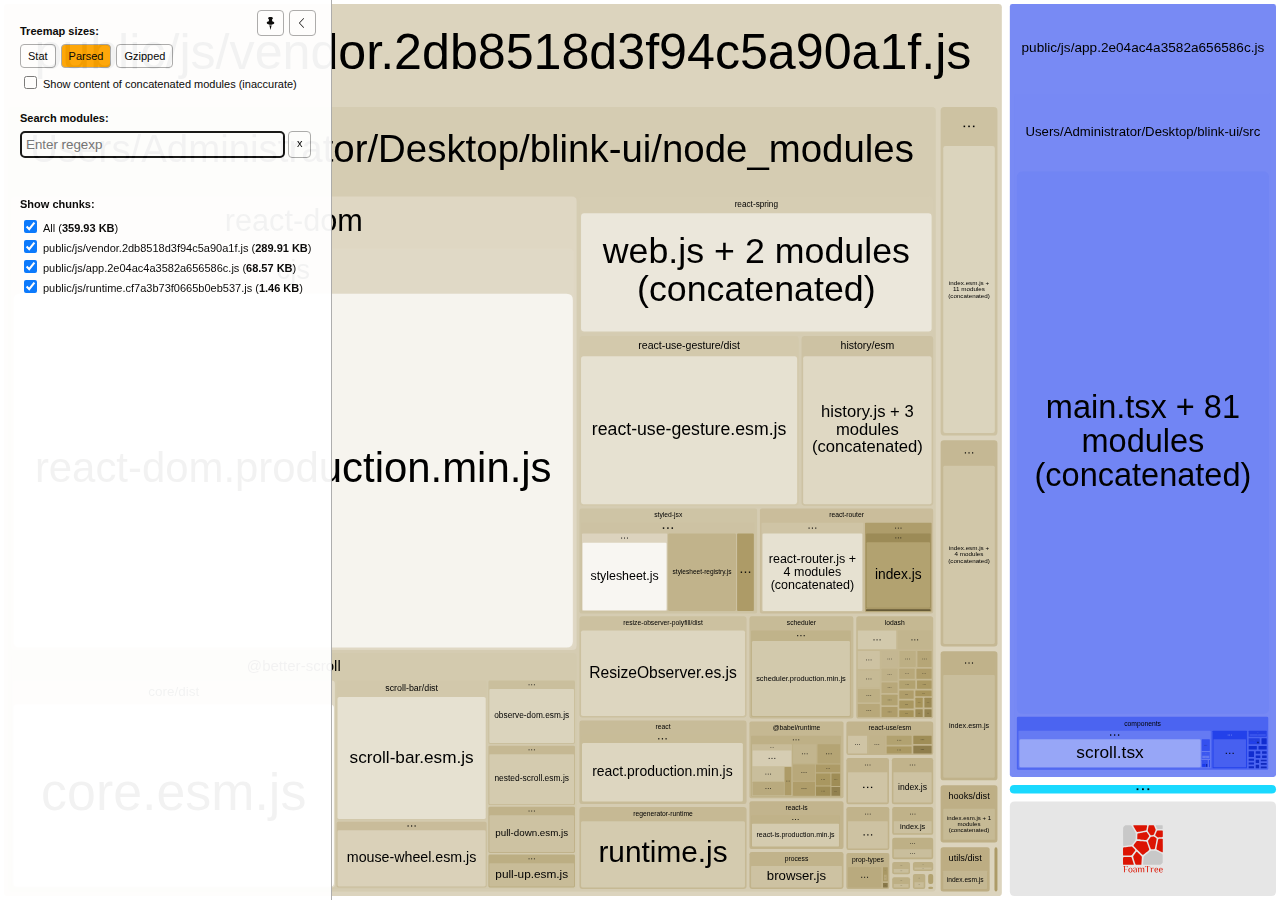
<file: blink/report.html>
<!DOCTYPE html>
<html>
  <head>
    <meta charset="UTF-8"/>
    <meta name="viewport" content="width=device-width, initial-scale=1"/>
    <title>@lxjx/blink-ui [2 Dec 2019 at 18:0]</title>
    <link rel="shortcut icon" href="[data-uri]" type="image/x-icon" />

    <script>
      window.enableWebSocket = false;
    </script>
    
  <!-- viewer.js -->
  <script>
    !function(e){var t={};function n(r){if(t[r])return t[r].exports;var i=t[r]={i:r,l:!1,exports:{}};return e[r].call(i.exports,i,i.exports,n),i.l=!0,i.exports}n.m=e,n.c=t,n.d=function(e,t,r){n.o(e,t)||Object.defineProperty(e,t,{enumerable:!0,get:r})},n.r=function(e){"undefined"!=typeof Symbol&&Symbol.toStringTag&&Object.defineProperty(e,Symbol.toStringTag,{value:"Module"}),Object.defineProperty(e,"__esModule",{value:!0})},n.t=function(e,t){if(1&t&&(e=n(e)),8&t)return e;if(4&t&&"object"==typeof e&&e&&e.__esModule)return e;var r=Object.create(null);if(n.r(r),Object.defineProperty(r,"default",{enumerable:!0,value:e}),2&t&&"string"!=typeof e)for(var i in e)n.d(r,i,function(t){return e[t]}.bind(null,i));return r},n.n=function(e){var t=e&&e.__esModule?function(){return e.default}:function(){return e};return n.d(t,"a",t),t},n.o=function(e,t){return Object.prototype.hasOwnProperty.call(e,t)},n.p="/",n(n.s=69)}([function(e,t,n){var r;
/*!
  Copyright (c) 2017 Jed Watson.
  Licensed under the MIT License (MIT), see
  http://jedwatson.github.io/classnames
*/
/*!
  Copyright (c) 2017 Jed Watson.
  Licensed under the MIT License (MIT), see
  http://jedwatson.github.io/classnames
*/
!function(){"use strict";var n={}.hasOwnProperty;function i(){for(var e=[],t=0;t<arguments.length;t++){var r=arguments[t];if(r){var o=typeof r;if("string"===o||"number"===o)e.push(r);else if(Array.isArray(r)&&r.length){var a=i.apply(null,r);a&&e.push(a)}else if("object"===o)for(var s in r)n.call(r,s)&&r[s]&&e.push(s)}}return e.join(" ")}e.exports?(i.default=i,e.exports=i):void 0===(r=function(){return i}.apply(t,[]))||(e.exports=r)}()},function(e,t,n){var r=n(40);"string"==typeof r&&(r=[[e.i,r,""]]);var i={hmr:!0,transform:void 0,insertInto:void 0};n(3)(r,i);r.locals&&(e.exports=r.locals)},function(e,t,n){"use strict";e.exports=function(e){var t=[];return t.toString=function(){return this.map(function(t){var n=function(e,t){var n=e[1]||"",r=e[3];if(!r)return n;if(t&&"function"==typeof btoa){var i=(a=r,"/*# sourceMappingURL=data:application/json;charset=utf-8;base64,"+btoa(unescape(encodeURIComponent(JSON.stringify(a))))+" */"),o=r.sources.map(function(e){return"/*# sourceURL="+r.sourceRoot+e+" */"});return[n].concat(o).concat([i]).join("\n")}var a;return[n].join("\n")}(t,e);return t[2]?"@media "+t[2]+"{"+n+"}":n}).join("")},t.i=function(e,n){"string"==typeof e&&(e=[[null,e,""]]);for(var r={},i=0;i<this.length;i++){var o=this[i][0];null!=o&&(r[o]=!0)}for(i=0;i<e.length;i++){var a=e[i];null!=a[0]&&r[a[0]]||(n&&!a[2]?a[2]=n:n&&(a[2]="("+a[2]+") and ("+n+")"),t.push(a))}},t}},function(e,t,n){var r,i,o={},a=(r=function(){return window&&document&&document.all&&!window.atob},function(){return void 0===i&&(i=r.apply(this,arguments)),i}),s=function(e){var t={};return function(e,n){if("function"==typeof e)return e();if(void 0===t[e]){var r=function(e,t){return t?t.querySelector(e):document.querySelector(e)}.call(this,e,n);if(window.HTMLIFrameElement&&r instanceof window.HTMLIFrameElement)try{r=r.contentDocument.head}catch(i){r=null}t[e]=r}return t[e]}}(),u=null,l=0,c=[],h=n(29);function f(e,t){for(var n=0;n<e.length;n++){var r=e[n],i=o[r.id];if(i){i.refs++;for(var a=0;a<i.parts.length;a++)i.parts[a](r.parts[a]);for(;a<r.parts.length;a++)i.parts.push(y(r.parts[a],t))}else{var s=[];for(a=0;a<r.parts.length;a++)s.push(y(r.parts[a],t));o[r.id]={id:r.id,refs:1,parts:s}}}}function d(e,t){for(var n=[],r={},i=0;i<e.length;i++){var o=e[i],a=t.base?o[0]+t.base:o[0],s={css:o[1],media:o[2],sourceMap:o[3]};r[a]?r[a].parts.push(s):n.push(r[a]={id:a,parts:[s]})}return n}function p(e,t){var n=s(e.insertInto);if(!n)throw new Error("Couldn't find a style target. This probably means that the value for the 'insertInto' parameter is invalid.");var r=c[c.length-1];if("top"===e.insertAt)r?r.nextSibling?n.insertBefore(t,r.nextSibling):n.appendChild(t):n.insertBefore(t,n.firstChild),c.push(t);else if("bottom"===e.insertAt)n.appendChild(t);else{if("object"!=typeof e.insertAt||!e.insertAt.before)throw new Error("[Style Loader]\n\n Invalid value for parameter 'insertAt' ('options.insertAt') found.\n Must be 'top', 'bottom', or Object.\n (https://github.com/webpack-contrib/style-loader#insertat)\n");var i=s(e.insertAt.before,n);n.insertBefore(t,i)}}function g(e){if(null===e.parentNode)return!1;e.parentNode.removeChild(e);var t=c.indexOf(e);t>=0&&c.splice(t,1)}function b(e){var t=document.createElement("style");if(void 0===e.attrs.type&&(e.attrs.type="text/css"),void 0===e.attrs.nonce){var r=function(){0;return n.nc}();r&&(e.attrs.nonce=r)}return v(t,e.attrs),p(e,t),t}function v(e,t){Object.keys(t).forEach(function(n){e.setAttribute(n,t[n])})}function y(e,t){var n,r,i,o;if(t.transform&&e.css){if(!(o="function"==typeof t.transform?t.transform(e.css):t.transform.default(e.css)))return function(){};e.css=o}if(t.singleton){var a=l++;n=u||(u=b(t)),r=w.bind(null,n,a,!1),i=w.bind(null,n,a,!0)}else e.sourceMap&&"function"==typeof URL&&"function"==typeof URL.createObjectURL&&"function"==typeof URL.revokeObjectURL&&"function"==typeof Blob&&"function"==typeof btoa?(n=function(e){var t=document.createElement("link");return void 0===e.attrs.type&&(e.attrs.type="text/css"),e.attrs.rel="stylesheet",v(t,e.attrs),p(e,t),t}(t),r=function(e,t,n){var r=n.css,i=n.sourceMap,o=void 0===t.convertToAbsoluteUrls&&i;(t.convertToAbsoluteUrls||o)&&(r=h(r));i&&(r+="\n/*# sourceMappingURL=data:application/json;base64,"+btoa(unescape(encodeURIComponent(JSON.stringify(i))))+" */");var a=new Blob([r],{type:"text/css"}),s=e.href;e.href=URL.createObjectURL(a),s&&URL.revokeObjectURL(s)}.bind(null,n,t),i=function(){g(n),n.href&&URL.revokeObjectURL(n.href)}):(n=b(t),r=function(e,t){var n=t.css,r=t.media;r&&e.setAttribute("media",r);if(e.styleSheet)e.styleSheet.cssText=n;else{for(;e.firstChild;)e.removeChild(e.firstChild);e.appendChild(document.createTextNode(n))}}.bind(null,n),i=function(){g(n)});return r(e),function(t){if(t){if(t.css===e.css&&t.media===e.media&&t.sourceMap===e.sourceMap)return;r(e=t)}else i()}}e.exports=function(e,t){if("undefined"!=typeof DEBUG&&DEBUG&&"object"!=typeof document)throw new Error("The style-loader cannot be used in a non-browser environment");(t=t||{}).attrs="object"==typeof t.attrs?t.attrs:{},t.singleton||"boolean"==typeof t.singleton||(t.singleton=a()),t.insertInto||(t.insertInto="head"),t.insertAt||(t.insertAt="bottom");var n=d(e,t);return f(n,t),function(e){for(var r=[],i=0;i<n.length;i++){var a=n[i];(s=o[a.id]).refs--,r.push(s)}e&&f(d(e,t),t);for(i=0;i<r.length;i++){var s;if(0===(s=r[i]).refs){for(var u=0;u<s.parts.length;u++)s.parts[u]();delete o[s.id]}}}};var m,x=(m=[],function(e,t){return m[e]=t,m.filter(Boolean).join("\n")});function w(e,t,n,r){var i=n?"":r.css;if(e.styleSheet)e.styleSheet.cssText=x(t,i);else{var o=document.createTextNode(i),a=e.childNodes;a[t]&&e.removeChild(a[t]),a.length?e.insertBefore(o,a[t]):e.appendChild(o)}}},function(e,t,n){var r=n(32);"string"==typeof r&&(r=[[e.i,r,""]]);var i={hmr:!0,transform:void 0,insertInto:void 0};n(3)(r,i);r.locals&&(e.exports=r.locals)},function(e,t,n){"use strict";
/**
 * filesize
 *
 * @copyright 2018 Jason Mulligan <jason.mulligan@avoidwork.com>
 * @license BSD-3-Clause
 * @version 3.6.1
 */
/**
 * filesize
 *
 * @copyright 2018 Jason Mulligan <jason.mulligan@avoidwork.com>
 * @license BSD-3-Clause
 * @version 3.6.1
 */
!function(t){var n=/^(b|B)$/,r={iec:{bits:["b","Kib","Mib","Gib","Tib","Pib","Eib","Zib","Yib"],bytes:["B","KiB","MiB","GiB","TiB","PiB","EiB","ZiB","YiB"]},jedec:{bits:["b","Kb","Mb","Gb","Tb","Pb","Eb","Zb","Yb"],bytes:["B","KB","MB","GB","TB","PB","EB","ZB","YB"]}},i={iec:["","kibi","mebi","gibi","tebi","pebi","exbi","zebi","yobi"],jedec:["","kilo","mega","giga","tera","peta","exa","zetta","yotta"]};function o(e){var t,o,a,s,u,l,c,h,f,d,p,g,b,v=arguments.length>1&&void 0!==arguments[1]?arguments[1]:{},y=[],m=0,x=void 0,w=void 0;if(isNaN(e))throw new Error("Invalid arguments");return o=!0===v.bits,f=!0===v.unix,t=v.base||2,h=void 0!==v.round?v.round:f?1:2,d=void 0!==v.separator&&v.separator||"",p=void 0!==v.spacer?v.spacer:f?"":" ",b=v.symbols||v.suffixes||{},g=2===t&&v.standard||"jedec",c=v.output||"string",s=!0===v.fullform,u=v.fullforms instanceof Array?v.fullforms:[],x=void 0!==v.exponent?v.exponent:-1,a=t>2?1e3:1024,(l=(w=Number(e))<0)&&(w=-w),(-1===x||isNaN(x))&&(x=Math.floor(Math.log(w)/Math.log(a)))<0&&(x=0),x>8&&(x=8),0===w?(y[0]=0,y[1]=f?"":r[g][o?"bits":"bytes"][x]):(m=w/(2===t?Math.pow(2,10*x):Math.pow(1e3,x)),o&&(m*=8)>=a&&x<8&&(m/=a,x++),y[0]=Number(m.toFixed(x>0?h:0)),y[1]=10===t&&1===x?o?"kb":"kB":r[g][o?"bits":"bytes"][x],f&&(y[1]="jedec"===g?y[1].charAt(0):x>0?y[1].replace(/B$/,""):y[1],n.test(y[1])&&(y[0]=Math.floor(y[0]),y[1]=""))),l&&(y[0]=-y[0]),y[1]=b[y[1]]||y[1],"array"===c?y:"exponent"===c?x:"object"===c?{value:y[0],suffix:y[1],symbol:y[1]}:(s&&(y[1]=u[x]?u[x]:i[g][x]+(o?"bit":"byte")+(1===y[0]?"":"s")),d.length>0&&(y[0]=y[0].toString().replace(".",d)),y.join(p))}o.partial=function(e){return function(t){return o(t,e)}},e.exports=o}("undefined"!=typeof window&&window)},function(e,t,n){var r=n(48);"string"==typeof r&&(r=[[e.i,r,""]]);var i={hmr:!0,transform:void 0,insertInto:void 0};n(3)(r,i);r.locals&&(e.exports=r.locals)},function(e,t,n){var r=n(37);"string"==typeof r&&(r=[[e.i,r,""]]);var i={hmr:!0,transform:void 0,insertInto:void 0};n(3)(r,i);r.locals&&(e.exports=r.locals)},function(e,t,n){var r=n(59),i=n(14),o=/[&<>"']/g,a=RegExp(o.source);e.exports=function(e){return(e=i(e))&&a.test(e)?e.replace(o,r):e}},function(e,t,n){var r=n(30);"string"==typeof r&&(r=[[e.i,r,""]]);var i={hmr:!0,transform:void 0,insertInto:void 0};n(3)(r,i);r.locals&&(e.exports=r.locals)},function(e,t,n){var r=n(31);"string"==typeof r&&(r=[[e.i,r,""]]);var i={hmr:!0,transform:void 0,insertInto:void 0};n(3)(r,i);r.locals&&(e.exports=r.locals)},function(e,t,n){var r=n(36);"string"==typeof r&&(r=[[e.i,r,""]]);var i={hmr:!0,transform:void 0,insertInto:void 0};n(3)(r,i);r.locals&&(e.exports=r.locals)},function(e,t,n){var r=n(61);"string"==typeof r&&(r=[[e.i,r,""]]);var i={hmr:!0,transform:void 0,insertInto:void 0};n(3)(r,i);r.locals&&(e.exports=r.locals)},function(e,t,n){var r=n(19).Symbol;e.exports=r},function(e,t,n){var r=n(56);e.exports=function(e){return null==e?"":r(e)}},function(e,t,n){var r=n(28);"string"==typeof r&&(r=[[e.i,r,""]]);var i={hmr:!0,transform:void 0,insertInto:void 0};n(3)(r,i);r.locals&&(e.exports=r.locals)},function(e,t,n){var r=n(38);"string"==typeof r&&(r=[[e.i,r,""]]);var i={hmr:!0,transform:void 0,insertInto:void 0};n(3)(r,i);r.locals&&(e.exports=r.locals)},function(e,t,n){var r=n(39);"string"==typeof r&&(r=[[e.i,r,""]]);var i={hmr:!0,transform:void 0,insertInto:void 0};n(3)(r,i);r.locals&&(e.exports=r.locals)},function(e,t){e.exports=function(e){var t=typeof e;return null!=e&&("object"==t||"function"==t)}},function(e,t,n){var r=n(42),i="object"==typeof self&&self&&self.Object===Object&&self,o=r||i||Function("return this")();e.exports=o},function(e,t,n){var r=n(44),i=n(47),o="[object Symbol]";e.exports=function(e){return"symbol"==typeof e||i(e)&&r(e)==o}},function(e,t){var n=RegExp("[\\u200d\\ud800-\\udfff\\u0300-\\u036f\\ufe20-\\ufe2f\\u20d0-\\u20ff\\ufe0e\\ufe0f]");e.exports=function(e){return n.test(e)}},function(e,t){
/**
 * Carrot Search FoamTree HTML5 (demo variant)
 * v3.4.5, 4fa198d722d767b68d0409e88290ea6de98d1eaa/4fa198d7, build FOAMTREE-SOFTWARE4-DIST-39, Jul 26, 2017
 * 
 * Carrot Search confidential.
 * Copyright 2002-2017, Carrot Search s.c, All Rights Reserved.
 */
!function(){var e,t=function(){var e,n=window.navigator.userAgent;try{window.localStorage.setItem("ftap5caavc","ftap5caavc"),window.localStorage.removeItem("ftap5caavc"),e=!0}catch(r){e=!1}return{of:function(){return/webkit/i.test(n)},mf:function(){return/Mac/.test(n)},lf:function(){return/iPad|iPod|iPhone/.test(n)},hf:function(){return/Android/.test(n)},ii:function(){return"ontouchstart"in window||!!window.DocumentTouch&&document instanceof window.DocumentTouch},hi:function(){return e},gi:function(){var e=document.createElement("canvas");return!(!e.getContext||!e.getContext("2d"))},Dd:function(e,n){return[].forEach&&t.gi()?e&&e():n&&n()}}}(),n=function(){function e(){return window.performance&&(window.performance.now||window.performance.mozNow||window.performance.msNow||window.performance.oNow||window.performance.webkitNow)||Date.now}var t=e();return{create:function(){return{now:(t=e(),function(){return t.call(window.performance)})};var t},now:function(){return t.call(window.performance)}}}();function r(){function r(){if(!u)throw"AF0";var e=n.now();0!==l&&(o.Kd=e-l),l=e,s=s.filter(function(e){return null!==e}),o.frames++;for(var t=0;t<s.length;t++){var r=s[t];null!==r&&(!0===r.ye.call(r.Yg)?s[t]=null:m.Sc(r.repeat)&&(r.repeat=r.repeat-1,0>=r.repeat&&(s[t]=null)))}s=s.filter(function(e){return null!==e}),u=!1,i(),0!==(e=n.now()-e)&&(o.Jd=e),o.totalTime+=e,o.Oe=1e3*o.frames/o.totalTime,l=0===s.length?0:n.now()}function i(){0<s.length&&!u&&(u=!0,a(r))}var o=this.rg={frames:0,totalTime:0,Jd:0,Kd:0,Oe:0};e=o;var a=function(){return t.lf()?function(e){window.setTimeout(e,0)}:window.requestAnimationFrame||window.webkitRequestAnimationFrame||window.mozRequestAnimationFrame||window.oRequestAnimationFrame||window.msRequestAnimationFrame||(e=n.create(),function(t){var n=0;window.setTimeout(function(){var r=e.now();t(),n=e.now()-r},16>n?16-n:0)});var e}(),s=[],u=!1,l=0;this.repeat=function(e,t,n){this.cancel(e),s.push({ye:e,Yg:n,repeat:t}),i()},this.d=function(e,t){this.repeat(e,1,t)},this.cancel=function(e){for(var t=0;t<s.length;t++){var n=s[t];null!==n&&n.ye===e&&(s[t]=null)}},this.k=function(){s=[]}}var i,o=t.Dd(function(){function e(){this.buffer=[],this.oa=0,this.Gc=m.extend({},s)}function t(e){return function(){var t,n=this.buffer,r=this.oa;for(n[r++]="call",n[r++]=e,n[r++]=arguments.length,t=0;t<arguments.length;t++)n[r++]=arguments[t];this.oa=r}}function n(e){return function(){return r[e].apply(r,arguments)}}(i=document.createElement("canvas")).width=1,i.height=1;var r=i.getContext("2d"),i=["font"],a="fillStyle globalAlpha globalCompositeOperation lineCap lineDashOffset lineJoin lineWidth miterLimit shadowBlur shadowColor shadowOffsetX shadowOffsetY strokeStyle textAlign textBaseline".split(" "),s={};return a.concat(i).forEach(function(e){s[e]=r[e]}),e.prototype.clear=function(){this.oa=0},e.prototype.Na=function(){return 0===this.oa},e.prototype.Ta=function(e){e instanceof o?function(e,t,n){for(var r=0,i=e.oa,o=e.buffer;r<n;)o[i++]=t[r++];e.oa=i}(e,this.buffer,this.oa):function(e,t,n,r){for(var i=0;i<n;)switch(t[i++]){case"set":e[t[i++]]=t[i++];break;case"setGlobalAlpha":e[t[i++]]=t[i++]*r;break;case"call":var o=t[i++];switch(t[i++]){case 0:e[o]();break;case 1:e[o](t[i++]);break;case 2:e[o](t[i++],t[i++]);break;case 3:e[o](t[i++],t[i++],t[i++]);break;case 4:e[o](t[i++],t[i++],t[i++],t[i++]);break;case 5:e[o](t[i++],t[i++],t[i++],t[i++],t[i++]);break;case 6:e[o](t[i++],t[i++],t[i++],t[i++],t[i++],t[i++]);break;case 7:e[o](t[i++],t[i++],t[i++],t[i++],t[i++],t[i++],t[i++]);break;case 8:e[o](t[i++],t[i++],t[i++],t[i++],t[i++],t[i++],t[i++],t[i++]);break;case 9:e[o](t[i++],t[i++],t[i++],t[i++],t[i++],t[i++],t[i++],t[i++],t[i++]);break;default:throw"CB0"}}}(e,this.buffer,this.oa,m.B(e.globalAlpha,1))},e.prototype.replay=e.prototype.Ta,e.prototype.d=function(){return new e},e.prototype.scratch=e.prototype.d,"arc arcTo beginPath bezierCurveTo clearRect clip closePath drawImage fill fillRect fillText lineTo moveTo putImageData quadraticCurveTo rect rotate scale setLineDash setTransform stroke strokeRect strokeText transform translate".split(" ").forEach(function(n){e.prototype[n]=t(n)}),["measureText","createLinearGradient","createRadialGradient","createPattern","getLineDash"].forEach(function(t){e.prototype[t]=n(t)}),["save","restore"].forEach(function(r){e.prototype[r]=function(e,t){return function(){e.apply(this,arguments),t.apply(this,arguments)}}(t(r),n(r))}),i.forEach(function(t){Object.defineProperty(e.prototype,t,{set:function(e){r[t]=e,this.Gc[t]=e;var n=this.buffer;n[this.oa++]="set",n[this.oa++]=t,n[this.oa++]=e},get:function(){return this.Gc[t]}})}),a.forEach(function(t){Object.defineProperty(e.prototype,t,{set:function(e){this.Gc[t]=e;var n=this.buffer;n[this.oa++]="globalAlpha"===t?"setGlobalAlpha":"set",n[this.oa++]=t,n[this.oa++]=e},get:function(){return this.Gc[t]}})}),e.prototype.roundRect=function(e,t,n,r,i){this.beginPath(),this.moveTo(e+i,t),this.lineTo(e+n-i,t),this.quadraticCurveTo(e+n,t,e+n,t+i),this.lineTo(e+n,t+r-i),this.quadraticCurveTo(e+n,t+r,e+n-i,t+r),this.lineTo(e+i,t+r),this.quadraticCurveTo(e,t+r,e,t+r-i),this.lineTo(e,t+i),this.quadraticCurveTo(e,t,e+i,t),this.closePath()},e.prototype.fillPolygonWithText=function(e,t,n,r,i){i||(i={});var a={sb:m.B(i.maxFontSize,D.Ea.sb),Zc:m.B(i.minFontSize,D.Ea.Zc),lineHeight:m.B(i.lineHeight,D.Ea.lineHeight),pb:m.B(i.horizontalPadding,D.Ea.pb),eb:m.B(i.verticalPadding,D.Ea.eb),tb:m.B(i.maxTotalTextHeight,D.Ea.tb),fontFamily:m.B(i.fontFamily,D.Ea.fontFamily),fontStyle:m.B(i.fontStyle,D.Ea.fontStyle),fontVariant:m.B(i.fontVariant,D.Ea.fontVariant),fontWeight:m.B(i.fontWeight,D.Ea.fontWeight),verticalAlign:m.B(i.verticalAlign,D.Ea.verticalAlign)},s=i.cache;if(s&&m.Q(i,"area")){s.jd||(s.jd=new o);var u=i.area,l=m.B(i.cacheInvalidationThreshold,.05);e=D.xe(a,this,r,e,z.q(e,{}),{x:t,y:n},i.allowForcedSplit||!1,i.allowEllipsis||!1,s,u,l,i.invalidateCache)}else e=D.Le(a,this,r,e,z.q(e,{}),{x:t,y:n},i.allowForcedSplit||!1,i.allowEllipsis||!1);return e.la?{fit:!0,lineCount:e.mc,fontSize:e.fontSize,box:{x:e.da.x,y:e.da.y,w:e.da.f,h:e.da.i},ellipsis:e.ec}:{fit:!1}},e}),a=t.Dd(function(){function e(e){this.O=e,this.d=[],this.Ib=[void 0],this.Nc=["#SIZE#px sans-serif"],this.Ld=[0],this.Md=[1],this.ie=[0],this.je=[0],this.ke=[0],this.Qd=[10],this.hc=[10],this.Sb=[this.Ib,this.Nc,this.hc,this.Ld,this.Md,this.ie,this.Qd,this.je,this.ke],this.ga=[1,0,0,1,0,0]}function t(e){var t=e.O,n=e.Sb[0].length-1;e.Ib[n]&&(t.setLineDash(e.Ib[n]),t.Tj=e.Ld[n]),t.miterLimit=e.Qd[n],t.lineWidth=e.Md[n],t.shadowBlur=e.ie[n],t.shadowOffsetX=e.je[n],t.shadowOffsetY=e.ke[n],t.font=e.Nc[n].replace("#SIZE#",e.hc[n].toString())}function n(e,t,n){return e*n[0]+t*n[2]+n[4]}function r(e,t,n){return e*n[1]+t*n[3]+n[5]}function i(e,t){for(var n=0;n<e.length;n++)e[n]*=t[0];return e}e.prototype.save=function(){this.d.push(this.ga.slice(0));for(var e=0;e<this.Sb.length;e++){var t=this.Sb[e];t.push(t[t.length-1])}this.O.save()},e.prototype.restore=function(){this.ga=this.d.pop();for(var e=0;e<this.Sb.length;e++)this.Sb[e].pop();this.O.restore(),t(this)},e.prototype.scale=function(e,n){(r=this.ga)[0]*=e,r[1]*=e,r[2]*=n,r[3]*=n;var r=this.ga,o=this.Sb,a=o[0].length-1,s=this.Ib[a];for(s&&i(s,r),s=2;s<o.length;s++){o[s][a]*=r[0]}t(this)},e.prototype.translate=function(e,t){var n=this.ga;n[4]+=n[0]*e+n[2]*t,n[5]+=n[1]*e+n[3]*t},["moveTo","lineTo"].forEach(function(t){e.prototype[t]=function(e){return function(t,i){var o=this.ga;return this.O[e].call(this.O,n(t,i,o),r(t,i,o))}}(t)}),["clearRect","fillRect","strokeRect","rect"].forEach(function(t){e.prototype[t]=function(e){return function(t,i,o,a){var s=this.ga;return this.O[e].call(this.O,n(t,i,s),r(t,i,s),o*s[0],a*s[3])}}(t)}),"fill stroke beginPath closePath clip createImageData createPattern getImageData putImageData getLineDash setLineDash".split(" ").forEach(function(t){e.prototype[t]=function(e){return function(){return this.O[e].apply(this.O,arguments)}}(t)}),[{vb:"lineDashOffset",zb:function(e){return e.Ld}},{vb:"lineWidth",zb:function(e){return e.Md}},{vb:"miterLimit",zb:function(e){return e.Qd}},{vb:"shadowBlur",zb:function(e){return e.ie}},{vb:"shadowOffsetX",zb:function(e){return e.je}},{vb:"shadowOffsetY",zb:function(e){return e.ke}}].forEach(function(t){Object.defineProperty(e.prototype,t.vb,{set:function(e){var n=t.zb(this);e*=this.ga[0],n[n.length-1]=e,this.O[t.vb]=e}})});var o=/(\d+(?:\.\d+)?)px/;return Object.defineProperty(e.prototype,"font",{set:function(e){var t=o.exec(e);if(1<t.length){var n=this.hc.length-1;this.hc[n]=parseFloat(t[1]),this.Nc[n]=e.replace(o,"#SIZE#px"),this.O.font=this.Nc[n].replace("#SIZE#",(this.hc[n]*this.ga[0]).toString())}}}),"fillStyle globalAlpha globalCompositeOperation lineCap lineJoin shadowColor strokeStyle textAlign textBaseline".split(" ").forEach(function(t){Object.defineProperty(e.prototype,t,{set:function(e){this.O[t]=e}})}),e.prototype.arc=function(e,t,i,o,a,s){var u=this.ga;this.O.arc(n(e,t,u),r(e,t,u),i*u[0],o,a,s)},e.prototype.arcTo=function(e,t,i,o,a){var s=this.ga;this.O.arc(n(e,t,s),r(e,t,s),n(i,o,s),r(i,o,s),a*s[0])},e.prototype.bezierCurveTo=function(e,t,i,o,a,s){var u=this.ga;this.O.bezierCurveTo(n(e,t,u),r(e,t,u),n(i,o,u),r(i,o,u),n(a,s,u),r(a,s,u))},e.prototype.drawImage=function(e,t,i,o,a,s,u,l,c){function h(t,i,o,a){d.push(n(t,i,f)),d.push(r(t,i,f)),o=m.V(o)?e.width:o,a=m.V(a)?e.height:a,d.push(o*f[0]),d.push(a*f[3])}var f=this.ga,d=[e];m.V(s)?h(t,i,o,a):h(s,u,l,c),this.O.drawImage.apply(this.O,d)},e.prototype.quadraticCurveTo=function(e,t,i,o){var a=this.ga;this.O.quadraticCurveTo(n(e,t,a),r(e,t,a),n(i,o,a),r(i,o,a))},e.prototype.fillText=function(e,t,i,o){var a=this.ga;this.O.fillText(e,n(t,i,a),r(t,i,a),m.Sc(o)?o*a[0]:1e20)},e.prototype.setLineDash=function(e){e=i(e.slice(0),this.ga),this.Ib[this.Ib.length-1]=e,this.O.setLineDash(e)},e}),s=(i=!t.of()||t.lf()||t.hf()?1:7,{eh:function(){function e(e){e.beginPath(),u.le(e,l)}(a=document.createElement("canvas")).width=800,a.height=600;var t,r=a.getContext("2d"),o=a.width,a=a.height,s=0,l=[{x:0,y:100}];for(t=1;6>=t;t++)s=2*t*Math.PI/6,l.push({x:0+100*Math.sin(s),y:0+100*Math.cos(s)});t={polygonPlainFill:[e,function(e){e.fillStyle="rgb(255, 0, 0)",e.fill()}],polygonPlainStroke:[e,function(e){e.strokeStyle="rgb(128, 0, 0)",e.lineWidth=2,e.closePath(),e.stroke()}],polygonGradientFill:[e,function(e){var t=e.createRadialGradient(0,0,10,0,0,60);t.addColorStop(0,"rgb(255, 0, 0)"),t.addColorStop(1,"rgb(255, 255, 0)"),e.fillStyle=t,e.fill()}],polygonGradientStroke:[e,function(e){var t=e.createLinearGradient(-100,-100,100,100);t.addColorStop(0,"rgb(224, 0, 0)"),t.addColorStop(1,"rgb(32, 0, 0)"),e.strokeStyle=t,e.lineWidth=2,e.closePath(),e.stroke()}],polygonExposureShadow:[e,function(e){e.shadowBlur=50,e.shadowColor="rgba(0, 0, 0, 1)",e.fillStyle="rgba(0, 0, 0, 1)",e.globalCompositeOperation="source-over",e.fill(),e.shadowBlur=0,e.shadowColor="transparent",e.globalCompositeOperation="destination-out",e.fill()}],labelPlainFill:[function(e){e.fillStyle="#000",e.font="24px sans-serif",e.textAlign="center"},function(e){e.fillText("Some text",0,-16),e.fillText("for testing purposes",0,16)}]},s=100/Object.keys(t).length;var c,h=n.now(),f={};for(c in t){var d,p=t[c],g=n.now(),b=0;do{for(r.save(),r.translate(Math.random()*o,Math.random()*a),d=3*Math.random()+.5,r.scale(d,d),d=0;d<p.length;d++)p[d](r);r.restore(),b++,d=n.now()}while(d-g<s);f[c]=i*(d-g)/b}return f.total=n.now()-h,f}}),u={le:function(e,t){var n=t[0];e.moveTo(n.x,n.y);for(var r=t.length-1;0<r;r--)n=t[r],e.lineTo(n.x,n.y)},rj:function(e,t,n,r){var i,o,a,s,u,l=[],c=0,h=t.length;for(a=0;a<h;a++)i=t[a],o=t[(a+1)%h],i=z.d(i,o),i=Math.sqrt(i),l.push(i),c+=i;n=r*(n+.5*r*c/h),r={};c={};var f={};for(a=0;a<h;a++)i=t[a],o=t[(a+1)%h],s=t[(a+2)%h],u=l[(a+1)%h],u=Math.min(.5,n/u),z.Aa(1-u,o,s,c),z.Aa(u,o,s,f),0,0==a&&(s=Math.min(.5,n/l[0]),z.Aa(s,i,o,r),0,e.moveTo(r.x,r.y)),e.quadraticCurveTo(o.x,o.y,c.x,c.y),e.lineTo(f.x,f.y);return!0}};function l(e){function t(e){c[e].style.opacity=f*h[e]}function n(e){e.width=Math.round(o*e.n),e.height=Math.round(a*e.n)}function r(){return/relative|absolute|fixed/.test(window.getComputedStyle(i,null).getPropertyValue("position"))}var i,o,a,s,u,l=[],c={},h={},f=0;this.H=function(t){i=t,r()||(i.style.position="relative"),0!=i.clientWidth&&0!=i.clientHeight||I.Pa("element has zero dimensions: "+i.clientWidth+" x "+i.clientHeight+"."),i.innerHTML="",o=i.clientWidth,a=i.clientHeight,s=0!==o?o:void 0,u=0!==a?a:void 0,"embedded"===i.getAttribute("data-foamtree")&&I.Pa("visualization already embedded in the element."),i.setAttribute("data-foamtree","embedded"),e.c.p("stage:initialized",this,i,o,a)},this.lb=function(){i.removeAttribute("data-foamtree"),l=[],c={},e.c.p("stage:disposed",this,i)},this.k=function(){if(r()||(i.style.position="relative"),o=i.clientWidth,a=i.clientHeight,0!==o&&0!==a&&(o!==s||a!==u)){for(var t=l.length-1;0<=t;t--)n(l[t]);e.c.p("stage:resized",s,u,o,a),s=o,u=a}},this.fj=function(e,t){e.n=t,n(e)},this.oc=function(r,o,a){var s=document.createElement("canvas");return s.setAttribute("style","position: absolute; top: 0; bottom: 0; left: 0; right: 0; width: 100%; height: 100%; -webkit-touch-callout: none; -webkit-user-select: none; -moz-user-select: none; -ms-user-select: none; user-select: none;"),s.n=o,n(s),l.push(s),c[r]=s,h[r]=1,t(r),a||i.appendChild(s),e.c.p("stage:newLayer",r,s),s},this.kc=function(e,n){return m.V(n)||(h[e]=n,t(e)),h[e]},this.d=function(e){return m.V(e)||(f=e,m.Ga(c,function(e,n){t(n)})),f}}function c(e){function t(e,t,n){return y=!0,p.x=0,p.y=0,g.x=0,g.y=0,a=f,s.x=d.x,s.y=d.y,t(),u*=e,l=n?u/a:e,l=Math.max(.25/a,l),!0}function n(e,t){return t.x=e.x/f+d.x,t.y=e.y/f+d.y,t}function r(e,t,n,r,i,o,a,s,u){var l=(e-n)*(o-s)-(t-r)*(i-a);return!(1e-5>Math.abs(l))&&(u.x=((e*r-t*n)*(i-a)-(e-n)*(i*s-o*a))/l,u.y=((e*r-t*n)*(o-s)-(t-r)*(i*s-o*a))/l,!0)}var i,o,a=1,s={x:0,y:0},u=1,l=1,c=1,h={x:0,y:0},f=1,d={x:0,y:0},p={x:0,y:0},g={x:0,y:0},b={x:0,y:0,f:0,i:0},v={x:0,y:0,f:0,i:0,scale:1},y=!0;e.c.j("stage:initialized",function(e,t,n,r){i=n,o=r,b.x=0,b.y=0,b.f=n,b.i=r,v.x=0,v.y=0,v.f=n,v.i=r,v.scale=1}),e.c.j("stage:resized",function(e,t,n,r){function a(e){e.x*=l,e.y*=c}function u(e){a(e),e.f*=l,e.i*=c}i=n,o=r;var l=n/e,c=r/t;a(s),a(d),a(h),a(p),a(g),u(b),u(v)}),this.Yb=function(e,r){return t(r,function(){n(e,h)},!0)},this.Y=function(e,n){if(1==Math.round(1e4*n)/1e4){var i=b.x-d.x,o=b.y-d.y;return t(1,function(){},!0),this.d(-i,-o)}return t(n,function(){for(var t=!1;!t;){t=Math.random();var n=Math.random(),i=Math.random(),o=Math.random();t=r(e.x+t*e.f,e.y+n*e.i,b.x+t*b.f,b.y+n*b.i,e.x+i*e.f,e.y+o*e.i,b.x+i*b.f,b.y+o*b.i,h)}},!0)},this.sc=function(e,n){var a,s,u,l;return(a=e.f/e.i)<(s=i/o)?(u=e.i*s,l=e.i,a=e.x-.5*(u-e.f),s=e.y):a>s?(u=e.f,l=e.f*o/i,a=e.x,s=e.y-.5*(l-e.i)):(a=e.x,s=e.y,u=e.f,l=e.i),a-=u*n,u*=1+2*n,r(a,s-=l*n,d.x,d.y,a+u,s,d.x+i/f,d.y,h)?t(i/f/u,m.ta,!1):(y=!1,this.d(f*(d.x-a),f*(d.y-s)))},this.d=function(e,t){var n=Math.round(1e4*e)/1e4,r=Math.round(1e4*t)/1e4;return g.x+=n/f,g.y+=r/f,0!==n||0!==r},this.reset=function(e){return e&&this.content(0,0,i,o),this.Y({x:b.x+d.x,y:b.y+d.y,f:b.f/f,i:b.i/f},c/u)},this.Qb=function(e){c=Math.min(1,Math.round(1e4*(e||u))/1e4)},this.k=function(){return d.x<b.x?(b.x-d.x)*f:d.x+i/f>b.x+b.f?-(d.x+i/f-b.x-b.f)*f:0},this.A=function(){return d.y<b.y?(b.y-d.y)*f:d.y+o/f>b.y+b.i?-(d.y+o/f-b.y-b.i)*f:0},this.update=function(e){var t=Math.abs(Math.log(l));6>t?t=2:(t/=4,t+=3*t*(1<l?e:1-e)),t=1<l?Math.pow(e,t):1-Math.pow(1-e,t),f=a*(t=(y?t:1)*(l-1)+1),d.x=h.x-(h.x-s.x)/t,d.y=h.y-(h.y-s.y)/t,d.x-=p.x*(1-e)+g.x*e,d.y-=p.y*(1-e)+g.y*e,1===e&&(p.x=g.x,p.y=g.y),v.x=d.x,v.y=d.y,v.f=i/f,v.i=o/f,v.scale=f},this.S=function(e){return e.x=v.x,e.y=v.y,e.scale=v.scale,e},this.absolute=function(e,t){return n(e,t||{})},this.nd=function(e,t){var n=t||{};return n.x=(e.x-d.x)*f,n.y=(e.y-d.y)*f,n},this.Hc=function(e){return this.scale()<c/e},this.Rd=function(){return m.Fd(f,1)},this.scale=function(){return Math.round(1e4*f)/1e4},this.content=function(e,t,n,r){b.x=e,b.y=t,b.f=n,b.i=r},this.Jc=function(e,t){var n;for(n=e.length-1;0<=n;n--){var r=e[n];r.save(),r.scale(f,f),r.translate(-d.x,-d.y)}for(t(v),n=e.length-1;0<=n;n--)(r=e[n]).restore()}}var h=new function(){function e(e){if("hsl"==e.model||"hsla"==e.model)return e;var t,n=e.r/=255,r=e.g/=255,i=e.b/=255,o=Math.max(n,r,i),a=(o+(u=Math.min(n,r,i)))/2;if(o==u)t=u=0;else{var s=o-u,u=.5<a?s/(2-o-u):s/(o+u);switch(o){case n:t=(r-i)/s+(r<i?6:0);break;case r:t=(i-n)/s+2;break;case i:t=(n-r)/s+4}t/=6}return e.h=360*t,e.s=100*u,e.l=100*a,e.model="hsl",e}var t={h:0,s:0,l:0,a:1,model:"hsla"};this.Ba=function(n){return m.Tc(n)?e(h.Hg(n)):m.jc(n)?e(n):t},this.Hg=function(e){var n;return(n=/rgba\(\s*([^,\s]+)\s*,\s*([^,\s]+)\s*,\s*([^,\s]+)\s*,\s*([^,\s]+)\s*\)/.exec(e))&&5==n.length?{r:parseFloat(n[1]),g:parseFloat(n[2]),b:parseFloat(n[3]),a:parseFloat(n[4]),model:"rgba"}:(n=/hsla\(\s*([^,\s]+)\s*,\s*([^,%\s]+)%\s*,\s*([^,\s%]+)%\s*,\s*([^,\s]+)\s*\)/.exec(e))&&5==n.length?{h:parseFloat(n[1]),s:parseFloat(n[2]),l:parseFloat(n[3]),a:parseFloat(n[4]),model:"hsla"}:(n=/rgb\(\s*([^,\s]+)\s*,\s*([^,\s]+)\s*,\s*([^,\s]+)\s*\)/.exec(e))&&4==n.length?{r:parseFloat(n[1]),g:parseFloat(n[2]),b:parseFloat(n[3]),a:1,model:"rgb"}:(n=/hsl\(\s*([^,\s]+)\s*,\s*([^,\s%]+)%\s*,\s*([^,\s%]+)%\s*\)/.exec(e))&&4==n.length?{h:parseFloat(n[1]),s:parseFloat(n[2]),l:parseFloat(n[3]),a:1,model:"hsl"}:(n=/#([0-9a-fA-F]{2})([0-9a-fA-F]{2})([0-9a-fA-F]{2})/.exec(e))&&4==n.length?{r:parseInt(n[1],16),g:parseInt(n[2],16),b:parseInt(n[3],16),a:1,model:"rgb"}:(n=/#([0-9a-fA-F])([0-9a-fA-F])([0-9a-fA-F])/.exec(e))&&4==n.length?{r:17*parseInt(n[1],16),g:17*parseInt(n[2],16),b:17*parseInt(n[3],16),a:1,model:"rgb"}:t},this.Cg=function(e){function t(e,t,n){return 0>n&&(n+=1),1<n&&(n-=1),n<1/6?e+6*(t-e)*n:.5>n?t:n<2/3?e+(t-e)*(2/3-n)*6:e}if("rgb"==e.model||"rgba"==e.model)return Math.sqrt(e.r*e.r*.241+e.g*e.g*.691+e.b*e.b*.068)/255;var n,r;n=e.l/100;var i=e.s/100;if(r=e.h/360,0==e.Wj)n=e=r=n;else{var o=2*n-(i=.5>n?n*(1+i):n+i-n*i);n=t(o,i,r+1/3),e=t(o,i,r),r=t(o,i,r-1/3)}return Math.sqrt(65025*n*n*.241+65025*e*e*.691+65025*r*r*.068)/255},this.Ng=function(e){if(m.Tc(e))return e;if(!m.jc(e))return"#000";switch(e.model){case"hsla":return h.Ig(e);case"hsl":return h.Ac(e);case"rgba":return h.Lg(e);case"rgb":return h.Kg(e);default:return"#000"}},this.Lg=function(e){return"rgba("+(.5+e.r|0)+","+(.5+e.g|0)+","+(.5+e.b|0)+","+e.a+")"},this.Kg=function(e){return"rgba("+(.5+e.r|0)+","+(.5+e.g|0)+","+(.5+e.b|0)+")"},this.Ig=function(e){return"hsla("+(.5+e.h|0)+","+(.5+e.s|0)+"%,"+(.5+e.l|0)+"%,"+e.a+")"},this.Ac=function(e){return"hsl("+(.5+e.h|0)+","+(.5+e.s|0)+"%,"+(.5+e.l|0)+"%)"},this.Y=function(e,t,n){return"hsl("+(.5+e|0)+","+(.5+t|0)+"%,"+(.5+n|0)+"%)"}};function f(){var e,t=!1,n=[],r=this,i=new function(){this.N=function(i){return i&&(t?i.apply(r,e):n.push(i)),this},this.ih=function(e){return r=e,{then:this.N}}};this.J=function(){e=arguments;for(var i=0;i<n.length;i++)n[i].apply(r,e);return t=!0,this},this.L=function(){return i}}function d(e){var t=new f,n=e.length;if(0<e.length)for(var r=e.length-1;0<=r;r--)e[r].N(function(){0==--n&&t.J()});else t.J();return t.L()}function p(e){var t=0;this.d=function(){t++},this.k=function(){0===--t&&e()},this.clear=function(){t=0},this.A=function(){return 0===t}}var g={Ie:function(e,t,n,r){return r=r||{},e=e.getBoundingClientRect(),r.x=t-e.left,r.y=n-e.top,r}};function b(){var e=document,t={};this.addEventListener=function(n,r){var i=t[n];i||(i=[],t[n]=i),i.push(r),e.addEventListener(n,r)},this.d=function(){m.Ga(t,function(t,n){for(var r=t.length-1;0<=r;r--)e.removeEventListener(n,t[r])})}}function v(e){function n(e){return function(t){r(t)&&e.apply(this,arguments)}}function r(t){for(t=t.target;t;){if(t===e)return!0;t=t.parentElement}return!1}function i(e,t,n){o(e,n=n||{});for(var r=0;r<t.length;r++)t[r].call(e.target,n);return(void 0===n.Mb&&n.zi||"prevent"===n.Mb)&&e.preventDefault(),n}function o(t,n){return g.Ie(e,t.clientX,t.clientY,n),n.altKey=t.altKey,n.metaKey=t.metaKey,n.ctrlKey=t.ctrlKey,n.shiftKey=t.shiftKey,n.xb=3===t.which,n}var a=new b,s=[],u=[],l=[],c=[],h=[],f=[],d=[],p=[],v=[],y=[],m=[];this.d=function(e){s.push(e)},this.k=function(e){h.push(e)},this.ya=function(e){u.push(e)},this.Ba=function(e){l.push(e)},this.Pa=function(e){c.push(e)},this.Aa=function(e){m.push(e)},this.za=function(e){f.push(e)},this.Ja=function(e){d.push(e)},this.Y=function(e){p.push(e)},this.A=function(e){v.push(e)},this.S=function(e){y.push(e)},this.lb=function(){a.d()};var x,w,C,S,T={x:0,y:0},M={x:0,y:0},k=!1,j=!1;a.addEventListener("mousedown",n(function(t){if(t.target!==e){var n=i(t,l);M.x=n.x,M.y=n.y,T.x=n.x,T.y=n.y,k=!0,i(t,p),w=!1,x=window.setTimeout(function(){100>z.d(T,n)&&(window.clearTimeout(S),i(t,u),w=!0)},400)}})),a.addEventListener("mouseup",function(e){if(i(e,c),k){if(j&&i(e,y),window.clearTimeout(x),!w&&!j&&r(e)){var t=function(e){var t={};return t.x=e.pageX,t.y=e.pageY,t}(e);C&&100>z.d(t,C)?i(e,h):i(e,s),C=t,S=window.setTimeout(function(){C=null},350)}j=k=!1}}),a.addEventListener("mousemove",function(e){var t=o(e,{});r(e)&&i(e,f,{type:"move"}),T.x=t.x,T.y=t.y,k&&!j&&100<z.d(M,T)&&(j=!0),j&&i(e,v,t)}),a.addEventListener("mouseout",n(function(e){i(e,d,{type:"out"})})),a.addEventListener(void 0!==document.onmousewheel?"mousewheel":"MozMousePixelScroll",n(function(e){var n=e.wheelDelta,r=e.detail;i(e,m,{wd:(r?n?0<n/r/40*r?1:-1:-r/(t.mf()?40:19):n/40)/3,zi:!0})})),a.addEventListener("contextmenu",n(function(e){e.preventDefault()}))}var y=function(){function e(e){return function(t){return Math.pow(t,e)}}function t(e){return function(t){return 1-Math.pow(1-t,e)}}function n(e){return function(t){return 1>(t*=2)?.5*Math.pow(t,e):1-.5*Math.abs(Math.pow(2-t,e))}}function r(e){return function(t){for(var n=0;n<e.length;n++)t=(0,e[n])(t);return t}}return{pa:function(e){switch(e){case"linear":return y.Jb;case"bounce":return y.Vg;case"squareIn":return y.og;case"squareOut":return y.Rb;case"squareInOut":return y.pg;case"cubicIn":return y.Zg;case"cubicOut":return y.ze;case"cubicInOut":return y.$g;case"quadIn":return y.Ri;case"quadOut":return y.Ti;case"quadInOut":return y.Si;default:return y.Jb}},Jb:function(e){return e},Vg:r([n(2),function(e){return 0===e?0:1===e?1:e*(e*(e*(e*(25.9425*e-85.88)+105.78)-58.69)+13.8475)}]),og:e(2),Rb:t(2),pg:n(2),Zg:e(3),ze:t(3),$g:n(3),Ri:e(2),Ti:t(2),Si:n(2),d:r}}(),m={V:function(e){return void 0===e},nf:function(e){return null===e},Sc:function(e){return"[object Number]"===Object.prototype.toString.call(e)},Tc:function(e){return"[object String]"===Object.prototype.toString.call(e)},Gd:function(e){return"function"==typeof e},jc:function(e){return e===Object(e)},Fd:function(e,t){return 1e-6>e-t&&-1e-6<e-t},jf:function(e){return m.V(e)||m.nf(e)||m.Tc(e)&&!/\S/.test(e)},Q:function(e,t){return e&&e.hasOwnProperty(t)},ob:function(e,t){if(e)for(var n=t.length-1;0<=n;n--)if(e.hasOwnProperty(t[n]))return!0;return!1},extend:function(e){return m.dh(Array.prototype.slice.call(arguments,1),function(t){if(t)for(var n in t)t.hasOwnProperty(n)&&(e[n]=t[n])}),e},A:function(e,t){return e.map(function(e){return e[t]},[])},dh:function(e,t,n){null!=e&&(e.forEach?e.forEach(t,n):m.Ga(e,t,n))},Ga:function(e,t,n){for(var r in e)if(e.hasOwnProperty(r)&&!1===t.call(n,e[r],r,e))break},B:function(){for(var e=0;e<arguments.length;e++){var t=arguments[e];if(!(m.V(t)||m.Sc(t)&&isNaN(t)||m.Tc(t)&&m.jf(t)))return t}},cg:function(e,t){var n=e.indexOf(t);0<=n&&e.splice(n,1)},ah:function(e,t,n){var r;return function(){var i=this,o=arguments,a=n&&!r;clearTimeout(r),r=setTimeout(function(){r=null,n||e.apply(i,o)},t),a&&e.apply(i,o)}},defer:function(e){setTimeout(e,1)},k:function(e){return e},ta:function(){}},x={ji:function(e,n,r){return t.hi()?function(){var t=n+":"+JSON.stringify(arguments),i=window.localStorage.getItem(t);return i&&(i=JSON.parse(i)),i&&Date.now()-i.t<r?i.v:(i=e.apply(this,arguments),window.localStorage.setItem(t,JSON.stringify({v:i,t:Date.now()})),i)}:e}},w={m:function(e,t){function n(){var n=[];if(Array.isArray(e))for(var r=0;r<e.length;r++){var i=e[r];i&&n.push(i.apply(t,arguments))}else e&&n.push(e.apply(t,arguments));return n}return n.empty=function(){return 0===e.length&&!m.Gd(e)},n}};function C(){var e={};this.j=function(t,n){var r=e[t];r||(r=[],e[t]=r),r.push(n)},this.p=function(t,n){var r=e[t];if(r)for(var i=Array.prototype.slice.call(arguments,1),o=0;o<r.length;o++)r[o].apply(this,i)}}var S={kg:function(e){for(var t="",n=0;n<e.length;n++)t+=String.fromCharCode(1^e.charCodeAt(n));return t}};function T(e){function t(t,n,r){var l,c=this,h=0;this.id=a++,this.name=r||"{unnamed on "+t+"}",this.target=function(){return t},this.Gb=function(){return-1!=u.indexOf(c)},this.start=function(){if(!c.Gb()){if(-1==u.indexOf(c)){var t=s.now();!0===c.xf(t)&&(u=u.slice()).push(c)}0<u.length&&e.repeat(i)}return this},this.stop=function(){for(o(c);l<n.length;l++){var e=n[l];e.jb&&e.Ya.call()}return this},this.eg=function(){l=void 0},this.xf=function(e){var t;if(h++,0!==n.length)for(m.V(l)?(t=n[l=0]).W&&t.W.call(t,e,h,c):t=n[l];l<n.length;){if(t.Ya&&t.Ya.call(t,e,h,c))return!0;t.Da&&t.Da.call(t,e,h,c),m.V(l)&&(l=-1),++l<n.length&&((t=n[l]).W&&t.W.call(t,e,h,c))}return!1}}function r(e){return m.V(e)?u.slice():u.filter(function(t){return t.target()===e})}function i(){!function(){var e=s.now();u.forEach(function(t){!0!==t.xf(e)&&o(t)})}(),0==u.length&&e.cancel(i)}function o(e){u=u.filter(function(t){return t!==e})}var a=0,s=n.create(),u=[];this.d=function(){for(var e=u.length-1;0<=e;e--)u[e].stop();u=[]},this.D=function(){function e(){}function n(e){var t,n,r=e.target,i=e.duration,o=e.ca;this.W=function(){for(var i in t={},e.G)r.hasOwnProperty(i)&&(t[i]={start:m.V(e.G[i].start)?r[i]:m.Gd(e.G[i].start)?e.G[i].start.call(void 0):e.G[i].start,end:m.V(e.G[i].end)?r[i]:m.Gd(e.G[i].end)?e.G[i].end.call(void 0):e.G[i].end,P:m.V(e.G[i].P)?y.Jb:e.G[i].P});n=s.now()},this.Ya=function(){var e,a=s.now()-n;a=0===i?1:Math.min(i,a)/i;for(e in t){var u=t[e];r[e]=u.start+(u.end-u.start)*u.P(a)}return o&&o.call(r,a),1>a}}function i(e,t,n){this.jb=n,this.Ya=function(){return e.call(t),!1}}function o(e){var t;this.W=function(n,r){t=r+e},this.Ya=function(e,n){return n<t}}function a(e){var t;this.W=function(n){t=n+e},this.Ya=function(e){return e<t}}function u(e){this.W=function(){e.forEach(function(e){e.start()})},this.Ya=function(){for(var t=0;t<e.length;t++)if(e[t].Gb())return!0;return!1}}return e.m=function(e,r){return new function(){function s(t,n,r,o){return n?(m.V(r)&&(r=e),t.Bb(new i(n,r,o))):t}var l=[];this.Bb=function(e){return l.push(e),this},this.fb=function(e){return this.Bb(new a(e))},this.oe=function(e){return this.Bb(new o(e||1))},this.call=function(e,t){return s(this,e,t,!1)},this.jb=function(e,t){return s(this,e,t,!0)},this.ia=function(t){return m.V(t.target)&&(t.target=e),this.Bb(new n(t))},this.Za=function(e){return this.Bb(new u(e))},this.eg=function(){return this.Bb({Ya:function(e,t){return t.eg(),!0}})},this.xa=function(){return new t(e,l,r)},this.start=function(){return this.xa().start()},this.Fg=function(){var e=new f;return this.oe().call(e.J).xa(),e.L()},this.bb=function(){var e=this.Fg();return this.start(),e}}},e.tc=function(t){return r(t).forEach(function(e){e.stop()}),e.m(t,void 0)},e}()}var M=function(){var e={He:function(e,t){if(e.e)for(var n=e.e,r=0;r<n.length;r++)t(n[r],r)},Kc:function(t,n){if(t.e)for(var r=t.e,i=0;i<r.length;i++)if(!1===e.Kc(r[i],n)||!1===n(r[i],i))return!1}};return e.F=e.Kc,e.Lc=function(t,n){if(t.e)for(var r=t.e,i=0;i<r.length;i++)if(!1===n(r[i],i)||!1===e.Lc(r[i],n))return!1},e.Fa=function(t,n){if(t.e)for(var r=t.e,i=0;i<r.length;i++)if(!1===e.Fa(r[i],n))return!1;return n(t)},e.Nj=e.Fa,e.xd=function(t,n){!1!==n(t)&&e.Lc(t,n)},e.Mc=function(t,n){var r=[];return e.Lc(t,function(e){r.push(e)}),n?r.filter(n):r},e.Ge=function(e,t){for(var n=e.parent;n&&!1!==t(n);)n=n.parent},e.ki=function(e,t){for(var n=e.parent;n&&n!==t;)n=n.parent;return!!n},e}(),z=new function(){function e(e,t){var n=e.x-t.x,r=e.y-t.y;return n*n+r*r}function t(e,t,n){for(var r=0;r<e.length;r++){var i=z.za(e[r],e[r+1]||e[0],t,n,!0);if(i)return i}}return this.za=function(e,t,n,r,i){var o=e.x;e=e.y;var a=t.x-o;t=t.y-e;var s=n.x,u=n.y;n=r.x-s;var l=r.y-u;if(!(1e-12>=(r=a*l-n*t)&&-1e-12<=r)&&(n=((s-=o)*l-n*(u-=e))/r,0<=(r=(s*t-a*u)/r)&&(i||1>=r)&&0<=n&&1>=n))return{x:o+a*n,y:e+t*n}},this.Jg=function(e,t,n,r){var i=e.x;e=e.y;var o=t.x-i;t=t.y-e;var a=n.x;n=n.y;var s=r.x-a,u=o*(r=r.y-n)-s*t;if(!(1e-12>=u&&-1e-12<=u)&&(0<=(r=((a-i)*r-s*(n-e))/u)&&1>=r))return{x:i+o*r,y:e+t*r}},this.Bc=function(e,n,r){for(var i,o=z.k(n,{}),a=(l=z.k(r,{})).x-o.x,s=l.y-o.y,u=[],l=0;l<r.length;l++)i=r[l],u.push({x:i.x-a,y:i.y-s});for(r=[],i=[],l=0;l<e.length;l++){var c=e[l];(f=t(n,o,c))?(r.push(f),i.push(t(u,o,c))):(r.push(null),i.push(null))}for(l=0;l<e.length;l++)if(f=r[l],c=i[l],f&&c){n=e[l];u=o;var h=f.x-o.x,f=f.y-o.y;if(1e-12<(f=Math.sqrt(h*h+f*f))){h=n.x-o.x;var d=n.y-o.y;f=Math.sqrt(h*h+d*d)/f;n.x=u.x+f*(c.x-u.x),n.y=u.y+f*(c.y-u.y)}else n.x=u.x,n.y=u.y}for(l=0;l<e.length;l++)(i=e[l]).x+=a,i.y+=s},this.q=function(e,t){if(0!==e.length){var n,r,i,o;n=r=e[0].x,i=o=e[0].y;for(var a=e.length;0<--a;)n=Math.min(n,e[a].x),r=Math.max(r,e[a].x),i=Math.min(i,e[a].y),o=Math.max(o,e[a].y);return t.x=n,t.y=i,t.f=r-n,t.i=o-i,t}},this.A=function(e){return[{x:e.x,y:e.y},{x:e.x+e.f,y:e.y},{x:e.x+e.f,y:e.y+e.i},{x:e.x,y:e.y+e.i}]},this.k=function(e,t){for(var n=0,r=0,i=e.length,o=e[0],a=0,s=1;s<i-1;s++){var u=e[s],l=e[s+1],c=o.y+u.y+l.y,h=(u.x-o.x)*(l.y-o.y)-(l.x-o.x)*(u.y-o.y);n=n+h*(o.x+u.x+l.x),r=r+h*c,a=a+h}return t.x=n/(3*a),t.y=r/(3*a),t.ja=a/2,t},this.re=function(e,t){this.k(e,t),t.Ob=Math.sqrt(t.ja/Math.PI)},this.Va=function(e,t){for(var n=0;n<e.length;n++){var r=e[n],i=e[n+1]||e[0];if(0>(t.y-r.y)*(i.x-r.x)-(t.x-r.x)*(i.y-r.y))return!1}return!0},this.Mg=function(e,t,n){var r=e.x,i=t.x;if(e.x>t.x&&(r=t.x,i=e.x),i>n.x+n.f&&(i=n.x+n.f),r<n.x&&(r=n.x),r>i)return!1;var o=e.y,a=t.y,s=t.x-e.x;return 1e-7<Math.abs(s)&&(o=(a=(t.y-e.y)/s)*r+(e=e.y-a*e.x),a=a*i+e),o>a&&(r=a,a=o,o=r),a>n.y+n.i&&(a=n.y+n.i),o<n.y&&(o=n.y),o<=a},this.se=function(n,r,i,o,a){var s,u;function l(i,o,a){if(r.x===f.x&&r.y===f.y)return a;var l=t(n,r,f),h=Math.sqrt(e(l,r)/(i*i+o*o));return h<c?(c=h,s=l.x,u=l.y,0!==o?Math.abs(u-r.y)/Math.abs(o):Math.abs(s-r.x)/Math.abs(i)):a}o=m.B(o,.5),a=m.B(a,.5),i=m.B(i,1);var c=Number.MAX_VALUE;u=s=0;var h,f={x:0,y:0},d=o*i;return i*=1-o,o=1-a,f.x=r.x-d,f.y=r.y-a,h=l(d,a,h),f.x=r.x+i,f.y=r.y-a,h=l(i,a,h),f.x=r.x-d,f.y=r.y+o,h=l(d,o,h),f.x=r.x+i,f.y=r.y+o,l(i,o,h)},this.Eg=function(e,t){function n(e,t,n){var r=t.x,i=n.x;t=t.y;var o=i-r,a=(n=n.y)-t;return Math.abs(a*e.x-o*e.y-r*n+i*t)/Math.sqrt(o*o+a*a)}for(var r=e.length,i=n(t,e[r-1],e[0]),o=0;o<r-1;o++){var a=n(t,e[o],e[o+1]);a<i&&(i=a)}return i},this.Wb=function(e,t,n){var r;n={x:t.x+Math.cos(n),y:t.y-Math.sin(n)};var i=[],o=[],a=e.length;for(r=0;r<a;r++){if((s=z.Jg(e[r],e[(r+1)%a],t,n))&&(i.push(s),2==o.push(r)))break}if(2==i.length){var s=i[0],u=(i=i[1],o[0]),l=(o=o[1],[i,s]);for(r=u+1;r<=o;r++)l.push(e[r]);for(r=[s,i];o!=u;)o=(o+1)%a,r.push(e[o]);return e=[l,r],a=n.x-t.x,r=i.x-s.x,0===a&&(a=n.y-t.y,r=i.y-s.y),(0>a?-1:0<a?1:0)!=(0>r?-1:0<r?1:0)&&e.reverse(),e}},this.Aa=function(e,t,n,r){return r.x=e*(t.x-n.x)+n.x,r.y=e*(t.y-n.y)+n.y,r},this.d=e,this.qe=function(e,n,r){if(m.Sc(n))n=2*Math.PI*n/360;else{var i=z.q(e,{});switch(n){case"random":n=Math.random()*Math.PI*2;break;case"top":n=Math.atan2(-i.i,0);break;case"bottom":n=Math.atan2(i.i,0);break;case"topleft":n=Math.atan2(-i.i,-i.f);break;default:n=Math.atan2(i.i,i.f)}}return i=z.k(e,{}),z.Aa(r,t(e,i,{x:i.x+Math.cos(n),y:i.y+Math.sin(n)}),i,{})},this},k=new function(){function e(e,t){this.face=e,this.kd=t,this.pc=this.dd=null}function t(e,t,n){this.ma=[e,t,n],this.C=Array(3);var r=t.y-e.y,i=n.z-e.z,o=t.x-e.x;t=t.z-e.z;var a=n.x-e.x;e=n.y-e.y,this.Oa={x:r*i-t*e,y:t*a-o*i,z:o*e-r*a},this.kb=[],this.td=this.visible=!1}this.S=function(r){function o(t,n,r){var i,o,a=t.ma[0],u=(h=t.Oa).x,l=h.y,h=h.z,f=Array(c);for(i=(n=n.kb).length,s=0;s<i;s++)f[(o=n[s].kd).index]=!0,0>u*(o.x-a.x)+l*(o.y-a.y)+h*(o.z-a.z)&&e.d(t,o);for(i=(n=r.kb).length,s=0;s<i;s++)!0!==f[(o=n[s].kd).index]&&0>u*(o.x-a.x)+l*(o.y-a.y)+h*(o.z-a.z)&&e.d(t,o)}var a,s,u,l,c=r.length;for(a=0;a<c;a++)r[a].index=a,r[a].$b=null;var h,f=[];if(0<(h=function(){function n(e,n,r,i){var o=(n.y-e.y)*(r.z-e.z)-(n.z-e.z)*(r.y-e.y),a=(n.z-e.z)*(r.x-e.x)-(n.x-e.x)*(r.z-e.z),s=(n.x-e.x)*(r.y-e.y)-(n.y-e.y)*(r.x-e.x);return o*i.x+a*i.y+s*i.z>o*e.x+a*e.y+s*e.z?new t(e,n,r):new t(r,n,e)}function i(e,t,n,r){function i(e,t,n){return(e=e.ma)[((t=e[0]==t?0:e[1]==t?1:2)+1)%3]!=n?(t+2)%3:t}t.C[i(t,n,r)]=e,e.C[i(e,r,n)]=t}if(4>c)return 0;var o=r[0],a=r[1],s=r[2],u=r[3],l=n(o,a,s,u),h=n(o,s,u,a),d=n(o,a,u,s),p=n(a,s,u,o);for(i(l,h,s,o),i(l,d,o,a),i(l,p,a,s),i(h,d,u,o),i(h,p,s,u),i(d,p,u,a),f.push(l,h,d,p),o=4;o<c;o++)for(a=r[o],s=0;4>s;s++)l=(u=f[s]).ma[0],0>(h=u.Oa).x*(a.x-l.x)+h.y*(a.y-l.y)+h.z*(a.z-l.z)&&e.d(u,a);return 4}())){for(;h<c;){if((u=r[h]).$b){for(a=u.$b;null!==a;)a.face.visible=!0,a=a.pc;var d,p;a=0;e:for(;a<f.length;a++)if(l=f[a],!1===l.visible){var g=l.C;for(s=0;3>s;s++)if(!0===g[s].visible){d=l,p=s;break e}}l=[];g=[];var b=d,v=p;do{if(l.push(b),g.push(v),v=(v+1)%3,!1===b.C[v].visible)do{for(a=b.ma[v],b=b.C[v],s=0;3>s;s++)b.ma[s]==a&&(v=s)}while(!1===b.C[v].visible&&(b!==d||v!==p))}while(b!==d||v!==p);var y=null,m=null;for(a=0;a<l.length;a++){b=l[a],v=g[a];var x,w=b.C[v],C=b.ma[(v+1)%3],S=b.ma[v],T=C.y-u.y,M=S.z-u.z,z=C.x-u.x,k=C.z-u.z,j=S.x-u.x,L=S.y-u.y;0<i.length?((x=i.pop()).ma[0]=u,x.ma[1]=C,x.ma[2]=S,x.Oa.x=T*M-k*L,x.Oa.y=k*j-z*M,x.Oa.z=z*L-T*j,x.kb.length=0,x.visible=!1,x.td=!0):x={ma:[u,C,S],C:Array(3),Oa:{x:T*M-k*L,y:k*j-z*M,z:z*L-T*j},kb:[],visible:!1},f.push(x),b.C[v]=x,x.C[1]=b,null!==m&&(m.C[0]=x,x.C[2]=m),m=x,null===y&&(y=x),o(x,b,w)}for(m.C[0]=y,y.C[2]=m,a=[],s=0;s<f.length;s++)if(!0===(l=f[s]).visible){for(b=(g=l.kb).length,u=0;u<b;u++)y=(v=g[u]).dd,m=v.pc,null!==y&&(y.pc=m),null!==m&&(m.dd=y),null===y&&(v.kd.$b=m),n.push(v);l.td&&i.push(l)}else a.push(l);f=a}h++}for(a=0;a<f.length;a++)(l=f[a]).td&&i.push(l)}return{Je:f}},e.d=function(t,r){var i;0<n.length?((i=n.pop()).face=t,i.kd=r,i.pc=null,i.dd=null):i=new e(t,r),t.kb.push(i);var o=r.$b;null!==o&&(o.dd=i),i.pc=o,r.$b=i};for(var n=Array(2e3),r=0;r<n.length;r++)n[r]=new e(null,null);var i=Array(1e3);for(r=0;r<i.length;r++)i[r]={ma:Array(3),C:Array(3),Oa:{x:0,y:0,z:0},kb:[],visible:!1}},j=new function(){function e(e,n,r,i,o,a,s,u){var l=(e-r)*(a-u)-(n-i)*(o-s);return Math.abs(l)<t?void 0:{x:((e*i-n*r)*(o-s)-(e-r)*(o*u-a*s))/l,y:((e*i-n*r)*(a-u)-(n-i)*(o*u-a*s))/l}}var t=1e-12;return this.cb=function(n,r){for(var i=n[0],o=i.x,a=i.y,s=i.x,u=i.y,l=n.length-1;0<l;l--)i=n[l],o=Math.min(o,i.x),a=Math.min(a,i.y),s=Math.max(s,i.x),u=Math.max(u,i.y);if(s-o<3*r||u-a<3*r)i=void 0;else{e:{for(null==(i=!0)&&(i=!1),o=[],a=n.length,s=0;s<=a;s++){u=n[s%a],l=n[(s+1)%a];var c,h,f,d=n[(s+2)%a];c=l.x-u.x,h=l.y-u.y;var p=r*c/(f=Math.sqrt(c*c+h*h)),g=r*h/f;if(c=d.x-l.x,h=d.y-l.y,c=r*c/(f=Math.sqrt(c*c+h*h)),h=r*h/f,(u=e(u.x-g,u.y+p,l.x-g,l.y+p,l.x-h,l.y+c,d.x-h,d.y+c))&&(o.push(u),d=o.length,i&&3<=d&&(u=o[d-3],l=o[d-2],d=o[d-1],0>(l.x-u.x)*(d.y-u.y)-(d.x-u.x)*(l.y-u.y)))){i=void 0;break e}}o.shift(),i=3>o.length?void 0:o}if(!i)e:{for(o=n.slice(0),i=0;i<n.length;i++){if(s=n[i%n.length],d=(l=n[(i+1)%n.length]).x-s.x,a=l.y-s.y,d=r*d/(u=Math.sqrt(d*d+a*a)),u=r*a/u,a=s.x-u,s=s.y+d,u=l.x-u,l=l.y+d,0!=o.length){for(g=a-u,h=s-l,d=[],c=f=!0,p=void 0,p=0;p<o.length;p++){var b=g*(s-o[p].y)-(a-o[p].x)*h;b<=t&&b>=-t&&(b=0),d.push(b),0<b&&(f=!1),0>b&&(c=!1)}if(f)o=[];else if(!c){for(g=[],p=0;p<o.length;p++)h=(p+1)%o.length,f=d[p],c=d[h],0<=f&&g.push(o[p]),(0<f&&0>c||0>f&&0<c)&&g.push(e(o[p].x,o[p].y,o[h].x,o[h].y,a,s,u,l));o=g}}if(3>o.length){i=void 0;break e}}i=o}}return i},this},L=new function(){function e(e){for(var t=o=e[0].x,n=a=e[0].y,r=1;r<e.length;r++){var i=e[r],o=Math.min(o,i.x),a=Math.min(a,i.y);t=Math.max(t,i.x),n=Math.max(n,i.y)}return[{x:o+2*(e=t-o),y:a+2*(n-=a),f:0},{x:o+2*e,y:a-2*n,f:0},{x:o-2*e,y:a+2*n,f:0}]}var t=1e-12;this.S=function(n,r){function i(e){var t=[e[0]],n=e[0][0],r=e[0][1],i=e.length,o=1;e:for(;o<i;o++)for(var a=1;a<i;a++){var s=e[a];if(null!==s){if(s[1]===n){if(t.unshift(s),n=s[0],e[a]=null,t.length===i)break e;continue}if(s[0]===r&&(t.push(s),r=s[1],e[a]=null,t.length===i))break e}}return t[0][0]!=t[i-1][1]&&t.push([t[i-1][1],t[0][0]]),t}function o(e,n,r,i){var o,a=[],s=[],u=r.length,l=n.length,c=0,h=-1,f=-1,d=-1,p=null,g=i;for(i=0;i<u;i++){var b=(g+1)%u,v=r[g][0],y=r[b][0];if(z.d(v.ha,y.ha)>t)if(v.ub&&y.ub){var m=[],x=[];for(o=0;o<l&&(h=(c+1)%l,!(p=z.za(n[c],n[h],v.ha,y.ha,!1))||(x.push(c),2!==m.push(p)));o++)c=h;if(2===m.length){if(h=m[1],v=(p=z.d(v.ha,m[0]))<(h=z.d(v.ha,h))?0:1,p=p<h?1:0,h=x[v],-1===f&&(f=h),-1!==d)for(;h!=d;)d=(d+1)%l,a.push(n[d]),s.push(null);a.push(m[v],m[p]),s.push(r[g][2],null),d=x[p]}}else if(v.ub&&!y.ub)for(o=0;o<l;o++){if(h=(c+1)%l,p=z.za(n[c],n[h],v.ha,y.ha,!1)){if(-1!==d)for(m=d;c!=m;)m=(m+1)%l,a.push(n[m]),s.push(null);a.push(p),s.push(r[g][2]),-1===f&&(f=c);break}c=h}else if(!v.ub&&y.ub)for(o=0;o<l;o++){if(h=(c+1)%l,p=z.za(n[c],n[h],v.ha,y.ha,!1)){a.push(v.ha,p),s.push(r[g][2],null),d=c;break}c=h}else a.push(v.ha),s.push(r[g][2]);g=b}if(0==a.length)s=a=null;else if(-1!==d)for(;f!=d;)d=(d+1)%l,a.push(n[d]),s.push(null);e.o=a,e.C=s}if(1===n.length)n[0].o=r.slice(0),n[0].C=[];else{var a,s;s=e(r);var u,l=[];for(a=0;a<s.length;a++)u=s[a],l.push({x:u.x,y:u.y,z:u.x*u.x+u.y*u.y-u.f});for(a=0;a<n.length;a++)(u=n[a]).o=null,l.push({x:u.x,y:u.y,z:u.x*u.x+u.y*u.y-u.f});var c=k.S(l).Je;for(function(){for(a=0;a<c.length;a++){var e=c[a],t=(i=e.ma)[0],n=i[1],r=i[2],i=t.x,o=t.y,s=(t=t.z,n.x),u=n.y,l=(n=n.z,r.x),h=r.y,f=(r=r.z,i*(u-h)+s*(h-o)+l*(o-u));e.ha={x:-(o*(n-r)+u*(r-t)+h*(t-n))/f/2,y:-(t*(s-l)+n*(l-i)+r*(i-s))/f/2}}}(),function(e){for(a=0;a<c.length;a++){var t=c[a];t.ub=!z.Va(e,t.ha)}}(r),l=function(e,t){var n,r=Array(t.length);for(n=0;n<r.length;n++)r[n]=[];for(n=0;n<e.length;n++){var i=e[n];if(!(0>i.Oa.z))for(var o=i.C,a=0;a<o.length;a++){var s=o[a];if(!(0>s.Oa.z)){var u=(l=i.ma)[(a+1)%3].index,l=l[a].index;2<u&&r[u-3].push([i,s,2<l?t[l-3]:null])}}}return r}(c,n),a=0;a<n.length;a++)if(0!==(u=l[a]).length){var h=n[a],f=(u=i(u)).length,d=-1;for(s=0;s<f;s++)u[s][0].ub&&(d=s);if(0<=d)o(h,r,u,d);else{d=[];var p=[];for(s=0;s<f;s++)z.d(u[s][0].ha,u[(s+1)%f][0].ha)>t&&(d.push(u[s][0].ha),p.push(u[s][2]));h.o=d,h.C=p}h.o&&3>h.o.length&&(h.o=null,h.C=null)}}},this.zc=function(t,n){var r,i,o=!1,a=t.length;for(i=0;i<a;i++)null===(r=t[i]).o&&(o=!0),r.pe=r.f;if(o){o=e(n);var s,u,l=[];for(i=t.length,r=0;r<o.length;r++)s=o[r],l.push({x:s.x,y:s.y,z:s.x*s.x+s.y*s.y});for(r=0;r<i;r++)s=t[r],l.push({x:s.x,y:s.y,z:s.x*s.x+s.y*s.y});for(s=k.S(l).Je,o=Array(i),r=0;r<i;r++)o[r]={};for(l=s.length,r=0;r<l;r++)if(0<(u=s[r]).Oa.z){var c=u.ma,h=c.length;for(u=0;u<h-1;u++){var f=c[u].index-3,d=c[u+1].index-3;0<=f&&0<=d&&(o[f][d]=!0,o[d][f]=!0)}u=c[0].index-3,0<=d&&0<=u&&(o[d][u]=!0,o[u][d]=!0)}for(r=0;r<i;r++){u=o[r],s=t[r];var p;d=Number.MAX_VALUE,l=null;for(p in u)u=t[p],d>(c=z.d(s,u))&&(d=c,l=u);s.Uj=l,s.vf=Math.sqrt(d)}for(i=0;i<a;i++)r=t[i],p=Math.min(Math.sqrt(r.f),.95*r.vf),r.f=p*p;for(this.S(t,n),i=0;i<a;i++)(r=t[i]).pe!==r.f&&0<r.uc&&(p=Math.min(r.uc,r.pe-r.f),r.f+=p,r.uc-=p)}}},_=new function(){this.Dg=function(e){for(var t=0,n=(e=e.e).length,r=0;r<n;r++){var i=e[r];if(i.o){var o=i.x,a=i.y;z.k(i.o,i),t<(i=(0<(o-=i.x)?o:-o)+(0<(i=a-i.y)?i:-i))&&(t=i)}}return t},this.ya=function(e,t){var n,r,i,o,a=e.e;switch(t){case"random":return e.e[Math.floor(a.length*Math.random())];case"topleft":var s=(n=a[0]).x+n.y;for(o=1;o<a.length;o++)(i=(r=a[o]).x+r.y)<s&&(s=i,n=r);return n;case"bottomright":for(s=(n=a[0]).x+n.y,o=1;o<a.length;o++)(i=(r=a[o]).x+r.y)>s&&(s=i,n=r);return n;default:for(n=a[0],i=r=z.d(e,n),o=a.length-1;1<=o;o--)s=a[o],(r=z.d(e,s))<i&&(i=r,n=s);return n}},this.Ja=function(e,t,n){var r=e.e;if(r[0].C){var i,o,a=r.length;for(e=0;e<a;e++)r[e].ld=!1,r[e].ic=0;for(o=i=0,(a=[])[i++]=t||r[0],t=t.ic=0;o<i;)if(!(r=a[o++]).ld&&r.C){n(r,t++,r.ic),r.ld=!0;var s=r.C,u=s.length;for(e=0;e<u;e++){var l=s[e];l&&!0!==l.ld&&(0===l.ic&&(l.ic=r.ic+1),a[i++]=l)}}}else for(e=0;e<r.length;e++)n(r[e],e,1)}},D=function(){function e(e,o,u,c,d,p,g,b){var w=m.extend({},s,e);1>e.lineHeight&&(e.lineHeight=1),e=w.fontFamily;var C=w.fontStyle+" "+w.fontVariant+" "+w.fontWeight,S=w.sb,T=w.Zc,M=C+" "+e;w.Ne=M;var z={la:!1,mc:0,fontSize:0};if(o.save(),o.font=C+" "+x+"px "+e,o.textBaseline="middle",o.textAlign="center",t(o,w),u=u.trim(),v.text=u,function(e,t,n,r){for(var i,o,a=0;a<e.length;a++)e[a].y===t.y&&(void 0===i?i=a:o=a);void 0===o&&(o=i),i!==o&&e[o].x<e[i].x&&(a=i,i=o,o=a),r.o=e,r.q=t,r.vd=n,r.tf=i,r.uf=o}(c,d,p,y),/[\u3000-\u303f\u3040-\u309f\u30a0-\u30ff\uff00-\uff9f\u4e00-\u9faf\u3400-\u4dbf]/.test(u)?(r(v),n(o,v,M),i(w,v,y,T,S,!0,z)):(n(o,v,M),i(w,v,y,T,S,!1,z),!z.la&&(g&&(r(v),n(o,v,M)),b||g)&&(b&&(z.ec=!0),i(w,v,y,T,T,!0,z))),z.la){var k="",j=0,L=Number.MAX_VALUE,_=Number.MIN_VALUE;a(w,v,z.mc,z.fontSize,y,z.ec,function(e,t){0<k.length&&t===l&&(k+=l),k+=e},function(e,t,n,r,i){r===f&&(k+=h),o.save(),o.translate(p.x,t),e=z.fontSize/x,o.scale(e,e),o.fillText(k,0,0),o.restore(),k=n,j<i&&(j=i),L>t&&(L=t),_<t&&(_=t)}),z.da={x:p.x-j/2,y:L-z.fontSize/2,f:j,i:_-L+z.fontSize},o.restore()}else o.clear&&o.clear();return z}function t(e,t){var n=t.Ne,r=u[n];void 0===r&&(r={},u[n]=r),r[l]=e.measureText(l).width,r[c]=e.measureText(c).width}function n(e,t,n){var r,i=t.text.split(/(\n|[ \f\r\t\v\u2028\u2029]+|\u00ad+|\u200b+)/),o=[],a=[],s=i.length>>>1;for(r=0;r<s;r++)o.push(i[2*r]),a.push(i[2*r+1]);for(2*r<i.length&&(o.push(i[2*r]),a.push(void 0)),n=u[n],r=0;r<o.length;r++)void 0===(s=n[i=o[r]])&&(s=e.measureText(i).width,n[i]=s);t.md=o,t.lg=a}function r(e){for(var t=e.text.split(/\s+/),n=[],r={".":!0,",":!0,";":!0,"?":!0,"!":!0,":":!0,"。":!0},i=0;i<t.length;i++){var o=t[i];if(3<o.length){for(var a=(a=(a="")+o.charAt(0))+o.charAt(1),s=2;s<o.length-2;s++){var u=o.charAt(s);r[u]||(a+=d),a+=u}a+=d,a+=o.charAt(o.length-2),a+=o.charAt(o.length-1),n.push(a)}else n.push(o)}e.text=n.join(l)}function i(e,t,n,r,i,o,s){var u=e.lineHeight,l=Math.max(e.eb,.001),c=e.tb,h=t.md,f=n.vd,d=n.q,p=void 0,g=void 0;switch(e.verticalAlign){case"top":f=d.y+d.i-f.y;break;case"bottom":f=f.y-d.y;break;default:f=2*Math.min(f.y-d.y,d.y+d.i-f.y)}if(0>=(c=Math.min(f,c*n.q.i)))s.la=!1;else{f=r,i=Math.min(i,c),d=Math.min(1,c/Math.max(20,t.md.length));do{var b=(f+i)/2,v=Math.min(h.length,Math.floor((c+b*(u-1-2*l))/(b*u))),y=void 0;if(0<v)for(var m=1,x=v;;){var w=Math.floor((m+x)/2);if(a(e,t,w,b,n,o&&b===r&&w===v,null,null)){if(m===(x=p=y=w))break}else if((m=w+1)>x)break}void 0!==y?f=g=b:i=b}while(i-f>d);void 0===g?(s.la=!1,s.fontSize=0):(s.la=!0,s.fontSize=g,s.mc=p,s.ec=o&&b===f)}}function a(e,t,n,r,i,o,a,s){var h=e.pb,f=r*(e.lineHeight-1),d=e.verticalAlign,v=Math.max(e.eb,.001);e=u[e.Ne];var y=t.md;t=t.lg;var m,w=i.o,C=i.vd,S=i.tf,T=i.uf;switch(d){case"top":i=C.y+r/2+r*v,m=1;break;case"bottom":i=C.y-(r*n+f*(n-1))+r/2-r*v,m=-1;break;default:i=C.y-(r*(n-1)/2+f*(n-1)/2),m=1}for(d=i,v=0;v<n;v++)p[2*v]=i-r/2,p[2*v+1]=i+r/2,i+=m*r,i+=m*f;for(;g.length<p.length;)g.push(Array(2));v=p,i=2*n,m=g;for(var M=w.length,z=S,k=(S=(S-1+M)%M,T),j=(T=(T+1)%M,0);j<i;){for(var L=v[j],_=w[S];_.y<L;)z=S,_=w[S=(S-1+M)%M];for(var D=w[T];D.y<L;)k=T,D=w[T=(T+1)%M];var O=w[z],A=w[k];D=A.x+(D.x-A.x)*(L-A.y)/(D.y-A.y);m[j][0]=O.x+(_.x-O.x)*(L-O.y)/(_.y-O.y),m[j][1]=D,j++}for(v=0;v<n;v++)w=2*v,m=(m=(i=C.x)-g[w][0])<(M=g[w][1]-i)?m:M,w=(M=i-g[w+1][0])<(w=g[w+1][1]-i)?M:w,b[v]=2*(m<w?m:w)-h*r;for(z=e[l]*r/x,m=e[c]*r/x,S=b[h=0],C=0,w=void 0,v=0;v<y.length;v++){if(i=y[v],k=t[v],C+(M=e[i]*r/x)<S&&y.length-v>=n-h&&"\n"!=w)C+=M," "===k&&(C+=z),a&&a(i,w);else{if(M>S&&(h!==n-1||!o))return!1;if(h+1>=n)return!!o&&(((n=S-C-m)>m||M>m)&&(0<(n=Math.floor(i.length*n/M))&&a&&a(i.substring(0,n),w)),a&&a(c,void 0),s&&s(h,d,i,w,C),!0);if(h++,s&&s(h,d,i,w,C),d+=r,d+=f,C=M," "===k&&(C+=z),M>(S=b[h])&&(h!==n||!o))return!1}w=k}return s&&s(h,d,void 0,void 0,C),!0}var s={sb:72,Zc:0,lineHeight:1.05,pb:1,eb:.5,tb:.9,fontFamily:"sans-serif",fontStyle:"normal",fontWeight:"normal",fontVariant:"normal",verticalAlign:"center"},u={},l=" ",c="…",h="‐",f="­",d="​",p=[],g=[],b=[],v={text:"",md:void 0,lg:void 0},y={o:void 0,q:void 0,vd:void 0,tf:0,uf:0},x=100;return{Le:e,xe:function(t,n,r,i,o,a,s,u,l,c,h,f){var d,p=0,g=0;return r=r.toString().trim(),!f&&l.result&&r===l.sg&&Math.abs(c-l.ue)/c<=h&&((d=l.result).la&&(p=a.x-l.zg,g=a.y-l.Ag,h=l.jd,n.save(),n.translate(p,g),h.Ta(n),n.restore())),d||((h=l.jd).clear(),(d=e(t,h,r,i,o,a,s,u)).la&&h.Ta(n),l.ue=c,l.zg=a.x,l.Ag=a.y,l.result=d,l.sg=r),d.la?{la:!0,mc:d.mc,fontSize:d.fontSize,da:{x:d.da.x+p,y:d.da.y+g,f:d.da.f,i:d.da.i},ec:d.ec}:{la:!1}},yi:function(){return{ue:0,zg:0,Ag:0,result:void 0,jd:new o,sg:void 0}},Ea:s}}(),O=new function(){function e(e,t){return function(r,i,o,a){function s(e,t,n,r,i){e.o=[{x:t,y:n},{x:t+r,y:n},{x:t+r,y:n+i},{x:t,y:n+i}]}var u=i.x,l=i.y,c=i.f;if(i=i.i,0!=r.length)if(1==r.length)r[0].x=u+c/2,r[0].y=l+i/2,r[0].Ed=0,o&&s(r[0],u,l,c,i);else{r=r.slice(0);for(var h=0,f=0;f<r.length;f++)h+=r[f].T;for(h=c*i/h,f=0;f<r.length;f++)r[f].vc=r[f].T*h;(function e(r,i,a,u,l){if(0!=r.length){var c,h,f,d,p=r.shift(),g=n(p);if(t(u,l)){c=i,f=g/u;do{d=(h=(g=p.shift()).vc)/f;var b=a,v=f;(h=g).x=c+d/2,h.y=b+v/2,o&&s(g,c,a,d,f),c+=d}while(0<p.length);return e(r,i,a+f,u,l-f)}c=a,d=g/l;do{b=c,v=f=(h=(g=p.shift()).vc)/d,(h=g).x=i+d/2,h.y=b+v/2,o&&s(g,i,c,d,f),c+=f}while(0<p.length);return e(r,i+d,a,u-d,l)}})(a=e(r,c,i,[[r.shift()]],a),u,l,c,i)}}}function t(e,t,r,i){function o(e){return Math.max(Math.pow(u*e/s,r),Math.pow(s/(u*e),i))}var a=n(e),s=a*a,u=t*t;for(t=o(e[0].vc),a=1;a<e.length;a++)t=Math.max(t,o(e[a].vc));return t}function n(e){for(var t=0,n=0;n<e.length;n++)t+=e[n].vc;return t}this.te=e(function(e,r,i,o,a){for(var s=1/(a=Math.pow(2,a)),u=r<i;0<e.length;){var l=o[o.length-1],c=e.shift(),h=u?r:i,f=u?a:s,d=u?s:a,p=t(l,h,f,d);l.push(c),p<(h=t(l,h,f,d))&&(l.pop(),o.push([c]),u?i-=n(l)/r:r-=n(l)/i,u=r<i)}return o},function(e,t){return e<t}),this.Xb=e(function(e,n,r,i,o){function a(e){if(1<i.length){for(var r=i[i.length-1],o=i[i.length-2].slice(0),a=0;a<r.length;a++)o.push(r[a]);t(o,n,s,u)<e&&i.splice(-2,2,o)}}for(var s=Math.pow(2,o),u=1/s;0<e.length;){if(o=t(r=i[i.length-1],n,s,u),0==e.length)return;var l=e.shift();r.push(l),o<t(r,n,s,u)&&(r.pop(),a(o),i.push([l]))}return a(t(i[i.length-1],n,s,u)),i},function(){return!0})};function A(e){var t,n={},r=e.Ud;e.c.j("model:loaded",function(e){t=e}),this.H=function(){e.c.p("api:initialized",this)},this.Dc=function(e,t,i,o){this.pd(n,t),this.qd(n,t),this.od(n,t,!1),o&&o(n),e(r,n,i)},this.ud=function(e,n,r,i,o,a,s){if(e){for(e=n.length-1;0<=e;e--){var u=n[e],l=m.extend({group:u.group},o);l[r]=i(u),a(l)}0<n.length&&s(m.extend({groups:M.Mc(t,i).map(function(e){return e.group})},o))}},this.qd=function(e,t){return e.selected=t.selected,e.hovered=t.Eb,e.open=t.open,e.openness=t.Lb,e.exposed=t.U,e.exposure=t.ka,e.transitionProgress=t.ua,e.revealed=!t.ba.Na(),e.browseable=t.Qa?t.M:void 0,e.visible=t.ea,e.labelDrawn=t.ra&&t.ra.la,e},this.pd=function(e,t){var n=t.parent;return e.group=t.group,e.parent=n&&n.group,e.weightNormalized=t.xg,e.level=t.R-1,e.siblingCount=n&&n.e.length,e.hasChildren=!t.empty(),e.index=t.index,e.indexByWeight=t.Ed,e.description=t.description,e.attribution=t.na,e},this.od=function(e,t,n){if(e.polygonCenterX=t.K.x,e.polygonCenterY=t.K.y,e.polygonArea=t.K.ja,e.boxLeft=t.q.x,e.boxTop=t.q.y,e.boxWidth=t.q.f,e.boxHeight=t.q.i,t.ra&&t.ra.la){var r=t.ra.da;e.labelBoxLeft=r.x,e.labelBoxTop=r.y,e.labelBoxWidth=r.f,e.labelBoxHeight=r.i,e.labelFontSize=t.ra.fontSize}return n&&t.aa&&(e.polygon=t.aa.map(function(e){return{x:e.x,y:e.y}}),e.neighbors=t.C&&t.C.map(function(e){return e&&e.group})),e}}var I=new function(){var e=window.console;this.Pa=function(e){throw"FoamTree: "+e},this.info=function(t){e.info("FoamTree: "+t)},this.warn=function(t){e.warn("FoamTree: "+t)}};function N(e){function t(t,r){t.e=[],t.La=!0;var o=i(r),a=0;if("flattened"==e.Ua&&0<r.length&&0<t.R){var s=r.reduce(function(e,t){return e+m.B(t.weight,1)},0);(u=n(t.group,!1)).description=!0,u.T=s*e.cc,u.index=a++,u.parent=t,u.R=t.R+1,u.id=u.id+"_d",t.e.push(u)}for(s=0;s<r.length;s++){var u,l=r[s];if(0>=(u=m.B(l.weight,1))){if(!e.uj)continue;u=.9*o}(l=n(l,!0)).T=u,l.index=a,l.parent=t,l.R=t.R+1,t.e.push(l),a++}}function n(e,t){var n=new ee;return r(e),n.id=e.__id,n.group=e,t&&(l[e.__id]=n),n}function r(e){m.Q(e,"__id")||(Object.defineProperty(e,"__id",{enumerable:!1,configurable:!1,writable:!1,value:u}),u++)}function i(e){for(var t=Number.MAX_VALUE,n=0;n<e.length;n++){var r=e[n].weight;0<r&&t>r&&(t=r)}return t===Number.MAX_VALUE&&(t=1),t}function o(e){if(!e.empty()){var t,n=0;for(t=(e=e.e).length-1;0<=t;t--){var r=e[t].T;n<r&&(n=r)}for(t=e.length-1;0<=t;t--)(r=e[t]).xg=r.T/n}}function a(e){if(!e.empty()){e=e.e.slice(0).sort(function(e,t){return e.T<t.T?1:e.T>t.T?-1:e.index-t.index});for(var t=0;t<e.length;t++)e[t].Ed=t}}function s(){for(var t=p.e.reduce(function(e,t){return e+t.T},0),n=0;n<p.e.length;n++){var r=p.e[n];r.na&&(r.T=Math.max(.025,e.Ug)*t)}}var u,l,c,h,f,d=this,p=new ee;this.H=function(){return p},this.S=function(n){var r=n.group.groups,i=e.qi;return!!(!n.e&&!n.description&&r&&0<r.length&&f+r.length<=i)&&(f+=r.length,t(n,r),o(n),a(n),!0)},this.Y=function(e){p.group=e,p.Ca=!1,p.M=!1,p.Qa=!1,p.open=!0,p.Lb=1,u=function e(t,n){if(!t)return n;var r=Math.max(n,t.__id||0),i=t.groups;if(i&&0<i.length)for(var o=i.length-1;0<=o;o--)r=e(i[o],r);return r}(e,0)+1,l={},c={},h={},f=0,e&&(r(e),l[e.__id]=p,m.V(e.id)||(c[e.id]=e),function e(t){var n=t.groups;if(n)for(var i=0;i<n.length;i++){var o=n[i];r(o);var a=o.__id;l[a]=null,h[a]=t,a=o.id,m.V(a)||(c[a]=o),e(o)}}(e)),t(p,e&&e.groups||[]),function(e){if(!e.empty()){var t=n({attribution:!0});t.index=e.e.length,t.parent=e,t.R=e.R+1,t.na=!0,e.e.push(t)}}(p),o(p),s(),a(p)},this.update=function(){M.Fa(p,function(e){if(!e.empty())for(var t=i((e=e.e).map(function(e){return e.group})),n=0;n<e.length;n++){var r=e[n];r.T=0<r.group.weight?r.group.weight:.9*t}}),o(p),s(),a(p)},this.k=function(e){return function(){if(m.V(e)||m.nf(e))return[];if(Array.isArray(e))return e.map(d.d,d);if(m.jc(e)){if(m.Q(e,"__id"))return[d.d(e)];if(m.Q(e,"all")){var t=[];return M.F(p,function(e){t.push(e)}),t}if(m.Q(e,"groups"))return d.k(e.groups)}return[d.d(e)]}().filter(function(e){return void 0!==e})},this.d=function(e){if(m.jc(e)&&m.Q(e,"__id")){if(e=e.__id,m.Q(l,e)){if(null===l[e]){for(var t=h[e],n=[];t&&(t=t.__id,n.push(t),!l[t]);)t=h[t];for(t=n.length-1;0<=t;t--)this.S(l[n[t]])}return l[e]}}else if(m.Q(c,e))return this.d(c[e])},this.A=function(e,t,n){return{e:d.k(e),Ia:m.B(e&&e[t],!0),Ha:m.B(e&&e.keepPrevious,n)}}}function P(e,t,n){var r={};t.Ha&&M.F(e,function(e){n(e)&&(r[e.id]=e)}),e=t.e,t=t.Ia;for(var i=e.length-1;0<=i;i--){var o=e[i];r[o.id]=t?o:void 0}var a=[];return m.Ga(r,function(e){void 0!==e&&a.push(e)}),a}function E(e){function t(e,t){var n=e.ka;t.opacity=1,t.Ka=1,t.va=0>n?1-k.ei/100*n:1,t.wa=0>n?1-k.fi/100*n:1,t.fa=0>n?1+.5*n:1}function n(e){return e=e.ka,Math.max(.001,0===e?1:1+e*(k.Xa-1))}function r(t,n,r,c){var h=a();if(0===t.length&&!h)return(new f).J().L();var g=t.reduce(function(e,t){return e[t.id]=!0,e},{}),m=[];if(t=[],C.reduce(function(e,t){return e||g[t.id]&&(!t.U||1!==t.ka)||!g[t.id]&&!t.parent.U&&(t.U||-1!==t.ka)},!1)){var w=[],T={};C.forEach(function(e){g[e.id]&&(e.U||m.push(e),e.U=!0,M.Fa(e,function(e){w.push(u(e,1)),T[e.id]=!0}))}),0<w.length?(M.F(p,function(e){g[e.id]||(e.U&&m.push(e),e.U=!1),T[e.id]||w.push(u(e,-1))}),t.push(x.D.m({}).Za(w).call(l).bb()),i(g),t.push(o(h)),r&&(v.sc(S,k.Qc,k.Wa,y.pa(k.gc)),v.Qb())):(t.push(s(r)),n&&M.F(p,function(e){e.U&&m.push(e)}))}return d(t).N(function(){b.ud(n,m,"exposed",function(e){return e.U},{indirect:c},e.options.Ef,e.options.Df)})}function i(e){C.reduce(c(!0,void 0,function(t){return t.U||e[t.id]}),h(S)),S.x-=S.f*(k.Xa-1)/2,S.y-=S.i*(k.Xa-1)/2,S.f*=k.Xa,S.i*=k.Xa}function o(t){return t||!v.Rd()?x.D.m(g).ia({duration:.7*k.Wa,G:{x:{end:S.x+S.f/2,P:y.pa(k.gc)},y:{end:S.y+S.i/2,P:y.pa(k.gc)}},ca:function(){e.c.p("foamtree:dirty",!0)}}).bb():(g.x=S.x+S.f/2,g.y=S.y+S.i/2,(new f).J().L())}function a(){return!!C&&C.reduce(function(e,t){return e||0!==t.ka},!1)}function s(e){var t=[],n=[];return M.F(p,function(e){0!==e.ka&&n.push(u(e,0,function(){this.U=!1}))}),t.push(x.D.m({}).Za(n).bb()),v.content(0,0,T,z),e&&(t.push(v.reset(k.Wa,y.pa(k.gc))),v.Qb()),d(t)}function u(n,r,i){var o=x.D.m(n);return 0===n.ka&&0!==r&&o.call(function(){this.Cc(j),this.Ab(t)}),o.ia({duration:k.Wa,G:{ka:{end:r,P:y.pa(k.gc)}},ca:function(){p.I=!0,p.Ma=!0,e.c.p("foamtree:dirty",!0)}}),0===r&&o.call(function(){this.Nd(),this.nc(),this.fd(j),this.ed(t)}),o.call(i).xa()}function l(){var e=p.e.reduce(c(!1,j.Ub,void 0),h({})).da,t=k.Qc,n=Math.min(e.x,S.x-S.f*t),r=Math.max(e.x+e.f,S.x+S.f*(1+t)),i=Math.min(e.y,S.y-S.i*t);e=Math.max(e.y+e.i,S.y+S.i*(1+t));v.content(n,i,r-n,e-i)}function c(e,t,n){var r={};return function(i,o){if(!n||n(o)){for(var a,s=e&&o.aa||o.o,u=s.length-1;0<=u;u--)a=void 0!==t?t(o,s[u],r):s[u],i.$c=Math.min(i.$c,a.x),i.Od=Math.max(i.Od,a.x),i.ad=Math.min(i.ad,a.y),i.Pd=Math.max(i.Pd,a.y);i.da.x=i.$c,i.da.y=i.ad,i.da.f=i.Od-i.$c,i.da.i=i.Pd-i.ad}return i}}function h(e){return{$c:Number.MAX_VALUE,Od:Number.MIN_VALUE,ad:Number.MAX_VALUE,Pd:Number.MIN_VALUE,da:e}}var p,g,b,v,x,w,C,S,T,z,k=e.options,j={rf:function(e,t){return t.scale=n(e),!1},Tb:function(e,t){var r=n(e),i=g.x,o=g.y;t.translate(i,o),t.scale(r,r),t.translate(-i,-o)},Vb:function(e,t,r){e=n(e);var i=g.x,o=g.y;r.x=(t.x-i)/e+i,r.y=(t.y-o)/e+o},Ub:function(e,t,r){e=n(e);var i=g.x,o=g.y;return r.x=(t.x-i)*e+i,r.y=(t.y-o)*e+o,r}};e.c.j("stage:initialized",function(e,t,n,r){g={x:n/2,y:r/2},S={x:0,y:0,f:T=n,i:z=r}}),e.c.j("stage:resized",function(e,t,n,r){g.x*=n/e,g.y*=r/t,T=n,z=r}),e.c.j("api:initialized",function(e){b=e}),e.c.j("zoom:initialized",function(e){v=e}),e.c.j("model:loaded",function(e,t){p=e,C=t}),e.c.j("model:childrenAttached",function(e){C=e}),e.c.j("timeline:initialized",function(e){x=e}),e.c.j("openclose:initialized",function(e){w=e});var L=["groupExposureScale","groupUnexposureScale","groupExposureZoomMargin"];e.c.j("options:changed",function(e){m.ob(e,L)&&a()&&(i({}),v.Bj(S,k.Qc),v.Qb())}),this.H=function(){e.c.p("expose:initialized",this)},this.fc=function(e,t,n,i){var o=e.e.reduce(function(e,t){for(var n=t;n=n.parent;)e[n.id]=!0;return e},{}),a=P(p,e,function(e){return e.U&&!e.open&&!o[e.id]}),s=new f;return function(e,t){for(var n=e.reduce(function(e,t){return e[t.id]=t,e},{}),r=e.length-1;0<=r;r--)M.F(e[r],function(e){n[e.id]=void 0});var i=[];m.Ga(n,function(e){e&&M.Ge(e,function(e){e.open||i.push(e)})});var o=[];return m.Ga(n,function(e){e&&e.open&&o.push(e)}),r=[],0!==i.length&&r.push(w.Kb({e:i,Ia:!0,Ha:!0},t,!0)),d(r)}(a,t).N(function(){r(a.filter(function(e){return e.o&&e.aa}),t,n,i).N(s.J)}),s.L()}}function G(e){function t(t){function n(e,t){var n=Math.min(1,Math.max(0,e.ua));t.opacity=n,t.va=1,t.wa=n,t.Ka=n,t.fa=e.Hb}var i=e.options,u=i.pj,l=i.qj,c=i.mj,h=i.nj,d=i.oj,p=i.fe,g=u+l+c+h+d,b=0<g?p/g:0,v=[];if(s.hb(i.hg,i.gg,i.ig,i.jg,i.fg),0===b&&t.e&&t.M){for(p=t.e,g=0;g<p.length;g++){var m=p[g];m.ua=1,m.Hb=1,m.Ab(n),m.nc(),m.ed(n)}return t.I=!0,e.c.p("foamtree:dirty",0<b),(new f).J().L()}if(t.e&&t.M){_.Ja(t,_.ya(t,e.options.he),function(t,o,f){t.Cc(s),t.Ab(n),f="groups"===e.options.ge?f:o,o=r.D.m(t).fb(f*b*u).ia({duration:b*l,G:{ua:{end:1,P:y.pa(i.lj)}},ca:function(){this.I=!0,e.c.p("foamtree:dirty",0<b)}}).xa(),f=r.D.m(t).fb(a?b*(c+f*h):0).ia({duration:a?b*d:0,G:{Hb:{end:1,P:y.Jb}},ca:function(){this.I=!0,e.c.p("foamtree:dirty",0<b)}}).xa(),t=r.D.m(t).Za([o,f]).oe().jb(function(){this.Nd(),this.nc(),this.fd(s),this.ed(n)}).xa(),v.push(t)}),o.d();var x=new f;return r.D.m({}).Za(v).call(function(){o.k(),x.J()}).start(),x.L()}return(new f).J().L()}var n,r,i=[],o=new p(m.ta);e.c.j("stage:initialized",function(){}),e.c.j("stage:resized",function(){}),e.c.j("stage:newLayer",function(e,t){i.push(t)}),e.c.j("model:loaded",function(e){n=e,o.clear()}),e.c.j("zoom:initialized",function(){}),e.c.j("timeline:initialized",function(e){r=e});var a=!1;e.c.j("render:renderers:resolved",function(e){a=e.labelPlainFill||!1});var s=new function(){var e=0,t=0,n=0,r=0,i=0,o=0;this.hb=function(a,s,u,l,c){t=1-(e=1+s),n=u,r=l,i=c,o=a},this.rf=function(o,a){return a.scale=e+t*o.ua,0!==i||0!==n||0!==r},this.Tb=function(a,s){var u=e+t*a.ua,l=a.parent,c=o*a.x+(1-o)*l.x,h=o*a.y+(1-o)*l.y;s.translate(c,h),s.scale(u,u),u=1-a.ua,s.rotate(i*Math.PI*u),s.translate(-c,-h),s.translate(l.q.f*n*u,l.q.i*r*u)},this.Vb=function(i,a,s){var u=e+t*i.ua,l=o*i.x+(1-o)*i.parent.x,c=o*i.y+(1-o)*i.parent.y,h=1-i.ua;i=i.parent,s.x=(a.x-l)/u+l-i.q.f*n*h,s.y=(a.y-c)/u+c-i.q.i*r*h},this.Ub=function(i,a,s){var u=e+t*i.ua,l=o*i.x+(1-o)*i.parent.x,c=o*i.y+(1-o)*i.parent.y,h=1-i.ua;i=i.parent,s.x=(a.x-l)*u+l-i.q.f*n*h,s.y=(a.y-c)*u+c-i.q.i*r*h}};this.H=function(){},this.k=function(){function t(e,t){var n=Math.min(1,Math.max(0,e.ua));t.opacity=n,t.va=1,t.wa=n,t.Ka=n,t.fa=e.Hb}function i(e,t){var n=Math.min(1,Math.max(0,e.Zd));t.opacity=n,t.Ka=n,t.va=1,t.wa=1,t.fa=e.Hb}var u=e.options,l=u.Yd,c=u.Ii,h=u.Ji,f=u.Ki,d=u.Ei,p=u.Fi,g=u.Gi,b=u.Ai,v=u.Bi,m=u.Ci,x=d+p+g+b+v+m+c+h+f,w=0<x?l/x:0,C=[];return o.A()?s.hb(u.Oi,u.Mi,u.Pi,u.Qi,u.Li):s.hb(u.hg,u.gg,u.ig,u.jg,u.fg),_.Ja(n,_.ya(n,e.options.Ni),function(n,o,l){var x="groups"===e.options.Hi?l:o;C.push(r.D.m(n).call(function(){this.Ab(t)}).fb(a?w*(d+x*p):0).ia({duration:a?w*g:0,G:{Hb:{end:0,P:y.Jb}},ca:function(){this.I=!0,e.c.p("foamtree:dirty",!0)}}).xa()),M.F(n,function(t){C.push(r.D.m(t).call(function(){this.Cc(s),this.Ab(i)}).fb(w*(b+v*x)).ia({duration:w*m,G:{Zd:{end:0,P:y.Jb}},ca:function(){this.I=!0,e.c.p("foamtree:dirty",!0)}}).jb(function(){this.selected=!1,this.fd(s)}).xa())}),C.push(r.D.m(n).call(function(){this.Cc(s)}).fb(w*(c+h*x)).ia({duration:w*f,G:{ua:{end:0,P:y.pa(u.Di)}},ca:function(){this.I=!0,e.c.p("foamtree:dirty",!0)}}).jb(function(){this.selected=!1,this.fd(s)}).xa())}),r.D.m({}).Za(C).bb()},this.d=function(e){return t(e)}}function B(e){function t(e,t){var n,r=[];if(M.F(a,function(t){if(t.e){var n=m.Q(e,t.id);t.open!==n&&(n||t.U||M.F(t,function(e){if(e.U)return r.push(t),!1}))}}),0===r.length)return(new f).J().L();for(n=r.length-1;0<=n;n--)r[n].open=!1;var i=o.fc({e:r,Ia:!0,Ha:!0},t,!0,!0);for(n=r.length-1;0<=n;n--)r[n].open=!0;return i}function n(t,n,o){function u(t,n){t.Ab(l);var o=i.D.m(t).ia({duration:e.options.cd,G:{Lb:{end:n?1:0,P:y.ze}},ca:function(){this.I=!0,e.c.p("foamtree:dirty",!0)}}).call(function(){this.open=n,t.gb=!1}).jb(function(){this.nc(),this.ed(l),delete r[this.id]}).xa();return r[t.id]=o}function l(e,t){t.opacity=1-e.Lb,t.va=1,t.wa=1,t.fa=1,t.Ka=1}var c=[],h=[];return M.F(a,function(e){if(e.M&&e.X){var n=m.Q(t,e.id),i=r[e.id];if(i&&i.Gb())i.stop();else if(e.open===n)return;e.gb=n,n||(e.open=n,e.Td=!1),h.push(e),c.push(u(e,n))}}),0<c.length?(e.c.p("openclose:changing"),i.D.m({}).Za(c).bb().N(function(){s.ud(n,h,"open",function(e){return e.open},{indirect:o},e.options.Mf,e.options.Lf)})):(new f).J().L()}var r,i,o,a,s;e.c.j("api:initialized",function(e){s=e}),e.c.j("model:loaded",function(e){a=e,r={}}),e.c.j("timeline:initialized",function(e){i=e}),e.c.j("expose:initialized",function(e){o=e}),this.H=function(){e.c.p("openclose:initialized",this)},this.Kb=function(r,i,o){if("flattened"==e.options.Ua)return(new f).J().L();r=P(a,r,function(e){return e.open||e.gb});for(var s=new f,u=0;u<r.length;u++)r[u].gb=!0;0<r.length&&e.c.p("foamtree:attachChildren",r);var l=r.reduce(function(e,t){return e[t.id]=!0,e},{});return t(l,i).N(function(){n(l,i,o).N(s.J)}),s.L()}}function R(e){function t(t,i){var o,a=P(n,t,function(e){return e.selected});for(M.F(n,function(e){!0===e.selected&&(e.selected=!e.selected,e.I=!e.I,e.ab=!e.ab)}),o=a.length-1;0<=o;o--){var s=a[o];s.selected=!s.selected,s.I=!s.I,s.ab=!s.ab}var u=[];M.F(n,function(e){e.I&&u.push(e)}),0<u.length&&e.c.p("foamtree:dirty",!1),r.ud(i,u,"selected",function(e){return e.selected},{},e.options.Of,e.options.Nf)}var n,r;e.c.j("api:initialized",function(e){r=e}),e.c.j("model:loaded",function(e){n=e}),this.H=function(){e.c.p("select:initialized",this)},this.select=function(e,n){return t(e,n)}}function F(e){function n(e){return function(t){e.call(this,{x:t.x,y:t.y,scale:t.scale,wd:t.delta,ctrlKey:t.ctrlKey,metaKey:t.metaKey,altKey:t.altKey,shiftKey:t.shiftKey,xb:t.secondary,touches:t.touches})}}function r(){function t(e){return function(t){return t.x*=A/u.clientWidth,t.y*=I/u.clientHeight,e(t)}}"external"!==G.gf&&("hammerjs"===G.gf&&m.Q(window,"Hammer")&&(U.H(u),U.m("tap",t(E.d),!0),U.m("doubletap",t(E.k),!0),U.m("hold",t(E.ya),!0),U.m("touch",t(E.Aa),!1),U.m("release",t(E.Ba),!1),U.m("dragstart",t(E.Y),!0),U.m("drag",t(E.A),!0),U.m("dragend",t(E.S),!0),U.m("transformstart",t(E.Va),!0),U.m("transform",t(E.Ja),!0),U.m("transformend",t(E.cb),!0)),D=new v(u),O=new b,D.d(t(E.d)),D.k(t(E.k)),D.ya(t(E.ya)),D.Ba(t(E.Aa)),D.Pa(t(E.Ba)),D.Y(t(E.Y)),D.A(t(E.A)),D.S(t(E.S)),D.za(t(E.za)),D.Ja(t(E.za)),D.Aa(t(E.Pa)),O.addEventListener("keyup",function(t){var n=!1,r=void 0,i=G.Sf({keyCode:t.keyCode,preventDefault:function(){n=!0},preventOriginalEventDefault:function(){r="prevent"},allowOriginalEventDefault:function(){r="allow"}});"prevent"===r&&t.preventDefault(),(n=n||0<=i.indexOf(!1))||27===t.keyCode&&e.c.p("interaction:reset")}))}function i(){l.Hc(2)?e.c.p("interaction:reset"):l.normalize(G.wc,y.pa(G.xc))}function o(e){return function(){x.empty()||e.apply(this,arguments)}}function a(e,t,n){var r={},i={};return function(o){var a;switch(e){case"click":a=G.yf;break;case"doubleclick":a=G.zf;break;case"hold":a=G.Ff;break;case"hover":a=G.Gf;break;case"mousemove":a=G.If;break;case"mousewheel":a=G.Kf;break;case"mousedown":a=G.Hf;break;case"mouseup":a=G.Jf;break;case"dragstart":a=G.Cf;break;case"drag":a=G.Af;break;case"dragend":a=G.Bf;break;case"transformstart":a=G.Rf;break;case"transform":a=G.Pf;break;case"transformend":a=G.Qf}var u=!1,c=!a.empty(),h=l.absolute(o,r),f=(t||c)&&s(h),d=(t||c)&&function(e){var t=void 0,n=0;return M.Kc(x,function(r){!0===r.open&&r.ea&&r.scale>n&&H(r,e)&&(t=r,n=r.scale)}),t}(h);c&&(c=f?f.group:null,h=f?f.Vb(h,i):h,o.Mb=void 0,a=a({type:e,group:c,topmostClosedGroup:c,bottommostOpenGroup:d?d.group:null,x:o.x,y:o.y,xAbsolute:h.x,yAbsolute:h.y,scale:m.B(o.scale,1),secondary:o.xb,touches:m.B(o.touches,1),delta:m.B(o.wd,0),ctrlKey:o.ctrlKey,metaKey:o.metaKey,altKey:o.altKey,shiftKey:o.shiftKey,preventDefault:function(){u=!0},preventOriginalEventDefault:function(){o.Mb="prevent"},allowOriginalEventDefault:function(){o.Mb="allow"}}),u=u||0<=a.indexOf(!1),f&&f.na&&"click"===e&&(u=!1)),u||n&&n({Ec:f,Wg:d},o)}}function s(e,t){var n;if("flattened"==G.Ua)n=function(e){return function e(t,n){var r=n.e;if(r){for(var i,o=-Number.MAX_VALUE,a=0;a<r.length;a++){var s=r[a];!s.description&&s.ea&&H(s,t)&&s.scale>o&&(i=s,o=s.scale)}var u;return i&&(u=e(t,i)),u||i}}(e,x)}(e);else{n=t||0;for(var r=N.length,i=void 0,o=0;o<r;o++){var a=N[o];a.scale>n&&!1===a.open&&a.ea&&H(a,e)&&(i=a,n=a.scale)}n=i}return n}var u,l,c,h,f,d,p,x,w,C,T,k,j,L,_,D,O,A,I,N,P=t.mf(),E=this,G=e.options,B=!1;e.c.j("stage:initialized",function(e,t,n,i){u=t,A=n,I=i,r()}),e.c.j("stage:resized",function(e,t,n,r){A=n,I=r}),e.c.j("stage:disposed",function(){D.lb(),U.lb(),O.d()}),e.c.j("expose:initialized",function(e){h=e}),e.c.j("zoom:initialized",function(e){l=e}),e.c.j("openclose:initialized",function(e){f=e}),e.c.j("select:initialized",function(e){d=e}),e.c.j("titlebar:initialized",function(e){p=e}),e.c.j("timeline:initialized",function(e){c=e}),e.c.j("model:loaded",function(e,t){x=e,N=t}),e.c.j("model:childrenAttached",function(e){N=e}),this.H=function(){},this.Aa=o(a("mousedown",!1,function(){l.vi()})),this.Ba=o(a("mouseup",!1,void 0)),this.d=o(a("click",!0,function(e,t){if(!t.xb&&!t.shiftKey){var n=e.Ec;n&&(n.na?document.location.href=S.kg("iuuq;..b`ssnurd`sbi/bnl.gn`lusdd"):d.select({e:[n],Ia:!n.selected,Ha:t.metaKey||t.ctrlKey},!0))}})),this.k=o(a("doubleclick",!0,function(t,n){var r,i;n.xb||n.shiftKey?(r=t.Ec)&&(r.parent.U&&(r=r.parent),i={e:r.parent!==x?[r.parent]:[],Ia:!0,Ha:!1},d.select(i,!0),h.fc(i,!0,!0,!1)):(r=t.Ec)&&(i={e:[r],Ia:!0,Ha:!1},r.gb=!0,e.c.p("foamtree:attachChildren",[r]),h.fc(i,!0,!0,!1)),r&&c.D.m({}).fb(G.Wa/2).call(function(){f.Kb({e:M.Mc(x,function(e){return e.Td&&!M.ki(r,e)}),Ia:!1,Ha:!0},!0,!0),r.Td=!0,f.Kb({e:[r],Ia:!(n.xb||n.shiftKey),Ha:!0},!0,!0)}).start()})),this.ya=o(a("hold",!0,function(e,t){var n,r=!(t.metaKey||t.ctrlKey||t.shiftKey||t.xb);(n=r?e.Ec:e.Wg)&&n!==x&&f.Kb({e:[n],Ia:r,Ha:!0},!0,!1)})),this.Y=o(a("dragstart",!1,function(e,t){w=t.x,C=t.y,T=Date.now(),B=!0})),this.A=o(a("drag",!1,function(e,t){if(B){var n=Date.now();L=Math.min(1,n-T),T=n;n=t.x-w;var r=t.y-C;l.ti(n,r),k=n,j=r,w=t.x,C=t.y}})),this.S=o(a("dragend",!1,function(){if(B){B=!1;var e=Math.sqrt(k*k+j*j)/L;4<=e?l.ui(e,k,j):l.wf()}})),this.Va=o(a("transformstart",!1,function(e,t){_=1,w=t.x,C=t.y}));var R=1,F=!1;this.Ja=o(a("transform",!1,function(e,t){var n=t.scale-.01;l.Qg(t,n/_,t.x-w,t.y-C),_=n,w=t.x,C=t.y,R=_,F=F||2<t.touches})),this.cb=o(a("transformend",!1,function(){F&&.8>R?e.c.p("interaction:reset"):i(),F=!1})),this.Pa=o(a("mousewheel",!1,function(){var e=m.ah(function(){i()},300);return function(t,n){var r=G.Hj;1!==r&&(r=Math.pow(r,n.wd),P?(l.Rg(n,r),e()):l.Yb(n,r,G.wc,y.pa(G.xc)).N(i))}}())),this.za=o(function(){var t,n=void 0,r={},i=!1,o=a("hover",!1,function(){n&&(n.Eb=!1,n.I=!0),t&&(t.Eb=!0,t.I=!0),p.update(t),e.c.p("foamtree:dirty",!1)}),u=a("mousemove",!1,void 0);return function(e){if("out"===e.type)i=(t=void 0)!==n;else if(l.absolute(e,r),n&&!n.open&&H(n,r)){var a=s(r,n.scale);a&&a!=n?(i=!0,t=a):i=!1}else t=s(r),i=t!==n;i&&(o(e),n=t,i=!1),n&&u(e)}}()),this.hb={click:n(this.d),doubleclick:n(this.k),hold:n(this.ya),mouseup:n(this.Ba),mousedown:n(this.Aa),dragstart:n(this.Y),drag:n(this.A),dragend:n(this.S),transformstart:n(this.Va),transform:n(this.Ja),transformend:n(this.cb),hover:n(this.za),mousewheel:n(this.Pa)};var U=function(){var e,t={};return{H:function(t){e=window.Hammer(t,{doubletap_interval:350,hold_timeout:400,doubletap_distance:10})},m:function(n,r,i){t[n]=r,e.on(n,function(e,t){return function(n){var r=(n=n.gesture).center;(r=g.Ie(u,r.pageX,r.pageY,{})).scale=n.scale,r.xb=1<n.touches.length,r.touches=n.touches.length,e.call(u,r),(void 0===r.Mb&&t||"prevent"===r.Mb)&&n.preventDefault()}}(r,i))},lb:function(){e&&m.Ga(t,function(t,n){e.off(n,t)})}}}(),H=function(){var e={};return function(t,n){return t.Vb(n,e),t.aa&&z.Va(t.aa,e)}}()}function U(e){function t(e,t,n,r){var i,o=0,a=[];for(i=0;i<t.length;i++){var s=Math.sqrt(z.d(t[i],t[(i+1)%t.length]));a.push(s),o+=s}for(i=0;i<a.length;i++)a[i]/=o;e[0].x=n.x,e[0].y=n.y;var u=s=o=0;for(i=1;i<e.length;i++){var l=e[i],c=.95*Math.pow(i/e.length,r);for(o=o+.3819;s<o;)s+=a[u],u=(u+1)%a.length;var h=1-(s-o)/a[d=(u-1+a.length)%a.length],f=t[d].x,d=t[d].y,p=t[u].x,g=t[u].y;f=(f-n.x)*c+n.x,d=(d-n.y)*c+n.y,p=(p-n.x)*c+n.x,g=(g-n.y)*c+n.y;l.x=f*(1-h)+p*h,l.y=d*(1-h)+g*h}}var n={random:{Fb:function(e,t){for(var n=0;n<e.length;n++){var r=e[n];r.x=t.x+Math.random()*t.f,r.y=t.y+Math.random()*t.i}},Zb:"box"},ordered:{Fb:function(e,t){var n=e.slice(0);r.lc&&n.sort(te),O.Xb(n,t,!1,r.ce)},Zb:"box"},squarified:{Fb:function(e,t){var n=e.slice(0);r.lc&&n.sort(te),O.te(n,t,!1,r.ce)},Zb:"box"},fisheye:{Fb:function(e,n,i){e=e.slice(0),r.lc&&e.sort(te),t(e,n,i,.25)},Zb:"polygon"},blackhole:{Fb:function(e,n,i){e=e.slice(0),r.lc&&e.sort(te).reverse(),t(e,n,i,1)},Zb:"polygon"}};n.order=n.ordered,n.treemap=n.squarified;var r=e.options;this.d=function(e,t,i){if(0<e.length){if("box"===(i=n[i.relaxationInitializer||i.initializer||r.gj||"random"]).Zb){var o=z.q(t,{});i.Fb(e,o),z.Bc(e,z.A(o),t)}else i.Fb(e,t,z.k(t,{}));for(o=e.length-1;0<=o;o--){if((i=e[o]).description){e=z.qe(t,r.Ic,r.bh),i.x=e.x,i.y=e.y;break}if(i.na){e=z.qe(t,r.ve,r.Sg),i.x=e.x,i.y=e.y;break}}}}}function H(e){var t,n=e.options,r=new V(e,this),i=new W(e,this),o={relaxed:r,ordered:i,squarified:i},a=o[e.options.Wc]||r;this.Bg=5e-5,e.c.j("model:loaded",function(e){t=e}),e.c.j("options:changed",function(e){e.layout&&m.Q(o,n.Wc)&&(a=o[n.Wc])}),this.step=function(e,t,n,r){return a.step(e,t,n,r)},this.complete=function(e){a.complete(e)},this.kf=function(e){return e===t||2*Math.sqrt(e.K.ja/(Math.PI*e.e.length))>=Math.max(n.Ve,5e-5)},this.yd=function(e,t){for(var r=Math.pow(n.Ra,e.R),i=n.mb*r,o=(r=n.Ad*r,e.e),s=o.length-1;0<=s;s--){var u=o[s];a.we(u,r);var l=u;l.aa=0<i?j.cb(l.o,i):l.o,l.aa&&(z.q(l.aa,l.q),z.re(l.aa,l.K)),u.e&&t.push(u)}},this.qc=function(e){a.qc(e)},this.Nb=function(e){a.Nb(e)}}function V(e,t){function n(e){if(e.e){e=e.e;for(var t=0;t<e.length;t++){var n=e[t];n.uc=n.rc*h.Rh}}}function r(e,r){t.kf(e)&&(e.u||(e.u=j.cb(e.o,h.Ad*Math.pow(h.Ra,e.R-1)),e.u&&"flattened"==h.Ua&&"stab"==h.dc&&s(e)),e.u&&(c.Nb(e),f.d(i(e),e.u,e.group),e.M=!0,r(e)),n(e))}function i(e){return"stab"==h.dc&&0<e.e.length&&e.e[0].description?e.e.slice(1):e.e}function o(e){var t=i(e);return L.S(t,e.u),L.zc(t,e.u),_.Dg(e)*Math.sqrt(l.K.ja/e.K.ja)}function a(e){return e<h.bg||1e-4>e}function s(e){var t=h.cc/(1+h.cc),n=z.q(e.u,{}),r={x:n.x,y:0},i=n.y,o=n.i,a=h.Ce*Math.pow(h.Ra,e.R-1),s=o*h.Be,u=h.Ic;"bottom"==u||0<=u&&180>u?(u=Math.PI,i+=o,o=-1):(u=0,o=1);for(var l,c=e.u,f=u,d=0,p=1,g=z.k(c,{}),b=g.ja,v=(t=b*t,0);d<p&&20>v++;){var y=(d+p)/2;r.y=n.y+n.i*y,l=z.Wb(c,r,f),z.k(l[0],g);var m=g.ja-t;if(.01>=Math.abs(m)/b)break;0<(0==f?1:-1)*m?p=y:d=y}z.q(l[0],n),(n.i<a||n.i>s)&&(r.y=n.i<a?i+o*Math.min(a,s):i+o*s,l=z.Wb(e.u,r,u)),e.e[0].o=l[0],e.u=l[1]}function u(e){e!==l&&2*Math.sqrt(e.K.ja/(Math.PI*e.e.length))<Math.max(.85*h.Ve,t.Bg)&&(e.M=!1,e.Ca=!1,e.Qa=!0,e.u=null)}var l,c=this,h=e.options,f=new U(e),d=0;e.c.j("model:loaded",function(e){l=e,d=0}),this.step=function(e,n,s,c){function f(n){return n.M&&n.Ca?u(n):n.Qa&&n.o&&r(n,function(){var t=i(n);L.S(t,n.u),L.zc(t,n.u),e(n)}),n.u&&n.M?(n.parent&&n.parent.Z||n.La?(l=o(n),c&&c(n),n.La=!a(l)&&!s,n.Z=!0):l=0,t.yd(n,g),l):0;var l}for(var p=0,g=[l];0<g.length;)p=Math.max(p,f(g.shift()));var b=a(p);return n&&function(e,t,n){d<e&&(d=e);var r=h.bg;h.Sd(t?1:1-(e-r)/(d-r||1),t,n),t&&(d=0)}(p,b,s),b},this.complete=function(e){for(var n=[l];0<n.length;){var i=n.shift();if(!i.M&&i.Qa&&i.o&&r(i,e),i.u){if(i.parent&&i.parent.Z||i.La){for(var s=1e-4>i.K.ja,u=0;!(a(o(i))||s&&32<u++););i.Z=!0,i.La=!1}t.yd(i,n)}}},this.qc=function(e){M.F(e,n)},this.we=function(e,t){if(e.M){var n=e.u;n&&(e.Xd=n),e.u=j.cb(e.o,t),e.u&&"flattened"==h.Ua&&"stab"==h.dc&&s(e),n&&!e.u&&(e.Z=!0),e.u&&e.Xd&&z.Bc(i(e),e.Xd,e.u)}},this.Nb=function(e){for(var t,n=i(e),r=e.ja,o=t=0;o<n.length;o++)t+=n[o].T;for(e.ak=t,e=0;e<n.length;e++)(o=n[e]).qg=o.f,o.rc=r/Math.PI*(0<t?o.T/t:1/n.length)}}function W(e,t){function n(e,n){if(t.kf(e)){if(!e.u||e.parent&&e.parent.Z){var r=a.Ad*Math.pow(a.Ra,e.R-1);e.u=z.A(function(e,t){var n=2*t;return e.x+=t,e.y+=t,e.f-=n,e.i-=n,e}(z.q(e.o,{}),r))}e.u&&(e.M=!0,n(e))}else e.M=!1,M.Fa(e,function(e){e.u=null})}function r(e){var t;"stab"==a.dc&&0<e.e.length&&e.e[0].description?(t=e.e.slice(1),function(e){function t(){r.o=z.A(i),r.x=i.x+i.f/2,r.y=i.y+i.i/2}var n=a.cc/(1+a.cc),r=e.e[0],i=z.q(e.u,{}),o=i.i,s=(n=Math.min(Math.max(o*n,a.Ce*Math.pow(a.Ra,e.R-1)),o*a.Be),a.Ic);"bottom"==s||0<=s&&180>s?(i.i=o-n,e.u=z.A(i),i.y+=o-n,i.i=n,t()):(i.i=n,t(),i.y+=n,i.i=o-n,e.u=z.A(i))}(e)):t=e.e,a.lc&&t.sort(te),"floating"==a.dc&&i(t,a.Ic,function(e){return e.description}),i(t,a.ve,function(e){return e.na});var n=z.q(e.u,{});(s[a.Wc]||O.Xb)(t,n,!0,a.ce),e.La=!1,e.Z=!0,e.I=!0,e.Ma=!0}function i(e,t,n){for(var r=0;r<e.length;r++){var i=e[r];if(n(i)){e.splice(r,1),"topleft"==t||135<=t&&315>t?e.unshift(i):e.push(i);break}}}var o,a=e.options,s={squarified:O.te,ordered:O.Xb};e.c.j("model:loaded",function(e){o=e}),this.step=function(e,t,n){return this.complete(e),t&&a.Sd(1,!0,n),!0},this.complete=function(e){for(var i=[o];0<i.length;){var a=i.shift();(!a.M||a.parent&&a.parent.Z)&&a.Qa&&a.o&&n(a,e),a.u&&((a.parent&&a.parent.Z||a.La)&&r(a),t.yd(a,i))}},this.Nb=this.qc=this.we=m.ta}var q,K,Y,Z,$=new function(){this.Gg=function(e){e.beginPath(),e.moveTo(3.2,497),e.bezierCurveTo(.1,495.1,0,494.1,0,449.6),e.bezierCurveTo(0,403.5,-.1,404.8,4.1,402.6),e.bezierCurveTo(5.2,402,7.4,401.4,9,401.2),e.bezierCurveTo(10.6,401,31.2,400.6,54.7,400.2),e.bezierCurveTo(99.5,399.4,101,399.5,104.6,402.3),e.bezierCurveTo(107.9,404.9,107.6,404,129.3,473.2),e.bezierCurveTo(131,478.6,132.9,484.4,133.4,486.1),e.bezierCurveTo(135.2,491.4,135.4,494.9,134,496.4),e.bezierCurveTo(132.8,497.7,131.7,497.7,68.6,497.7),e.bezierCurveTo(24.2,497.7,4,497.5,3.2,497),e.closePath(),e.fillStyle="rgba(220,20,3,1)",e.fill(),e.beginPath(),e.moveTo(162.1,497),e.bezierCurveTo(159.5,496.3,157.7,494.6,156.2,491.6),e.bezierCurveTo(155.5,490.3,148.7,469.4,141.1,445.2),e.bezierCurveTo(126.1,397.5,125.6,395.4,128.1,389.8),e.bezierCurveTo(129.5,386.7,164.1,339,168,334.9),e.bezierCurveTo(170.3,332.5,172.2,332.1,175.1,333.7),e.bezierCurveTo(176.1,334.2,189.3,347,204.3,362.1),e.bezierCurveTo(229.4,387.4,231.8,390,233.5,394),e.bezierCurveTo(235.2,397.8,235.4,399.2,235.4,404.3),e.bezierCurveTo(235.3,415,230.5,489.9,229.8,492.5),e.bezierCurveTo(228.4,497.5,229.2,497.4,194.7,497.5),e.bezierCurveTo(177.8,497.6,163.1,497.4,162.1,497),e.closePath(),e.fillStyle="rgba(220,20,3,1)",e.fill(),e.beginPath(),e.moveTo(258.7,497),e.bezierCurveTo(255.8,496.1,252.6,492.3,252,489.1),e.bezierCurveTo(251.4,484.8,256.8,405.2,258.1,401.1),e.bezierCurveTo(260.4,393.4,262.7,391.1,300.4,359.2),e.bezierCurveTo(319.9,342.6,337.7,327.9,339.9,326.5),e.bezierCurveTo(347.4,321.6,350.4,321,372,320.5),e.bezierCurveTo(393.4,320,400.5,320.4,407.5,322.5),e.bezierCurveTo(413.9,324.4,487.4,359.5,490.6,362.1),e.bezierCurveTo(492,363.3,493.9,365.8,495,367.7),e.lineTo(496.8,371.2),e.lineTo(497,419.3),e.bezierCurveTo(497.1,445.7,497,468,496.8,468.8),e.bezierCurveTo(496.2,471.6,489.6,480.8,485,485.3),e.bezierCurveTo(478.6,491.7,474.9,494.1,468.2,496),e.lineTo(462.3,497.7),e.lineTo(361.6,497.7),e.bezierCurveTo(303.1,497.6,259.9,497.3,258.7,497),e.closePath(),e.fillStyle="rgba(200,200,200,1)",e.fill(),e.beginPath(),e.moveTo(4.4,380.8),e.bezierCurveTo(2.9,380.2,1.7,379.8,1.6,379.8),e.bezierCurveTo(1.5,379.8,1.2,378.8,.7,377.6),e.bezierCurveTo(.2,376.1,0,361.6,0,331.2),e.bezierCurveTo(0,281.2,-.2,283.1,4.9,280.9),e.bezierCurveTo(7.1,279.9,19.3,278.2,54.8,274.1),e.bezierCurveTo(80.6,271.1,102.9,268.6,104.4,268.6),e.bezierCurveTo(105.8,268.6,109.1,269.4,111.7,270.4),e.bezierCurveTo(116,272.1,117.2,273.2,133.4,289.3),e.bezierCurveTo(150.9,306.8,153.4,310,153.4,314.5),e.bezierCurveTo(153.4,317.6,151.1,321.3,136.4,341.2),e.bezierCurveTo(109.4,377.8,111.6,375.3,105.4,378.1),e.lineTo(101.3,380),e.lineTo(75.7,380.5),e.bezierCurveTo(6.8,381.8,7.3,381.8,4.4,380.8),e.closePath(),e.fillStyle="rgba(220,20,3,1)",e.fill(),e.beginPath(),e.moveTo(243.5,372.4),e.bezierCurveTo(240.2,370.8,136.6,266.7,134.2,262.6),e.bezierCurveTo(132.1,259,131.7,254.9,133.2,251.3),e.bezierCurveTo(134.5,248.2,166.3,206,169.3,203.4),e.bezierCurveTo(172.6,200.5,178.5,198.4,183.2,198.4),e.bezierCurveTo(187.1,198.4,275.2,204.1,281.6,204.8),e.bezierCurveTo(289.7,205.7,294.6,208.7,297.6,214.6),e.bezierCurveTo(300.5,220.3,327.4,297.4,327.8,301.1),e.bezierCurveTo(328.3,305.7,326.7,310.4,323.4,314),e.bezierCurveTo(322,315.6,307.8,327.9,291.9,341.3),e.bezierCurveTo(256.2,371.4,256.6,371.2,253.9,372.5),e.bezierCurveTo(251.1,373.9,246.5,373.9,243.5,372.4),e.closePath(),e.fillStyle="rgba(220,20,3,1)",e.fill(),e.beginPath(),e.moveTo(489.3,339.1),e.bezierCurveTo(488.6,338.9,473.7,331.9,456.3,323.6),e.bezierCurveTo(435.9,313.9,423.8,307.8,422.4,306.4),e.bezierCurveTo(419.5,303.7,418,300.2,418,296.1),e.bezierCurveTo(418,292.5,438,185,439.3,181.6),e.bezierCurveTo(441.2,176.6,445.5,173.1,450.8,172.1),e.bezierCurveTo(456,171.2,487.1,169.2,489.6,169.7),e.bezierCurveTo(493.1,170.3,495.5,171.9,497,174.7),e.bezierCurveTo(498.1,176.7,498.2,181.7,498.4,253.2),e.bezierCurveTo(498.5,295.3,498.4,330.9,498.2,332.5),e.bezierCurveTo(497.5,337.4,493.7,340.2,489.3,339.1),e.closePath(),e.fillStyle="rgba(220,20,3,1)",e.fill(),e.beginPath(),e.moveTo(353.2,300.7),e.bezierCurveTo(350.4,299.8,347.9,297.9,346.5,295.6),e.bezierCurveTo(345.8,294.5,338.2,273.7,329.6,249.5),e.bezierCurveTo(314.6,207.1,314.1,205.3,314.1,200.4),e.bezierCurveTo(314.1,196.7,314.4,194.6,315.3,193),e.bezierCurveTo(316,191.7,322.5,181.6,329.8,170.6),e.bezierCurveTo(346.8,144.8,345.4,145.8,365.8,144.4),e.bezierCurveTo(380.9,143.4,385.7,143.7,390.6,146.3),e.bezierCurveTo(397.3,149.8,417.4,164.4,419.2,167),e.bezierCurveTo(422.4,171.8,422.4,171.8,410.6,234.4),e.bezierCurveTo(402.3,278.6,399.3,293.2,398.1,295.3),e.bezierCurveTo(395.4,300.1,393.7,300.5,373,300.9),e.bezierCurveTo(363.1,301.1,354.2,301,353.2,300.7),e.closePath(),e.fillStyle="rgba(220,20,3,1)",e.fill(),e.beginPath(),e.moveTo(6.2,259.9),e.bezierCurveTo(4.9,259.2,3.2,257.8,2.4,256.8),e.bezierCurveTo(1,254.9,1,254.8,.8,148.7),e.bezierCurveTo(.7,74,.9,40.8,1.4,36.7),e.bezierCurveTo(2.3,29.6,4.7,24.4,9.8,18.3),e.bezierCurveTo(14.1,13.1,20.9,7.3,25,5.3),e.bezierCurveTo(26.5,4.6,31,3.3,34.9,2.6),e.bezierCurveTo(41.3,1.3,44.2,1.2,68.5,1.4),e.lineTo(95.1,1.6),e.lineTo(99,3.5),e.bezierCurveTo(101.2,4.6,103.9,6.6,105.2,8.1),e.bezierCurveTo(107.7,11,153.1,88.2,155.8,94),e.bezierCurveTo(159.1,101.4,159.6,104.7,159.5,121.6),e.bezierCurveTo(159.5,147.8,158.4,177.2,157.3,181),e.bezierCurveTo(156.8,182.8,155.6,186.1,154.6,188.1),e.bezierCurveTo(152.6,192.2,119.5,237.2,115.1,241.8),e.bezierCurveTo(112.1,244.9,106.3,248.3,102,249.4),e.bezierCurveTo(99.2,250.1,13,261.1,10.1,261.1),e.bezierCurveTo(9.2,261.1,7.5,260.6,6.2,259.9),e.closePath(),e.fillStyle="rgba(200,200,200,1)",e.fill(),e.beginPath(),e.moveTo(234.1,183.4),e.bezierCurveTo(180.2,179.7,182.3,180,179.5,174.5),e.lineTo(178,171.4),e.lineTo(178.7,142.4),e.bezierCurveTo(179.4,114.8,179.5,113.3,180.9,110.4),e.bezierCurveTo(183.5,105,182.7,105.2,237.9,95.3),e.bezierCurveTo(285.1,86.7,287.9,86.3,291,87.1),e.bezierCurveTo(292.8,87.6,295.3,88.8,296.7,89.9),e.bezierCurveTo(299.1,91.8,321.9,124.4,325,130.3),e.bezierCurveTo(326.9,134,327.2,139.1,325.7,142.6),e.bezierCurveTo(324.5,145.5,302.5,179.1,300.2,181.5),e.bezierCurveTo(297,184.9,293.5,186.3,287.4,186.5),e.bezierCurveTo(284.4,186.6,260.4,185.2,234.1,183.4),e.closePath(),e.fillStyle="rgba(220,20,3,1)",e.fill(),e.beginPath(),e.moveTo(435.8,153.4),e.bezierCurveTo(434.8,153.1,433,152.3,431.7,151.6),e.bezierCurveTo(428.4,150,410.1,137.1,407,134.4),e.bezierCurveTo(404.1,131.8,402.7,128.3,403.2,125.1),e.bezierCurveTo(403.6,122.9,420.3,81.3,423,75.9),e.bezierCurveTo(424.7,72.6,426.6,70.4,429.3,68.9),e.bezierCurveTo(431.1,67.9,435,67.7,462.2,67.6),e.lineTo(493.1,67.3),e.lineTo(495.4,69.6),e.bezierCurveTo(497,71.3,497.8,72.8,498.1,75),e.bezierCurveTo(498.4,76.6,498.5,92.9,498.4,111.1),e.bezierCurveTo(498.2,141.2,498.1,144.3,497,146.3),e.bezierCurveTo(494.8,150.3,493.3,150.6,470.3,152.4),e.bezierCurveTo(448.6,154,438.8,154.3,435.8,153.4),e.closePath(),e.fillStyle="rgba(220,20,3,1)",e.fill(),e.beginPath(),e.moveTo(346.6,125.3),e.bezierCurveTo(345,124.5,342.6,122.6,341.4,121),e.bezierCurveTo(337.1,115.7,313,79.8,311.6,76.7),e.bezierCurveTo(309.4,71.7,309.3,68,311.2,58.2),e.bezierCurveTo(319.2,16.9,321.3,7.1,322.4,5.2),e.bezierCurveTo(323.1,4,324.7,2.4,326,1.6),e.bezierCurveTo(328.3,.3,329.4,.3,353.9,.3),e.bezierCurveTo(379.2,.3,379.5,.3,382.4,1.8),e.bezierCurveTo(384,2.7,386,4.5,386.9,5.9),e.bezierCurveTo(388.6,8.6,405.1,46.3,407.2,52.2),e.bezierCurveTo(408.7,56.3,408.8,60.7,407.7,64.1),e.bezierCurveTo(407.3,65.4,402.2,78.2,396.3,92.7),e.bezierCurveTo(382.6,126.3,384.1,124.6,366.6,126),e.bezierCurveTo(353.4,127.1,350,127,346.6,125.3),e.closePath(),e.fillStyle="rgba(220,20,3,1)",e.fill(),e.beginPath(),e.moveTo(179.2,85.6),e.bezierCurveTo(175.7,84.6,171.9,82,170,79.2),e.bezierCurveTo(167.2,75.2,130.6,12.4,129.3,9.3),e.bezierCurveTo(128.2,6.7,128.1,5.9,128.8,4.2),e.bezierCurveTo(130.5,0,125.2,.3,211.7,0),e.bezierCurveTo(255.3,-.1,292.2,0,293.9,.3),e.bezierCurveTo(297.7,.8,301.1,4,301.8,7.6),e.bezierCurveTo(302.3,10.5,293.9,55.2,291.9,59.6),e.bezierCurveTo(290.4,63,286.1,66.9,282.3,68.3),e.bezierCurveTo(279.6,69.3,193.5,85.1,185.5,86.1),e.bezierCurveTo(183.8,86.3,181,86.1,179.2,85.6),e.closePath(),e.fillStyle="rgba(220,20,3,1)",e.fill(),e.beginPath(),e.moveTo(431.9,47.7),e.bezierCurveTo(428.7,46.9,426.4,45.2,424.6,42.3),e.bezierCurveTo(421.8,37.8,409.2,7.7,409.2,5.5),e.bezierCurveTo(409.2,1.2,408,1.3,451.6,1.3),e.bezierCurveTo(495,1.3,494,1.2,496.1,5.4),e.bezierCurveTo(497,7.2,497.2,10.2,497,25.5),e.lineTo(496.8,43.5),e.lineTo(494.9,45.4),e.lineTo(493,47.3),e.lineTo(474.8,47.7),e.bezierCurveTo(450.1,48.3,434.5,48.3,431.9,47.7),e.closePath(),e.fillStyle="rgba(200,200,200,1)",e.fill(),e.beginPath(),e.moveTo(1.3,511.9),e.lineTo(1.3,514.3),e.lineTo(3.7,514.3),e.bezierCurveTo(7.2,514.4,9.5,515.5,10.6,517.6),e.bezierCurveTo(11.7,519.8,12.1,522.7,12,526.3),e.lineTo(12,591),e.lineTo(22.8,591),e.lineTo(22.8,553.2),e.lineTo(49.9,553.2),e.lineTo(49.9,548.5),e.lineTo(22.8,548.5),e.lineTo(22.8,516.7),e.lineTo(41.9,516.7),e.bezierCurveTo(46.7,516.7,50.4,517.8,52.9,520),e.bezierCurveTo(55.5,522.2,56.8,525.7,56.8,530.5),e.lineTo(59.2,530.5),e.lineTo(59.2,521.5),e.bezierCurveTo(59.3,519,58.7,516.8,57.3,514.9),e.bezierCurveTo(55.9,513,53.1,512,49,511.9),e.closePath(),e.fillStyle="rgba(220,20,3,1)",e.fill(),e.beginPath(),e.moveTo(107.6,562.8),e.bezierCurveTo(107.6,569.9,106.2,575.7,103.5,580.3),e.bezierCurveTo(100.8,584.8,97.2,587.2,92.7,587.4),e.bezierCurveTo(88.1,587.2,84.5,584.8,81.8,580.3),e.bezierCurveTo(79.1,575.7,77.8,569.9,77.7,562.8),e.bezierCurveTo(77.8,555.8,79.1,550,81.8,545.4),e.bezierCurveTo(84.5,540.8,88.1,538.4,92.7,538.3),e.bezierCurveTo(97.2,538.4,100.8,540.8,103.5,545.4),e.bezierCurveTo(106.2,550,107.6,555.8,107.6,562.8),e.moveTo(66.3,562.8),e.bezierCurveTo(66.4,571.1,68.7,578,73.2,583.5),e.bezierCurveTo(77.8,589.1,84.2,591.9,92.7,592.1),e.bezierCurveTo(101.1,591.9,107.6,589.1,112.1,583.5),e.bezierCurveTo(116.7,578,118.9,571.1,119,562.8),e.bezierCurveTo(118.9,554.5,116.7,547.6,112.1,542.1),e.bezierCurveTo(107.6,536.6,101.1,533.7,92.7,533.5),e.bezierCurveTo(84.2,533.7,77.8,536.6,73.2,542.1),e.bezierCurveTo(68.7,547.6,66.4,554.5,66.3,562.8),e.closePath(),e.fillStyle="rgba(220,20,3,1)",e.fill(),e.beginPath(),e.moveTo(161.5,579.6),e.bezierCurveTo(160.3,581.4,158.9,583.1,157.2,584.5),e.bezierCurveTo(155.4,585.9,153.1,586.7,150.1,586.8),e.bezierCurveTo(147,586.8,144.4,585.9,142.2,584),e.bezierCurveTo(140,582.1,138.9,579.3,138.8,575.4),e.bezierCurveTo(138.8,571.7,140.5,568.9,143.8,566.7),e.bezierCurveTo(147.2,564.6,151.9,563.5,157.9,563.4),e.lineTo(161.5,563.4),e.moveTo(172.3,591),e.lineTo(172.3,558.6),e.bezierCurveTo(172.1,548.2,169.9,541.3,165.8,538),e.bezierCurveTo(161.7,534.7,156.9,533.2,151.3,533.5),e.bezierCurveTo(147.6,533.5,144.1,533.8,140.8,534.5),e.bezierCurveTo(137.4,535.1,135,536.2,133.4,537.7),e.bezierCurveTo(131.9,539.2,131.1,540.8,130.7,542.6),e.bezierCurveTo(130.4,544.4,130.3,546.4,130.4,548.5),e.lineTo(135.8,548.5),e.bezierCurveTo(136.7,544.6,138.3,542,140.5,540.5),e.bezierCurveTo(142.8,538.9,145.6,538.2,148.9,538.3),e.bezierCurveTo(152.6,538.1,155.6,539.4,157.9,542.2),e.bezierCurveTo(160.2,545,161.4,550.5,161.5,558.6),e.lineTo(157.9,558.6),e.bezierCurveTo(149.6,558.5,142.5,559.7,136.6,562.1),e.bezierCurveTo(130.7,564.5,127.6,568.9,127.4,575.4),e.bezierCurveTo(127.7,581.8,129.8,586.3,133.6,588.7),e.bezierCurveTo(137.4,591.1,141.1,592.3,144.7,592.1),e.bezierCurveTo(149.2,592.1,152.8,591.3,155.6,590),e.bezierCurveTo(158.3,588.6,160.3,587.1,161.5,585.6),e.lineTo(162.1,585.6),e.lineTo(166.3,591),e.closePath(),e.fillStyle="rgba(220,20,3,1)",e.fill(),e.beginPath(),e.moveTo(200.3,539.5),e.bezierCurveTo(199.8,538,198.7,536.8,197,536),e.bezierCurveTo(195.4,535.1,193.1,534.7,190.2,534.7),e.lineTo(179.4,534.7),e.lineTo(179.4,537.1),e.lineTo(181.8,537.1),e.bezierCurveTo(185.3,537.1,187.6,538.2,188.7,540.4),e.bezierCurveTo(189.8,542.5,190.3,545.4,190.2,549.1),e.lineTo(190.2,591),e.lineTo(200.9,591),e.lineTo(200.9,545.2),e.bezierCurveTo(202.4,543.5,204.2,542,206.2,540.8),e.bezierCurveTo(208.3,539.6,210.5,538.9,212.9,538.9),e.bezierCurveTo(215.9,538.8,218.3,540,219.9,542.5),e.bezierCurveTo(221.6,544.9,222.4,549.1,222.5,555),e.lineTo(222.5,591),e.lineTo(233.2,591),e.lineTo(233.2,555),e.bezierCurveTo(233.3,553.8,233.2,552.3,233.2,550.6),e.bezierCurveTo(233.1,549,232.9,547.6,232.6,546.7),e.bezierCurveTo(233.9,544.8,235.7,543,238,541.4),e.bezierCurveTo(240.4,539.8,242.7,539,245.2,538.9),e.bezierCurveTo(248.2,538.8,250.6,540,252.3,542.5),e.bezierCurveTo(253.9,544.9,254.8,549.1,254.8,555),e.lineTo(254.8,591),e.lineTo(265.6,591),e.lineTo(265.6,555),e.bezierCurveTo(265.4,546.5,263.8,540.8,260.6,537.8),e.bezierCurveTo(257.4,534.7,253.4,533.3,248.8,533.5),e.bezierCurveTo(245.4,533.5,242.2,534.2,238.9,535.7),e.bezierCurveTo(235.7,537.1,233,539.2,230.9,541.9),e.bezierCurveTo(229.3,538.6,227.3,536.4,224.8,535.2),e.bezierCurveTo(222.3,534,219.5,533.4,216.5,533.5),e.bezierCurveTo(212.9,533.6,209.8,534.2,207.1,535.4),e.bezierCurveTo(204.5,536.5,202.4,537.9,200.9,539.5),e.closePath(),e.fillStyle="rgba(220,20,3,1)",e.fill(),e.beginPath(),e.moveTo(284,511.9),e.bezierCurveTo(279.9,512,277.2,513,275.8,514.9),e.bezierCurveTo(274.4,516.8,273.7,519,273.8,521.5),e.lineTo(273.8,530.5),e.lineTo(276.2,530.5),e.bezierCurveTo(276.3,525.7,277.6,522.2,280.1,520),e.bezierCurveTo(282.7,517.8,286.4,516.7,291.2,516.7),e.lineTo(302,516.7),e.lineTo(302,590.9),e.lineTo(312.7,590.9),e.lineTo(312.7,516.7),e.lineTo(339.7,516.7),e.lineTo(339.7,511.9),e.closePath(),e.fillStyle="rgba(220,20,3,1)",e.fill(),e.beginPath(),e.moveTo(349.4,590.9),e.lineTo(360.2,590.9),e.lineTo(360.2,546.7),e.bezierCurveTo(361.4,544.8,363,543.4,364.9,542.3),e.bezierCurveTo(366.9,541.2,369.1,540.7,371.5,540.7),e.bezierCurveTo(373.7,540.7,375.5,541,377.2,541.6),e.bezierCurveTo(378.9,542.2,380.2,543.1,381.1,544.3),e.lineTo(385.9,540.7),e.bezierCurveTo(385.3,539.5,384.7,538.4,384,537.5),e.bezierCurveTo(383.4,536.6,382.6,535.9,381.7,535.3),e.bezierCurveTo(380.8,534.7,379.7,534.2,378.3,533.9),e.bezierCurveTo(377,533.6,375.8,533.5,374.5,533.5),e.bezierCurveTo(370.9,533.6,367.9,534.3,365.5,535.7),e.bezierCurveTo(363.2,537,361.4,538.5,360.2,540.1),e.lineTo(359.6,540.1),e.bezierCurveTo(359,538.3,357.9,536.9,356.3,536),e.bezierCurveTo(354.6,535.1,352.4,534.7,349.4,534.7),e.lineTo(339.8,534.7),e.lineTo(339.8,537.1),e.lineTo(341,537.1),e.bezierCurveTo(344.5,537.1,346.8,538.2,347.9,540.4),e.bezierCurveTo(349,542.5,349.5,545.4,349.4,549.1),e.closePath(),e.fillStyle="rgba(220,20,3,1)",e.fill(),e.beginPath(),e.moveTo(440.3,559.8),e.bezierCurveTo(440.3,551.4,438.3,544.9,434.4,540.4),e.bezierCurveTo(430.4,535.8,424.4,533.5,416.3,533.5),e.bezierCurveTo(408.8,533.7,403,536.6,399,542.1),e.bezierCurveTo(395,547.6,393,554.5,393,562.8),e.bezierCurveTo(393,571.1,395.1,578,399.3,583.5),e.bezierCurveTo(403.5,589.1,409.7,591.9,418.1,592.1),e.bezierCurveTo(422.6,592.2,426.7,591.2,430.2,589.2),e.bezierCurveTo(433.8,587.2,437,584,439.7,579.6),e.lineTo(437.3,577.8),e.bezierCurveTo(435.2,580.8,432.9,583.1,430.2,584.8),e.bezierCurveTo(427.6,586.5,424.4,587.3,420.5,587.4),e.bezierCurveTo(415.4,587.2,411.4,585.1,408.6,580.9),e.bezierCurveTo(405.8,576.8,404.4,571.3,404.4,564.6),e.lineTo(440,564.6),e.moveTo(404.4,559.8),e.bezierCurveTo(404.4,553.7,405.6,548.7,407.9,544.9),e.bezierCurveTo(410.3,541,413.3,539,416.9,538.9),e.bezierCurveTo(421.1,538.9,424.3,540.8,426.4,544.4),e.bezierCurveTo(428.4,548.1,429.5,553.2,429.5,559.8),e.closePath(),e.fillStyle="rgba(220,20,3,1)",e.fill(),e.beginPath(),e.moveTo(497.1,559.8),e.bezierCurveTo(497.1,551.4,495.1,544.9,491.2,540.4),e.bezierCurveTo(487.2,535.8,481.2,533.5,473.1,533.5),e.bezierCurveTo(465.6,533.7,459.9,536.6,455.9,542.1),e.bezierCurveTo(451.9,547.6,449.8,554.5,449.8,562.8),e.bezierCurveTo(449.8,571.1,451.9,578,456.1,583.5),e.bezierCurveTo(460.3,589.1,466.6,591.9,474.9,592.1),e.bezierCurveTo(479.4,592.2,483.5,591.2,487.1,589.2),e.bezierCurveTo(490.6,587.2,493.8,584,496.5,579.6),e.lineTo(494.1,577.8),e.bezierCurveTo(492,580.8,489.7,583.1,487.1,584.8),e.bezierCurveTo(484.4,586.5,481.2,587.3,477.3,587.4),e.bezierCurveTo(472.2,587.2,468.2,585.1,465.4,580.9),e.bezierCurveTo(462.6,576.8,461.2,571.3,461.2,564.6),e.lineTo(496.8,564.6),e.moveTo(461.2,559.8),e.bezierCurveTo(461.2,553.7,462.4,548.7,464.8,544.9),e.bezierCurveTo(467.1,541,470.1,539,473.7,538.9),e.bezierCurveTo(477.9,538.9,481.1,540.8,483.2,544.4),e.bezierCurveTo(485.3,548.1,486.3,553.2,486.3,559.8),e.closePath(),e.fillStyle="rgba(220,20,3,1)",e.fill()}};function J(e,n){function r(e,t){var n=(i=e.K.Ob)/15,r=.5*i/15,i=i/5,o=e.K.x,a=e.K.y;t.fillRect(o-r,a-r,n,n),t.fillRect(o-r-i,a-r,n,n),t.fillRect(o-r+i,a-r,n,n)}function i(e,t,n,r){null===e&&n.clearRect(0,0,D,O);var i,o=Array(ne.length);for(i=ne.length-1;0<=i;i--)o[i]=ne[i].qa(n,r);for(i=ne.length-1;0<=i;i--)o[i]&&ne[i].W(n,r);for(I.Jc([n,_],function(r){var i;if(null!==e){for(n.save(),n.globalCompositeOperation="destination-out",n.fillStyle=n.strokeStyle="rgba(255, 255, 255, 1)",i=e.length-1;0<=i;i--){var a=e[i];(l=a.o)&&(n.save(),n.beginPath(),a.Tb(n),u.le(n,l),n.fill(),0<(a=W.mb*Math.pow(W.Ra,a.R-1))&&(n.lineWidth=a/2,n.stroke()),n.restore())}n.restore()}if(r=r.scale,0!==t.length){for(i={},l=ne.length-1;0<=l;l--)ne[l].Og(i);for(a=te.length-1;0<=a;a--)if(i[(l=te[a]).id])for(var s=l.be,l=0;l<t.length;l++){var c=t[l];!c.parent||c.parent.Ca&&c.parent.M?s(c,r):c.ba.clear()}}for(i=ne.length-1;0<=i;i--)a=ne[i],o[i]&&a.ee(t,n,r)}),i=ne.length-1;0<=i;i--)o[i]&&ne[i].Da(n);W.rd&&(n.canvas.style.opacity=.99,setTimeout(function(){n.canvas.style.opacity=1},1))}function o(e){v===C?e<.9*U&&(v=w,T=k,f()):e>=U&&(v=C,T=j,f())}function l(){var e=null,t=null,n=null;return I.Jc([],function(r){o(r.scale);var i=!1;M.F(E,function(e){e.$&&(i=e.Nd()||i,e.nc(),e.Sa=H.d(e)||e.Sa)}),i&&(E.I=!0);var a="onSurfaceDirty"===W.oh;M.xd(E,function(e){e.parent&&e.parent.Z&&(e.ba.clear(),e.Sa=!0,a||(e.Fc=!0,e.ac.clear())),a&&(e.Fc=!0,e.ac.clear())});var s=r.scale*r.scale;if(M.xd(E,function(e){if(e.M){for(var t=e.e,n=0;n<t.length;n++)if(5<t[n].K.ja*s)return void(e.X=!0);e.X=!1}}),function(e){E.ea=!0,M.xd(E,function(t){if(t.$&&t.X&&t.Ca&&t.M&&(E.I||t.Z||t.me)){t.me=!1;var n=t.e,r={x:0,y:0,f:0,i:0},i=!!t.u;if(1<D/e.f){var o;for(o=n.length-1;0<=o;o--)n[o].ea=!1;if(t.ea&&i)for(o=n.length-1;0<=o;o--)if(1!==(t=n[o]).scale&&(t.Vb(e,r),r.f=e.f/t.scale,r.i=e.i/t.scale),!1===t.ea&&t.o){var i=t.o,a=i.length;if(z.Va(t.o,1===t.scale?e:r))t.ea=!0;else for(var s=0;s<a;s++)if(z.Mg(i[s],i[(s+1)%a],1===t.scale?e:r)){t.ea=!0,t.C&&(t=t.C[s])&&(n[t.index].ea=!0);break}}}else for(o=0;o<n.length;o++)n[o].ea=i}})}(r),n=[],M.Lc(E,function(e){if(e.parent.X&&e.ea&&e.$){n.push(e);for(var t=e.parent;t!==E&&(t.open||0===t.opacity);)t=t.parent;t!==E&&.02>Math.abs(t.scale-e.scale)&&(e.scale=Math.min(e.scale,t.scale))}}),function e(t,n,r){t.Cb=Math.floor(1e3*t.scale)-r*n,0<t.opacity&&!t.open&&n++;var i=t.e;if(i)for(var o=i.length-1;0<=o;o--)t.$&&e(i[o],n,r)}(E,0,"flattened"==W.Ua?-1:1),n.sort(function(e,t){return e.Cb-t.Cb}),c())e=n,t=null;else{var u={},l={},h="none"!=W.Cd&&W.mb<W.nb/2,f=W.mb<W.Rc/2+W.Bd*W.Xe.a;M.F(E,function(e){if(e.$&&!e.description&&(e.Z||e.I||e.Yc&&e.parent.X&&e.Sa)){var t,n,r,i=[e],o=e.C||e.parent.e;if(h)for(t=0;t<o.length;t++)(n=o[t])&&i.push(n);else if(f)if(!e.selected&&e.ab){for(n=!0,t=0;t<o.length;t++)o[t]?i.push(o[t]):n=!1;!n&&1<e.R&&i.push(e.parent)}else for(t=0;t<o.length;t++)(n=o[t])&&n.selected&&i.push(n);for(t=e.parent;t!=E;)t.selected&&(r=t),t=t.parent;for(r&&i.push(r),t=0;t<i.length;t++){for(e=(r=i[t]).parent;e&&e!==E;)0<e.opacity&&(r=e),e=e.parent;l[r.id]=!0,M.Fa(r,function(e){u[e.id]=!0})}}}),e=n.filter(function(e){return u[e.id]}),t=e.filter(function(e){return l[e.id]})}}),function(){var e=!1;W.ag&&M.F(E,function(t){if(t.$&&0!==t.sa.a&&1!==t.sa.a)return e=!0,!1}),e?(M.Kc(E,function(e){if(e.$&&(e.opacity!==e.bd||e.Ma)){var t=e.e;if(t){for(var n=0,r=t.length-1;0<=r;r--)n=Math.max(n,t[r].Xc);e.Xc=n+e.opacity*e.sa.a}else e.Xc=e.opacity*e.sa.a}}),M.F(E,function(e){if(e.$&&(e.opacity!==e.bd||e.Ma)){for(var t=e.Xc,n=e;(n=n.parent)&&n!==E;)t+=n.opacity*n.sa.a*W.Zf;e.sd=0<t?1-Math.pow(1-e.sa.a,1/t):0,e.bd=e.opacity}})):M.F(E,function(e){e.$&&(e.sd=1,e.bd=-1)})}(),{wg:e,vg:t,ea:n}}function c(){var e=E.Z||E.I||"none"==W.ef;if(!e&&!E.empty()){var t=E.e[0].scale;M.F(E,function(n){if(n.$&&n.ea&&n.scale!==t)return e=!0,!1})}return!e&&0<W.Re&&1!=W.Xa&&M.F(E,function(t){if(t.$&&0<t.ka)return e=!0,!1}),"accurate"==W.ef&&(!(e=(e=e||0===W.mb)||"none"!=W.Cd&&W.mb<W.nb/2)&&W.mb<W.Rc/2+W.Bd*W.Xe.a&&M.F(E,function(t){if(t.$&&(t.selected&&!t.ab||!t.selected&&t.ab))return e=!0,!1})),e}function f(){function e(e,n,r,i,o){function a(e,t,n,r,i){return e[r]&&(t-=n*g[r],e[r]=!1,i&&(t+=n*g[i],e[i]=!0)),t}switch(e=m.extend({},e),r){case"never":e.labelPlainFill=!1;break;case"always":case"auto":e.labelPlainFill=!0}if(W.Pc)switch(i){case"never":e.contentDecoration=!1;break;case"always":case"auto":e.contentDecoration=!0}else e.contentDecoration=!1;var s=0;return m.Ga(e,function(e,t){e&&(s+=n*g["contentDecoration"===t?"labelPlainFill":t])}),e.polygonExposureShadow=t,(s+=2*g.polygonExposureShadow)<=o||(s=a(e,s,2,"polygonExposureShadow"))<=o||(s=a(e,s,n,"polygonGradientFill","polygonPlainFill"))<=o||(s=a(e,s,n,"polygonGradientStroke"))<=o||(s=a(e,s,n,"polygonPlainStroke"))<=o||"auto"===i&&(s=a(e,s,n,"contentDecoration"))<=o?e:("auto"===r&&(s=a(e,s,n,"labelPlainFill")),e)}var t=v===w,n=0,r=0;M.He(E,function(e){var t=1;M.F(e,function(){t++}),n+=t,r=Math.max(r,t)});var i={};switch(W.xh){case"plain":i.polygonPlainFill=!0;break;case"gradient":i.polygonPlainFill=!t,i.polygonGradientFill=t}switch(W.Cd){case"plain":i.polygonPlainStroke=!0;break;case"gradient":i.polygonPlainStroke=!t,i.polygonGradientStroke=t}B=e(i,n,W.Fj,W.Dj,W.Ej),F=e(i,2*r,"always","always",W.hh),R=e(i,n,"always","always",W.gh)}function d(e){return function(t,n){return t===v?!0===B[e]:!0===(n?F:R)[e]}}function p(e,t){return function(n,r){return e(n,r)&&t(n,r)}}var g,b,v,w,C,S,T,k,j,L,_,D,O,A,I,N,P,E,G,B,R,F,U=t.of()?50:1e4,H=new Q(e),V=new X(e),W=e.options;e.c.j("stage:initialized",function(e,t,n,r){D=n,O=r,b=(A=e).oc("wireframe",W.yb,!1),w=b.getContext("2d"),C=new a(w),S=A.oc("hifi",W.n,!1),k=S.getContext("2d"),j=new a(k),v=w,T=k,w.n=W.yb,C.n=W.yb,k.n=W.n,j.n=W.n,L=A.oc("tmp",Math.max(W.n,W.yb),!0),(_=L.getContext("2d")).n=1,[w,k,_].forEach(function(e){e.scale(e.n,e.n)})}),e.c.j("stage:resized",function(e,t,n,r){D=n,O=r,[w,k,_].forEach(function(e){e.scale(e.n,e.n)})}),e.c.j("model:loaded",function(t){G=!0,function e(t){var n=0;if(!t.empty()){for(var r=t.e,i=r.length-1;0<=i;i--)n=Math.max(n,e(r[i]));n+=1}return t.ng=n}(E=t),f(),e.c.p("render:renderers:resolved",B,F,R)});var J="groupFillType groupStrokeType wireframeDrawMaxDuration wireframeLabelDrawing wireframeContentDecorationDrawing finalCompleteDrawMaxDuration finalIncrementalDrawMaxDuration groupContentDecorator".split(" "),ee=["groupLabelLightColor","groupLabelDarkColor","groupLabelColorThreshold","groupUnexposureLabelColorThreshold"];e.c.j("options:changed",function(e){function t(e,t,n,r){A.fj(e,n),t.n=n,r&&t.scale(n,n)}e.dataObject||(m.ob(e,J)&&f(),m.ob(e,ee)&&M.F(E,function(e){e.zd=-1}));var n=m.Q(e,"pixelRatio");e=m.Q(e,"wireframePixelRatio"),(n||e)&&(n&&t(S,T,W.n,!0),e&&t(b,v,W.yb,!0),t(L,_,Math.max(W.n,W.yb),!1))}),e.c.j("zoom:initialized",function(e){I=e}),e.c.j("timeline:initialized",function(e){N=e}),e.c.j("api:initialized",function(e){P=e});var te=[{id:"offsetPolygon",be:function(e){if((e.selected||0<e.opacity&&!1===e.open||!e.X)&&e.ba.Na()){var t=e.ba;if(t.clear(),e.aa){var n=e.aa,r=W.jh;0<r?(r=Math.min(1,r*Math.pow(1-W.kh*r,e.ng)),u.rj(t,n,e.parent.K.Ob/32,r)):u.le(t,n)}e.Vd=!0}}},{id:"label",be:function(e){e.Sa&&e.Yc&&H.k(e)}},{id:"custom",be:function(t,n){if(t.aa&&(0<t.opacity&&(!1===t.open||!0===t.selected)||!t.X)&&t.Fc&&e.options.Pc&&!t.na){var r={};P.pd(r,t),P.qd(r,t),P.od(r,t,!0),r.context=t.ac,r.polygonContext=t.ba,r.labelContext=t.Uc,r.shapeDirty=t.Vd,r.viewportScale=n;var i={groupLabelDrawn:!0,groupPolygonDrawn:!0};e.options.nh(e.Ud,r,i),i.groupLabelDrawn||(t.pf=!1),i.groupPolygonDrawn||(t.Wd=!1),t.Vd=!1,t.Fc=!1}}}].reverse(),ne=[new function(e){var t=Array(e.length);this.ee=function(n,r,i){if(0!==n.length){var o,a,s=[],u=n[0].Cb;for(o=0;o<n.length;o++)(a=n[o]).Cb!==u&&(s.push(o),u=a.Cb);s.push(o);for(var l=u=0;l<s.length;l++){for(var c=s[l],h=e.length-1;0<=h;h--)if(t[h]){var f=e[h];for(r.save(),o=u;o<c;o++)a=n[o],r.save(),a.Tb(r),f.wb.call(f,a,r,i),r.restore();f.ib.call(f,r,i),r.restore()}u=c}}},this.qa=function(n,r){for(var i=!1,o=e.length-1;0<=o;o--)t[o]=e[o].qa(n,r),i|=t[o];return i},this.W=function(n,r){for(var i=e.length-1;0<=i;i--)if(t[i]){var o=e[i];o.W.call(o,n,r)}},this.Da=function(n){for(var r=e.length-1;0<=r;r--)if(t[r]){var i=e[r];i.Da.call(i,n)}},this.Og=function(n){for(var r=e.length-1;0<=r;r--){var i=e[r];if(t[r])for(var o=i.$a.length-1;0<=o;o--)n[i.$a[o]]=!0}}}([{$a:["offsetPolygon"],qa:d("polygonExposureShadow"),W:function(e){_.save(),_.scale(e.n,e.n)},Da:function(){_.restore()},d:function(){},ib:function(e){this.mg&&(this.mg=!1,e.save(),e.setTransform(1,0,0,1,0,0),e.drawImage(L,0,0,e.canvas.width,e.canvas.height,0,0,e.canvas.width,e.canvas.height),e.restore(),_.save(),_.setTransform(1,0,0,1,0,0),_.clearRect(0,0,L.width,L.height),_.restore())},wb:function(e,t,n){if(!(e.open&&e.X||e.ba.Na())){var r=W.Re*e.opacity*e.ka*("flattened"==W.Ua?1-e.parent.ka:(1-e.Lb)*e.parent.Lb)*(1.1<=W.Xa?1:(W.Xa-1)/.1);0<r&&(_.save(),_.beginPath(),e.Tb(_),e.ba.Ta(_),_.shadowBlur=n*t.n*r,_.shadowColor=W.ph,_.fillStyle="rgba(0, 0, 0, 1)",_.globalCompositeOperation="source-over",_.globalAlpha=e.opacity,_.fill(),_.shadowBlur=0,_.shadowColor="transparent",_.globalCompositeOperation="destination-out",_.fill(),_.restore(),this.mg=!0)}}},{$a:["offsetPolygon"],qa:function(){return!0},W:function(){function e(e){var n=e.sa,r=e.Eb,i=e.selected,o=t(n.l*e.va+(r?W.Ch:0)+(i?W.Th:0)),a=t(n.s*e.wa+(r?W.Dh:0)+(i?W.Uh:0));return(e=e.Qe).h=(n.h+(r?W.Bh:0)+(i?W.Sh:0))%360,e.s=a,e.l=o,e}function t(e){return 100<e?100:0>e?0:e}var n=[{type:"fill",qa:d("polygonPlainFill"),hd:function(t,n){n.fillStyle=h.Ac(e(t))}},{type:"fill",qa:d("polygonGradientFill"),hd:function(n,r){var i=n.K.Ob,o=e(n);(i=r.createRadialGradient(n.x,n.y,0,n.x,n.y,i*W.th)).addColorStop(0,h.Y((o.h+W.qh)%360,t(o.s+W.sh),t(o.l+W.rh))),i.addColorStop(1,h.Y((o.h+W.uh)%360,t(o.s+W.wh),t(o.l+W.vh))),n.ba.Ta(r),r.fillStyle=i}},{type:"stroke",qa:p(d("polygonPlainStroke"),function(){return 0<W.nb}),hd:function(e,n){var r=e.sa,i=e.Eb,o=e.selected;n.strokeStyle=h.Y((r.h+W.af+(i?W.Se:0)+(o?W.Ye:0))%360,t(r.s*e.wa+W.cf+(i?W.Ue:0)+(o?W.$e:0)),t(r.l*e.va+W.bf+(i?W.Te:0)+(o?W.Ze:0))),n.lineWidth=W.nb*Math.pow(W.Ra,e.R-1)}},{type:"stroke",qa:p(d("polygonGradientStroke"),function(){return 0<W.nb}),hd:function(e,n){var r=e.K.Ob*W.$h,i=e.sa,o=Math.PI*W.Wh/180,a=(r=n.createLinearGradient(e.x+r*Math.cos(o),e.y+r*Math.sin(o),e.x+r*Math.cos(o+Math.PI),e.y+r*Math.sin(o+Math.PI)),e.Eb),s=e.selected,u=(o=(i.h+W.af+(a?W.Se:0)+(s?W.Ye:0))%360,t(i.s*e.wa+W.cf+(a?W.Ue:0)+(s?W.$e:0)));i=t(i.l*e.va+W.bf+(a?W.Te:0)+(s?W.Ze:0));r.addColorStop(0,h.Y((o+W.Xh)%360,t(u+W.Zh),t(i+W.Yh))),r.addColorStop(1,h.Y((o+W.ai)%360,t(u+W.ci),t(i+W.bi))),n.strokeStyle=r,n.lineWidth=W.nb*Math.pow(W.Ra,e.R-1)}}],r=Array(n.length);return function(e,t){for(var i=n.length-1;0<=i;i--)r[i]=n[i].qa(e,t);this.vj=n,this.Xg=r}}(),Da:function(){},d:function(){},ib:function(){},wb:function(e,t){if(e.Wd&&!((0===e.opacity||e.open)&&e.X||e.ba.Na()||!W.De&&e.description)){var n=this.vj,r=this.Xg;t.beginPath(),e.ba.Ta(t);for(var i=!1,o=!1,a=n.length-1;0<=a;a--){var s=n[a];if(r[a])switch(s.hd(e,t),s.type){case"fill":i=!0;break;case"stroke":o=!0}}n=(e.X?e.opacity:1)*e.sa.a,r=!e.empty(),a=W.ag?e.sd:1,i&&(i=r&&e.X&&e.M&&e.e[0].$?1-e.e.reduce(function(e,t){return e+t.ua*t.Zd},0)/e.e.length*(1-W.Zf):1,t.globalAlpha=n*i*a,q(t)),o&&(t.globalAlpha=n*(r?W.wi:1)*a,t.closePath(),K(t),t.stroke())}}},{$a:["offsetPolygon"],qa:function(){return 0<W.Rc},W:function(){},Da:function(){},d:function(){},ib:function(){},wb:function(e,t,n){if(e.Wd&&e.selected&&!e.ba.Na()){t.globalAlpha=e.Ka,t.beginPath();var r=Math.pow(W.Ra,e.R-1);t.lineWidth=W.Rc*r,t.strokeStyle=W.Vh;var i=W.Bd;0<i&&(t.shadowBlur=i*r*n*t.n,t.shadowColor=W.We),e.ba.Ta(t),t.closePath(),t.stroke()}}},{$a:[],qa:function(){return!0},W:function(){},Da:function(){},d:function(){},ib:function(){},wb:function(e,t){var n,r,i,o;e.na&&!e.ba.Na()&&(n=function(e){$.Gg(e)},r=$.yc.width,i=$.yc.height,o=z.se(e.aa,e.K,r/i),o=Math.min(Math.min(.9*o,.5*e.q.i)/i,.5*e.q.f/r),t.save(),t.translate(e.x,e.y),t.globalAlpha=e.opacity*e.fa,t.scale(o,o),t.translate(-r/2,-i/2),n(t),t.restore())}},{$a:[],qa:function(e,t){return function(n,r){return e(n,r)||t(n,r)}}(d("labelPlainFill"),p(d("contentDecoration"),function(){return W.Pc})),W:function(){},Da:function(){},d:function(){},ib:function(){},wb:function(e,t,n){(0<e.opacity&&0<e.fa&&!e.open||!e.X)&&!e.ba.Na()&&(e.Vc=e.ra&&e.ra.la&&W.n*e.ra.fontSize*e.scale*n>=W.Ph,!W.De&&e.description?e.rb=e.parent.rb:"auto"===e.Hd?(n=(t=e.Qe).h+(t.s<<9)+(t.l<<16),e.zd!==n&&(e.rb=h.Cg(t)>(0>e.ka?W.di:W.Eh)?W.Fh:W.Oh,e.zd=n)):e.rb=e.Hd)}},{$a:["custom"],qa:p(d("contentDecoration"),function(){return W.Pc}),W:function(){},Da:function(){},d:function(){},ib:function(){},wb:function(e,t){!(0<e.opacity&&0<e.fa&&!e.open||!e.X)||e.ac.Na()||e.ba.Na()||(e.Vc||void 0===e.ra?(t.globalAlpha=e.fa*(e.X?e.opacity:1)*(e.empty()?1:W.$f),t.fillStyle=e.rb,t.strokeStyle=e.rb,e.ac.Ta(t)):r(e,t))}},{$a:["label"],qa:d("labelPlainFill"),W:function(){},Da:function(){},d:function(){},ib:function(){},wb:function(e,t,n){e.pf&&e.Yc&&(0<e.opacity&&0<e.fa&&!e.open||!e.X)&&!e.ba.Na()&&e.ra&&(t.fillStyle=e.rb,t.globalAlpha=e.fa*(e.X?e.opacity:1)*(e.empty()?1:W.$f),e.Vc?Z(e,t,n):r(e,t))}}].reverse())];this.H=function(){g=x.ji(function(){return s.eh()},"CarrotSearchFoamTree",12096e5)({version:"3.4.5",build:"4fa198d722d767b68d0409e88290ea6de98d1eaa/4fa198d7",brandingAllowed:!1}),V.H()},this.clear=function(){v.clearRect(0,0,D,O),T.clearRect(0,0,D,O)};var re=!1,ie=void 0;this.k=function(e){re?ie=e:e()},this.ee=function(){function e(){window.clearTimeout(t),re=!0,t=setTimeout(function(){if(re=!1,function(){if(W.n!==W.yb)return!0;var e="polygonPlainFill polygonPlainStroke polygonGradientFill polygonGradientStroke labelPlainFill contentDecoration".split(" ");M.F(E,function(t){if(t.$&&t.U)return e.push("polygonExposureShadow"),!1});for(var t=e.length-1;0<=t;t--){var n=e[t];if(!!B[n]!=!!F[n])return!0}return!1}()){var e=!c();i(null,r.ea,T,e),m.defer(function(){oe.sj(),ie&&(ie(),ie=void 0)})}},Math.max(W.Gj,3*n.rg.Kd,3*n.rg.Jd))}var t,r;return function(t){Y(V);var n=null!==(r=l()).vg,o=0<A.kc("hifi"),a=o&&(n||!t);t=n||G||!t,G=!1,o&&!a&&oe.tj(),i(r.vg,r.wg,a?T:v,t),M.Fa(E,function(e){e.Z=!1,e.I=!1,e.ab=!1}),a||e(),W.Vf(n)}}(),this.d=function(e){e=e||{},Y(V),E.I=!0;var t=l(),n=W.n;try{var r=m.B(e.pixelRatio,W.n);W.n=r;var o=A.oc("export",r,!0),s=o.getContext("2d");v===C&&(s=new a(s)),s.scale(r,r);var u=m.Q(e,"backgroundColor");u&&(s.save(),s.fillStyle=e.backgroundColor,s.fillRect(0,0,D,O),s.restore()),i(u?[]:null,t.wg,s,!0)}finally{W.n=n}return o.toDataURL(m.B(e.format,"image/png"),m.B(e.quality,.8))};var oe=function(){function e(e,t,r,i){function o(e,t,n,r){return N.D.m({opacity:A.kc(e)}).ia({duration:n,G:{opacity:{end:t,P:r}},ca:function(){A.kc(e,this.opacity)}}).xa()}var a=m.Fd(A.kc(e),1),s=m.Fd(A.kc(r),0);if(!a||!s){for(var u=n.length-1;0<=u;u--)n[u].stop();return n=[],a||n.push(o(e,1,t,y.Rb)),s||n.push(o(r,0,i,y.og)),N.D.m({}).Za(n).start()}}var t,n=[];return{tj:function(){W.rd?1!==b.style.opacity&&(b.style.visibility="visible",S.style.visibility="hidden",b.style.opacity=1,S.style.opacity=0):t&&t.Gb()||(t=e("wireframe",W.Me,"hifi",W.Me))},sj:function(){W.rd?(S.style.visibility="visible",b.style.visibility="hidden",b.style.opacity=0,S.style.opacity=1):e("hifi",W.yg,"wireframe",W.yg)}}}();return Y=function(e){e.apply()},q=function(e){e.fill()},K=function(e){e.stroke()},this}function Q(e){function t(e){return i.Nh?(u.fontFamily=o.fontFamily,u.fontStyle=o.fontStyle,u.fontVariant=o.fontVariant,u.fontWeight=o.fontWeight,u.lineHeight=o.lineHeight,u.horizontalPadding=o.pb,u.verticalPadding=o.eb,u.maxTotalTextHeight=o.tb,u.maxFontSize=o.sb,r.Dc(i.Mh,e,u),a.fontFamily=u.fontFamily,a.fontStyle=u.fontStyle,a.fontVariant=u.fontVariant,a.fontWeight=u.fontWeight,a.lineHeight=u.lineHeight,a.pb=u.horizontalPadding,a.eb=u.verticalPadding,a.tb=u.maxTotalTextHeight,a.sb=u.maxFontSize,a):o}function n(e){void 0!==e.groupLabelFontFamily&&(o.fontFamily=e.groupLabelFontFamily),void 0!==e.groupLabelFontStyle&&(o.fontStyle=e.groupLabelFontStyle),void 0!==e.groupLabelFontVariant&&(o.fontVariant=e.groupLabelFontVariant),void 0!==e.groupLabelFontWeight&&(o.fontWeight=e.groupLabelFontWeight),void 0!==e.groupLabelLineHeight&&(o.lineHeight=e.groupLabelLineHeight),void 0!==e.groupLabelHorizontalPadding&&(o.pb=e.groupLabelHorizontalPadding),void 0!==e.groupLabelVerticalPadding&&(o.eb=e.groupLabelVerticalPadding),void 0!==e.groupLabelMaxTotalHeight&&(o.tb=e.groupLabelMaxTotalHeight),void 0!==e.groupLabelMaxFontSize&&(o.sb=e.groupLabelMaxFontSize)}var r,i=e.options,o={},a={},s={groupLabel:""},u={};e.c.j("api:initialized",function(e){r=e}),e.c.j("options:changed",n),n(e.Ud),this.d=function(e){if(!e.aa)return!1;var t=e.group.label;return i.Hh&&!e.na&&(s.labelText=t,r.Dc(i.Gh,e,s),t=s.labelText),e.qf=t,e.Id!=t},this.k=function(e){var n=e.qf;e.Id=n,e.Uc.clear(),e.ra=void 0,!e.aa||m.jf(n)||"flattened"==i.Ua&&!e.empty()&&e.M||(e.ra=D.xe(t(e),e.Uc,n,e.aa,e.q,e.K,!1,!1,e.li,e.K.ja,i.Qh,e.Sa)),e.Sa=!1},Z=this.A=function(e,t){e.Uc.Ta(t)}}function X(e){function t(e,t){var n,r,i=e.e,a=i.length,s=o.K.Ob;for(n=0;n<a;n++)(r=i[n]).Db=(180*(Math.atan2(r.x-e.x,r.y-e.y)+t)/Math.PI+180)/360,r.Oc=Math.min(1,Math.sqrt(z.d(r,e))/s)}function n(e,t){var n=e.e,r=n.length;if(1===r||2===r&&n[0].description)n[0].Db=.5;else{var i,o,a=0,s=Number.MAX_VALUE,u=Math.sin(t),l=Math.cos(t);for(i=0;i<r;i++){var c=(o=n[i]).x*u+o.y*l;a<c&&(a=c),s>c&&(s=c),o.Db=c,o.Oc=1}for(i=0;i<r;i++)(o=n[i]).Db=(o.Db-s)/(a-s)}}function r(e,t,n,r){return(t=t[r])+(n[r]-t)*e}var i,o,a={radial:t,linear:n},s=e.options,u={groupColor:null,labelColor:null};return e.c.j("model:loaded",function(e){o=e}),e.c.j("api:initialized",function(e){i=e}),this.H=function(){},this.apply=function(){function e(e,t,n,r){var i=0>e+n*r?0:100<e+n*r?100:e+n*r;return i+t*((0>e-n*(1-r)?0:100<e-n*(1-r)?100:e-n*(1-r))-i)}var l=a[s.Ui]||t,c=n,f=s.dj,d=s.Xi,p=s.lh,g=s.mh,b=s.Yi,v=s.bj;!function t(n){if(n.M&&n.Ca){var o,a,y=n.e;if(n.Z||n.Ma||g){for(0===n.R?l(n,s.Vi*Math.PI/180):c(n,s.Zi*Math.PI/180),o=y.length-1;0<=o;o--){(a=y[o]).Ma=!0;var x,w,C,S,T=a.Db,M=a.Pe;0===n.R?(x=r(T,f,d,"h"),w=(v+(1-v)*a.Oc)*r(T,f,d,"s"),C=(1+(0>a.ka?b*(a.ka+1):b)*(1-a.Oc))*r(T,f,d,"l"),S=r(T,f,d,"a")):(x=(C=n.sa).h,w=C.s,C=e(C.l,T,s.$i,s.aj),S=n.Pe.a),M.h=x,M.s=w,M.l=C,M.a=S,x=a.sa,a.na?(x.h=0,x.s=0,x.l="light"==s.Tg?90:10,x.a=1):(x.h=M.h,x.s=M.s,x.l=M.l,x.a=M.a),g&&!a.na&&(u.groupColor=x,u.labelColor="auto",i.Dc(p,a,u,function(e){e.ratio=T}),a.sa=h.Ba(u.groupColor),a.sa.a=m.Q(u.groupColor,"a")?u.groupColor.a:1,"auto"!==u.labelColor&&(a.Hd=h.Ng(u.labelColor)))}n.Ma=!1}for(o=y.length-1;0<=o;o--)t(y[o])}}(o)},this}function ee(){this.uc=this.pe=this.rc=this.qg=this.f=this.xg=this.T=this.y=this.x=this.id=0,this.o=this.parent=this.e=null,this.q={x:0,y:0,f:0,i:0},this.C=null,this.Id=this.qf=void 0,this.ld=!1,this.Oc=this.Db=0,this.Pe={h:0,s:0,l:0,a:0,model:"hsla"},this.sa={h:0,s:0,l:0,a:0,model:"hsla"},this.Qe={h:0,s:0,l:0,model:"hsl"},this.zd=-1,this.Hd="auto",this.rb="#000",this.ng=this.R=this.Ed=this.index=0,this.na=!1,this.ja=this.vf=0,this.ea=!1,this.aa=null,this.K={x:0,y:0,ja:0,Ob:0},this.Xd=this.u=null,this.Yc=this.$=this.ab=this.Fc=this.me=this.Vd=this.Sa=this.Ma=this.I=this.Z=this.La=this.Ca=this.M=this.Qa=!1,this.wa=this.va=this.Ka=this.fa=this.opacity=this.scale=1,this.ua=0,this.Zd=1,this.Lb=this.ka=this.Hb=0,this.description=this.selected=this.Eb=this.Td=this.open=this.U=!1,this.Cb=0,this.pf=this.Wd=this.X=!0,this.ra=void 0,this.Vc=!1,this.Uc=new o,this.ba=new o,this.ac=new o,this.li=D.yi(),this.Xc=0,this.sd=1,this.bd=-1,this.empty=function(){return!this.e||0===this.e.length};var e=[];this.Cc=function(t){e.push(t)},this.fd=function(t){m.cg(e,t)};var t={scale:1};this.Nd=function(){var n=!1;this.scale=1;for(var r=0;r<e.length;r++)n=e[r].rf(this,t)||n,this.scale*=t.scale;return n},this.Tb=function(t){for(var n=0;n<e.length;n++)e[n].Tb(this,t)},this.Ub=function(t,n){n.x=t.x,n.y=t.y;for(var r=0;r<e.length;r++)e[r].Ub(this,n,n);return n},this.Vb=function(t,n){n.x=t.x,n.y=t.y;for(var r=0;r<e.length;r++)e[r].Vb(this,n,n);return n};var n=[];this.Ab=function(e){n.push(e)},this.ed=function(e){m.cg(n,e)};var r={opacity:1,wa:1,va:1,fa:1,Ka:1};this.nc=function(){if(0!==n.length){this.Ka=this.fa=this.va=this.wa=this.opacity=1;for(var e=n.length-1;0<=e;e--)(0,n[e])(this,r),this.opacity*=r.opacity,this.va*=r.va,this.wa*=r.wa,this.fa*=r.fa,this.Ka*=r.Ka}}}function te(e,t){return t.T>e.T?1:t.T<e.T?-1:e.index-t.index}function ne(e){var t,n,r,i,o,a,s=this,u=e.options;e.c.j("stage:initialized",function(o,a,l,c){r=l,i=c,t=o.oc("titlebar",u.n,!1),(n=t.getContext("2d")).n=u.n,n.scale(n.n,n.n),e.c.p("titlebar:initialized",s)}),e.c.j("stage:resized",function(e,t,o,a){r=o,i=a,n.scale(n.n,n.n)}),e.c.j("zoom:initialized",function(e){a=e}),e.c.j("api:initialized",function(e){o=e}),e.c.j("model:loaded",function(){n.clearRect(0,0,r,i)}),this.update=function(e){if(n.clearRect(0,0,r,i),e){!e.empty()&&e.e[0].description&&(e=e.e[0]);var t=u.Aj,s=u.zj,l=Math.min(i/2,u.ne+2*t),c=l-2*t,h=r-2*s;if(!(0>=c||0>=h)){var f,d=e.Vc?e.ra.fontSize*e.scale*a.scale():0,p={titleBarText:e.Id,titleBarTextColor:u.ug,titleBarBackgroundColor:u.tg,titleBarMaxFontSize:u.ne,titleBarShown:d<u.ri};e.na?f=S.kg("B`ssnu!Rd`sbi!Gn`lUsdd!whrt`mh{`uhno/!Bmhbj!uid!mnfn!un!fn!un!iuuq;..b`ssnurd`sbi/bnl.gn`lusdd!gns!lnsd!edu`hmr/"):(o.Dc(u.wj,e,p,function(e){e.titleBarWidth=h,e.titleBarHeight=c,e.labelFontSize=d,e.viewportScale=a.scale()}),f=p.titleBarText),f&&0!==f.length&&p.titleBarShown&&(t={x:s,y:(e=a.nd(e.Ub(e,{}),{}).y>i/2)?t:i-l+t,f:h,i:c},s=z.A(t),n.fillStyle=u.tg,n.fillRect(0,e?0:i-l,r,l),n.fillStyle=u.ug,D.Le({fontFamily:u.xj||u.Ih,fontStyle:u.Yj||u.Jh,fontWeight:u.$j||u.Lh,fontVariant:u.Zj||u.Kh,sb:u.ne,Zc:u.yj,pb:0,eb:0,tb:1},n,f,s,t,{x:t.x+t.f/2,y:t.y+t.i/2},!0,!0).la||n.clearRect(0,0,r,i))}}}}function re(e){function t(e,t,n){return x=!0,u&&u.stop(),l&&l.stop(),a(p.reset(e),t,n).N(function(){x=!1})}function n(t){p.update(t),h.I=!0,e.c.p("foamtree:dirty",!0)}function r(e,t){return p.d((0!==p.k()?.35:1)*e,(0!==p.A()?.35:1)*t)}function i(){if(1===g.Pb){var e=Math.round(1e4*p.k())/1e4;0!==e&&(b.$d=e,u=d.D.tc(b).ia({duration:500,G:{x:{start:e,end:0,P:y.Rb}},ca:function(){p.d(b.x-b.$d,0),n(1),b.$d=b.x}}).start())}}function o(){if(1===g.Pb){var e=Math.round(1e4*p.A())/1e4;0!==e&&(v.ae=e,l=d.D.tc(v).ia({duration:500,G:{y:{start:e,end:0,P:y.Rb}},ca:function(){p.d(0,v.y-v.ae),n(1),v.ae=v.y}}).start())}}function a(e,t,r){return e?d.D.tc(g).ia({duration:void 0===t?700:t,G:{Pb:{start:0,end:1,P:r||y.pg}},ca:function(){n(g.Pb)}}).bb():(new f).J().L()}function s(e){return function(){return x?(new f).J().L():e.apply(this,arguments)}}var u,l,h,d,p=new c(e),g={Pb:1},b={Ee:0,x:0,$d:0},v={Fe:0,y:0,ae:0},m=this,x=!1;e.c.j("model:loaded",function(e){h=e,p.reset(!1),p.update(1)}),e.c.j("timeline:initialized",function(e){d=e}),this.H=function(){e.c.p("zoom:initialized",this)},this.reset=function(e,n){return p.Qb(1),t(!0,e,n)},this.normalize=s(function(e,n){p.Hc(1)?t(!1,e,n):m.wf()}),this.wf=function(){i(),o()},this.k=s(function(e,t,n,r){return m.sc(e.q,t,n,r)}),this.Yb=s(function(e,t,n,r){return a(p.Yb(e,t),n,r)}),this.sc=s(function(e,t,n,r){return a(p.sc(e,t),n,r)}),this.Bj=s(function(e,t){p.sc(e,t)&&n(1)}),this.ti=s(function(e,t){1===g.Pb&&r(e,t)&&n(1)}),this.Rg=s(function(e,t){p.Yb(e,t)&&n(1)}),this.Qg=s(function(e,t,i,o){e=0|p.Yb(e,t),(e|=r(i,o))&&n(1)}),this.ui=s(function(e,t,a){1===g.Pb&&(u=d.D.tc(b).ia({duration:e/.03,G:{Ee:{start:t,end:0,P:y.Rb}},ca:function(){p.d(b.Ee,0)&&n(1),i()}}).start(),l=d.D.tc(v).ia({duration:e/.03,G:{Fe:{start:a,end:0,P:y.Rb}},ca:function(){r(0,v.Fe)&&n(1),o()}}).start())}),this.vi=function(){u&&0===p.k()&&u.stop(),l&&0===p.A()&&l.stop()},this.Jc=function(e,t){p.Jc(e,t)},this.Qb=function(e){return p.Qb(e)},this.Hc=function(e){return p.Hc(e)},this.Rd=function(){return p.Rd()},this.absolute=function(e,t){return p.absolute(e,t)},this.nd=function(e,t){return p.nd(e,t)},this.scale=function(){return p.scale()},this.d=function(e){return p.S(e)},this.content=function(e,t,n,r){p.content(e,t,n,r)}}function ie(t,i,o){function a(e){var t=[];return M.F(v,function(n){e(n)&&t.push(n.group)}),{groups:t}}function s(e,t){var n=(i=w.options).kj,r=i.jj,i=i.fe,o=0<n+r?i:0,a=[];return _.Ja(e,_.ya(e,w.options.he),function(e,i,s){i="groups"===w.options.ge?s:i,e.e&&(e=k.D.m(e).fb(o*(r+n*i)).call(t).xa(),a.push(e))}),k.D.m({}).Za(a).bb()}function u(e){ce||(ce=!0,S.d(function(){ce=!1,w.c.p("repaint:before"),U.ee(this.Pg)},{Pg:e}))}function c(e){function t(e,i){var o=e.$;if(e.$=i<=n,e.Yc=i<=r,e.$!==o&&M.Ge(e,function(e){e.me=!0}),e.open||e.gb||i++,o=e.e)for(var a=0;a<o.length;a++)t(o[a],i)}var n=w.options.sf,r=Math.min(w.options.sf,w.options.oi);if(e)for(var i=0;i<e.length;i++){var o=e[i];t(o,b(o))}else t(v,0)}function h(e,t){var n=[],r=g(e,t);r.si&&w.c.p("model:childrenAttached",M.Mc(v)),r.ej&&P.complete(function(e){ue.qb(e),n.push(e)});for(var i=r=0;i<n.length;i++){var o=n[i];o.e&&(r+=o.e.length),o.Ca=!0,q.d(o)}return r}function g(e,t){function n(e,t){var n=!e.na&&t-(e.gb?1:0)<o;s=s||n,e.Qa=e.Qa||n,e.open||e.gb||t++;var i=e.e;if(!i&&n&&(a=I.S(e)||a,i=e.e,u&&(e.Sa=!0)),i)for(n=0;n<i.length;n++)r.push(i[n],t)}var r,o=t||w.options.pi,a=!1,s=!1,u="flattened"===i.Ua;for(r=e?e.reduce(function(e,t){return e.push(t,1),e},[]):[v,1];0<r.length;)n(r.shift(),r.shift());return{si:a,ej:s}}function b(e){for(var t=0;e.parent;)e.open||e.gb||t++,e=e.parent;return t}var v,x=this,w={c:new C,options:i,Ud:o},S=new r,k=new T(S),j=n.create(),L=new l(w),D=new re(w),O=new A(w),I=new N(w.options),P=new H(w),U=new J(w,S),V=new F(w);new ne(w);var W=new E(w),q=new G(w),K=new B(w),Y=new R(w);w.c.j("stage:initialized",function(e,t,n,r){ie.ff(n,r)}),w.c.j("stage:resized",function(e,t,n,r){ie.ij(e,t,n,r)}),w.c.j("foamtree:attachChildren",h),w.c.j("openclose:changing",c),w.c.j("interaction:reset",function(){le(!0)}),w.c.j("foamtree:dirty",u),this.H=function(){w.c.p("timeline:initialized",k),v=I.H(),L.H(t),O.H(),U.H(),V.H(),W.H(),q.H(),D.H(),K.H(),Y.H()},this.lb=function(){k.d(),se.stop(),S.k(),L.lb()};var Z="groupLabelFontFamily groupLabelFontStyle groupLabelFontVariant groupLabelFontWeight groupLabelLineHeight groupLabelHorizontalPadding groupLabelVerticalPadding groupLabelDottingThreshold groupLabelMaxTotalHeight groupLabelMinFontSize groupLabelMaxFontSize groupLabelDecorator".split(" "),$="rainbowColorDistribution rainbowLightnessDistribution rainbowColorDistributionAngle rainbowLightnessDistributionAngle rainbowColorModelStartPoint rainbowLightnessCorrection rainbowSaturationCorrection rainbowStartColor rainbowEndColor rainbowHueShift rainbowHueShiftCenter rainbowSaturationShift rainbowSaturationShiftCenter rainbowLightnessShift rainbowLightnessShiftCenter attributionTheme".split(" "),Q=!1,X=["groupBorderRadius","groupBorderRadiusCorrection","groupBorderWidth","groupInsetWidth","groupBorderWidthScaling"],ee=["maxGroupLevelsDrawn","maxGroupLabelLevelsDrawn"];this.Xb=function(e){w.c.p("options:changed",e),m.ob(e,Z)&&M.F(v,function(e){e.Sa=!0}),m.ob(e,$)&&(v.Ma=!0),m.ob(e,X)&&(Q=!0),m.ob(e,ee)&&(c(),h())},this.reload=function(){oe.reload()},this.yc=function(e,t){m.defer(function(){if(Q)ie.mi(e),Q=!1;else{if(t)for(var n=I.k(t),r=n.length-1;0<=r;r--)n[r].I=!0;else v.I=!0;u(e)}})},this.Y=function(){L.k()},this.update=function(){I.update(),ie.Cj()},this.reset=function(){return le(!1)},this.S=U.d,this.Ja=function(){var e={};return function(t,n){var r=I.d(t);return r?O.od(e,r,n):null}}(),this.Ba=function(){var e={x:0,y:0},t={x:0,y:0};return function(n,r){var i=I.d(n);return i?(e.x=r.x,e.y=r.y,i.Ub(e,e),D.nd(e,e),t.x=e.x,t.y=e.y,t):null}}(),this.ya=function(){var e={};return function(t){return(t=I.d(t))?O.qd(e,t):null}}(),this.Wb=function(){var e={};return function(t){return(t=I.d(t))?O.pd(e,t):null}}(),this.za=function(){var e={};return function(){return D.d(e)}}(),this.zc=function(){this.A({groups:a(function(e){return e.group.selected}),newState:!0,keepPrevious:!1}),this.k({groups:a(function(e){return e.group.open}),newState:!0,keepPrevious:!1}),this.d({groups:a(function(e){return e.group.exposed}),newState:!0,keepPrevious:!1})},this.Pa=function(){return a(function(e){return e.U})},this.d=function(e){return oe.submit(function(){return W.fc(I.A(e,"exposed",!1),!1,!0,!1)})},this.cb=function(){return a(function(e){return e.open})},this.k=function(e){return oe.submit(function(){return K.Kb(I.A(e,"open",!0),!1,!1)})},this.Va=function(){return a(function(e){return e.selected})},this.A=function(e){return oe.submit(function(){return Y.select(I.A(e,"selected",!0),!1),(new f).J().L()})},this.Bc=function(e){return(e=I.d(e))?e===v?D.reset(i.wc,y.pa(i.xc)):D.k(e,i.Qc,i.wc,y.pa(i.xc)):(new f).J().L()},this.Aa=function(e,t){var n=I.k(e);if(n){var r=h(n,t);return c(n),r}return 0},this.hb=function(e){return V.hb[e]},this.Ac=function(){var t=e;return{frames:t.frames,totalTime:t.totalTime,lastFrameTime:t.Jd,lastInterFrameTime:t.Kd,fps:t.Oe}};var te,ie=function(){function e(e,o){var a=e||n,s=o||r;n=a,r=s;var u=i.bc&&i.bc.boundary;u&&2<u.length?v.o=u.map(function(e){return{x:a*e.x,y:s*e.y}}):v.o=[{x:0,y:0},{x:a,y:0},{x:a,y:s},{x:0,y:s}],t()}function t(){v.Z=!0,v.u=v.o,v.q=z.q(v.o,v.q),v.K=v,z.re(v.o,v.K)}var n,r;return{ff:e,ij:function(t,n,r,i){ue.stop();var o=r/t,a=i/n;M.He(v,function(e){e.x=e.x*o+(Math.random()-.5)*r/1e3,e.y=e.y*a+(Math.random()-.5)*i/1e3}),e(r,i),v.La=!0,P.step(ue.qb,!0,!1,function(e){var t=e.e;if(t){P.Nb(e);for(var n=t.length-1;0<=n;n--){var r=t[n];r.f=r.rc}e.La=!0}})?u(!1):(P.qc(v),w.options.de?(u(!1),se.dg(),se.gd()):(P.complete(ue.qb),v.Ma=!0,u(!1)))},mi:function(e){var n=!1;return v.empty()||(t(),se.Gb()||(n=P.step(ue.qb,!1,!1),u(e))),n},Cj:function(){M.Fa(v,function(e){e.empty()||P.Nb(e)}),P.qc(v),w.options.de?(se.dg(),M.Fa(v,function(e){e.empty()||ue.df(e)})):(M.Fa(v,function(e){e.empty()||ue.qb(v)}),P.complete(ue.qb),v.Ma=!0,u(!1))}}}(),oe=function(){function e(){var e;0===i.Yd&&D.reset(0),w.options.Uf(i.bc),ie.ff(),I.Y(i.bc),g(),c(),w.c.p("model:loaded",v,M.Mc(v)),v.empty()||(v.open=!0,v.Qa=!0,i.de?e=se.gd():(se.xi(),e=n()),function(){var e=i.Wa,t=i.cd;i.Wa=0,i.cd=0,x.zc(),i.Wa=e,i.cd=t}(),0<i.fe?(U.clear(),L.d(1)):e=d([e,t(1)])),w.options.Tf(i.bc),e&&(w.options.Xf(),e.N(function(){U.k(function(){S.d(w.options.Wf)})}))}function t(e,t){return 0===i.Ke||t?(L.d(e),(new f).J().L()):k.D.m({opacity:L.d()}).oe(2).ia({duration:i.Ke,G:{opacity:{end:e,P:y.pa(i.fh)}},ca:function(){L.d(this.opacity)}}).bb()}function n(){M.Fa(v,function(e){e.Ca=!1});var e=new f,t=new p(e.J);return t.d(),v.Ca=!0,q.d(v).N(t.k),s(v,function e(){this.M&&this.o&&(this.Z=this.Ca=!0,t.d(),q.d(this).N(t.k),t.d(),s(this,e).N(t.k))}),e.L()}function r(){for(var e=0;e<a.length;e++){var t=a[e],n=t.action();m.Q(n,"then")?n.N(t.Ae.J):t.Ae.J()}a=[]}var o=!1,a=[];return{reload:function(){o||(v.empty()?e():(ue.stop(),k.d(),se.stop(),o=!0,d(0<i.Yd?[q.k(),le(!1)]:[t(0)]).N(function(){t(0,!0),o=!1,e(),m.defer(r)})))},submit:function(e){if(o){var t=new f;return a.push({action:e,Ae:t}),t.L()}return e()}}}(),ae=new p(function(){te.J()}),se=function(){function e(){return o||(ae.A()&&(te=new f),ae.d(),t(),o=!0,S.repeat(n)),te.L()}function t(){r=j.now()}function n(){var t=j.now()-r>i.hj;t=P.step(function(t){t.Ca=!0,ue.df(t),ae.d(),q.d(t).N(ae.k),ae.d(),s(t,function(){this.Qa=!0,e()}).N(ae.k)},!0,t)||t;return u(!0),t&&(o=!1,ae.k()),t}var r,o=!1;return{xi:function(){P.complete(ue.qb)},gd:e,dg:t,Gb:function(){return!ae.A()},stop:function(){S.cancel(n),o=!1,ae.clear()}}}(),ue=function(){function e(e){var t=!e.empty();if(e.Ca=!0,t){for(var n=e.e,r=n.length-1;0<=r;r--){var i=n[r];i.f=i.rc}e.La=!0}return t}var t=[];return{df:function(n){var r=w.options,i=r.zh;0<i?_.Ja(n,_.ya(n,w.options.he),function(e,n,o){n="groups"===w.options.ge?o:n,ae.d(),t.push(k.D.m(e).fb(n*r.yh*i).ia({duration:i,G:{f:{start:e.qg,end:e.rc,P:y.pa(r.Ah)}},ca:function(){this.f=Math.max(0,this.f),this.parent.La=!0,se.gd()}}).jb(ae.k).start())}):e(n)&&se.gd()},qb:e,stop:function(){for(var e=t.length-1;0<=e;e--)t[e].stop();t=[]}}}(),le=function(){var e=!1;return function(t){if(e)return(new f).J().L();e=!0;var n=[];n.push(D.reset(i.wc,y.pa(i.xc)));var r=new f;return W.fc({e:[],Ia:!1,Ha:!1},t,!1,!0).N(function(){K.Kb({e:[],Ia:!1,Ha:!1},t,!1).N(r.J)}),n.push(r.L()),d(n).N(function(){e=!1,t&&i.Yf()})}}(),ce=!1}function oe(){return{version:"3.4.5",build:"4fa198d722d767b68d0409e88290ea6de98d1eaa/4fa198d7",brandingAllowed:!1}}$.yc={width:498,height:592},t.Dd(function(){window.CarrotSearchFoamTree=function(e){function t(e){function t(e,t){return m.Q(n,e)?(t(n[e]),delete n[e],1):0}var n;if(0===arguments.length)return 0;1===arguments.length?n=m.extend({},arguments[0]):2===arguments.length&&((n={})[arguments[0]]=arguments[1]),a&&a.validate(n,u.ni);var i=0;l&&(i+=t("selection",l.A),i+=t("open",l.k),i+=t("exposure",l.d));var o={};return m.Ga(n,function(e,t){(s[t]!==e||m.jc(e))&&(o[t]=e,i++),s[t]=e}),0<i&&r(o),i}function n(e,t){var n="on"+e.charAt(0).toUpperCase()+e.slice(1),i=s[n];s[n]=t(Array.isArray(i)?i:[i]),(i={})[n]=s[n],r(i)}function r(e){!function(){function t(t,n){return m.Q(e,t)||void 0===n?w.m(s[t],o):n}u.ni=s.logging,u.bc=s.dataObject,u.n=s.pixelRatio,u.yb=s.wireframePixelRatio,u.Ua=s.stacking,u.dc=s.descriptionGroupType,u.Ic=s.descriptionGroupPosition,u.bh=s.descriptionGroupDistanceFromCenter,u.cc=s.descriptionGroupSize,u.Ce=s.descriptionGroupMinHeight,u.Be=s.descriptionGroupMaxHeight,u.De=s.descriptionGroupPolygonDrawn,u.Wc=s.layout,u.lc=s.layoutByWeightOrder,u.uj=s.showZeroWeightGroups,u.Ve=s.groupMinDiameter,u.ce=s.rectangleAspectRatioPreference,u.gj=s.initializer||s.relaxationInitializer,u.hj=s.relaxationMaxDuration,u.de=s.relaxationVisible,u.bg=s.relaxationQualityThreshold,u.Rh=s.groupResizingBudget,u.zh=s.groupGrowingDuration,u.yh=s.groupGrowingDrag,u.Ah=s.groupGrowingEasing,u.jh=s.groupBorderRadius,u.mb=s.groupBorderWidth,u.Ra=s.groupBorderWidthScaling,u.Ad=s.groupInsetWidth,u.kh=s.groupBorderRadiusCorrection,u.nb=s.groupStrokeWidth,u.Rc=s.groupSelectionOutlineWidth,u.Vh=s.groupSelectionOutlineColor,u.Bd=s.groupSelectionOutlineShadowSize,u.We=s.groupSelectionOutlineShadowColor,u.Sh=s.groupSelectionFillHueShift,u.Uh=s.groupSelectionFillSaturationShift,u.Th=s.groupSelectionFillLightnessShift,u.Ye=s.groupSelectionStrokeHueShift,u.$e=s.groupSelectionStrokeSaturationShift,u.Ze=s.groupSelectionStrokeLightnessShift,u.xh=s.groupFillType,u.th=s.groupFillGradientRadius,u.qh=s.groupFillGradientCenterHueShift,u.sh=s.groupFillGradientCenterSaturationShift,u.rh=s.groupFillGradientCenterLightnessShift,u.uh=s.groupFillGradientRimHueShift,u.wh=s.groupFillGradientRimSaturationShift,u.vh=s.groupFillGradientRimLightnessShift,u.Cd=s.groupStrokeType,u.nb=s.groupStrokeWidth,u.af=s.groupStrokePlainHueShift,u.cf=s.groupStrokePlainSaturationShift,u.bf=s.groupStrokePlainLightnessShift,u.$h=s.groupStrokeGradientRadius,u.Wh=s.groupStrokeGradientAngle,u.ai=s.groupStrokeGradientUpperHueShift,u.ci=s.groupStrokeGradientUpperSaturationShift,u.bi=s.groupStrokeGradientUpperLightnessShift,u.Xh=s.groupStrokeGradientLowerHueShift,u.Zh=s.groupStrokeGradientLowerSaturationShift,u.Yh=s.groupStrokeGradientLowerLightnessShift,u.Bh=s.groupHoverFillHueShift,u.Dh=s.groupHoverFillSaturationShift,u.Ch=s.groupHoverFillLightnessShift,u.Se=s.groupHoverStrokeHueShift,u.Ue=s.groupHoverStrokeSaturationShift,u.Te=s.groupHoverStrokeLightnessShift,u.Xa=s.groupExposureScale,u.ph=s.groupExposureShadowColor,u.Re=s.groupExposureShadowSize,u.Qc=s.groupExposureZoomMargin,u.ei=s.groupUnexposureLightnessShift,u.fi=s.groupUnexposureSaturationShift,u.di=s.groupUnexposureLabelColorThreshold,u.Wa=s.exposeDuration,u.gc=s.exposeEasing,u.cd=s.openCloseDuration,u.lh=w.m(s.groupColorDecorator,o),u.mh=s.groupColorDecorator!==m.ta,u.Gh=w.m(s.groupLabelDecorator,o),u.Hh=s.groupLabelDecorator!==m.ta,u.Mh=w.m(s.groupLabelLayoutDecorator,o),u.Nh=s.groupLabelLayoutDecorator!==m.ta,u.nh=w.m(s.groupContentDecorator,o),u.Pc=s.groupContentDecorator!==m.ta,u.oh=s.groupContentDecoratorTriggering,u.cj=s.rainbowStartColor,u.Wi=s.rainbowEndColor,u.Ui=s.rainbowColorDistribution,u.Vi=s.rainbowColorDistributionAngle,u.Zi=s.rainbowLightnessDistributionAngle,u.$i=s.rainbowLightnessShift,u.aj=s.rainbowLightnessShiftCenter,u.bj=s.rainbowSaturationCorrection,u.Yi=s.rainbowLightnessCorrection,u.Zf=s.parentFillOpacity,u.wi=s.parentStrokeOpacity,u.$f=s.parentLabelOpacity,u.ag=s.parentOpacityBalancing,u.Qh=s.groupLabelUpdateThreshold,u.Ih=s.groupLabelFontFamily,u.Jh=s.groupLabelFontStyle,u.Kh=s.groupLabelFontVariant,u.Lh=s.groupLabelFontWeight,u.Ph=s.groupLabelMinFontSize,u.Qj=s.groupLabelMaxFontSize,u.Pj=s.groupLabelLineHeight,u.Oj=s.groupLabelHorizontalPadding,u.Sj=s.groupLabelVerticalPadding,u.Rj=s.groupLabelMaxTotalHeight,u.Fh=s.groupLabelDarkColor,u.Oh=s.groupLabelLightColor,u.Eh=s.groupLabelColorThreshold,u.Ej=s.wireframeDrawMaxDuration,u.Fj=s.wireframeLabelDrawing,u.Dj=s.wireframeContentDecorationDrawing,u.yg=s.wireframeToFinalFadeDuration,u.Gj=s.wireframeToFinalFadeDelay,u.gh=s.finalCompleteDrawMaxDuration,u.hh=s.finalIncrementalDrawMaxDuration,u.Me=s.finalToWireframeFadeDuration,u.rd=s.androidStockBrowserWorkaround,u.ef=s.incrementalDraw,u.qi=s.maxGroups,u.pi=s.maxGroupLevelsAttached,u.sf=s.maxGroupLevelsDrawn,u.oi=s.maxGroupLabelLevelsDrawn,u.he=s.rolloutStartPoint,u.ge=s.rolloutMethod,u.lj=s.rolloutEasing,u.fe=s.rolloutDuration,u.gg=s.rolloutScalingStrength,u.ig=s.rolloutTranslationXStrength,u.jg=s.rolloutTranslationYStrength,u.fg=s.rolloutRotationStrength,u.hg=s.rolloutTransformationCenter,u.pj=s.rolloutPolygonDrag,u.qj=s.rolloutPolygonDuration,u.mj=s.rolloutLabelDelay,u.nj=s.rolloutLabelDrag,u.oj=s.rolloutLabelDuration,u.kj=s.rolloutChildGroupsDrag,u.jj=s.rolloutChildGroupsDelay,u.Ni=s.pullbackStartPoint,u.Hi=s.pullbackMethod,u.Di=s.pullbackEasing,u.Vj=s.pullbackType,u.Yd=s.pullbackDuration,u.Mi=s.pullbackScalingStrength,u.Pi=s.pullbackTranslationXStrength,u.Qi=s.pullbackTranslationYStrength,u.Li=s.pullbackRotationStrength,u.Oi=s.pullbackTransformationCenter,u.Ii=s.pullbackPolygonDelay,u.Ji=s.pullbackPolygonDrag,u.Ki=s.pullbackPolygonDuration,u.Ei=s.pullbackLabelDelay,u.Fi=s.pullbackLabelDrag,u.Gi=s.pullbackLabelDuration,u.Ai=s.pullbackChildGroupsDelay,u.Bi=s.pullbackChildGroupsDrag,u.Ci=s.pullbackChildGroupsDuration,u.Ke=s.fadeDuration,u.fh=s.fadeEasing,u.Hj=s.zoomMouseWheelFactor,u.wc=s.zoomMouseWheelDuration,u.xc=s.zoomMouseWheelEasing,u.ri=s.maxLabelSizeForTitleBar,u.xj=s.titleBarFontFamily,u.tg=s.titleBarBackgroundColor,u.ug=s.titleBarTextColor,u.yj=s.titleBarMinFontSize,u.ne=s.titleBarMaxFontSize,u.zj=s.titleBarTextPaddingLeftRight,u.Aj=s.titleBarTextPaddingTopBottom,u.wj=s.titleBarDecorator,u.Lj=s.attributionText,u.Ij=s.attributionLogo,u.Kj=s.attributionLogoScale,u.Mj=s.attributionUrl,u.ve=s.attributionPosition,u.Sg=s.attributionDistanceFromCenter,u.Ug=s.attributionWeight,u.Tg=s.attributionTheme,u.gf=s.interactionHandler,u.Uf=t("onModelChanging",u.Uf),u.Tf=t("onModelChanged",u.Tf),u.Vf=t("onRedraw",u.Vf),u.Xf=t("onRolloutStart",u.Xf),u.Wf=t("onRolloutComplete",u.Wf),u.Sd=t("onRelaxationStep",u.Sd),u.Yf=t("onViewReset",u.Yf),u.Mf=t("onGroupOpenOrCloseChanging",u.Mf),u.Lf=t("onGroupOpenOrCloseChanged",u.Lf),u.Ef=t("onGroupExposureChanging",u.Ef),u.Df=t("onGroupExposureChanged",u.Df),u.Of=t("onGroupSelectionChanging",u.Of),u.Nf=t("onGroupSelectionChanged",u.Nf),u.Gf=t("onGroupHover",u.Gf),u.If=t("onGroupMouseMove",u.If),u.yf=t("onGroupClick",u.yf),u.zf=t("onGroupDoubleClick",u.zf),u.Ff=t("onGroupHold",u.Ff),u.Kf=t("onGroupMouseWheel",u.Kf),u.Jf=t("onGroupMouseUp",u.Jf),u.Hf=t("onGroupMouseDown",u.Hf),u.Cf=t("onGroupDragStart",u.Cf),u.Af=t("onGroupDrag",u.Af),u.Bf=t("onGroupDragEnd",u.Bf),u.Rf=t("onGroupTransformStart",u.Rf),u.Pf=t("onGroupTransform",u.Pf),u.Qf=t("onGroupTransformEnd",u.Qf),u.Sf=t("onKeyUp",u.Sf)}(),u.dj=h.Ba(u.cj),u.Xi=h.Ba(u.Wi),u.Xe=h.Ba(u.We),u.Jj=null,l&&(l.Xb(e),m.Q(e,"dataObject")&&l.reload())}function i(e){return function(){return e.apply(this,arguments).ih(o)}}var o=this,a=window.CarrotSearchFoamTree.asserts,s=m.extend({},window.CarrotSearchFoamTree.defaults),u={};t(e),(e=s.element||document.getElementById(s.id))||I.Pa("Element to embed FoamTree in not found."),s.element=e;var l=new ie(e,u,s);l.H();var c={get:function(e){return 0===arguments.length?m.extend({},s):function(e,t){if(!a||a.exists(e))switch(e){case"selection":return l.Va();case"open":return l.cb();case"exposure":return l.Pa();case"state":return l.ya.apply(this,t);case"geometry":return l.Ja.apply(this,t);case"hierarchy":return l.Wb.apply(this,t);case"containerCoordinates":return l.Ba.apply(this,t);case"imageData":return l.S.apply(this,t);case"viewport":return l.za();case"times":return l.Ac();case"onModelChanged":case"onRedraw":case"onRolloutStart":case"onRolloutComplete":case"onRelaxationStep":case"onGroupHover":case"onGroupOpenOrCloseChanging":case"onGroupExposureChanging":case"onGroupSelectionChanging":case"onGroupSelectionChanged":case"onGroupClick":case"onGroupDoubleClick":case"onGroupHold":var n=s[e];return Array.isArray(n)?n:[n];default:return s[e]}}(arguments[0],Array.prototype.slice.call(arguments,1))},set:t,on:function(e,t){n(e,function(e){return e.push(t),e})},off:function(e,t){n(e,function(e){return e.filter(function(e){return e!==t})})},resize:l.Y,redraw:l.yc,update:l.update,attach:l.Aa,select:i(l.A),expose:i(l.d),open:i(l.k),reset:i(l.reset),zoom:i(l.Bc),trigger:function(e,t){var n=l.hb(e);n&&n(t)},dispose:function(){function e(){throw"FoamTree instance disposed"}l.lb(),m.Ga(c,function(t,n){"dispose"!==n&&(o[n]=e)})}};m.Ga(c,function(e,t){o[t]=e}),l.reload()},window["CarrotSearchFoamTree.asserts"]&&(window.CarrotSearchFoamTree.asserts=window["CarrotSearchFoamTree.asserts"],delete window["CarrotSearchFoamTree.asserts"]),window.CarrotSearchFoamTree.supported=!0,window.CarrotSearchFoamTree.version=oe,window.CarrotSearchFoamTree.defaults=Object.freeze({id:void 0,element:void 0,logging:!1,dataObject:void 0,pixelRatio:1,wireframePixelRatio:1,layout:"relaxed",layoutByWeightOrder:!0,showZeroWeightGroups:!0,groupMinDiameter:10,rectangleAspectRatioPreference:-1,relaxationInitializer:"fisheye",relaxationMaxDuration:3e3,relaxationVisible:!1,relaxationQualityThreshold:1,stacking:"hierarchical",descriptionGroupType:"stab",descriptionGroupPosition:225,descriptionGroupDistanceFromCenter:1,descriptionGroupSize:.125,descriptionGroupMinHeight:35,descriptionGroupMaxHeight:.5,descriptionGroupPolygonDrawn:!1,maxGroups:5e4,maxGroupLevelsAttached:4,maxGroupLevelsDrawn:4,maxGroupLabelLevelsDrawn:3,groupGrowingDuration:0,groupGrowingEasing:"bounce",groupGrowingDrag:0,groupResizingBudget:2,groupBorderRadius:.15,groupBorderWidth:4,groupBorderWidthScaling:.6,groupInsetWidth:6,groupBorderRadiusCorrection:1,groupSelectionOutlineWidth:5,groupSelectionOutlineColor:"#222",groupSelectionOutlineShadowSize:0,groupSelectionOutlineShadowColor:"#fff",groupSelectionFillHueShift:0,groupSelectionFillSaturationShift:0,groupSelectionFillLightnessShift:0,groupSelectionStrokeHueShift:0,groupSelectionStrokeSaturationShift:0,groupSelectionStrokeLightnessShift:-10,groupFillType:"gradient",groupFillGradientRadius:1,groupFillGradientCenterHueShift:0,groupFillGradientCenterSaturationShift:0,groupFillGradientCenterLightnessShift:20,groupFillGradientRimHueShift:0,groupFillGradientRimSaturationShift:0,groupFillGradientRimLightnessShift:-5,groupStrokeType:"plain",groupStrokeWidth:1.5,groupStrokePlainHueShift:0,groupStrokePlainSaturationShift:0,groupStrokePlainLightnessShift:-10,groupStrokeGradientRadius:1,groupStrokeGradientAngle:45,groupStrokeGradientUpperHueShift:0,groupStrokeGradientUpperSaturationShift:0,groupStrokeGradientUpperLightnessShift:20,groupStrokeGradientLowerHueShift:0,groupStrokeGradientLowerSaturationShift:0,groupStrokeGradientLowerLightnessShift:-20,groupHoverFillHueShift:0,groupHoverFillSaturationShift:0,groupHoverFillLightnessShift:20,groupHoverStrokeHueShift:0,groupHoverStrokeSaturationShift:0,groupHoverStrokeLightnessShift:-10,groupExposureScale:1.15,groupExposureShadowColor:"rgba(0, 0, 0, 0.5)",groupExposureShadowSize:50,groupExposureZoomMargin:.1,groupUnexposureLightnessShift:65,groupUnexposureSaturationShift:-65,groupUnexposureLabelColorThreshold:.35,exposeDuration:700,exposeEasing:"squareInOut",groupColorDecorator:m.ta,groupLabelDecorator:m.ta,groupLabelLayoutDecorator:m.ta,groupContentDecorator:m.ta,groupContentDecoratorTriggering:"onLayoutDirty",openCloseDuration:500,rainbowColorDistribution:"radial",rainbowColorDistributionAngle:-45,rainbowLightnessDistributionAngle:45,rainbowSaturationCorrection:.1,rainbowLightnessCorrection:.4,rainbowStartColor:"hsla(0, 100%, 55%, 1)",rainbowEndColor:"hsla(359, 100%, 55%, 1)",rainbowLightnessShift:30,rainbowLightnessShiftCenter:.4,parentFillOpacity:.7,parentStrokeOpacity:1,parentLabelOpacity:1,parentOpacityBalancing:!0,wireframeDrawMaxDuration:15,wireframeLabelDrawing:"auto",wireframeContentDecorationDrawing:"auto",wireframeToFinalFadeDuration:500,wireframeToFinalFadeDelay:300,finalCompleteDrawMaxDuration:80,finalIncrementalDrawMaxDuration:100,finalToWireframeFadeDuration:200,androidStockBrowserWorkaround:t.hf(),incrementalDraw:"fast",groupLabelFontFamily:"sans-serif",groupLabelFontStyle:"normal",groupLabelFontWeight:"normal",groupLabelFontVariant:"normal",groupLabelLineHeight:1.05,groupLabelHorizontalPadding:1,groupLabelVerticalPadding:1,groupLabelMinFontSize:6,groupLabelMaxFontSize:160,groupLabelMaxTotalHeight:.9,groupLabelUpdateThreshold:.05,groupLabelDarkColor:"#000",groupLabelLightColor:"#fff",groupLabelColorThreshold:.35,rolloutStartPoint:"center",rolloutEasing:"squareOut",rolloutMethod:"groups",rolloutDuration:2e3,rolloutScalingStrength:-.7,rolloutTranslationXStrength:0,rolloutTranslationYStrength:0,rolloutRotationStrength:-.7,rolloutTransformationCenter:.7,rolloutPolygonDrag:.1,rolloutPolygonDuration:.5,rolloutLabelDelay:.8,rolloutLabelDrag:.1,rolloutLabelDuration:.5,rolloutChildGroupsDrag:.1,rolloutChildGroupsDelay:.2,pullbackStartPoint:"center",pullbackEasing:"squareIn",pullbackMethod:"groups",pullbackDuration:1500,pullbackScalingStrength:-.7,pullbackTranslationXStrength:0,pullbackTranslationYStrength:0,pullbackRotationStrength:-.7,pullbackTransformationCenter:.7,pullbackPolygonDelay:.3,pullbackPolygonDrag:.1,pullbackPolygonDuration:.8,pullbackLabelDelay:0,pullbackLabelDrag:.1,pullbackLabelDuration:.3,pullbackChildGroupsDelay:.1,pullbackChildGroupsDrag:.1,pullbackChildGroupsDuration:.3,fadeDuration:700,fadeEasing:"cubicInOut",zoomMouseWheelFactor:1.5,zoomMouseWheelDuration:500,zoomMouseWheelEasing:"squareOut",maxLabelSizeForTitleBar:8,titleBarFontFamily:null,titleBarFontStyle:"normal",titleBarFontWeight:"normal",titleBarFontVariant:"normal",titleBarBackgroundColor:"rgba(0, 0, 0, 0.5)",titleBarTextColor:"rgba(255, 255, 255, 1)",titleBarMinFontSize:10,titleBarMaxFontSize:40,titleBarTextPaddingLeftRight:20,titleBarTextPaddingTopBottom:15,titleBarDecorator:m.ta,attributionText:null,attributionLogo:null,attributionLogoScale:.5,attributionUrl:"http://carrotsearch.com/foamtree",attributionPosition:"bottom-right",attributionDistanceFromCenter:1,attributionWeight:.025,attributionTheme:"light",interactionHandler:t.ii()?"hammerjs":"builtin",onModelChanging:[],onModelChanged:[],onRedraw:[],onRolloutStart:[],onRolloutComplete:[],onRelaxationStep:[],onViewReset:[],onGroupOpenOrCloseChanging:[],onGroupOpenOrCloseChanged:[],onGroupExposureChanging:[],onGroupExposureChanged:[],onGroupSelectionChanging:[],onGroupSelectionChanged:[],onGroupHover:[],onGroupMouseMove:[],onGroupClick:[],onGroupDoubleClick:[],onGroupHold:[],onGroupMouseWheel:[],onGroupMouseUp:[],onGroupMouseDown:[],onGroupDragStart:[],onGroupDrag:[],onGroupDragEnd:[],onGroupTransformStart:[],onGroupTransform:[],onGroupTransformEnd:[],onKeyUp:[],selection:null,open:null,exposure:null,imageData:null,hierarchy:null,geometry:null,containerCoordinates:null,state:null,viewport:null,times:null}),window.CarrotSearchFoamTree.geometry=Object.freeze({rectangleInPolygon:function(e,t,n,r,i,o,a){return i=m.B(i,1),o=m.B(o,.5),a=m.B(a,.5),{x:t-(e=z.se(e,{x:t,y:n},r,o,a)*i)*r*o,y:n-e*a,w:e*r,h:e}},circleInPolygon:function(e,t,n){return z.Eg(e,{x:t,y:n})},stabPolygon:function(e,t,n,r){return z.Wb(e,{x:t,y:n},r)},polygonCentroid:function(e){return{x:(e=z.k(e,{})).x,y:e.y,area:e.ja}},boundingBox:function(e){for(var t=e[0].x,n=e[0].y,r=e[0].x,i=e[0].y,o=1;o<e.length;o++){var a=e[o];a.x<t&&(t=a.x),a.y<n&&(n=a.y),a.x>r&&(r=a.x),a.y>i&&(i=a.y)}return{x:t,y:n,w:r-t,h:i-n}}})},function(){window.CarrotSearchFoamTree=function(){window.console.error("FoamTree is not supported on this browser.")},window.CarrotSearchFoamTree.Xj=!1})}(),e.exports=CarrotSearchFoamTree},function(e,t,n){var r=n(33);"string"==typeof r&&(r=[[e.i,r,""]]);var i={hmr:!0,transform:void 0,insertInto:void 0};n(3)(r,i);r.locals&&(e.exports=r.locals)},function(e,t,n){var r=n(18),i=n(41),o=n(43),a="Expected a function",s=Math.max,u=Math.min;e.exports=function(e,t,n){var l,c,h,f,d,p,g=0,b=!1,v=!1,y=!0;if("function"!=typeof e)throw new TypeError(a);function m(t){var n=l,r=c;return l=c=void 0,g=t,f=e.apply(r,n)}function x(e){var n=e-p;return void 0===p||n>=t||n<0||v&&e-g>=h}function w(){var e=i();if(x(e))return C(e);d=setTimeout(w,function(e){var n=t-(e-p);return v?u(n,h-(e-g)):n}(e))}function C(e){return d=void 0,y&&l?m(e):(l=c=void 0,f)}function S(){var e=i(),n=x(e);if(l=arguments,c=this,p=e,n){if(void 0===d)return function(e){return g=e,d=setTimeout(w,t),b?m(e):f}(p);if(v)return clearTimeout(d),d=setTimeout(w,t),m(p)}return void 0===d&&(d=setTimeout(w,t)),f}return t=o(t)||0,r(n)&&(b=!!n.leading,h=(v="maxWait"in n)?s(o(n.maxWait)||0,t):h,y="trailing"in n?!!n.trailing:y),S.cancel=function(){void 0!==d&&clearTimeout(d),g=0,l=p=c=d=void 0},S.flush=function(){return void 0===d?f:C(i())},S}},function(e,t,n){var r=n(49);"string"==typeof r&&(r=[[e.i,r,""]]);var i={hmr:!0,transform:void 0,insertInto:void 0};n(3)(r,i);r.locals&&(e.exports=r.locals)},function(e,t,n){var r=n(50)("toUpperCase");e.exports=r},function(e,t,n){var r=n(14),i=/[\\^$.*+?()[\]{}|]/g,o=RegExp(i.source);e.exports=function(e){return(e=r(e))&&o.test(e)?e.replace(i,"\\$&"):e}},function(e,t,n){(t=e.exports=n(2)(!1)).push([e.i,".Tooltip__container{font:var(--main-font);position:absolute;padding:5px 10px;border-radius:4px;background:#fff;border:1px solid #aaa;opacity:.9;white-space:nowrap;visibility:visible;transition:opacity .2s ease,visibility .2s ease}.Tooltip__hidden{opacity:0;visibility:hidden}",""]),t.locals={container:"Tooltip__container",hidden:"Tooltip__hidden"}},function(e,t){e.exports=function(e){var t="undefined"!=typeof window&&window.location;if(!t)throw new Error("fixUrls requires window.location");if(!e||"string"!=typeof e)return e;var n=t.protocol+"//"+t.host,r=n+t.pathname.replace(/\/[^\/]*$/,"/");return e.replace(/url\s*\(((?:[^)(]|\((?:[^)(]+|\([^)(]*\))*\))*)\)/gi,function(e,t){var i,o=t.trim().replace(/^"(.*)"$/,function(e,t){return t}).replace(/^'(.*)'$/,function(e,t){return t});return/^(#|data:|http:\/\/|https:\/\/|file:\/\/\/|\s*$)/i.test(o)?e:(i=0===o.indexOf("//")?o:0===o.indexOf("/")?n+o:r+o.replace(/^\.\//,""),"url("+JSON.stringify(i)+")")})}},function(e,t,n){(t=e.exports=n(2)(!1)).push([e.i,".Button__button{background:#fff;border:1px solid #aaa;border-radius:4px;cursor:pointer;display:inline-block;font:var(--main-font);outline:none;padding:5px 7px;transition:background .3s ease;white-space:nowrap}.Button__button:focus,.Button__button:hover{background:#ffefd7}.Button__button.Button__active{background:orange;color:#000}.Button__button[disabled]{cursor:default}",""]),t.locals={button:"Button__button",active:"Button__active"}},function(e,t,n){(t=e.exports=n(2)(!1)).push([e.i,".Switcher__container{font:var(--main-font);white-space:nowrap}.Switcher__label{font-weight:700;font-size:11px;margin-bottom:7px}.Switcher__item+.Switcher__item{margin-left:5px}",""]),t.locals={container:"Switcher__container",label:"Switcher__label",item:"Switcher__item"}},function(e,t,n){(t=e.exports=n(2)(!1)).push([e.i,".Sidebar__container{background:#fff;border:none;border-right:1px solid #aaa;box-sizing:border-box;max-width:calc(50% - 10px);opacity:.95;z-index:1}.Sidebar__container:not(.Sidebar__hidden){min-width:200px}.Sidebar__container:not(.Sidebar__pinned){bottom:0;position:absolute;top:0;transition:transform .2s ease}.Sidebar__container.Sidebar__pinned{position:relative}.Sidebar__container.Sidebar__left{left:0}.Sidebar__container.Sidebar__left.Sidebar__hidden{transform:translateX(calc(-100% + 7px))}.Sidebar__content{box-sizing:border-box;height:100%;overflow-y:auto;padding:25px 20px 20px;width:100%}.Sidebar__empty.Sidebar__pinned .Sidebar__content{padding:0}.Sidebar__pinButton,.Sidebar__toggleButton{cursor:pointer;height:26px;line-height:0;position:absolute;top:10px;width:27px}.Sidebar__pinButton{right:47px}.Sidebar__toggleButton{padding-left:6px;right:15px}.Sidebar__hidden .Sidebar__toggleButton{right:-35px;transition:transform .2s ease}.Sidebar__hidden .Sidebar__toggleButton:hover{transform:translateX(4px)}.Sidebar__resizer{bottom:0;cursor:col-resize;position:absolute;right:0;top:0;width:7px}",""]),t.locals={toggleTime:".2s",container:"Sidebar__container",hidden:"Sidebar__hidden",pinned:"Sidebar__pinned",left:"Sidebar__left",content:"Sidebar__content",empty:"Sidebar__empty",pinButton:"Sidebar__pinButton",toggleButton:"Sidebar__toggleButton",resizer:"Sidebar__resizer"}},function(e,t,n){(t=e.exports=n(2)(!1)).push([e.i,".Icon__icon{background:no-repeat 50%/contain;display:inline-block}",""]),t.locals={icon:"Icon__icon"}},function(e,t){e.exports="[data-uri]"},function(e,t){e.exports="[data-uri]"},function(e,t,n){(t=e.exports=n(2)(!1)).push([e.i,".Checkbox__label{display:inline-block}.Checkbox__checkbox,.Checkbox__label{cursor:pointer}.Checkbox__itemText{margin-left:3px;position:relative;top:-2px;vertical-align:middle}",""]),t.locals={label:"Checkbox__label",checkbox:"Checkbox__checkbox",itemText:"Checkbox__itemText"}},function(e,t,n){(t=e.exports=n(2)(!1)).push([e.i,".CheckboxList__container{font:var(--main-font);white-space:nowrap}.CheckboxList__label{font-size:11px;font-weight:700;margin-bottom:7px}.CheckboxList__item+.CheckboxList__item{margin-top:1px}",""]),t.locals={container:"CheckboxList__container",label:"CheckboxList__label",item:"CheckboxList__item"}},function(e,t,n){(t=e.exports=n(2)(!1)).push([e.i,".ContextMenuItem__item{cursor:pointer;margin:0;padding:8px 14px;-webkit-user-select:none;-moz-user-select:none;user-select:none}.ContextMenuItem__item:hover{background:#ffefd7}.ContextMenuItem__disabled{cursor:default;color:grey}.ContextMenuItem__item.ContextMenuItem__disabled:hover{background:transparent}",""]),t.locals={item:"ContextMenuItem__item",disabled:"ContextMenuItem__disabled"}},function(e,t,n){(t=e.exports=n(2)(!1)).push([e.i,".ContextMenu__container{font:var(--main-font);position:absolute;padding:0;border-radius:4px;background:#fff;border:1px solid #aaa;list-style:none;opacity:1;white-space:nowrap;visibility:visible;transition:opacity .2s ease,visibility .2s ease}.ContextMenu__hidden{opacity:0;visibility:hidden}",""]),t.locals={container:"ContextMenu__container",hidden:"ContextMenu__hidden"}},function(e,t,n){(t=e.exports=n(2)(!1)).push([e.i,".ModulesTreemap__container{align-items:stretch;display:flex;height:100%;position:relative;width:100%}.ModulesTreemap__map{flex:1}.ModulesTreemap__sidebarGroup{font:var(--main-font);margin-bottom:20px}.ModulesTreemap__showOption{margin-top:5px}.ModulesTreemap__activeSize{font-weight:700}.ModulesTreemap__foundModulesInfo{display:flex;font:var(--main-font);margin:8px 0 0}.ModulesTreemap__foundModulesInfoItem+.ModulesTreemap__foundModulesInfoItem{margin-left:15px}.ModulesTreemap__foundModulesContainer{margin-top:15px;max-height:600px;overflow:auto}.ModulesTreemap__foundModulesChunk+.ModulesTreemap__foundModulesChunk{margin-top:15px}.ModulesTreemap__foundModulesChunkName{cursor:pointer;font:var(--main-font);font-weight:700;margin-bottom:7px}.ModulesTreemap__foundModulesList{margin-left:7px}",""]),t.locals={container:"ModulesTreemap__container",map:"ModulesTreemap__map",sidebarGroup:"ModulesTreemap__sidebarGroup",showOption:"ModulesTreemap__showOption",activeSize:"ModulesTreemap__activeSize",foundModulesInfo:"ModulesTreemap__foundModulesInfo",foundModulesInfoItem:"ModulesTreemap__foundModulesInfoItem",foundModulesContainer:"ModulesTreemap__foundModulesContainer",foundModulesChunk:"ModulesTreemap__foundModulesChunk",foundModulesChunkName:"ModulesTreemap__foundModulesChunkName",foundModulesList:"ModulesTreemap__foundModulesList"}},function(e,t,n){var r=n(19);e.exports=function(){return r.Date.now()}},function(e,t,n){e.exports=!1},function(e,t,n){var r=n(18),i=n(20),o=NaN,a=/^\s+|\s+$/g,s=/^[-+]0x[0-9a-f]+$/i,u=/^0b[01]+$/i,l=/^0o[0-7]+$/i,c=parseInt;e.exports=function(e){if("number"==typeof e)return e;if(i(e))return o;if(r(e)){var t="function"==typeof e.valueOf?e.valueOf():e;e=r(t)?t+"":t}if("string"!=typeof e)return 0===e?e:+e;e=e.replace(a,"");var n=u.test(e);return n||l.test(e)?c(e.slice(2),n?2:8):s.test(e)?o:+e}},function(e,t,n){var r=n(13),i=n(45),o=n(46),a="[object Null]",s="[object Undefined]",u=r?r.toStringTag:void 0;e.exports=function(e){return null==e?void 0===e?s:a:u&&u in Object(e)?i(e):o(e)}},function(e,t,n){var r=n(13),i=Object.prototype,o=i.hasOwnProperty,a=i.toString,s=r?r.toStringTag:void 0;e.exports=function(e){var t=o.call(e,s),n=e[s];try{e[s]=void 0;var r=!0}catch(u){}var i=a.call(e);return r&&(t?e[s]=n:delete e[s]),i}},function(e,t){var n=Object.prototype.toString;e.exports=function(e){return n.call(e)}},function(e,t){e.exports=function(e){return null!=e&&"object"==typeof e}},function(e,t,n){(t=e.exports=n(2)(!1)).push([e.i,".Search__container{font:var(--main-font);white-space:nowrap}.Search__label{font-weight:700;margin-bottom:7px}.Search__row{display:flex}.Search__input{border:1px solid #aaa;border-radius:4px;display:block;flex:1;padding:5px}.Search__clear{flex:0 0 auto;line-height:1;margin-left:3px;padding:5px 8px 7px}",""]),t.locals={container:"Search__container",label:"Search__label",row:"Search__row",input:"Search__input",clear:"Search__clear"}},function(e,t,n){(t=e.exports=n(2)(!1)).push([e.i,".ModulesList__container{font:var(--main-font)}",""]),t.locals={container:"ModulesList__container"}},function(e,t,n){var r=n(51),i=n(21),o=n(53),a=n(14);e.exports=function(e){return function(t){t=a(t);var n=i(t)?o(t):void 0,s=n?n[0]:t.charAt(0),u=n?r(n,1).join(""):t.slice(1);return s[e]()+u}}},function(e,t,n){var r=n(52);e.exports=function(e,t,n){var i=e.length;return n=void 0===n?i:n,!t&&n>=i?e:r(e,t,n)}},function(e,t){e.exports=function(e,t,n){var r=-1,i=e.length;t<0&&(t=-t>i?0:i+t),(n=n>i?i:n)<0&&(n+=i),i=t>n?0:n-t>>>0,t>>>=0;for(var o=Array(i);++r<i;)o[r]=e[r+t];return o}},function(e,t,n){var r=n(54),i=n(21),o=n(55);e.exports=function(e){return i(e)?o(e):r(e)}},function(e,t){e.exports=function(e){return e.split("")}},function(e,t){var n="[\\ud800-\\udfff]",r="[\\u0300-\\u036f\\ufe20-\\ufe2f\\u20d0-\\u20ff]",i="\\ud83c[\\udffb-\\udfff]",o="[^\\ud800-\\udfff]",a="(?:\\ud83c[\\udde6-\\uddff]){2}",s="[\\ud800-\\udbff][\\udc00-\\udfff]",u="(?:"+r+"|"+i+")"+"?",l="[\\ufe0e\\ufe0f]?"+u+("(?:\\u200d(?:"+[o,a,s].join("|")+")[\\ufe0e\\ufe0f]?"+u+")*"),c="(?:"+[o+r+"?",r,a,s,n].join("|")+")",h=RegExp(i+"(?="+i+")|"+c+l,"g");e.exports=function(e){return e.match(h)||[]}},function(e,t,n){var r=n(13),i=n(57),o=n(58),a=n(20),s=1/0,u=r?r.prototype:void 0,l=u?u.toString:void 0;e.exports=function e(t){if("string"==typeof t)return t;if(o(t))return i(t,e)+"";if(a(t))return l?l.call(t):"";var n=t+"";return"0"==n&&1/t==-s?"-0":n}},function(e,t){e.exports=function(e,t){for(var n=-1,r=null==e?0:e.length,i=Array(r);++n<r;)i[n]=t(e[n],n,e);return i}},function(e,t){var n=Array.isArray;e.exports=n},function(e,t,n){var r=n(60)({"&":"&amp;","<":"&lt;",">":"&gt;",'"':"&quot;","'":"&#39;"});e.exports=r},function(e,t){e.exports=function(e){return function(t){return null==e?void 0:e[t]}}},function(e,t,n){t=e.exports=n(2)(!1);var r=n(62),i=r(n(63)),o=r(n(64)),a=r(n(65)),s=r(n(66));t.push([e.i,".ModuleItem__container{background:no-repeat 0;cursor:pointer;margin-bottom:4px;padding-left:18px;position:relative;white-space:nowrap}.ModuleItem__container.ModuleItem__module{background-image:url("+i+");background-position-x:1px}.ModuleItem__container.ModuleItem__folder{background-image:url("+o+")}.ModuleItem__container.ModuleItem__chunk{background-image:url("+a+")}.ModuleItem__container.ModuleItem__invisible:hover:before{background:url("+s+') no-repeat 0;content:"";height:100%;left:0;top:1px;position:absolute;width:13px}',""]),t.locals={container:"ModuleItem__container",module:"ModuleItem__module",folder:"ModuleItem__folder",chunk:"ModuleItem__chunk",invisible:"ModuleItem__invisible"}},function(e,t,n){"use strict";e.exports=function(e,t){return"string"!=typeof e?e:(/^['"].*['"]$/.test(e)&&(e=e.slice(1,-1)),/["'() \t\n]/.test(e)||t?'"'+e.replace(/"/g,'\\"').replace(/\n/g,"\\n")+'"':e)}},function(e,t){e.exports="[data-uri]"},function(e,t){e.exports="[data-uri]"},function(e,t){e.exports="[data-uri]"},function(e,t){e.exports="[data-uri]"},function(e,t,n){var r=n(68);"string"==typeof r&&(r=[[e.i,r,""]]);var i={hmr:!0,transform:void 0,insertInto:void 0};n(3)(r,i);r.locals&&(e.exports=r.locals)},function(e,t,n){(e.exports=n(2)(!1)).push([e.i,":root{--main-font:normal 11px Verdana,sans-serif}#app,body,html{height:100%;margin:0;overflow:hidden;padding:0;width:100%}body.resizing{-webkit-user-select:none!important;-moz-user-select:none!important;user-select:none!important}body.resizing *{pointer-events:none}body.resizing.col{cursor:col-resize!important}",""])},function(e,t,n){"use strict";n.r(t);var r=function(){},i={},o=[],a=[];function s(e,t){var n,s,u,l,c=a;for(l=arguments.length;l-- >2;)o.push(arguments[l]);for(t&&null!=t.children&&(o.length||o.push(t.children),delete t.children);o.length;)if((s=o.pop())&&void 0!==s.pop)for(l=s.length;l--;)o.push(s[l]);else"boolean"==typeof s&&(s=null),(u="function"!=typeof e)&&(null==s?s="":"number"==typeof s?s=String(s):"string"!=typeof s&&(u=!1)),u&&n?c[c.length-1]+=s:c===a?c=[s]:c.push(s),n=u;var h=new r;return h.nodeName=e,h.children=c,h.attributes=null==t?void 0:t,h.key=null==t?void 0:t.key,void 0!==i.vnode&&i.vnode(h),h}function u(e,t){for(var n in t)e[n]=t[n];return e}function l(e,t){null!=e&&("function"==typeof e?e(t):e.current=t)}var c="function"==typeof Promise?Promise.resolve().then.bind(Promise.resolve()):setTimeout;var h=/acit|ex(?:s|g|n|p|$)|rph|ows|mnc|ntw|ine[ch]|zoo|^ord/i,f=[];function d(e){!e._dirty&&(e._dirty=!0)&&1==f.push(e)&&(i.debounceRendering||c)(p)}function p(){for(var e;e=f.pop();)e._dirty&&A(e)}function g(e,t){return e.normalizedNodeName===t||e.nodeName.toLowerCase()===t.toLowerCase()}function b(e){var t=u({},e.attributes);t.children=e.children;var n=e.nodeName.defaultProps;if(void 0!==n)for(var r in n)void 0===t[r]&&(t[r]=n[r]);return t}function v(e){var t=e.parentNode;t&&t.removeChild(e)}function y(e,t,n,r,i){if("className"===t&&(t="class"),"key"===t);else if("ref"===t)l(n,null),l(r,e);else if("class"!==t||i)if("style"===t){if(r&&"string"!=typeof r&&"string"!=typeof n||(e.style.cssText=r||""),r&&"object"==typeof r){if("string"!=typeof n)for(var o in n)o in r||(e.style[o]="");for(var o in r)e.style[o]="number"==typeof r[o]&&!1===h.test(o)?r[o]+"px":r[o]}}else if("dangerouslySetInnerHTML"===t)r&&(e.innerHTML=r.__html||"");else if("o"==t[0]&&"n"==t[1]){var a=t!==(t=t.replace(/Capture$/,""));t=t.toLowerCase().substring(2),r?n||e.addEventListener(t,m,a):e.removeEventListener(t,m,a),(e._listeners||(e._listeners={}))[t]=r}else if("list"!==t&&"type"!==t&&!i&&t in e){try{e[t]=null==r?"":r}catch(u){}null!=r&&!1!==r||"spellcheck"==t||e.removeAttribute(t)}else{var s=i&&t!==(t=t.replace(/^xlink:?/,""));null==r||!1===r?s?e.removeAttributeNS("http://www.w3.org/1999/xlink",t.toLowerCase()):e.removeAttribute(t):"function"!=typeof r&&(s?e.setAttributeNS("http://www.w3.org/1999/xlink",t.toLowerCase(),r):e.setAttribute(t,r))}else e.className=r||""}function m(e){return this._listeners[e.type](i.event&&i.event(e)||e)}var x=[],w=0,C=!1,S=!1;function T(){for(var e;e=x.shift();)i.afterMount&&i.afterMount(e),e.componentDidMount&&e.componentDidMount()}function M(e,t,n,r,i,o){w++||(C=null!=i&&void 0!==i.ownerSVGElement,S=null!=e&&!("__preactattr_"in e));var a=z(e,t,n,r,o);return i&&a.parentNode!==i&&i.appendChild(a),--w||(S=!1,o||T()),a}function z(e,t,n,r,i){var o=e,a=C;if(null!=t&&"boolean"!=typeof t||(t=""),"string"==typeof t||"number"==typeof t)return e&&void 0!==e.splitText&&e.parentNode&&(!e._component||i)?e.nodeValue!=t&&(e.nodeValue=t):(o=document.createTextNode(t),e&&(e.parentNode&&e.parentNode.replaceChild(o,e),k(e,!0))),o.__preactattr_=!0,o;var s,u,l=t.nodeName;if("function"==typeof l)return function(e,t,n,r){var i=e&&e._component,o=i,a=e,s=i&&e._componentConstructor===t.nodeName,u=s,l=b(t);for(;i&&!u&&(i=i._parentComponent);)u=i.constructor===t.nodeName;i&&u&&(!r||i._component)?(O(i,l,3,n,r),e=i.base):(o&&!s&&(I(o),e=a=null),i=_(t.nodeName,l,n),e&&!i.nextBase&&(i.nextBase=e,a=null),O(i,l,1,n,r),e=i.base,a&&e!==a&&(a._component=null,k(a,!1)));return e}(e,t,n,r);if(C="svg"===l||"foreignObject"!==l&&C,l=String(l),(!e||!g(e,l))&&(s=l,(u=C?document.createElementNS("http://www.w3.org/2000/svg",s):document.createElement(s)).normalizedNodeName=s,o=u,e)){for(;e.firstChild;)o.appendChild(e.firstChild);e.parentNode&&e.parentNode.replaceChild(o,e),k(e,!0)}var c=o.firstChild,h=o.__preactattr_,f=t.children;if(null==h){h=o.__preactattr_={};for(var d=o.attributes,p=d.length;p--;)h[d[p].name]=d[p].value}return!S&&f&&1===f.length&&"string"==typeof f[0]&&null!=c&&void 0!==c.splitText&&null==c.nextSibling?c.nodeValue!=f[0]&&(c.nodeValue=f[0]):(f&&f.length||null!=c)&&function(e,t,n,r,i){var o,a,s,u,l,c=e.childNodes,h=[],f={},d=0,p=0,b=c.length,y=0,m=t?t.length:0;if(0!==b)for(var x=0;x<b;x++){var w=c[x],C=w.__preactattr_,S=m&&C?w._component?w._component.__key:C.key:null;null!=S?(d++,f[S]=w):(C||(void 0!==w.splitText?!i||w.nodeValue.trim():i))&&(h[y++]=w)}if(0!==m)for(var x=0;x<m;x++){u=t[x],l=null;var S=u.key;if(null!=S)d&&void 0!==f[S]&&(l=f[S],f[S]=void 0,d--);else if(p<y)for(o=p;o<y;o++)if(void 0!==h[o]&&(T=a=h[o],j=i,"string"==typeof(M=u)||"number"==typeof M?void 0!==T.splitText:"string"==typeof M.nodeName?!T._componentConstructor&&g(T,M.nodeName):j||T._componentConstructor===M.nodeName)){l=a,h[o]=void 0,o===y-1&&y--,o===p&&p++;break}l=z(l,u,n,r),s=c[x],l&&l!==e&&l!==s&&(null==s?e.appendChild(l):l===s.nextSibling?v(s):e.insertBefore(l,s))}var T,M,j;if(d)for(var x in f)void 0!==f[x]&&k(f[x],!1);for(;p<=y;)void 0!==(l=h[y--])&&k(l,!1)}(o,f,n,r,S||null!=h.dangerouslySetInnerHTML),function(e,t,n){var r;for(r in n)t&&null!=t[r]||null==n[r]||y(e,r,n[r],n[r]=void 0,C);for(r in t)"children"===r||"innerHTML"===r||r in n&&t[r]===("value"===r||"checked"===r?e[r]:n[r])||y(e,r,n[r],n[r]=t[r],C)}(o,t.attributes,h),C=a,o}function k(e,t){var n=e._component;n?I(n):(null!=e.__preactattr_&&l(e.__preactattr_.ref,null),!1!==t&&null!=e.__preactattr_||v(e),j(e))}function j(e){for(e=e.lastChild;e;){var t=e.previousSibling;k(e,!0),e=t}}var L=[];function _(e,t,n){var r,i=L.length;for(e.prototype&&e.prototype.render?(r=new e(t,n),N.call(r,t,n)):((r=new N(t,n)).constructor=e,r.render=D);i--;)if(L[i].constructor===e)return r.nextBase=L[i].nextBase,L.splice(i,1),r;return r}function D(e,t,n){return this.constructor(e,n)}function O(e,t,n,r,o){e._disable||(e._disable=!0,e.__ref=t.ref,e.__key=t.key,delete t.ref,delete t.key,void 0===e.constructor.getDerivedStateFromProps&&(!e.base||o?e.componentWillMount&&e.componentWillMount():e.componentWillReceiveProps&&e.componentWillReceiveProps(t,r)),r&&r!==e.context&&(e.prevContext||(e.prevContext=e.context),e.context=r),e.prevProps||(e.prevProps=e.props),e.props=t,e._disable=!1,0!==n&&(1!==n&&!1===i.syncComponentUpdates&&e.base?d(e):A(e,1,o)),l(e.__ref,e))}function A(e,t,n,r){if(!e._disable){var o,a,s,l=e.props,c=e.state,h=e.context,f=e.prevProps||l,d=e.prevState||c,p=e.prevContext||h,g=e.base,v=e.nextBase,y=g||v,m=e._component,C=!1,S=p;if(e.constructor.getDerivedStateFromProps&&(c=u(u({},c),e.constructor.getDerivedStateFromProps(l,c)),e.state=c),g&&(e.props=f,e.state=d,e.context=p,2!==t&&e.shouldComponentUpdate&&!1===e.shouldComponentUpdate(l,c,h)?C=!0:e.componentWillUpdate&&e.componentWillUpdate(l,c,h),e.props=l,e.state=c,e.context=h),e.prevProps=e.prevState=e.prevContext=e.nextBase=null,e._dirty=!1,!C){o=e.render(l,c,h),e.getChildContext&&(h=u(u({},h),e.getChildContext())),g&&e.getSnapshotBeforeUpdate&&(S=e.getSnapshotBeforeUpdate(f,d));var z,j,L=o&&o.nodeName;if("function"==typeof L){var D=b(o);(a=m)&&a.constructor===L&&D.key==a.__key?O(a,D,1,h,!1):(z=a,e._component=a=_(L,D,h),a.nextBase=a.nextBase||v,a._parentComponent=e,O(a,D,0,h,!1),A(a,1,n,!0)),j=a.base}else s=y,(z=m)&&(s=e._component=null),(y||1===t)&&(s&&(s._component=null),j=M(s,o,h,n||!g,y&&y.parentNode,!0));if(y&&j!==y&&a!==m){var N=y.parentNode;N&&j!==N&&(N.replaceChild(j,y),z||(y._component=null,k(y,!1)))}if(z&&I(z),e.base=j,j&&!r){for(var P=e,E=e;E=E._parentComponent;)(P=E).base=j;j._component=P,j._componentConstructor=P.constructor}}for(!g||n?x.push(e):C||(e.componentDidUpdate&&e.componentDidUpdate(f,d,S),i.afterUpdate&&i.afterUpdate(e));e._renderCallbacks.length;)e._renderCallbacks.pop().call(e);w||r||T()}}function I(e){i.beforeUnmount&&i.beforeUnmount(e);var t=e.base;e._disable=!0,e.componentWillUnmount&&e.componentWillUnmount(),e.base=null;var n=e._component;n?I(n):t&&(null!=t.__preactattr_&&l(t.__preactattr_.ref,null),e.nextBase=t,v(t),L.push(e),j(t)),l(e.__ref,null)}function N(e,t){this._dirty=!0,this.context=t,this.props=e,this.state=this.state||{},this._renderCallbacks=[]}function P(e,t,n){return M(n,e,{},!1,t,!1)}u(N.prototype,{setState:function(e,t){this.prevState||(this.prevState=this.state),this.state=u(u({},this.state),"function"==typeof e?e(this.state,this.props):e),t&&this._renderCallbacks.push(t),d(this)},forceUpdate:function(e){e&&this._renderCallbacks.push(e),A(this,2)},render:function(){}});function E(e,t,n,r){n&&Object.defineProperty(e,t,{enumerable:n.enumerable,configurable:n.configurable,writable:n.writable,value:n.initializer?n.initializer.call(r):void 0})}function G(e,t,n,r,i){var o={};return Object.keys(r).forEach(function(e){o[e]=r[e]}),o.enumerable=!!o.enumerable,o.configurable=!!o.configurable,("value"in o||o.initializer)&&(o.writable=!0),o=n.slice().reverse().reduce(function(n,r){return r(e,t,n)||n},o),i&&void 0!==o.initializer&&(o.value=o.initializer?o.initializer.call(i):void 0,o.initializer=void 0),void 0===o.initializer&&(Object.defineProperty(e,t,o),o=null),o}const B="An invariant failed, however the error is obfuscated because this is an production build.",R=[];Object.freeze(R);const F={};function U(){return++Je.mobxGuid}function H(e){throw V(!1,e),"X"}function V(e,t){if(!e)throw new Error("[mobx] "+(t||B))}Object.freeze(F);function W(e){let t=!1;return function(){if(!t)return t=!0,e.apply(this,arguments)}}const q=()=>{};function K(e){return null!==e&&"object"==typeof e}function Y(e){if(null===e||"object"!=typeof e)return!1;const t=Object.getPrototypeOf(e);return t===Object.prototype||null===t}function Z(e,t,n){Object.defineProperty(e,t,{enumerable:!1,writable:!0,configurable:!0,value:n})}function $(e,t){const n="isMobX"+e;return t.prototype[n]=!0,function(e){return K(e)&&!0===e[n]}}function J(e){return e instanceof Map}function Q(e){return e instanceof Set}function X(e){return null===e?null:"object"==typeof e?""+e:e}const ee=Symbol("mobx administration");class te{constructor(e="Atom@"+U()){this.name=e,this.isPendingUnobservation=!1,this.isBeingObserved=!1,this.observers=new Set,this.diffValue=0,this.lastAccessedBy=0,this.lowestObserverState=Ne.NOT_TRACKING}onBecomeObserved(){this.onBecomeObservedListeners&&this.onBecomeObservedListeners.forEach(e=>e())}onBecomeUnobserved(){this.onBecomeUnobservedListeners&&this.onBecomeUnobservedListeners.forEach(e=>e())}reportObserved(){return ot(this)}reportChanged(){rt(),function(e){if(e.lowestObserverState===Ne.STALE)return;e.lowestObserverState=Ne.STALE,e.observers.forEach(t=>{t.dependenciesState===Ne.UP_TO_DATE&&(t.isTracing!==Ee.NONE&&at(t,e),t.onBecomeStale()),t.dependenciesState=Ne.STALE})}(this),it()}toString(){return this.name}}const ne=$("Atom",te);function re(e,t=q,n=q){const r=new te(e);var i;return t!==q&&xt("onBecomeObserved",r,t,i),n!==q&&function(e,t,n){xt("onBecomeUnobserved",e,t,n)}(r,n),r}const ie={identity:function(e,t){return e===t},structural:function(e,t){return un(e,t)},default:function(e,t){return Object.is(e,t)}},oe=Symbol("mobx did run lazy initializers"),ae=Symbol("mobx pending decorators"),se={},ue={};function le(e){if(!0===e[oe])return;const t=e[ae];if(t){Z(e,oe,!0);for(let n in t){const r=t[n];r.propertyCreator(e,r.prop,r.descriptor,r.decoratorTarget,r.decoratorArguments)}}}function ce(e,t){return function(){let n;const r=function(r,i,o,a){if(!0===a)return t(r,i,o,r,n),null;if(!Object.prototype.hasOwnProperty.call(r,ae)){const e=r[ae];Z(r,ae,Object.assign({},e))}return r[ae][i]={prop:i,propertyCreator:t,descriptor:o,decoratorTarget:r,decoratorArguments:n},function(e,t){const n=t?se:ue;return n[e]||(n[e]={configurable:!0,enumerable:t,get(){return le(this),this[e]},set(t){le(this),this[e]=t}})}(i,e)};return(2===(i=arguments).length||3===i.length)&&"string"==typeof i[1]||4===i.length&&!0===i[3]?(n=R,r.apply(null,arguments)):(n=Array.prototype.slice.call(arguments),r);var i}}function he(e,t,n){return zt(e)?e:Array.isArray(e)?Ce.array(e,{name:n}):Y(e)?Ce.object(e,void 0,{name:n}):J(e)?Ce.map(e,{name:n}):Q(e)?Ce.set(e,{name:n}):e}function fe(e){return e}function de(e){V(e);const t=ce(!0,(t,n,r,i,o)=>{const a=r?r.initializer?r.initializer.call(t):r.value:void 0;Qt(t).addObservableProp(n,a,e)}),n=t;return n.enhancer=e,n}const pe={deep:!0,name:void 0,defaultDecorator:void 0,proxy:!0};function ge(e){return null==e?pe:"string"==typeof e?{name:e,deep:!0,proxy:!0}:e}Object.freeze(pe);const be=de(he),ve=de(function(e,t,n){return null==e?e:rn(e)||Ft(e)||qt(e)||$t(e)?e:Array.isArray(e)?Ce.array(e,{name:n,deep:!1}):Y(e)?Ce.object(e,void 0,{name:n,deep:!1}):J(e)?Ce.map(e,{name:n,deep:!1}):Q(e)?Ce.set(e,{name:n,deep:!1}):H(!1)}),ye=de(fe),me=de(function(e,t,n){return un(e,t)?t:e});function xe(e){return e.defaultDecorator?e.defaultDecorator.enhancer:!1===e.deep?fe:he}const we={box(e,t){arguments.length>2&&Se("box");const n=ge(t);return new Oe(e,xe(n),n.name,!0,n.equals)},array(e,t){arguments.length>2&&Se("array");const n=ge(t);return function(e,t,n="ObservableArray@"+U(),r=!1){const i=new Gt(n,t,r);o=i.values,a=ee,s=i,Object.defineProperty(o,a,{enumerable:!1,writable:!1,configurable:!0,value:s});var o,a,s;const u=new Proxy(i.values,Et);if(i.proxy=u,e&&e.length){const t=_e(!0);i.spliceWithArray(0,0,e),De(t)}return u}(e,xe(n),n.name)},map(e,t){arguments.length>2&&Se("map");const n=ge(t);return new Vt(e,xe(n),n.name)},set(e,t){arguments.length>2&&Se("set");const n=ge(t);return new Zt(e,xe(n),n.name)},object(e,t,n){"string"==typeof arguments[1]&&Se("object");const r=ge(n);if(!1===r.proxy)return wt({},e,t,r);{const n=Ct(r),i=function(e){const t=new Proxy(e,Lt);return e[ee].proxy=t,t}(wt({},void 0,void 0,r));return St(i,e,t,n),i}},ref:ye,shallow:ve,deep:be,struct:me},Ce=function(e,t,n){if("string"==typeof arguments[1])return be.apply(null,arguments);if(zt(e))return e;const r=Y(e)?Ce.object(e,t,n):Array.isArray(e)?Ce.array(e,t):J(e)?Ce.map(e,t):Q(e)?Ce.set(e,t):e;if(r!==e)return r;H(!1)};function Se(e){H(`Expected one or two arguments to observable.${e}. Did you accidentally try to use observable.${e} as decorator?`)}Object.keys(we).forEach(e=>Ce[e]=we[e]);const Te=ce(!1,(e,t,n,r,i)=>{const{get:o,set:a}=n,s=i[0]||{};Qt(e).addComputedProp(e,t,Object.assign({get:o,set:a,context:e},s))}),Me=Te({equals:ie.structural}),ze=function(e,t,n){if("string"==typeof t)return Te.apply(null,arguments);if(null!==e&&"object"==typeof e&&1===arguments.length)return Te.apply(null,arguments);const r="object"==typeof t?t:{};return r.get=e,r.set="function"==typeof t?t:r.set,r.name=r.name||e.name||"",new Ae(r)};function ke(e,t,n){const r=function(){return je(e,t,n||this,arguments)};return r.isMobxAction=!0,r}function je(e,t,n,r){const i=function(e,t,n,r){const i=!1;let o=0;0;const a=We();rt();const s=_e(!0);return{prevDerivation:a,prevAllowStateChanges:s,notifySpy:i,startTime:o}}();let o=!0;try{const e=t.apply(n,r);return o=!1,e}finally{o?(Je.suppressReactionErrors=o,Le(i),Je.suppressReactionErrors=!1):Le(i)}}function Le(e){De(e.prevAllowStateChanges),it(),qe(e.prevDerivation),e.notifySpy}function _e(e){const t=Je.allowStateChanges;return Je.allowStateChanges=e,t}function De(e){Je.allowStateChanges=e}ze.struct=Me;class Oe extends te{constructor(e,t,n="ObservableValue@"+U(),r=!0,i=ie.default){super(n),this.enhancer=t,this.name=n,this.equals=i,this.hasUnreportedChange=!1,this.value=t(e,void 0,n)}dehanceValue(e){return void 0!==this.dehancer?this.dehancer(e):e}set(e){this.value;if((e=this.prepareNewValue(e))!==Je.UNCHANGED){0,this.setNewValue(e)}}prepareNewValue(e){if(Fe(this),_t(this)){const t=Ot(this,{object:this,type:"update",newValue:e});if(!t)return Je.UNCHANGED;e=t.newValue}return e=this.enhancer(e,this.value,this.name),this.equals(this.value,e)?Je.UNCHANGED:e}setNewValue(e){const t=this.value;this.value=e,this.reportChanged(),At(this)&&Nt(this,{type:"update",object:this,newValue:e,oldValue:t})}get(){return this.reportObserved(),this.dehanceValue(this.value)}intercept(e){return Dt(this,e)}observe(e,t){return t&&e({object:this,type:"update",newValue:this.value,oldValue:void 0}),It(this,e)}toJSON(){return this.get()}toString(){return`${this.name}[${this.value}]`}valueOf(){return X(this.get())}[Symbol.toPrimitive](){return this.valueOf()}}$("ObservableValue",Oe);class Ae{constructor(e){this.dependenciesState=Ne.NOT_TRACKING,this.observing=[],this.newObserving=null,this.isBeingObserved=!1,this.isPendingUnobservation=!1,this.observers=new Set,this.diffValue=0,this.runId=0,this.lastAccessedBy=0,this.lowestObserverState=Ne.UP_TO_DATE,this.unboundDepsCount=0,this.__mapid="#"+U(),this.value=new Ge(null),this.isComputing=!1,this.isRunningSetter=!1,this.isTracing=Ee.NONE,this.derivation=e.get,this.name=e.name||"ComputedValue@"+U(),e.set&&(this.setter=ke(this.name+"-setter",e.set)),this.equals=e.equals||(e.compareStructural||e.struct?ie.structural:ie.default),this.scope=e.context,this.requiresReaction=!!e.requiresReaction,this.keepAlive=!!e.keepAlive}onBecomeStale(){!function(e){if(e.lowestObserverState!==Ne.UP_TO_DATE)return;e.lowestObserverState=Ne.POSSIBLY_STALE,e.observers.forEach(t=>{t.dependenciesState===Ne.UP_TO_DATE&&(t.dependenciesState=Ne.POSSIBLY_STALE,t.isTracing!==Ee.NONE&&at(t,e),t.onBecomeStale())})}(this)}onBecomeObserved(){this.onBecomeObservedListeners&&this.onBecomeObservedListeners.forEach(e=>e())}onBecomeUnobserved(){this.onBecomeUnobservedListeners&&this.onBecomeUnobservedListeners.forEach(e=>e())}get(){this.isComputing&&H(`Cycle detected in computation ${this.name}: ${this.derivation}`),0!==Je.inBatch||0!==this.observers.size||this.keepAlive?(ot(this),Re(this)&&this.trackAndCompute()&&function(e){if(e.lowestObserverState===Ne.STALE)return;e.lowestObserverState=Ne.STALE,e.observers.forEach(t=>{t.dependenciesState===Ne.POSSIBLY_STALE?t.dependenciesState=Ne.STALE:t.dependenciesState===Ne.UP_TO_DATE&&(e.lowestObserverState=Ne.UP_TO_DATE)})}(this)):Re(this)&&(this.warnAboutUntrackedRead(),rt(),this.value=this.computeValue(!1),it());const e=this.value;if(Be(e))throw e.cause;return e}peek(){const e=this.computeValue(!1);if(Be(e))throw e.cause;return e}set(e){if(this.setter){V(!this.isRunningSetter,`The setter of computed value '${this.name}' is trying to update itself. Did you intend to update an _observable_ value, instead of the computed property?`),this.isRunningSetter=!0;try{this.setter.call(this.scope,e)}finally{this.isRunningSetter=!1}}else V(!1,!1)}trackAndCompute(){const e=this.value,t=this.dependenciesState===Ne.NOT_TRACKING,n=this.computeValue(!0),r=t||Be(e)||Be(n)||!this.equals(e,n);return r&&(this.value=n),r}computeValue(e){let t;if(this.isComputing=!0,Je.computationDepth++,e)t=Ue(this,this.derivation,this.scope);else if(!0===Je.disableErrorBoundaries)t=this.derivation.call(this.scope);else try{t=this.derivation.call(this.scope)}catch(n){t=new Ge(n)}return Je.computationDepth--,this.isComputing=!1,t}suspend(){this.keepAlive||(He(this),this.value=void 0)}observe(e,t){let n=!0,r=void 0;return vt(()=>{let i=this.get();if(!n||t){const t=We();e({type:"update",object:this,newValue:i,oldValue:r}),qe(t)}n=!1,r=i})}warnAboutUntrackedRead(){}toJSON(){return this.get()}toString(){return`${this.name}[${this.derivation.toString()}]`}valueOf(){return X(this.get())}[Symbol.toPrimitive](){return this.valueOf()}}const Ie=$("ComputedValue",Ae);var Ne,Pe,Ee;(Pe=Ne||(Ne={}))[Pe.NOT_TRACKING=-1]="NOT_TRACKING",Pe[Pe.UP_TO_DATE=0]="UP_TO_DATE",Pe[Pe.POSSIBLY_STALE=1]="POSSIBLY_STALE",Pe[Pe.STALE=2]="STALE",function(e){e[e.NONE=0]="NONE",e[e.LOG=1]="LOG",e[e.BREAK=2]="BREAK"}(Ee||(Ee={}));class Ge{constructor(e){this.cause=e}}function Be(e){return e instanceof Ge}function Re(e){switch(e.dependenciesState){case Ne.UP_TO_DATE:return!1;case Ne.NOT_TRACKING:case Ne.STALE:return!0;case Ne.POSSIBLY_STALE:{const n=We(),r=e.observing,i=r.length;for(let o=0;o<i;o++){const i=r[o];if(Ie(i)){if(Je.disableErrorBoundaries)i.get();else try{i.get()}catch(t){return qe(n),!0}if(e.dependenciesState===Ne.STALE)return qe(n),!0}}return Ke(e),qe(n),!1}}}function Fe(e){const t=e.observers.size>0;Je.computationDepth>0&&t&&H(!1),Je.allowStateChanges||!t&&"strict"!==Je.enforceActions||H(!1)}function Ue(e,t,n){Ke(e),e.newObserving=new Array(e.observing.length+100),e.unboundDepsCount=0,e.runId=++Je.runId;const r=Je.trackingDerivation;let i;if(Je.trackingDerivation=e,!0===Je.disableErrorBoundaries)i=t.call(n);else try{i=t.call(n)}catch(o){i=new Ge(o)}return Je.trackingDerivation=r,function(e){const t=e.observing,n=e.observing=e.newObserving;let r=Ne.UP_TO_DATE,i=0,o=e.unboundDepsCount;for(let a=0;a<o;a++){const e=n[a];0===e.diffValue&&(e.diffValue=1,i!==a&&(n[i]=e),i++),e.dependenciesState>r&&(r=e.dependenciesState)}n.length=i,e.newObserving=null,o=t.length;for(;o--;){const n=t[o];0===n.diffValue&&tt(n,e),n.diffValue=0}for(;i--;){const t=n[i];1===t.diffValue&&(t.diffValue=0,et(t,e))}r!==Ne.UP_TO_DATE&&(e.dependenciesState=r,e.onBecomeStale())}(e),i}function He(e){const t=e.observing;e.observing=[];let n=t.length;for(;n--;)tt(t[n],e);e.dependenciesState=Ne.NOT_TRACKING}function Ve(e){const t=We();try{return e()}finally{qe(t)}}function We(){const e=Je.trackingDerivation;return Je.trackingDerivation=null,e}function qe(e){Je.trackingDerivation=e}function Ke(e){if(e.dependenciesState===Ne.UP_TO_DATE)return;e.dependenciesState=Ne.UP_TO_DATE;const t=e.observing;let n=t.length;for(;n--;)t[n].lowestObserverState=Ne.UP_TO_DATE}class Ye{constructor(){this.version=5,this.UNCHANGED={},this.trackingDerivation=null,this.computationDepth=0,this.runId=0,this.mobxGuid=0,this.inBatch=0,this.pendingUnobservations=[],this.pendingReactions=[],this.isRunningReactions=!1,this.allowStateChanges=!0,this.enforceActions=!1,this.spyListeners=[],this.globalReactionErrorHandlers=[],this.computedRequiresReaction=!1,this.disableErrorBoundaries=!1,this.suppressReactionErrors=!1}}let Ze=!0,$e=!1,Je=function(){const e=Xe();return e.__mobxInstanceCount>0&&!e.__mobxGlobals&&(Ze=!1),e.__mobxGlobals&&e.__mobxGlobals.version!==(new Ye).version&&(Ze=!1),Ze?e.__mobxGlobals?(e.__mobxInstanceCount+=1,e.__mobxGlobals.UNCHANGED||(e.__mobxGlobals.UNCHANGED={}),e.__mobxGlobals):(e.__mobxInstanceCount=1,e.__mobxGlobals=new Ye):(setTimeout(()=>{$e||H("There are multiple, different versions of MobX active. Make sure MobX is loaded only once or use `configure({ isolateGlobalState: true })`")},1),new Ye)}();function Qe(){return Je}function Xe(){return"undefined"!=typeof window?window:void 0}function et(e,t){e.observers.add(t),e.lowestObserverState>t.dependenciesState&&(e.lowestObserverState=t.dependenciesState)}function tt(e,t){e.observers.delete(t),0===e.observers.size&&nt(e)}function nt(e){!1===e.isPendingUnobservation&&(e.isPendingUnobservation=!0,Je.pendingUnobservations.push(e))}function rt(){Je.inBatch++}function it(){if(0==--Je.inBatch){ct();const e=Je.pendingUnobservations;for(let t=0;t<e.length;t++){const n=e[t];n.isPendingUnobservation=!1,0===n.observers.size&&(n.isBeingObserved&&(n.isBeingObserved=!1,n.onBecomeUnobserved()),n instanceof Ae&&n.suspend())}Je.pendingUnobservations=[]}}function ot(e){const t=Je.trackingDerivation;return null!==t?(t.runId!==e.lastAccessedBy&&(e.lastAccessedBy=t.runId,t.newObserving[t.unboundDepsCount++]=e,e.isBeingObserved||(e.isBeingObserved=!0,e.onBecomeObserved())),!0):(0===e.observers.size&&Je.inBatch>0&&nt(e),!1)}function at(e,t){if(console.log(`[mobx.trace] '${e.name}' is invalidated due to a change in: '${t.name}'`),e.isTracing===Ee.BREAK){const i=[];!function e(t,n,r){if(n.length>=1e3)return void n.push("(and many more)");n.push(`${new Array(r).join("\t")}${t.name}`);t.dependencies&&t.dependencies.forEach(t=>e(t,n,r+1))}((n=e,Tt(on(n,r))),i,1),new Function(`debugger;\n/*\nTracing '${e.name}'\n\nYou are entering this break point because derivation '${e.name}' is being traced and '${t.name}' is now forcing it to update.\nJust follow the stacktrace you should now see in the devtools to see precisely what piece of your code is causing this update\nThe stackframe you are looking for is at least ~6-8 stack-frames up.\n\n${e instanceof Ae?e.derivation.toString().replace(/[*]\//g,"/"):""}\n\nThe dependencies for this derivation are:\n\n${i.join("\n")}\n*/\n    `)()}var n,r}class st{constructor(e="Reaction@"+U(),t,n){this.name=e,this.onInvalidate=t,this.errorHandler=n,this.observing=[],this.newObserving=[],this.dependenciesState=Ne.NOT_TRACKING,this.diffValue=0,this.runId=0,this.unboundDepsCount=0,this.__mapid="#"+U(),this.isDisposed=!1,this._isScheduled=!1,this._isTrackPending=!1,this._isRunning=!1,this.isTracing=Ee.NONE}onBecomeStale(){this.schedule()}schedule(){this._isScheduled||(this._isScheduled=!0,Je.pendingReactions.push(this),ct())}isScheduled(){return this._isScheduled}runReaction(){if(!this.isDisposed){if(rt(),this._isScheduled=!1,Re(this)){this._isTrackPending=!0;try{this.onInvalidate(),this._isTrackPending}catch(e){this.reportExceptionInDerivation(e)}}it()}}track(e){this.isDisposed&&H("Reaction already disposed"),rt();this._isRunning=!0;const t=Ue(this,e,void 0);this._isRunning=!1,this._isTrackPending=!1,this.isDisposed&&He(this),Be(t)&&this.reportExceptionInDerivation(t.cause),it()}reportExceptionInDerivation(e){if(this.errorHandler)return void this.errorHandler(e,this);if(Je.disableErrorBoundaries)throw e;const t=`[mobx] Encountered an uncaught exception that was thrown by a reaction or observer component, in: '${this}'`;Je.suppressReactionErrors?console.warn(`[mobx] (error in reaction '${this.name}' suppressed, fix error of causing action below)`):console.error(t,e),Je.globalReactionErrorHandlers.forEach(t=>t(e,this))}dispose(){this.isDisposed||(this.isDisposed=!0,this._isRunning||(rt(),He(this),it()))}getDisposer(){const e=this.dispose.bind(this);return e[ee]=this,e}toString(){return`Reaction[${this.name}]`}trace(e=!1){!function(...e){let t=!1;"boolean"==typeof e[e.length-1]&&(t=e.pop());const n=function(e){switch(e.length){case 0:return Je.trackingDerivation;case 1:return on(e[0]);case 2:return on(e[0],e[1])}}(e);if(!n)return H(!1);n.isTracing===Ee.NONE&&console.log(`[mobx.trace] '${n.name}' tracing enabled`);n.isTracing=t?Ee.BREAK:Ee.LOG}(this,e)}}const ut=100;let lt=e=>e();function ct(){Je.inBatch>0||Je.isRunningReactions||lt(ht)}function ht(){Je.isRunningReactions=!0;const e=Je.pendingReactions;let t=0;for(;e.length>0;){++t===ut&&(console.error(`Reaction doesn't converge to a stable state after ${ut} iterations.`+` Probably there is a cycle in the reactive function: ${e[0]}`),e.splice(0));let n=e.splice(0);for(let e=0,t=n.length;e<t;e++)n[e].runReaction()}Je.isRunningReactions=!1}const ft=$("Reaction",st);function dt(){H(!1)}function pt(e){return function(t,n,r){if(r){if(r.value)return{value:ke(e,r.value),enumerable:!1,configurable:!0,writable:!0};const{initializer:t}=r;return{enumerable:!1,configurable:!0,writable:!0,initializer(){return ke(e,t.call(this))}}}return function(e){return function(t,n,r){Object.defineProperty(t,n,{configurable:!0,enumerable:!1,get(){},set(t){Z(this,n,gt(e,t))}})}}(e).apply(this,arguments)}}const gt=function(e,t,n,r){return 1===arguments.length&&"function"==typeof e?ke(e.name||"<unnamed action>",e):2===arguments.length&&"function"==typeof t?ke(e,t):1===arguments.length&&"string"==typeof e?pt(e):!0!==r?pt(t).apply(null,arguments):void Z(e,t,ke(e.name||t,n.value,this))};function bt(e,t,n){Z(e,t,ke(t,n.bind(e)))}function vt(e,t=F){const n=t&&t.name||e.name||"Autorun@"+U();let r;if(!t.scheduler&&!t.delay)r=new st(n,function(){this.track(i)},t.onError);else{const e=mt(t);let o=!1;r=new st(n,()=>{o||(o=!0,e(()=>{o=!1,r.isDisposed||r.track(i)}))},t.onError)}function i(){e(r)}return r.schedule(),r.getDisposer()}gt.bound=function(e,t,n,r){return!0===r?(bt(e,t,n.value),null):n?{configurable:!0,enumerable:!1,get(){return bt(this,t,n.value||n.initializer.call(this)),this[t]},set:dt}:{enumerable:!1,configurable:!0,set(e){bt(this,t,e)},get(){}}};const yt=e=>e();function mt(e){return e.scheduler?e.scheduler:e.delay?t=>setTimeout(t,e.delay):yt}function xt(e,t,n,r){const i="string"==typeof n?on(t,n):on(t),o="string"==typeof n?r:n,a=`${e}Listeners`;return i[a]?i[a].add(o):i[a]=new Set([o]),"function"!=typeof i[e]?H(!1):function(){const e=i[a];e&&(e.delete(o),0===e.size&&delete i[a])}}function wt(e,t,n,r){const i=Ct(r=ge(r));return le(e),Qt(e,r.name,i.enhancer),t&&St(e,t,n,i),e}function Ct(e){return e.defaultDecorator||(!1===e.deep?ye:be)}function St(e,t,n,r){rt();try{for(let i in t){const o=Object.getOwnPropertyDescriptor(t,i);0;const a=(n&&i in n?n[i]:o.get?Te:r)(e,i,o,!0);a&&Object.defineProperty(e,i,a)}}finally{it()}}function Tt(e){const t={name:e.name};return e.observing&&e.observing.length>0&&(t.dependencies=function(e){const t=[];return e.forEach(e=>{-1===t.indexOf(e)&&t.push(e)}),t}(e.observing).map(Tt)),t}function Mt(e,t){return null!=e&&(void 0!==t?!!rn(e)&&e[ee].values.has(t):rn(e)||!!e[ee]||ne(e)||ft(e)||Ie(e))}function zt(e){return 1!==arguments.length&&H(!1),Mt(e)}function kt(e,t){rt();try{return e.apply(t)}finally{it()}}function jt(e){return e[ee]}const Lt={has(e,t){if(t===ee||"constructor"===t||t===oe)return!0;const n=jt(e);return"string"==typeof t?n.has(t):t in e},get(e,t){if(t===ee||"constructor"===t||t===oe)return e[t];const n=jt(e),r=n.values.get(t);if(r instanceof te){const e=r.get();return void 0===e&&n.has(t),e}return"string"==typeof t&&n.has(t),e[t]},set:(e,t,n)=>"string"==typeof t&&(function e(t,n,r){if(2!==arguments.length)if(rn(t)){const e=t[ee];e.values.get(n)?e.write(n,r):e.addObservableProp(n,r,e.defaultEnhancer)}else if(qt(t))t.set(n,r);else{if(!Ft(t))return H(!1);"number"!=typeof n&&(n=parseInt(n,10)),V(n>=0,`Not a valid index: '${n}'`),rt(),n>=t.length&&(t.length=n+1),t[n]=r,it()}else{rt();const r=n;try{for(let n in r)e(t,n,r[n])}finally{it()}}}(e,t,n),!0),deleteProperty(e,t){if("string"!=typeof t)return!1;return jt(e).remove(t),!0},ownKeys:e=>(jt(e).keysAtom.reportObserved(),Reflect.ownKeys(e)),preventExtensions:e=>(H("Dynamic observable objects cannot be frozen"),!1)};function _t(e){return void 0!==e.interceptors&&e.interceptors.length>0}function Dt(e,t){const n=e.interceptors||(e.interceptors=[]);return n.push(t),W(()=>{const e=n.indexOf(t);-1!==e&&n.splice(e,1)})}function Ot(e,t){const n=We();try{const r=e.interceptors;if(r)for(let e=0,n=r.length;e<n&&(V(!(t=r[e](t))||t.type,"Intercept handlers should return nothing or a change object"),t);e++);return t}finally{qe(n)}}function At(e){return void 0!==e.changeListeners&&e.changeListeners.length>0}function It(e,t){const n=e.changeListeners||(e.changeListeners=[]);return n.push(t),W(()=>{const e=n.indexOf(t);-1!==e&&n.splice(e,1)})}function Nt(e,t){const n=We();let r=e.changeListeners;if(r){for(let e=0,n=(r=r.slice()).length;e<n;e++)r[e](t);qe(n)}}const Pt=1e4,Et={get:(e,t)=>t===ee?e[ee]:"length"===t?e[ee].getArrayLength():"number"==typeof t?Bt.get.call(e,t):"string"!=typeof t||isNaN(t)?Bt.hasOwnProperty(t)?Bt[t]:e[t]:Bt.get.call(e,parseInt(t)),set:(e,t,n)=>"length"===t?(e[ee].setArrayLength(n),!0):"number"==typeof t?(Bt.set.call(e,t,n),!0):!isNaN(t)&&(Bt.set.call(e,parseInt(t),n),!0),preventExtensions:e=>(H("Observable arrays cannot be frozen"),!1)};class Gt{constructor(e,t,n){this.owned=n,this.values=[],this.proxy=void 0,this.lastKnownLength=0,this.atom=new te(e||"ObservableArray@"+U()),this.enhancer=((n,r)=>t(n,r,e+"[..]"))}dehanceValue(e){return void 0!==this.dehancer?this.dehancer(e):e}dehanceValues(e){return void 0!==this.dehancer&&e.length>0?e.map(this.dehancer):e}intercept(e){return Dt(this,e)}observe(e,t=!1){return t&&e({object:this.proxy,type:"splice",index:0,added:this.values.slice(),addedCount:this.values.length,removed:[],removedCount:0}),It(this,e)}getArrayLength(){return this.atom.reportObserved(),this.values.length}setArrayLength(e){if("number"!=typeof e||e<0)throw new Error("[mobx.array] Out of range: "+e);let t=this.values.length;if(e!==t)if(e>t){const n=new Array(e-t);for(let r=0;r<e-t;r++)n[r]=void 0;this.spliceWithArray(t,0,n)}else this.spliceWithArray(e,t-e)}updateArrayLength(e,t){if(e!==this.lastKnownLength)throw new Error("[mobx] Modification exception: the internal structure of an observable array was changed.");this.lastKnownLength+=t}spliceWithArray(e,t,n){Fe(this.atom);const r=this.values.length;if(void 0===e?e=0:e>r?e=r:e<0&&(e=Math.max(0,r+e)),t=1===arguments.length?r-e:null==t?0:Math.max(0,Math.min(t,r-e)),void 0===n&&(n=R),_t(this)){const r=Ot(this,{object:this.proxy,type:"splice",index:e,removedCount:t,added:n});if(!r)return R;t=r.removedCount,n=r.added}n=0===n.length?n:n.map(e=>this.enhancer(e,void 0));const i=this.spliceItemsIntoValues(e,t,n);return 0===t&&0===n.length||this.notifyArraySplice(e,n,i),this.dehanceValues(i)}spliceItemsIntoValues(e,t,n){if(n.length<Pt)return this.values.splice(e,t,...n);{const r=this.values.slice(e,e+t);return this.values=this.values.slice(0,e).concat(n,this.values.slice(e+t)),r}}notifyArrayChildUpdate(e,t,n){const r=!this.owned&&!1,i=At(this),o=i||r?{object:this.proxy,type:"update",index:e,newValue:t,oldValue:n}:null;this.atom.reportChanged(),i&&Nt(this,o)}notifyArraySplice(e,t,n){const r=!this.owned&&!1,i=At(this),o=i||r?{object:this.proxy,type:"splice",index:e,removed:n,added:t,removedCount:n.length,addedCount:t.length}:null;this.atom.reportChanged(),i&&Nt(this,o)}}const Bt={intercept(e){return this[ee].intercept(e)},observe(e,t=!1){return this[ee].observe(e,t)},clear(){return this.splice(0)},replace(e){const t=this[ee];return t.spliceWithArray(0,t.values.length,e)},toJS(){return this.slice()},toJSON(){return this.toJS()},splice(e,t,...n){const r=this[ee];switch(arguments.length){case 0:return[];case 1:return r.spliceWithArray(e);case 2:return r.spliceWithArray(e,t)}return r.spliceWithArray(e,t,n)},spliceWithArray(e,t,n){return this[ee].spliceWithArray(e,t,n)},push(...e){const t=this[ee];return t.spliceWithArray(t.values.length,0,e),t.values.length},pop(){return this.splice(Math.max(this[ee].values.length-1,0),1)[0]},shift(){return this.splice(0,1)[0]},unshift(...e){const t=this[ee];return t.spliceWithArray(0,0,e),t.values.length},reverse(){const e=this.slice();return e.reverse.apply(e,arguments)},sort(e){const t=this.slice();return t.sort.apply(t,arguments)},remove(e){const t=this[ee],n=t.dehanceValues(t.values).indexOf(e);return n>-1&&(this.splice(n,1),!0)},get(e){const t=this[ee];if(t){if(e<t.values.length)return t.atom.reportObserved(),t.dehanceValue(t.values[e]);console.warn(`[mobx.array] Attempt to read an array index (${e}) that is out of bounds (${t.values.length}). Please check length first. Out of bound indices will not be tracked by MobX`)}},set(e,t){const n=this[ee],r=n.values;if(e<r.length){Fe(n.atom);const i=r[e];if(_t(n)){const r=Ot(n,{type:"update",object:this,index:e,newValue:t});if(!r)return;t=r.newValue}(t=n.enhancer(t,i))!==i&&(r[e]=t,n.notifyArrayChildUpdate(e,t,i))}else{if(e!==r.length)throw new Error(`[mobx.array] Index out of bounds, ${e} is larger than ${r.length}`);n.spliceWithArray(e,0,[t])}}};["concat","every","filter","forEach","indexOf","join","lastIndexOf","map","reduce","reduceRight","slice","some","toString","toLocaleString"].forEach(e=>{Bt[e]=function(){const t=this[ee];t.atom.reportObserved();const n=t.dehanceValues(t.values);return n[e].apply(n,arguments)}});const Rt=$("ObservableArrayAdministration",Gt);function Ft(e){return K(e)&&Rt(e[ee])}var Ut;const Ht={};class Vt{constructor(e,t=he,n="ObservableMap@"+U()){if(this.enhancer=t,this.name=n,this[Ut]=Ht,this._keysAtom=re(`${this.name}.keys()`),this[Symbol.toStringTag]="Map","function"!=typeof Map)throw new Error("mobx.map requires Map polyfill for the current browser. Check babel-polyfill or core-js/es6/map.js");this._data=new Map,this._hasMap=new Map,this.merge(e)}_has(e){return this._data.has(e)}has(e){return this._hasMap.has(e)?this._hasMap.get(e).get():this._updateHasMapEntry(e,!1).get()}set(e,t){const n=this._has(e);if(_t(this)){const r=Ot(this,{type:n?"update":"add",object:this,newValue:t,name:e});if(!r)return this;t=r.newValue}return n?this._updateValue(e,t):this._addValue(e,t),this}delete(e){if(_t(this)){if(!Ot(this,{type:"delete",object:this,name:e}))return!1}if(this._has(e)){const t=!1,n=At(this),r=n||t?{type:"delete",object:this,oldValue:this._data.get(e).value,name:e}:null;return kt(()=>{this._keysAtom.reportChanged(),this._updateHasMapEntry(e,!1),this._data.get(e).setNewValue(void 0),this._data.delete(e)}),n&&Nt(this,r),!0}return!1}_updateHasMapEntry(e,t){let n=this._hasMap.get(e);return n?n.setNewValue(t):(n=new Oe(t,fe,`${this.name}.${Wt(e)}?`,!1),this._hasMap.set(e,n)),n}_updateValue(e,t){const n=this._data.get(e);if((t=n.prepareNewValue(t))!==Je.UNCHANGED){const r=!1,i=At(this),o=i||r?{type:"update",object:this,oldValue:n.value,name:e,newValue:t}:null;0,n.setNewValue(t),i&&Nt(this,o)}}_addValue(e,t){Fe(this._keysAtom),kt(()=>{const n=new Oe(t,this.enhancer,`${this.name}.${Wt(e)}`,!1);this._data.set(e,n),t=n.value,this._updateHasMapEntry(e,!0),this._keysAtom.reportChanged()});const n=At(this),r=n?{type:"add",object:this,name:e,newValue:t}:null;n&&Nt(this,r)}get(e){return this.has(e)?this.dehanceValue(this._data.get(e).get()):this.dehanceValue(void 0)}dehanceValue(e){return void 0!==this.dehancer?this.dehancer(e):e}keys(){return this._keysAtom.reportObserved(),this._data.keys()}values(){const e=this;let t=0;const n=Array.from(this.keys());return fn({next:()=>t<n.length?{value:e.get(n[t++]),done:!1}:{done:!0}})}entries(){const e=this;let t=0;const n=Array.from(this.keys());return fn({next:function(){if(t<n.length){const r=n[t++];return{value:[r,e.get(r)],done:!1}}return{done:!0}}})}[(Ut=ee,Symbol.iterator)](){return this.entries()}forEach(e,t){for(const[n,r]of this)e.call(t,r,n,this)}merge(e){return qt(e)&&(e=e.toJS()),kt(()=>{Y(e)?Object.keys(e).forEach(t=>this.set(t,e[t])):Array.isArray(e)?e.forEach(([e,t])=>this.set(e,t)):J(e)?(e.constructor!==Map&&H("Cannot initialize from classes that inherit from Map: "+e.constructor.name),e.forEach((e,t)=>this.set(t,e))):null!=e&&H("Cannot initialize map from "+e)}),this}clear(){kt(()=>{Ve(()=>{for(const e of this.keys())this.delete(e)})})}replace(e){return kt(()=>{const t=function(e){return Y(e)?Object.keys(e):Array.isArray(e)?e.map(([e])=>e):J(e)||qt(e)?Array.from(e.keys()):H(`Cannot get keys from '${e}'`)}(e);Array.from(this.keys()).filter(e=>-1===t.indexOf(e)).forEach(e=>this.delete(e)),this.merge(e)}),this}get size(){return this._keysAtom.reportObserved(),this._data.size}toPOJO(){const e={};for(const[t,n]of this)e["symbol"==typeof t?t:Wt(t)]=n;return e}toJS(){return new Map(this)}toJSON(){return this.toPOJO()}toString(){return this.name+"[{ "+Array.from(this.keys()).map(e=>`${Wt(e)}: ${""+this.get(e)}`).join(", ")+" }]"}observe(e,t){return It(this,e)}intercept(e){return Dt(this,e)}}function Wt(e){return e&&e.toString?e.toString():new String(e).toString()}const qt=$("ObservableMap",Vt);var Kt;const Yt={};class Zt{constructor(e,t=he,n="ObservableSet@"+U()){if(this.name=n,this[Kt]=Yt,this._data=new Set,this._atom=re(this.name),this[Symbol.toStringTag]="Set","function"!=typeof Set)throw new Error("mobx.set requires Set polyfill for the current browser. Check babel-polyfill or core-js/es6/set.js");this.enhancer=((e,r)=>t(e,r,n)),e&&this.replace(e)}dehanceValue(e){return void 0!==this.dehancer?this.dehancer(e):e}clear(){kt(()=>{Ve(()=>{for(const e of this._data.values())this.delete(e)})})}forEach(e,t){for(const n of this)e.call(t,n,n,this)}get size(){return this._atom.reportObserved(),this._data.size}add(e){if(Fe(this._atom),_t(this)){if(!Ot(this,{type:"add",object:this,newValue:e}))return this}if(!this.has(e)){kt(()=>{this._data.add(this.enhancer(e,void 0)),this._atom.reportChanged()});const t=!1,n=At(this),r=n||t?{type:"add",object:this,newValue:e}:null;0,n&&Nt(this,r)}return this}delete(e){if(_t(this)){if(!Ot(this,{type:"delete",object:this,oldValue:e}))return!1}if(this.has(e)){const t=!1,n=At(this),r=n||t?{type:"delete",object:this,oldValue:e}:null;return kt(()=>{this._atom.reportChanged(),this._data.delete(e)}),n&&Nt(this,r),!0}return!1}has(e){return this._atom.reportObserved(),this._data.has(this.dehanceValue(e))}entries(){let e=0;const t=Array.from(this.keys()),n=Array.from(this.values());return fn({next(){const r=e;return e+=1,r<n.length?{value:[t[r],n[r]],done:!1}:{done:!0}}})}keys(){return this.values()}values(){this._atom.reportObserved();const e=this;let t=0;const n=Array.from(this._data.values());return fn({next:()=>t<n.length?{value:e.dehanceValue(n[t++]),done:!1}:{done:!0}})}replace(e){return $t(e)&&(e=e.toJS()),kt(()=>{Array.isArray(e)?(this.clear(),e.forEach(e=>this.add(e))):Q(e)?(this.clear(),e.forEach(e=>this.add(e))):null!=e&&H("Cannot initialize set from "+e)}),this}observe(e,t){return It(this,e)}intercept(e){return Dt(this,e)}toJS(){return new Set(this)}toString(){return this.name+"[ "+Array.from(this).join(", ")+" ]"}[(Kt=ee,Symbol.iterator)](){return this.values()}}const $t=$("ObservableSet",Zt);class Jt{constructor(e,t=new Map,n,r){this.target=e,this.values=t,this.name=n,this.defaultEnhancer=r,this.keysAtom=new te(n+".keys")}read(e){return this.values.get(e).get()}write(e,t){const n=this.target,r=this.values.get(e);if(r instanceof Ae)r.set(t);else{if(_t(this)){const r=Ot(this,{type:"update",object:this.proxy||n,name:e,newValue:t});if(!r)return;t=r.newValue}if((t=r.prepareNewValue(t))!==Je.UNCHANGED){const i=At(this),o=!1,a=i||o?{type:"update",object:this.proxy||n,oldValue:r.value,name:e,newValue:t}:null;0,r.setNewValue(t),i&&Nt(this,a)}}}has(e){const t=this.pendingKeys||(this.pendingKeys=new Map);let n=t.get(e);if(n)return n.get();{const r=!!this.values.get(e);return n=new Oe(r,fe,`${this.name}.${e.toString()}?`,!1),t.set(e,n),n.get()}}addObservableProp(e,t,n=this.defaultEnhancer){const{target:r}=this;if(_t(this)){const n=Ot(this,{object:this.proxy||r,name:e,type:"add",newValue:t});if(!n)return;t=n.newValue}const i=new Oe(t,n,`${this.name}.${e}`,!1);this.values.set(e,i),t=i.value,Object.defineProperty(r,e,function(e){return Xt[e]||(Xt[e]={configurable:!0,enumerable:!0,get(){return this[ee].read(e)},set(t){this[ee].write(e,t)}})}(e)),this.notifyPropertyAddition(e,t)}addComputedProp(e,t,n){const{target:r}=this;n.name=n.name||`${this.name}.${t}`,this.values.set(t,new Ae(n)),(e===r||function(e,t){const n=Object.getOwnPropertyDescriptor(e,t);return!n||!1!==n.configurable&&!1!==n.writable}(e,t))&&Object.defineProperty(e,t,function(e){return en[e]||(en[e]={configurable:!1,enumerable:!1,get(){return tn(this).read(e)},set(t){tn(this).write(e,t)}})}(t))}remove(e){if(!this.values.has(e))return;const{target:t}=this;if(_t(this)){if(!Ot(this,{object:this.proxy||t,name:e,type:"remove"}))return}try{rt();const n=At(this),r=!1,i=this.values.get(e),o=i&&i.get();if(i&&i.set(void 0),this.keysAtom.reportChanged(),this.values.delete(e),this.pendingKeys){const t=this.pendingKeys.get(e);t&&t.set(!1)}delete this.target[e];const a=n||r?{type:"remove",object:this.proxy||t,oldValue:o,name:e}:null;0,n&&Nt(this,a)}finally{it()}}illegalAccess(e,t){console.warn(`Property '${t}' of '${e}' was accessed through the prototype chain. Use 'decorate' instead to declare the prop or access it statically through it's owner`)}observe(e,t){return It(this,e)}intercept(e){return Dt(this,e)}notifyPropertyAddition(e,t){const n=At(this),r=n?{type:"add",object:this.proxy||this.target,name:e,newValue:t}:null;if(n&&Nt(this,r),this.pendingKeys){const t=this.pendingKeys.get(e);t&&t.set(!0)}this.keysAtom.reportChanged()}getKeys(){this.keysAtom.reportObserved();const e=[];for(const[t,n]of this.values)n instanceof Oe&&e.push(t);return e}}function Qt(e,t="",n=he){if(Object.prototype.hasOwnProperty.call(e,ee))return e[ee];Y(e)||(t=(e.constructor.name||"ObservableObject")+"@"+U()),t||(t="ObservableObject@"+U());const r=new Jt(e,new Map,t,n);return Z(e,ee,r),r}const Xt=Object.create(null),en=Object.create(null);function tn(e){const t=e[ee];return t||(le(e),e[ee])}const nn=$("ObservableObjectAdministration",Jt);function rn(e){return!!K(e)&&(le(e),nn(e[ee]))}function on(e,t){if("object"==typeof e&&null!==e){if(Ft(e))return void 0!==t&&H(!1),e[ee].atom;if($t(e))return e[ee];if(qt(e)){const n=e;if(void 0===t)return n._keysAtom;const r=n._data.get(t)||n._hasMap.get(t);return r||H(!1),r}if(le(e),t&&!e[ee]&&e[t],rn(e)){if(!t)return H(!1);const n=e[ee].values.get(t);return n||H(!1),n}if(ne(e)||Ie(e)||ft(e))return e}else if("function"==typeof e&&ft(e[ee]))return e[ee];return H(!1)}function an(e,t){return e||H("Expecting some object"),void 0!==t?an(on(e,t)):ne(e)||Ie(e)||ft(e)?e:qt(e)||$t(e)?e:(le(e),e[ee]?e[ee]:void H(!1))}const sn=Object.prototype.toString;function un(e,t){return ln(e,t)}function ln(e,t,n,r){if(e===t)return 0!==e||1/e==1/t;if(null==e||null==t)return!1;if(e!=e)return t!=t;const i=typeof e;return("function"===i||"object"===i||"object"==typeof t)&&function(e,t,n,r){e=cn(e),t=cn(t);const i=sn.call(e);if(i!==sn.call(t))return!1;switch(i){case"[object RegExp]":case"[object String]":return""+e==""+t;case"[object Number]":return+e!=+e?+t!=+t:0==+e?1/+e==1/t:+e==+t;case"[object Date]":case"[object Boolean]":return+e==+t;case"[object Symbol]":return"undefined"!=typeof Symbol&&Symbol.valueOf.call(e)===Symbol.valueOf.call(t)}const o="[object Array]"===i;if(!o){if("object"!=typeof e||"object"!=typeof t)return!1;const n=e.constructor,r=t.constructor;if(n!==r&&!("function"==typeof n&&n instanceof n&&"function"==typeof r&&r instanceof r)&&"constructor"in e&&"constructor"in t)return!1}r=r||[];let a=(n=n||[]).length;for(;a--;)if(n[a]===e)return r[a]===t;if(n.push(e),r.push(t),o){if((a=e.length)!==t.length)return!1;for(;a--;)if(!ln(e[a],t[a],n,r))return!1}else{const i=Object.keys(e);let o;if(a=i.length,Object.keys(t).length!==a)return!1;for(;a--;)if(o=i[a],!hn(t,o)||!ln(e[o],t[o],n,r))return!1}return n.pop(),r.pop(),!0}(e,t,n,r)}function cn(e){return Ft(e)?e.slice():J(e)||qt(e)?Array.from(e.entries()):Q(e)||$t(e)?Array.from(e.entries()):e}function hn(e,t){return Object.prototype.hasOwnProperty.call(e,t)}function fn(e){return e[Symbol.iterator]=dn,e}function dn(){return this}if("undefined"==typeof Proxy||"undefined"==typeof Symbol)throw new Error("[mobx] MobX 5+ requires Proxy and Symbol objects. If your environment doesn't support Symbol or Proxy objects, please downgrade to MobX 4. For React Native Android, consider upgrading JSCore.");function pn(e){return"number"==typeof e.parsedSize}function gn(e,t){for(const n of e){if(!1===t(n))return!1;if(n.groups&&!1===gn(n.groups,t))return!1}}var bn,vn,yn,mn,xn,wn,Cn,Sn,Tn;"object"==typeof __MOBX_DEVTOOLS_GLOBAL_HOOK__&&__MOBX_DEVTOOLS_GLOBAL_HOOK__.injectMobx({spy:function(e){return console.warn("[mobx.spy] Is a no-op in production builds"),function(){}},extras:{getDebugName:function(e,t){let n;return(n=void 0!==t?on(e,t):rn(e)||qt(e)||$t(e)?an(e):on(e)).name}},$mobx:ee});const Mn=new(bn=Ce.ref,vn=Ce.shallow,mn=G((yn=class{constructor(){this.cid=0,this.sizes=new Set(["statSize","parsedSize","gzipSize"]),E(this,"allChunks",mn,this),E(this,"selectedChunks",xn,this),E(this,"searchQuery",wn,this),E(this,"defaultSize",Cn,this),E(this,"selectedSize",Sn,this),E(this,"showConcatenatedModulesContent",Tn,this)}setModules(e){gn(e,e=>{e.cid=this.cid++}),this.allChunks=e,this.selectedChunks=this.allChunks}get hasParsedSizes(){return this.allChunks.some(pn)}get activeSize(){const e=this.selectedSize||this.defaultSize;return this.hasParsedSizes&&this.sizes.has(e)?e:"statSize"}get visibleChunks(){const e=this.allChunks.filter(e=>this.selectedChunks.includes(e));return this.filterModulesForSize(e,this.activeSize)}get allChunksSelected(){return this.visibleChunks.length===this.allChunks.length}get totalChunksSize(){return this.allChunks.reduce((e,t)=>e+(t[this.activeSize]||0),0)}get searchQueryRegexp(){const e=this.searchQuery.trim();if(!e)return null;try{return new RegExp(e,"iu")}catch(t){return null}}get isSearching(){return!!this.searchQueryRegexp}get foundModulesByChunk(){if(!this.isSearching)return[];const e=this.searchQueryRegexp;return this.visibleChunks.map(t=>{let n=[];gn(t.groups,t=>{let r=0;if(e.test(t.label)?r+=3:t.path&&e.test(t.path)&&r++,!r)return;t.groups||(r+=1),(n[r-1]=n[r-1]||[]).push(t)});const{activeSize:r}=this;return(n=n.filter(Boolean).reverse()).forEach(e=>e.sort((e,t)=>t[r]-e[r])),{chunk:t,modules:[].concat(...n)}}).filter(e=>e.modules.length>0).sort((e,t)=>e.modules.length-t.modules.length)}get foundModules(){return this.foundModulesByChunk.reduce((e,t)=>e.concat(t.modules),[])}get hasFoundModules(){return this.foundModules.length>0}get hasConcatenatedModules(){let e=!1;return gn(this.visibleChunks,t=>{if(t.concatenated)return e=!0,!1}),e}get foundModulesSize(){return this.foundModules.reduce((e,t)=>e+t[this.activeSize],0)}filterModulesForSize(e,t){return e.reduce((e,n)=>{if(n[t]){if(n.groups){const e=!n.concatenated||this.showConcatenatedModulesContent;n={...n,groups:e?this.filterModulesForSize(n.groups,t):null}}n.weight=n[t],e.push(n)}return e},[])}}).prototype,"allChunks",[bn],{configurable:!0,enumerable:!0,writable:!0,initializer:null}),xn=G(yn.prototype,"selectedChunks",[vn],{configurable:!0,enumerable:!0,writable:!0,initializer:null}),wn=G(yn.prototype,"searchQuery",[Ce],{configurable:!0,enumerable:!0,writable:!0,initializer:function(){return""}}),Cn=G(yn.prototype,"defaultSize",[Ce],{configurable:!0,enumerable:!0,writable:!0,initializer:null}),Sn=G(yn.prototype,"selectedSize",[Ce],{configurable:!0,enumerable:!0,writable:!0,initializer:null}),Tn=G(yn.prototype,"showConcatenatedModulesContent",[Ce],{configurable:!0,enumerable:!0,writable:!0,initializer:function(){return!1}}),G(yn.prototype,"hasParsedSizes",[ze],Object.getOwnPropertyDescriptor(yn.prototype,"hasParsedSizes"),yn.prototype),G(yn.prototype,"activeSize",[ze],Object.getOwnPropertyDescriptor(yn.prototype,"activeSize"),yn.prototype),G(yn.prototype,"visibleChunks",[ze],Object.getOwnPropertyDescriptor(yn.prototype,"visibleChunks"),yn.prototype),G(yn.prototype,"allChunksSelected",[ze],Object.getOwnPropertyDescriptor(yn.prototype,"allChunksSelected"),yn.prototype),G(yn.prototype,"totalChunksSize",[ze],Object.getOwnPropertyDescriptor(yn.prototype,"totalChunksSize"),yn.prototype),G(yn.prototype,"searchQueryRegexp",[ze],Object.getOwnPropertyDescriptor(yn.prototype,"searchQueryRegexp"),yn.prototype),G(yn.prototype,"isSearching",[ze],Object.getOwnPropertyDescriptor(yn.prototype,"isSearching"),yn.prototype),G(yn.prototype,"foundModulesByChunk",[ze],Object.getOwnPropertyDescriptor(yn.prototype,"foundModulesByChunk"),yn.prototype),G(yn.prototype,"foundModules",[ze],Object.getOwnPropertyDescriptor(yn.prototype,"foundModules"),yn.prototype),G(yn.prototype,"hasFoundModules",[ze],Object.getOwnPropertyDescriptor(yn.prototype,"hasFoundModules"),yn.prototype),G(yn.prototype,"hasConcatenatedModules",[ze],Object.getOwnPropertyDescriptor(yn.prototype,"hasConcatenatedModules"),yn.prototype),G(yn.prototype,"foundModulesSize",[ze],Object.getOwnPropertyDescriptor(yn.prototype,"foundModulesSize"),yn.prototype),yn);var zn=n(5),kn=n.n(zn);function jn(e){var t=arguments.length>1&&void 0!==arguments[1]?arguments[1]:{},n=t.prefix,r=void 0===n?"":n,i=t.suffix,o=void 0===i?"":i;return r+(e.displayName||e.name||e.constructor&&e.constructor.name||"<component>")+o}var Ln="function"==typeof Symbol&&"symbol"==typeof Symbol.iterator?function(e){return typeof e}:function(e){return e&&"function"==typeof Symbol&&e.constructor===Symbol&&e!==Symbol.prototype?"symbol":typeof e},_n=function(e,t){if(!(e instanceof t))throw new TypeError("Cannot call a class as a function")},Dn=function(){function e(e,t){for(var n=0;n<t.length;n++){var r=t[n];r.enumerable=r.enumerable||!1,r.configurable=!0,"value"in r&&(r.writable=!0),Object.defineProperty(e,r.key,r)}}return function(t,n,r){return n&&e(t.prototype,n),r&&e(t,r),t}}(),On=function(e,t){if("function"!=typeof t&&null!==t)throw new TypeError("Super expression must either be null or a function, not "+typeof t);e.prototype=Object.create(t&&t.prototype,{constructor:{value:e,enumerable:!1,writable:!0,configurable:!0}}),t&&(Object.setPrototypeOf?Object.setPrototypeOf(e,t):e.__proto__=t)},An=function(e,t){if(!e)throw new ReferenceError("this hasn't been initialised - super() hasn't been called");return!t||"object"!=typeof t&&"function"!=typeof t?e:t},In=!1,Nn=console;function Pn(e,t,n,r,i){var o=function(e){var t=Qe().allowStateChanges;return Qe().allowStateChanges=e,t}(e),a=void 0;try{a=t(n,r,i)}finally{!function(e){Qe().allowStateChanges=e}(o)}return a}function En(e,t){var n=arguments.length>2&&void 0!==arguments[2]&&arguments[2],r=e[t],i=Bn[t],o=r?!0===n?function(){i.apply(this,arguments),r.apply(this,arguments)}:function(){r.apply(this,arguments),i.apply(this,arguments)}:i;e[t]=o}function Gn(e,t){if(null==e||null==t||"object"!==(void 0===e?"undefined":Ln(e))||"object"!==(void 0===t?"undefined":Ln(t)))return e!==t;var n=Object.keys(e);if(n.length!==Object.keys(t).length)return!0;for(var r=void 0,i=n.length-1;r=n[i];i--)if(t[r]!==e[r])return!0;return!1}var Bn={componentWillMount:function(){var e=this;if(!0!==In){var t=jn(this),n=!1,r=!1;u.call(this,"props"),u.call(this,"state");var i=this.render.bind(this),o=null,a=!1,s=function(e,t,n){a=!1;var r=void 0,s=void 0;if(o.track(function(){try{s=Pn(!1,i,e,t,n)}catch(o){r=o}}),r)throw r;return s};this.render=function(){return(o=new st(t+".render()",function(){if(!a&&(a=!0,"function"==typeof e.componentWillReact&&e.componentWillReact(),!0!==e.__$mobxIsUnmounted)){var t=!0;try{r=!0,n||N.prototype.forceUpdate.call(e),t=!1}finally{r=!1,t&&o.dispose()}}})).reactComponent=e,s.$mobx=o,e.render=s,s(e.props,e.state,e.context)}}function u(e){var t=this[e],i=re("reactive "+e);Object.defineProperty(this,e,{configurable:!0,enumerable:!0,get:function(){return i.reportObserved(),t},set:function(e){!r&&Gn(t,e)?(t=e,n=!0,i.reportChanged(),n=!1):t=e}})}},componentWillUnmount:function(){!0!==In&&(this.render.$mobx&&this.render.$mobx.dispose(),this.__$mobxIsUnmounted=!0)},componentDidMount:function(){},componentDidUpdate:function(){},shouldComponentUpdate:function(e,t){return In&&Nn.warn("[mobx-preact] It seems that a re-rendering of a React component is triggered while in static (server-side) mode. Please make sure components are rendered only once server-side."),this.state!==t||Gn(this.props,e)}};function Rn(e){var t,n,r;if(arguments.length>1&&Nn.warn('Mobx observer: Using observer to inject stores is not supported. Use `@connect(["store1", "store2"]) ComponentClass instead or preferably, use `@inject("store1", "store2") @observer ComponentClass` or `inject("store1", "store2")(observer(componentClass))``'),!0===e.isMobxInjector&&Nn.warn("Mobx observer: You are trying to use 'observer' on a component that already has 'inject'. Please apply 'observer' before applying 'inject'"),!((r=e).prototype&&r.prototype.render||N.isPrototypeOf(r)))return Rn((n=t=function(t){function n(){return _n(this,n),An(this,(n.__proto__||Object.getPrototypeOf(n)).apply(this,arguments))}return On(n,N),Dn(n,[{key:"render",value:function(){return e.call(this,this.props,this.context)}}]),n}(),t.displayName=jn(e),n));if(!e)throw new Error("Please pass a valid component to 'observer'");return function(e){En(e,"componentWillMount",!0),En(e,"componentDidMount"),e.shouldComponentUpdate||(e.shouldComponentUpdate=Bn.shouldComponentUpdate)}(e.prototype||e),e.isMobXReactObserver=!0,e}Rn(function(e){return e.children[0]()}).displayName="Observer";"undefined"!=typeof window?window:"undefined"!=typeof self&&self;!function(e,t){e(t={exports:{}},t.exports)}(function(e,t){
/**
 * Copyright 2015, Yahoo! Inc.
 * Copyrights licensed under the New BSD License. See the accompanying LICENSE file for terms.
 */var n,r,i,o,a,s,u,l;e.exports=(n={childContextTypes:!0,contextTypes:!0,defaultProps:!0,displayName:!0,getDefaultProps:!0,getDerivedStateFromProps:!0,mixins:!0,propTypes:!0,type:!0},r={name:!0,length:!0,prototype:!0,caller:!0,callee:!0,arguments:!0,arity:!0},i=Object.defineProperty,o=Object.getOwnPropertyNames,a=Object.getOwnPropertySymbols,s=Object.getOwnPropertyDescriptor,u=Object.getPrototypeOf,l=u&&u(Object),function e(t,c,h){if("string"!=typeof c){if(l){var f=u(c);f&&f!==l&&e(t,f,h)}var d=o(c);a&&(d=d.concat(a(c)));for(var p=0;p<d.length;++p){var g=d[p];if(!(n[g]||r[g]||h&&h[g])){var b=s(c,g);try{i(t,g,b)}catch(v){}}}return t}return t})});var Fn={children:!0,key:!0,ref:!0},Un=console;!function(e){function t(){return _n(this,t),An(this,(t.__proto__||Object.getPrototypeOf(t)).apply(this,arguments))}On(t,N),Dn(t,[{key:"render",value:function(e){var t=e.children;return t.length>1?s("div",null," ",t," "):t[0]}},{key:"getChildContext",value:function(){var e={},t=this.context.mobxStores;if(t)for(var n in t)e[n]=t[n];for(var r in this.props)Fn[r]||"suppressChangedStoreWarning"===r||(e[r]=this.props[r]);return{mobxStores:e}}},{key:"componentWillReceiveProps",value:function(e){if(Object.keys(e).length!==Object.keys(this.props).length&&Un.warn("MobX Provider: The set of provided stores has changed. Please avoid changing stores as the change might not propagate to all children"),!e.suppressChangedStoreWarning)for(var t in e)Fn[t]||this.props[t]===e[t]||Un.warn("MobX Provider: Provided store '"+t+"' has changed. Please avoid replacing stores as the change might not propagate to all children")}}])}();if(!N)throw new Error("mobx-preact requires Preact to be available");function Hn(){return(Hn=Object.assign||function(e){for(var t=1;t<arguments.length;t++){var n=arguments[t];for(var r in n)Object.prototype.hasOwnProperty.call(n,r)&&(e[r]=n[r])}return e}).apply(this,arguments)}var Vn=n(22),Wn=n.n(Vn);class qn extends N{constructor(e){super(e),this.saveNodeRef=(e=>this.node=e),this.resize=(()=>{const{props:e}=this;this.treemap.resize(),e.onResize&&e.onResize()}),this.treemap=null,this.zoomOutDisabled=!1}componentDidMount(){this.treemap=this.createTreemap(),window.addEventListener("resize",this.resize)}componentWillReceiveProps(e){if(e.data!==this.props.data)this.treemap.set({dataObject:this.getTreemapDataObject(e.data)});else if(e.highlightGroups!==this.props.highlightGroups){const t=[...e.highlightGroups,...this.props.highlightGroups];setTimeout(()=>this.treemap.redraw(!1,t))}}shouldComponentUpdate(){return!1}componentWillUnmount(){window.removeEventListener("resize",this.resize),this.treemap.dispose()}render(){return s("div",Hn({},this.props,{ref:this.saveNodeRef}))}getTreemapDataObject(e=this.props.data){return{groups:e}}createTreemap(){const e=this,{props:t}=this;return new Wn.a({element:this.node,layout:"squarified",stacking:"flattened",pixelRatio:window.devicePixelRatio||1,maxGroups:1/0,maxGroupLevelsDrawn:1/0,maxGroupLabelLevelsDrawn:1/0,maxGroupLevelsAttached:1/0,groupMinDiameter:0,groupLabelVerticalPadding:.2,rolloutDuration:0,pullbackDuration:0,fadeDuration:0,groupExposureZoomMargin:.2,zoomMouseWheelDuration:300,openCloseDuration:200,dataObject:this.getTreemapDataObject(),titleBarDecorator(e,t,n){n.titleBarShown=!1},groupColorDecorator(t,n,r){const{highlightGroups:i}=e.props,o=n.group;i&&i.has(o)&&(r.groupColor={model:"rgba",r:255,g:0,b:0,a:.8})},onGroupClick(n){Kn(n),(n.ctrlKey||n.secondary)&&t.onGroupSecondaryClick?t.onGroupSecondaryClick.call(e,n):(e.zoomOutDisabled=!1,this.zoom(n.group))},onGroupDoubleClick:Kn,onGroupHover(n){n.group&&n.group.attribution?n.preventDefault():t.onGroupHover&&t.onGroupHover.call(e,n)},onGroupMouseWheel(t){const{scale:n}=this.get("viewport");if(t.delta<0){if(e.zoomOutDisabled)return Kn(t);n<1&&(e.zoomOutDisabled=!0,Kn(t))}else e.zoomOutDisabled=!1}})}zoomToGroup(e){for(this.zoomOutDisabled=!1;e&&!this.treemap.get("state",e).revealed;)e=this.treemap.get("hierarchy",e).parent;e&&this.treemap.zoom(e)}isGroupRendered(e){const t=this.treemap.get("state",e);return!!t&&t.revealed}update(){this.treemap.update()}}function Kn(e){e.preventDefault()}var Yn=n(0),Zn=n.n(Yn),$n=n(15),Jn=n.n($n);class Qn extends N{constructor(...e){super(...e),this.mouseCoords={x:0,y:0},this.state={left:0,top:0},this.handleMouseMove=(e=>{Object.assign(this.mouseCoords,{x:e.pageX,y:e.pageY}),this.props.visible&&this.updatePosition()}),this.saveNode=(e=>this.node=e)}componentDidMount(){document.addEventListener("mousemove",this.handleMouseMove,!0)}shouldComponentUpdate(e){return this.props.visible||e.visible}componentWillUnmount(){document.removeEventListener("mousemove",this.handleMouseMove,!0)}render(){const{children:e,visible:t}=this.props,n=Zn()({[Jn.a.container]:!0,[Jn.a.hidden]:!t});return s("div",{ref:this.saveNode,className:n,style:this.getStyle()},e)}getStyle(){return{left:this.state.left,top:this.state.top}}updatePosition(){if(!this.props.visible)return;const e={left:this.mouseCoords.x+Qn.marginX,top:this.mouseCoords.y+Qn.marginY},t=this.node.getBoundingClientRect();e.left+t.width>window.innerWidth&&(e.left=window.innerWidth-t.width),e.top+t.height>window.innerHeight&&(e.top=this.mouseCoords.y-Qn.marginY-t.height),this.setState(e)}}Qn.marginX=10,Qn.marginY=30;var Xn=n(9),er=n.n(Xn);class tr extends N{shouldComponentUpdate(e,t){return!nr(e,this.props)||!nr(this.state,t)}}function nr(e,t){if(e===t)return!0;const n=Object.keys(e);if(n.length!==Object.keys(t).length)return!1;for(let r=0;r<n.length;r++){const i=n[r];if(e[i]!==t[i])return!1}return!0}class rr extends tr{constructor(...e){super(...e),this.handleClick=(e=>{this.elem.blur(),this.props.onClick(e)}),this.saveRef=(e=>this.elem=e)}render({active:e,toggle:t,className:n,children:r,...i}){const o=Zn()(n,{[er.a.button]:!0,[er.a.active]:e,[er.a.toggle]:t});return s("button",Hn({},i,{ref:this.saveRef,type:"button",className:o,disabled:this.disabled,onClick:this.handleClick}),r)}get disabled(){const{props:e}=this;return e.disabled||e.active&&!e.toggle}}class ir extends tr{constructor(...e){super(...e),this.handleClick=(()=>{this.props.onClick(this.props.item)})}render({item:e,...t}){return s(rr,Hn({},t,{onClick:this.handleClick}),e.label)}}var or=n(10),ar=n.n(or);class sr extends tr{render(){const{label:e,items:t,activeItem:n,onSwitch:r}=this.props;return s("div",{className:ar.a.container},s("div",{className:ar.a.label},e,":"),s("div",null,t.map(e=>s(ir,{key:e.label,className:ar.a.item,item:e,active:e===n,onClick:r}))))}}var ur=n(4),lr=n.n(ur),cr=n(23),hr=n.n(cr);const fr={"arrow-right":{src:n(34),size:[7,13]},pin:{src:n(35),size:[12,18]}};class dr extends tr{render({className:e}){return s("i",{className:Zn()(hr.a.icon,e),style:this.style})}get style(){const{name:e,size:t,rotate:n}=this.props,r=fr[e];if(!r)throw new TypeError("Can't find \"".concat(e,'" icon.'));let[i,o]=r.size;if(t){const e=t/Math.max(i,o);i=Math.min(Math.ceil(i*e),t),o=Math.min(Math.ceil(o*e),t)}return{backgroundImage:"url(".concat(r.src,")"),width:"".concat(i,"px"),height:"".concat(o,"px"),transform:n?"rotate(".concat(n,"deg)"):""}}}const pr=parseInt(lr.a.toggleTime);class gr extends N{constructor(...e){super(...e),this.allowHide=!0,this.toggling=!1,this.hideContentTimeout=null,this.width=null,this.state={visible:!0,renderContent:!0},this.handleClick=(()=>{this.allowHide=!1}),this.handleMouseEnter=(()=>{this.toggling||this.props.pinned||(clearTimeout(this.hideTimeoutId),this.toggleVisibility(!0))}),this.handleMouseMove=(()=>{this.allowHide=!0}),this.handleMouseLeave=(()=>{!this.allowHide||this.toggling||this.props.pinned||this.toggleVisibility(!1)}),this.handleToggleButtonClick=(()=>{this.toggleVisibility()}),this.handlePinButtonClick=(()=>{const e=!this.props.pinned;this.width=e?this.node.getBoundingClientRect().width:null,this.updateNodeWidth(),this.props.onPinStateChange(e)}),this.handleResizeStart=(e=>{this.resizeInfo={startPageX:e.pageX,initialWidth:this.width},document.body.classList.add("resizing","col"),document.addEventListener("mousemove",this.handleResize,!0),document.addEventListener("mouseup",this.handleResizeEnd,!0)}),this.handleResize=(e=>{this.width=this.resizeInfo.initialWidth+(e.pageX-this.resizeInfo.startPageX),this.updateNodeWidth()}),this.handleResizeEnd=(()=>{document.body.classList.remove("resizing","col"),document.removeEventListener("mousemove",this.handleResize,!0),document.removeEventListener("mouseup",this.handleResizeEnd,!0),this.props.onResize()}),this.saveNode=(e=>this.node=e)}componentDidMount(){this.hideTimeoutId=setTimeout(()=>this.toggleVisibility(!1),3e3)}componentWillUnmount(){clearTimeout(this.hideTimeoutId),clearTimeout(this.hideContentTimeout)}render(){const{position:e,pinned:t,children:n}=this.props,{visible:r,renderContent:i}=this.state,o=Zn()({[lr.a.container]:!0,[lr.a.pinned]:t,[lr.a.left]:"left"===e,[lr.a.hidden]:!r,[lr.a.empty]:!i});return s("div",{ref:this.saveNode,className:o,onClick:this.handleClick,onMouseLeave:this.handleMouseLeave},r&&s(rr,{type:"button",title:"Pin",className:lr.a.pinButton,active:t,toggle:!0,onClick:this.handlePinButtonClick},s(dr,{name:"pin",size:13})),s(rr,{type:"button",title:r?"Hide":"Show sidebar",className:lr.a.toggleButton,onClick:this.handleToggleButtonClick},s(dr,{name:"arrow-right",size:10,rotate:r?180:0})),t&&r&&s("div",{className:lr.a.resizer,onMouseDown:this.handleResizeStart}),s("div",{className:lr.a.content,onMouseEnter:this.handleMouseEnter,onMouseMove:this.handleMouseMove},i?n:null))}toggleVisibility(e){clearTimeout(this.hideContentTimeout);const{visible:t}=this.state,{onToggle:n,pinned:r}=this.props;if(void 0===e)e=!t;else if(e===t)return;this.setState({visible:e}),this.toggling=!0,setTimeout(()=>{this.toggling=!1},pr),r&&this.updateNodeWidth(e?this.width:null),e||r?(this.setState({renderContent:e}),n(e)):e||(this.hideContentTimeout=setTimeout(()=>{this.hideContentTimeout=null,this.setState({renderContent:!1}),n(!1)},pr))}updateNodeWidth(e=this.width){this.node.style.width=e?"".concat(e,"px"):""}}gr.defaultProps={pinned:!1,position:"left"};var br=n(11),vr=n.n(br);class yr extends N{constructor(...e){super(...e),this.handleChange=(()=>{this.props.onChange(!this.props.checked)})}render(){const{checked:e,className:t,children:n}=this.props;return s("label",{className:Zn()(vr.a.label,t)},s("input",{className:vr.a.checkbox,type:"checkbox",checked:e,onChange:this.handleChange}),s("span",{className:vr.a.itemText},n))}}var mr=n(7),xr=n.n(mr);class wr extends N{constructor(...e){super(...e),this.handleChange=(()=>{this.props.onChange(this.props.item)})}render(){return s("div",{className:xr.a.item},s(yr,Hn({},this.props,{onChange:this.handleChange}),this.renderLabel()))}renderLabel(){const{children:e,item:t}=this.props;return e&&e.length?e[0](t):t===Sr.ALL_ITEM?"All":t.label}}const Cr=Symbol("ALL_ITEM");class Sr extends tr{constructor(e){super(e),this.handleToggleAllCheck=(()=>{const e=this.isAllChecked()?[]:this.props.items;this.setState({checkedItems:e}),this.informAboutChange(e)}),this.handleItemCheck=(e=>{let t;t=this.isItemChecked(e)?this.state.checkedItems.filter(t=>t!==e):[...this.state.checkedItems,e],this.setState({checkedItems:t}),this.informAboutChange(t)}),this.state={checkedItems:e.checkedItems||e.items}}componentWillReceiveProps(e){if(e.items!==this.props.items){if(this.isAllChecked())this.setState({checkedItems:e.items}),this.informAboutChange(e.items);else if(this.state.checkedItems.length){const t=e.items.filter(e=>this.state.checkedItems.find(t=>t.label===e.label));this.setState({checkedItems:t}),this.informAboutChange(t)}}else e.checkedItems!==this.props.checkedItems&&this.setState({checkedItems:e.checkedItems})}render(){const{label:e,items:t,renderLabel:n}=this.props;return s("div",{className:xr.a.container},s("div",{className:xr.a.label},e,":"),s("div",null,s(wr,{item:Cr,checked:this.isAllChecked(),onChange:this.handleToggleAllCheck},n),t.map(e=>s(wr,{key:e.label,item:e,checked:this.isItemChecked(e),onChange:this.handleItemCheck},n))))}isItemChecked(e){return this.state.checkedItems.includes(e)}isAllChecked(){return this.props.items.length===this.state.checkedItems.length}informAboutChange(e){setTimeout(()=>this.props.onChange(e))}}Sr.ALL_ITEM=Cr;var Tr=n(16),Mr=n.n(Tr);function zr(){return!1}function kr({children:e,disabled:t,onClick:n}){return s("li",{className:Zn()({[Mr.a.item]:!0,[Mr.a.disabled]:t}),onClick:t?zr:n},e)}var jr=n(17),Lr=n.n(jr);class _r extends tr{constructor(...e){super(...e),this.handleClickHideChunk=(()=>{const{chunk:e}=this.props;if(e&&e.label){const t=Mn.selectedChunks.filter(t=>t.label!==e.label);Mn.selectedChunks=t}this.hide()}),this.handleClickFilterToChunk=(()=>{const{chunk:e}=this.props;if(e&&e.label){const t=Mn.allChunks.filter(t=>t.label===e.label);Mn.selectedChunks=t}this.hide()}),this.handleClickShowAllChunks=(()=>{Mn.selectedChunks=Mn.allChunks,this.hide()}),this.handleDocumentMousedown=(e=>{!(e.ctrlKey||2===e.button)&&function(e,t){return!(e===t||t.contains(e))}(e.target,this.node)&&(e.preventDefault(),e.stopPropagation(),this.hide())}),this.saveNode=(e=>this.node=e)}componentDidMount(){this.boundingRect=this.node.getBoundingClientRect()}componentDidUpdate(e){this.props.visible&&!e.visible?document.addEventListener("mousedown",this.handleDocumentMousedown,!0):e.visible&&!this.props.visible&&document.removeEventListener("mousedown",this.handleDocumentMousedown,!0)}render(){const{visible:e}=this.props,t=Zn()({[Lr.a.container]:!0,[Lr.a.hidden]:!e}),n=Mn.selectedChunks.length>1;return s("ul",{ref:this.saveNode,className:t,style:this.getStyle()},s(kr,{disabled:!n,onClick:this.handleClickHideChunk},"Hide chunk"),s(kr,{disabled:!n,onClick:this.handleClickFilterToChunk},"Hide all other chunks"),s("hr",null),s(kr,{disabled:Mn.allChunksSelected,onClick:this.handleClickShowAllChunks},"Show all chunks"))}hide(){this.props.onHide&&this.props.onHide()}getStyle(){const{boundingRect:e}=this;if(!e)return;const{coords:t}=this.props,n={left:t.x,top:t.y};return n.left+e.width>window.innerWidth&&(n.left=window.innerWidth-e.width),n.top+e.height>window.innerHeight&&(n.top=t.y-e.height),n}}var Dr=n(1),Or=n.n(Dr),Ar=n(24),Ir=n.n(Ar),Nr=n(6),Pr=n.n(Nr);class Er extends tr{constructor(...e){super(...e),this.handleValueChange=Ir()(e=>{this.informChange(e.target.value)},400),this.handleInputBlur=(()=>{this.handleValueChange.flush()}),this.handleClearClick=(()=>{this.clear(),this.focus()}),this.handleKeyDown=(e=>{let t=!0;switch(e.key){case"Escape":this.clear();break;case"Enter":this.handleValueChange.flush();break;default:t=!1}t&&e.stopPropagation()}),this.saveInputNode=(e=>this.input=e)}componentDidMount(){this.props.autofocus&&this.focus()}componentWillUnmount(){this.handleValueChange.cancel()}render(){const{label:e,query:t}=this.props;return s("div",{className:Pr.a.container},s("div",{className:Pr.a.label},e,":"),s("div",{className:Pr.a.row},s("input",{ref:this.saveInputNode,className:Pr.a.input,type:"text",value:t,placeholder:"Enter regexp",onInput:this.handleValueChange,onBlur:this.handleInputBlur,onKeyDown:this.handleKeyDown}),s(rr,{className:Pr.a.clear,onClick:this.handleClearClick},"x")))}focus(){this.input&&this.input.focus()}clear(){this.handleValueChange.cancel(),this.informChange(""),this.input.value=""}informChange(e){this.props.onQueryChange(e)}}var Gr,Br,Rr=n(25),Fr=n.n(Rr),Ur=n(26),Hr=n.n(Ur),Vr=n(8),Wr=n.n(Vr),qr=n(27),Kr=n.n(qr),Yr=n(12),Zr=n.n(Yr);class $r extends tr{constructor(...e){super(...e),this.state={visible:!0},this.handleClick=(()=>this.props.onClick(this.props.module)),this.handleMouseEnter=(()=>{this.props.isVisible&&this.setState({visible:this.isVisible})})}render({module:e,showSize:t}){const n=!this.state.visible;return s("div",{className:Zn()(Zr.a.container,Zr.a[this.itemType],{[Zr.a.invisible]:n}),title:n?this.invisibleHint:null,onClick:this.handleClick,onMouseEnter:this.handleMouseEnter,onMouseLeave:this.handleMouseLeave},s("span",{dangerouslySetInnerHTML:{__html:this.titleHtml}}),t&&[" (",s("strong",null,kn()(e[t])),")"])}get itemType(){const{module:e}=this.props;return e.path?e.groups?"folder":"module":"chunk"}get titleHtml(){let e;const{module:t}=this.props,n=t.path||t.label,r=this.props.highlightedText;if(r){const t=r instanceof RegExp?new RegExp(r.source,"igu"):new RegExp("(?:".concat(Kr()(r),")+"),"iu");let i,o;do{o=i,i=t.exec(n)}while(i);o&&(e=Wr()(n.slice(0,o.index))+"<strong>".concat(Wr()(o[0]),"</strong>")+Wr()(n.slice(o.index+o[0].length)))}return e||(e=Wr()(n)),e}get invisibleHint(){return"".concat(Hr()(this.itemType)," is not rendered in the treemap because it's too small.")}get isVisible(){const{isVisible:e}=this.props;return!e||e(this.props.module)}}class Jr extends tr{constructor(...e){super(...e),this.handleModuleClick=(e=>this.props.onModuleClick(e))}render({modules:e,showSize:t,highlightedText:n,isModuleVisible:r,className:i}){return s("div",{className:Zn()(Fr.a.container,i)},e.map(e=>s($r,{key:e.cid,module:e,showSize:t,highlightedText:n,isVisible:r,onClick:this.handleModuleClick})))}}const Qr=[{label:"Stat",prop:"statSize"},{label:"Parsed",prop:"parsedSize"},{label:"Gzipped",prop:"gzipSize"}];let Xr=Rn((G((Br=class extends N{constructor(...e){super(...e),this.mouseCoords={x:0,y:0},this.state={selectedChunk:null,selectedMouseCoords:{x:0,y:0},sidebarPinned:!1,showChunkContextMenu:!1,showTooltip:!1,tooltipContent:null},this.renderChunkItemLabel=(e=>{const t=e===Sr.ALL_ITEM,n=t?"All":e.label,r=t?Mn.totalChunksSize:e[Mn.activeSize];return["".concat(n," ("),s("strong",null,kn()(r)),")"]}),this.handleConcatenatedModulesContentToggle=(e=>{Mn.showConcatenatedModulesContent=e}),this.handleChunkContextMenuHide=(()=>{this.setState({showChunkContextMenu:!1})}),this.handleResize=(()=>{this.state.showChunkContextMenu&&this.setState({showChunkContextMenu:!1})}),this.handleSidebarToggle=(()=>{this.state.sidebarPinned&&setTimeout(()=>this.treemap.resize())}),this.handleSidebarPinStateChange=(e=>{this.setState({sidebarPinned:e}),setTimeout(()=>this.treemap.resize())}),this.handleSidebarResize=(()=>{this.treemap.resize()}),this.handleSizeSwitch=(e=>{Mn.selectedSize=e.prop}),this.handleQueryChange=(e=>{Mn.searchQuery=e}),this.handleSelectedChunksChange=(e=>{Mn.selectedChunks=e}),this.handleMouseLeaveTreemap=(()=>{this.setState({showTooltip:!1})}),this.handleTreemapGroupSecondaryClick=(e=>{const{group:t}=e;t&&t.isAsset?this.setState({selectedChunk:t,selectedMouseCoords:{...this.mouseCoords},showChunkContextMenu:!0}):this.setState({selectedChunk:null,showChunkContextMenu:!1})}),this.handleTreemapGroupHover=(e=>{const{group:t}=e;t?this.setState({showTooltip:!0,tooltipContent:this.getTooltipContent(t)}):this.setState({showTooltip:!1})}),this.handleFoundModuleClick=(e=>this.treemap.zoomToGroup(e)),this.handleMouseMove=(e=>{Object.assign(this.mouseCoords,{x:e.pageX,y:e.pageY})}),this.isModuleVisible=(e=>this.treemap.isGroupRendered(e)),this.saveTreemapRef=(e=>this.treemap=e)}componentDidMount(){document.addEventListener("mousemove",this.handleMouseMove,!0)}componentWillUnmount(){document.removeEventListener("mousemove",this.handleMouseMove,!0)}render(){const{selectedChunk:e,selectedMouseCoords:t,sidebarPinned:n,showChunkContextMenu:r,showTooltip:i,tooltipContent:o}=this.state;return s("div",{className:Or.a.container},s(gr,{pinned:n,onToggle:this.handleSidebarToggle,onPinStateChange:this.handleSidebarPinStateChange,onResize:this.handleSidebarResize},s("div",{className:Or.a.sidebarGroup},s(sr,{label:"Treemap sizes",items:this.sizeSwitchItems,activeItem:this.activeSizeItem,onSwitch:this.handleSizeSwitch}),Mn.hasConcatenatedModules&&s("div",{className:Or.a.showOption},s(yr,{checked:Mn.showConcatenatedModulesContent,onChange:this.handleConcatenatedModulesContentToggle},"Show content of concatenated modules".concat("statSize"===Mn.activeSize?"":" (inaccurate)")))),s("div",{className:Or.a.sidebarGroup},s(Er,{label:"Search modules",query:Mn.searchQuery,autofocus:!0,onQueryChange:this.handleQueryChange}),s("div",{className:Or.a.foundModulesInfo},this.foundModulesInfo),Mn.isSearching&&Mn.hasFoundModules&&s("div",{className:Or.a.foundModulesContainer},Mn.foundModulesByChunk.map(({chunk:e,modules:t})=>s("div",{key:e.cid,className:Or.a.foundModulesChunk},s("div",{className:Or.a.foundModulesChunkName,onClick:()=>this.treemap.zoomToGroup(e)},e.label),s(Jr,{className:Or.a.foundModulesList,modules:t,showSize:Mn.activeSize,highlightedText:Mn.searchQueryRegexp,isModuleVisible:this.isModuleVisible,onModuleClick:this.handleFoundModuleClick}))))),this.chunkItems.length>1&&s("div",{className:Or.a.sidebarGroup},s(Sr,{label:"Show chunks",items:this.chunkItems,checkedItems:Mn.selectedChunks,renderLabel:this.renderChunkItemLabel,onChange:this.handleSelectedChunksChange}))),s(qn,{ref:this.saveTreemapRef,className:Or.a.map,data:Mn.visibleChunks,highlightGroups:this.highlightedModules,weightProp:Mn.activeSize,onMouseLeave:this.handleMouseLeaveTreemap,onGroupHover:this.handleTreemapGroupHover,onGroupSecondaryClick:this.handleTreemapGroupSecondaryClick,onResize:this.handleResize}),s(Qn,{visible:i},o),s(_r,{visible:r,chunk:e,coords:t,onHide:this.handleChunkContextMenuHide}))}renderModuleSize(e,t){const n="".concat(t,"Size"),r=e[n],i=Qr.find(e=>e.prop===n).label,o=Mn.activeSize===n;return"number"==typeof r?s("div",{className:o?Or.a.activeSize:""},i," size: ",s("strong",null,kn()(r))):null}get sizeSwitchItems(){return Mn.hasParsedSizes?Qr:Qr.slice(0,1)}get activeSizeItem(){return this.sizeSwitchItems.find(e=>e.prop===Mn.activeSize)}get chunkItems(){const{allChunks:e,activeSize:t}=Mn;let n=[...e];return"statSize"!==t&&(n=n.filter(pn)),n.sort((e,n)=>n[t]-e[t]),n}get highlightedModules(){return new Set(Mn.foundModules)}get foundModulesInfo(){return Mn.isSearching?Mn.hasFoundModules?[s("div",{className:Or.a.foundModulesInfoItem},"Count: ",s("strong",null,Mn.foundModules.length)),s("div",{className:Or.a.foundModulesInfoItem},"Total size: ",s("strong",null,kn()(Mn.foundModulesSize)))]:"Nothing found"+(Mn.allChunksSelected?"":" in selected chunks"):" "}getTooltipContent(e){return e?s("div",null,s("div",null,s("strong",null,e.label)),s("br",null),this.renderModuleSize(e,"stat"),!e.inaccurateSizes&&this.renderModuleSize(e,"parsed"),!e.inaccurateSizes&&this.renderModuleSize(e,"gzip"),e.path&&s("div",null,"Path: ",s("strong",null,e.path)),e.isAsset&&s("div",null,s("br",null),s("strong",null,s("em",null,"Right-click to view options related to this chunk")))):null}}).prototype,"sizeSwitchItems",[ze],Object.getOwnPropertyDescriptor(Br.prototype,"sizeSwitchItems"),Br.prototype),G(Br.prototype,"activeSizeItem",[ze],Object.getOwnPropertyDescriptor(Br.prototype,"activeSizeItem"),Br.prototype),G(Br.prototype,"chunkItems",[ze],Object.getOwnPropertyDescriptor(Br.prototype,"chunkItems"),Br.prototype),G(Br.prototype,"highlightedModules",[ze],Object.getOwnPropertyDescriptor(Br.prototype,"highlightedModules"),Br.prototype),G(Br.prototype,"foundModulesInfo",[ze],Object.getOwnPropertyDescriptor(Br.prototype,"foundModulesInfo"),Br.prototype),Gr=Br))||Gr;n(67);let ei;try{window.enableWebSocket&&(ei=new WebSocket("ws://".concat(location.host)))}catch(ti){console.warn("Couldn't connect to analyzer websocket server so you'll have to reload page manually to see updates in the treemap")}window.addEventListener("load",()=>{Mn.defaultSize="".concat(window.defaultSizes,"Size"),Mn.setModules(window.chartData),P(s(Xr,null),document.getElementById("app")),ei&&ei.addEventListener("message",e=>{const t=JSON.parse(e.data);"chartDataUpdated"===t.event&&Mn.setModules(t.data)})},!1)}]);
//# sourceMappingURL=viewer.js.map
  </script>


  </head>

  <body>
    <div id="app"></div>
    <script>
      window.chartData = [{"label":"public/js/app.2e04ac4a3582a656586c.js","isAsset":true,"statSize":154128,"parsedSize":70211,"gzipSize":17054,"groups":[{"label":"Users/Administrator/Desktop/blink-ui/src","path":"./Users/Administrator/Desktop/blink-ui/src","statSize":154128,"groups":[{"label":"components","path":"./Users/Administrator/Desktop/blink-ui/src/components","statSize":14192,"groups":[{"label":"fork","path":"./Users/Administrator/Desktop/blink-ui/src/components/fork","statSize":2300,"groups":[{"id":4,"label":"index.ts + 1 modules (concatenated)","path":"./Users/Administrator/Desktop/blink-ui/src/components/fork/index.ts + 1 modules (concatenated)","statSize":2300,"parsedSize":914,"gzipSize":454,"concatenated":true,"groups":[{"label":"Users/Administrator/Desktop/blink-ui/src/components/fork","path":"./Users/Administrator/Desktop/blink-ui/src/components/fork/index.ts + 1 modules (concatenated)/Users/Administrator/Desktop/blink-ui/src/components/fork","statSize":2285,"groups":[{"id":null,"label":"index.ts","path":"./Users/Administrator/Desktop/blink-ui/src/components/fork/index.ts + 1 modules (concatenated)/Users/Administrator/Desktop/blink-ui/src/components/fork/index.ts","statSize":71,"parsedSize":28,"gzipSize":14,"inaccurateSizes":true},{"id":null,"label":"fork.tsx","path":"./Users/Administrator/Desktop/blink-ui/src/components/fork/index.ts + 1 modules (concatenated)/Users/Administrator/Desktop/blink-ui/src/components/fork/fork.tsx","statSize":2214,"parsedSize":879,"gzipSize":437,"inaccurateSizes":true}],"parsedSize":908,"gzipSize":451,"inaccurateSizes":true}]}],"parsedSize":914,"gzipSize":454},{"label":"picture/demo","path":"./Users/Administrator/Desktop/blink-ui/src/components/picture/demo","statSize":133,"groups":[{"id":16,"label":"style.module.scss","path":"./Users/Administrator/Desktop/blink-ui/src/components/picture/demo/style.module.scss","statSize":133,"parsedSize":96,"gzipSize":95}],"parsedSize":96,"gzipSize":95},{"label":"scroll","path":"./Users/Administrator/Desktop/blink-ui/src/components/scroll","statSize":10861,"groups":[{"id":28,"label":"type.ts","path":"./Users/Administrator/Desktop/blink-ui/src/components/scroll/type.ts","statSize":0,"parsedSize":15,"gzipSize":35},{"label":"demo","path":"./Users/Administrator/Desktop/blink-ui/src/components/scroll/demo","statSize":99,"groups":[{"id":33,"label":"style.module.scss","path":"./Users/Administrator/Desktop/blink-ui/src/components/scroll/demo/style.module.scss","statSize":99,"parsedSize":64,"gzipSize":79}],"parsedSize":64,"gzipSize":79},{"id":40,"label":"scroll.tsx","path":"./Users/Administrator/Desktop/blink-ui/src/components/scroll/scroll.tsx","statSize":10624,"parsedSize":4671,"gzipSize":1856},{"id":45,"label":"index.ts","path":"./Users/Administrator/Desktop/blink-ui/src/components/scroll/index.ts","statSize":77,"parsedSize":102,"gzipSize":106},{"label":"style","path":"./Users/Administrator/Desktop/blink-ui/src/components/scroll/style","statSize":61,"groups":[{"id":110,"label":"index.ts","path":"./Users/Administrator/Desktop/blink-ui/src/components/scroll/style/index.ts","statSize":22,"parsedSize":36,"gzipSize":56},{"id":111,"label":"index.scss","path":"./Users/Administrator/Desktop/blink-ui/src/components/scroll/style/index.scss","statSize":39,"parsedSize":17,"gzipSize":37}],"parsedSize":53,"gzipSize":60}],"parsedSize":4905,"gzipSize":1934},{"label":"result","path":"./Users/Administrator/Desktop/blink-ui/src/components/result","statSize":118,"groups":[{"label":"demo","path":"./Users/Administrator/Desktop/blink-ui/src/components/result/demo","statSize":79,"groups":[{"id":42,"label":"style.module.scss","path":"./Users/Administrator/Desktop/blink-ui/src/components/result/demo/style.module.scss","statSize":79,"parsedSize":46,"gzipSize":63}],"parsedSize":46,"gzipSize":63},{"label":"style","path":"./Users/Administrator/Desktop/blink-ui/src/components/result/style","statSize":39,"groups":[{"id":74,"label":"index.scss","path":"./Users/Administrator/Desktop/blink-ui/src/components/result/style/index.scss","statSize":39,"parsedSize":17,"gzipSize":37}],"parsedSize":17,"gzipSize":37}],"parsedSize":63,"gzipSize":67},{"label":"icon/style","path":"./Users/Administrator/Desktop/blink-ui/src/components/icon/style","statSize":78,"groups":[{"id":63,"label":"index.scss","path":"./Users/Administrator/Desktop/blink-ui/src/components/icon/style/index.scss","statSize":39,"parsedSize":17,"gzipSize":37},{"id":64,"label":"iconfont.css","path":"./Users/Administrator/Desktop/blink-ui/src/components/icon/style/iconfont.css","statSize":39,"parsedSize":17,"gzipSize":37}],"parsedSize":34,"gzipSize":40},{"label":"spin/style","path":"./Users/Administrator/Desktop/blink-ui/src/components/spin/style","statSize":39,"groups":[{"id":70,"label":"index.scss","path":"./Users/Administrator/Desktop/blink-ui/src/components/spin/style/index.scss","statSize":39,"parsedSize":17,"gzipSize":37}],"parsedSize":17,"gzipSize":37},{"label":"button/style","path":"./Users/Administrator/Desktop/blink-ui/src/components/button/style","statSize":39,"groups":[{"id":72,"label":"index.scss","path":"./Users/Administrator/Desktop/blink-ui/src/components/button/style/index.scss","statSize":39,"parsedSize":17,"gzipSize":37}],"parsedSize":17,"gzipSize":37},{"label":"empty/style","path":"./Users/Administrator/Desktop/blink-ui/src/components/empty/style","statSize":39,"groups":[{"id":73,"label":"index.scss","path":"./Users/Administrator/Desktop/blink-ui/src/components/empty/style/index.scss","statSize":39,"parsedSize":17,"gzipSize":37}],"parsedSize":17,"gzipSize":37},{"label":"skeleton/style","path":"./Users/Administrator/Desktop/blink-ui/src/components/skeleton/style","statSize":39,"groups":[{"id":75,"label":"index.scss","path":"./Users/Administrator/Desktop/blink-ui/src/components/skeleton/style/index.scss","statSize":39,"parsedSize":17,"gzipSize":37}],"parsedSize":17,"gzipSize":37},{"label":"list/style","path":"./Users/Administrator/Desktop/blink-ui/src/components/list/style","statSize":39,"groups":[{"id":76,"label":"index.scss","path":"./Users/Administrator/Desktop/blink-ui/src/components/list/style/index.scss","statSize":39,"parsedSize":17,"gzipSize":37}],"parsedSize":17,"gzipSize":37},{"label":"message/style","path":"./Users/Administrator/Desktop/blink-ui/src/components/message/style","statSize":39,"groups":[{"id":77,"label":"index.scss","path":"./Users/Administrator/Desktop/blink-ui/src/components/message/style/index.scss","statSize":39,"parsedSize":17,"gzipSize":37}],"parsedSize":17,"gzipSize":37},{"label":"drawer/style","path":"./Users/Administrator/Desktop/blink-ui/src/components/drawer/style","statSize":39,"groups":[{"id":78,"label":"index.scss","path":"./Users/Administrator/Desktop/blink-ui/src/components/drawer/style/index.scss","statSize":39,"parsedSize":17,"gzipSize":37}],"parsedSize":17,"gzipSize":37},{"label":"mask/style","path":"./Users/Administrator/Desktop/blink-ui/src/components/mask/style","statSize":39,"groups":[{"id":79,"label":"index.scss","path":"./Users/Administrator/Desktop/blink-ui/src/components/mask/style/index.scss","statSize":39,"parsedSize":17,"gzipSize":37}],"parsedSize":17,"gzipSize":37},{"label":"action-sheet/style","path":"./Users/Administrator/Desktop/blink-ui/src/components/action-sheet/style","statSize":39,"groups":[{"id":96,"label":"index.scss","path":"./Users/Administrator/Desktop/blink-ui/src/components/action-sheet/style/index.scss","statSize":39,"parsedSize":17,"gzipSize":37}],"parsedSize":17,"gzipSize":37},{"label":"carousel","path":"./Users/Administrator/Desktop/blink-ui/src/components/carousel","statSize":78,"groups":[{"label":"demo","path":"./Users/Administrator/Desktop/blink-ui/src/components/carousel/demo","statSize":39,"groups":[{"id":97,"label":"style.scss","path":"./Users/Administrator/Desktop/blink-ui/src/components/carousel/demo/style.scss","statSize":39,"parsedSize":17,"gzipSize":37}],"parsedSize":17,"gzipSize":37},{"label":"style","path":"./Users/Administrator/Desktop/blink-ui/src/components/carousel/style","statSize":39,"groups":[{"id":98,"label":"index.scss","path":"./Users/Administrator/Desktop/blink-ui/src/components/carousel/style/index.scss","statSize":39,"parsedSize":17,"gzipSize":37}],"parsedSize":17,"gzipSize":37}],"parsedSize":34,"gzipSize":40},{"label":"viewer","path":"./Users/Administrator/Desktop/blink-ui/src/components/viewer","statSize":78,"groups":[{"label":"style","path":"./Users/Administrator/Desktop/blink-ui/src/components/viewer/style","statSize":39,"groups":[{"id":107,"label":"index.scss","path":"./Users/Administrator/Desktop/blink-ui/src/components/viewer/style/index.scss","statSize":39,"parsedSize":17,"gzipSize":37}],"parsedSize":17,"gzipSize":37},{"label":"demo","path":"./Users/Administrator/Desktop/blink-ui/src/components/viewer/demo","statSize":39,"groups":[{"id":108,"label":"style.scss","path":"./Users/Administrator/Desktop/blink-ui/src/components/viewer/demo/style.scss","statSize":39,"parsedSize":17,"gzipSize":37}],"parsedSize":17,"gzipSize":37}],"parsedSize":34,"gzipSize":40},{"label":"image-preview/style","path":"./Users/Administrator/Desktop/blink-ui/src/components/image-preview/style","statSize":39,"groups":[{"id":109,"label":"index.scss","path":"./Users/Administrator/Desktop/blink-ui/src/components/image-preview/style/index.scss","statSize":39,"parsedSize":17,"gzipSize":37}],"parsedSize":17,"gzipSize":37},{"label":"scroll2/style","path":"./Users/Administrator/Desktop/blink-ui/src/components/scroll2/style","statSize":39,"groups":[{"id":112,"label":"index.scss","path":"./Users/Administrator/Desktop/blink-ui/src/components/scroll2/style/index.scss","statSize":39,"parsedSize":17,"gzipSize":37}],"parsedSize":17,"gzipSize":37},{"label":"show-from-mouse","path":"./Users/Administrator/Desktop/blink-ui/src/components/show-from-mouse","statSize":78,"groups":[{"label":"style","path":"./Users/Administrator/Desktop/blink-ui/src/components/show-from-mouse/style","statSize":39,"groups":[{"id":113,"label":"index.scss","path":"./Users/Administrator/Desktop/blink-ui/src/components/show-from-mouse/style/index.scss","statSize":39,"parsedSize":17,"gzipSize":37}],"parsedSize":17,"gzipSize":37},{"label":"demo","path":"./Users/Administrator/Desktop/blink-ui/src/components/show-from-mouse/demo","statSize":39,"groups":[{"id":114,"label":"index.scss","path":"./Users/Administrator/Desktop/blink-ui/src/components/show-from-mouse/demo/index.scss","statSize":39,"parsedSize":17,"gzipSize":37}],"parsedSize":17,"gzipSize":37}],"parsedSize":34,"gzipSize":40},{"label":"base/style","path":"./Users/Administrator/Desktop/blink-ui/src/components/base/style","statSize":39,"groups":[{"id":119,"label":"base.scss","path":"./Users/Administrator/Desktop/blink-ui/src/components/base/style/base.scss","statSize":39,"parsedSize":17,"gzipSize":37}],"parsedSize":17,"gzipSize":37}],"parsedSize":6318,"gzipSize":2333},{"label":"view","path":"./Users/Administrator/Desktop/blink-ui/src/view","statSize":3806,"groups":[{"id":117,"label":"app.scss","path":"./Users/Administrator/Desktop/blink-ui/src/view/app.scss","statSize":3806,"parsedSize":17,"gzipSize":37}],"parsedSize":17,"gzipSize":37},{"id":120,"label":"main.tsx + 81 modules (concatenated)","path":"./Users/Administrator/Desktop/blink-ui/src/main.tsx + 81 modules (concatenated)","statSize":136130,"parsedSize":61531,"gzipSize":15153,"concatenated":true,"groups":[{"label":"Users/Administrator/Desktop/blink-ui/src","path":"./Users/Administrator/Desktop/blink-ui/src/main.tsx + 81 modules (concatenated)/Users/Administrator/Desktop/blink-ui/src","statSize":135840,"groups":[{"id":null,"label":"main.tsx","path":"./Users/Administrator/Desktop/blink-ui/src/main.tsx + 81 modules (concatenated)/Users/Administrator/Desktop/blink-ui/src/main.tsx","statSize":488,"parsedSize":220,"gzipSize":54,"inaccurateSizes":true},{"label":"view","path":"./Users/Administrator/Desktop/blink-ui/src/main.tsx + 81 modules (concatenated)/Users/Administrator/Desktop/blink-ui/src/view","statSize":4022,"groups":[{"id":null,"label":"app.tsx","path":"./Users/Administrator/Desktop/blink-ui/src/main.tsx + 81 modules (concatenated)/Users/Administrator/Desktop/blink-ui/src/view/app.tsx","statSize":280,"parsedSize":126,"gzipSize":31,"inaccurateSizes":true},{"id":null,"label":"router.tsx","path":"./Users/Administrator/Desktop/blink-ui/src/main.tsx + 81 modules (concatenated)/Users/Administrator/Desktop/blink-ui/src/view/router.tsx","statSize":2983,"parsedSize":1348,"gzipSize":332,"inaccurateSizes":true},{"label":"component","path":"./Users/Administrator/Desktop/blink-ui/src/main.tsx + 81 modules (concatenated)/Users/Administrator/Desktop/blink-ui/src/view/component","statSize":759,"groups":[{"id":null,"label":"demo-card.tsx","path":"./Users/Administrator/Desktop/blink-ui/src/main.tsx + 81 modules (concatenated)/Users/Administrator/Desktop/blink-ui/src/view/component/demo-card.tsx","statSize":759,"parsedSize":343,"gzipSize":84,"inaccurateSizes":true}],"parsedSize":343,"gzipSize":84,"inaccurateSizes":true}],"parsedSize":1817,"gzipSize":447,"inaccurateSizes":true},{"label":"components","path":"./Users/Administrator/Desktop/blink-ui/src/main.tsx + 81 modules (concatenated)/Users/Administrator/Desktop/blink-ui/src/components","statSize":131330,"groups":[{"label":"base","path":"./Users/Administrator/Desktop/blink-ui/src/main.tsx + 81 modules (concatenated)/Users/Administrator/Desktop/blink-ui/src/components/base","statSize":922,"groups":[{"id":null,"label":"index.ts","path":"./Users/Administrator/Desktop/blink-ui/src/main.tsx + 81 modules (concatenated)/Users/Administrator/Desktop/blink-ui/src/components/base/index.ts","statSize":65,"parsedSize":29,"gzipSize":7,"inaccurateSizes":true},{"id":null,"label":"base.tsx","path":"./Users/Administrator/Desktop/blink-ui/src/main.tsx + 81 modules (concatenated)/Users/Administrator/Desktop/blink-ui/src/components/base/base.tsx","statSize":751,"parsedSize":339,"gzipSize":83,"inaccurateSizes":true},{"label":"style","path":"./Users/Administrator/Desktop/blink-ui/src/main.tsx + 81 modules (concatenated)/Users/Administrator/Desktop/blink-ui/src/components/base/style","statSize":106,"groups":[{"id":null,"label":"index.ts","path":"./Users/Administrator/Desktop/blink-ui/src/main.tsx + 81 modules (concatenated)/Users/Administrator/Desktop/blink-ui/src/components/base/style/index.ts","statSize":106,"parsedSize":47,"gzipSize":11,"inaccurateSizes":true}],"parsedSize":47,"gzipSize":11,"inaccurateSizes":true}],"parsedSize":416,"gzipSize":102,"inaccurateSizes":true},{"label":"icon","path":"./Users/Administrator/Desktop/blink-ui/src/main.tsx + 81 modules (concatenated)/Users/Administrator/Desktop/blink-ui/src/components/icon","statSize":7117,"groups":[{"label":"demo","path":"./Users/Administrator/Desktop/blink-ui/src/main.tsx + 81 modules (concatenated)/Users/Administrator/Desktop/blink-ui/src/components/icon/demo","statSize":2702,"groups":[{"id":null,"label":"icon-demo.tsx","path":"./Users/Administrator/Desktop/blink-ui/src/main.tsx + 81 modules (concatenated)/Users/Administrator/Desktop/blink-ui/src/components/icon/demo/icon-demo.tsx","statSize":2702,"parsedSize":1221,"gzipSize":300,"inaccurateSizes":true}],"parsedSize":1221,"gzipSize":300,"inaccurateSizes":true},{"id":null,"label":"index.ts","path":"./Users/Administrator/Desktop/blink-ui/src/main.tsx + 81 modules (concatenated)/Users/Administrator/Desktop/blink-ui/src/components/icon/index.ts","statSize":89,"parsedSize":40,"gzipSize":9,"inaccurateSizes":true},{"label":"style","path":"./Users/Administrator/Desktop/blink-ui/src/main.tsx + 81 modules (concatenated)/Users/Administrator/Desktop/blink-ui/src/components/icon/style","statSize":47,"groups":[{"id":null,"label":"index.ts","path":"./Users/Administrator/Desktop/blink-ui/src/main.tsx + 81 modules (concatenated)/Users/Administrator/Desktop/blink-ui/src/components/icon/style/index.ts","statSize":47,"parsedSize":21,"gzipSize":5,"inaccurateSizes":true}],"parsedSize":21,"gzipSize":5,"inaccurateSizes":true},{"id":null,"label":"icon.tsx","path":"./Users/Administrator/Desktop/blink-ui/src/main.tsx + 81 modules (concatenated)/Users/Administrator/Desktop/blink-ui/src/components/icon/icon.tsx","statSize":3029,"parsedSize":1369,"gzipSize":337,"inaccurateSizes":true},{"id":null,"label":"iconMap.ts","path":"./Users/Administrator/Desktop/blink-ui/src/main.tsx + 81 modules (concatenated)/Users/Administrator/Desktop/blink-ui/src/components/icon/iconMap.ts","statSize":1250,"parsedSize":565,"gzipSize":139,"inaccurateSizes":true}],"parsedSize":3216,"gzipSize":792,"inaccurateSizes":true},{"label":"spin","path":"./Users/Administrator/Desktop/blink-ui/src/main.tsx + 81 modules (concatenated)/Users/Administrator/Desktop/blink-ui/src/components/spin","statSize":4100,"groups":[{"label":"demo","path":"./Users/Administrator/Desktop/blink-ui/src/main.tsx + 81 modules (concatenated)/Users/Administrator/Desktop/blink-ui/src/components/spin/demo","statSize":2180,"groups":[{"id":null,"label":"spin-demo.tsx","path":"./Users/Administrator/Desktop/blink-ui/src/main.tsx + 81 modules (concatenated)/Users/Administrator/Desktop/blink-ui/src/components/spin/demo/spin-demo.tsx","statSize":2180,"parsedSize":985,"gzipSize":242,"inaccurateSizes":true}],"parsedSize":985,"gzipSize":242,"inaccurateSizes":true},{"id":null,"label":"index.ts","path":"./Users/Administrator/Desktop/blink-ui/src/main.tsx + 81 modules (concatenated)/Users/Administrator/Desktop/blink-ui/src/components/spin/index.ts","statSize":65,"parsedSize":29,"gzipSize":7,"inaccurateSizes":true},{"label":"style","path":"./Users/Administrator/Desktop/blink-ui/src/main.tsx + 81 modules (concatenated)/Users/Administrator/Desktop/blink-ui/src/components/spin/style","statSize":22,"groups":[{"id":null,"label":"index.ts","path":"./Users/Administrator/Desktop/blink-ui/src/main.tsx + 81 modules (concatenated)/Users/Administrator/Desktop/blink-ui/src/components/spin/style/index.ts","statSize":22,"parsedSize":9,"gzipSize":2,"inaccurateSizes":true}],"parsedSize":9,"gzipSize":2,"inaccurateSizes":true},{"id":null,"label":"spin.tsx","path":"./Users/Administrator/Desktop/blink-ui/src/main.tsx + 81 modules (concatenated)/Users/Administrator/Desktop/blink-ui/src/components/spin/spin.tsx","statSize":1833,"parsedSize":828,"gzipSize":204,"inaccurateSizes":true}],"parsedSize":1853,"gzipSize":456,"inaccurateSizes":true},{"label":"button","path":"./Users/Administrator/Desktop/blink-ui/src/main.tsx + 81 modules (concatenated)/Users/Administrator/Desktop/blink-ui/src/components/button","statSize":9213,"groups":[{"label":"demo","path":"./Users/Administrator/Desktop/blink-ui/src/main.tsx + 81 modules (concatenated)/Users/Administrator/Desktop/blink-ui/src/components/button/demo","statSize":6450,"groups":[{"id":null,"label":"button-demo.tsx","path":"./Users/Administrator/Desktop/blink-ui/src/main.tsx + 81 modules (concatenated)/Users/Administrator/Desktop/blink-ui/src/components/button/demo/button-demo.tsx","statSize":6450,"parsedSize":2915,"gzipSize":717,"inaccurateSizes":true}],"parsedSize":2915,"gzipSize":717,"inaccurateSizes":true},{"id":null,"label":"index.ts","path":"./Users/Administrator/Desktop/blink-ui/src/main.tsx + 81 modules (concatenated)/Users/Administrator/Desktop/blink-ui/src/components/button/index.ts","statSize":71,"parsedSize":32,"gzipSize":7,"inaccurateSizes":true},{"label":"style","path":"./Users/Administrator/Desktop/blink-ui/src/main.tsx + 81 modules (concatenated)/Users/Administrator/Desktop/blink-ui/src/components/button/style","statSize":49,"groups":[{"id":null,"label":"index.ts","path":"./Users/Administrator/Desktop/blink-ui/src/main.tsx + 81 modules (concatenated)/Users/Administrator/Desktop/blink-ui/src/components/button/style/index.ts","statSize":49,"parsedSize":22,"gzipSize":5,"inaccurateSizes":true}],"parsedSize":22,"gzipSize":5,"inaccurateSizes":true},{"id":null,"label":"button.tsx","path":"./Users/Administrator/Desktop/blink-ui/src/main.tsx + 81 modules (concatenated)/Users/Administrator/Desktop/blink-ui/src/components/button/button.tsx","statSize":2643,"parsedSize":1194,"gzipSize":294,"inaccurateSizes":true}],"parsedSize":4164,"gzipSize":1025,"inaccurateSizes":true},{"label":"empty","path":"./Users/Administrator/Desktop/blink-ui/src/main.tsx + 81 modules (concatenated)/Users/Administrator/Desktop/blink-ui/src/components/empty","statSize":2431,"groups":[{"label":"demo","path":"./Users/Administrator/Desktop/blink-ui/src/main.tsx + 81 modules (concatenated)/Users/Administrator/Desktop/blink-ui/src/components/empty/demo","statSize":1309,"groups":[{"id":null,"label":"empty-demo.tsx","path":"./Users/Administrator/Desktop/blink-ui/src/main.tsx + 81 modules (concatenated)/Users/Administrator/Desktop/blink-ui/src/components/empty/demo/empty-demo.tsx","statSize":1309,"parsedSize":591,"gzipSize":145,"inaccurateSizes":true}],"parsedSize":591,"gzipSize":145,"inaccurateSizes":true},{"id":null,"label":"index.ts","path":"./Users/Administrator/Desktop/blink-ui/src/main.tsx + 81 modules (concatenated)/Users/Administrator/Desktop/blink-ui/src/components/empty/index.ts","statSize":68,"parsedSize":30,"gzipSize":7,"inaccurateSizes":true},{"label":"style","path":"./Users/Administrator/Desktop/blink-ui/src/main.tsx + 81 modules (concatenated)/Users/Administrator/Desktop/blink-ui/src/components/empty/style","statSize":22,"groups":[{"id":null,"label":"index.ts","path":"./Users/Administrator/Desktop/blink-ui/src/main.tsx + 81 modules (concatenated)/Users/Administrator/Desktop/blink-ui/src/components/empty/style/index.ts","statSize":22,"parsedSize":9,"gzipSize":2,"inaccurateSizes":true}],"parsedSize":9,"gzipSize":2,"inaccurateSizes":true},{"id":null,"label":"empty.tsx","path":"./Users/Administrator/Desktop/blink-ui/src/main.tsx + 81 modules (concatenated)/Users/Administrator/Desktop/blink-ui/src/components/empty/empty.tsx","statSize":1032,"parsedSize":466,"gzipSize":114,"inaccurateSizes":true}],"parsedSize":1098,"gzipSize":270,"inaccurateSizes":true},{"label":"fork/demo","path":"./Users/Administrator/Desktop/blink-ui/src/main.tsx + 81 modules (concatenated)/Users/Administrator/Desktop/blink-ui/src/components/fork/demo","statSize":3314,"groups":[{"id":null,"label":"fork-demo.tsx","path":"./Users/Administrator/Desktop/blink-ui/src/main.tsx + 81 modules (concatenated)/Users/Administrator/Desktop/blink-ui/src/components/fork/demo/fork-demo.tsx","statSize":3314,"parsedSize":1497,"gzipSize":368,"inaccurateSizes":true}],"parsedSize":1497,"gzipSize":368,"inaccurateSizes":true},{"label":"picture","path":"./Users/Administrator/Desktop/blink-ui/src/main.tsx + 81 modules (concatenated)/Users/Administrator/Desktop/blink-ui/src/components/picture","statSize":6261,"groups":[{"label":"demo","path":"./Users/Administrator/Desktop/blink-ui/src/main.tsx + 81 modules (concatenated)/Users/Administrator/Desktop/blink-ui/src/components/picture/demo","statSize":3000,"groups":[{"id":null,"label":"picture-demo.tsx","path":"./Users/Administrator/Desktop/blink-ui/src/main.tsx + 81 modules (concatenated)/Users/Administrator/Desktop/blink-ui/src/components/picture/demo/picture-demo.tsx","statSize":3000,"parsedSize":1356,"gzipSize":333,"inaccurateSizes":true}],"parsedSize":1356,"gzipSize":333,"inaccurateSizes":true},{"id":null,"label":"index.ts","path":"./Users/Administrator/Desktop/blink-ui/src/main.tsx + 81 modules (concatenated)/Users/Administrator/Desktop/blink-ui/src/components/picture/index.ts","statSize":56,"parsedSize":25,"gzipSize":6,"inaccurateSizes":true},{"id":null,"label":"picture.tsx","path":"./Users/Administrator/Desktop/blink-ui/src/main.tsx + 81 modules (concatenated)/Users/Administrator/Desktop/blink-ui/src/components/picture/picture.tsx","statSize":3205,"parsedSize":1448,"gzipSize":356,"inaccurateSizes":true}],"parsedSize":2829,"gzipSize":696,"inaccurateSizes":true},{"label":"result","path":"./Users/Administrator/Desktop/blink-ui/src/main.tsx + 81 modules (concatenated)/Users/Administrator/Desktop/blink-ui/src/components/result","statSize":9191,"groups":[{"label":"demo","path":"./Users/Administrator/Desktop/blink-ui/src/main.tsx + 81 modules (concatenated)/Users/Administrator/Desktop/blink-ui/src/components/result/demo","statSize":6641,"groups":[{"id":null,"label":"result-demo.tsx","path":"./Users/Administrator/Desktop/blink-ui/src/main.tsx + 81 modules (concatenated)/Users/Administrator/Desktop/blink-ui/src/components/result/demo/result-demo.tsx","statSize":6641,"parsedSize":3001,"gzipSize":739,"inaccurateSizes":true}],"parsedSize":3001,"gzipSize":739,"inaccurateSizes":true},{"id":null,"label":"index.ts","path":"./Users/Administrator/Desktop/blink-ui/src/main.tsx + 81 modules (concatenated)/Users/Administrator/Desktop/blink-ui/src/components/result/index.ts","statSize":71,"parsedSize":32,"gzipSize":7,"inaccurateSizes":true},{"label":"style","path":"./Users/Administrator/Desktop/blink-ui/src/main.tsx + 81 modules (concatenated)/Users/Administrator/Desktop/blink-ui/src/components/result/style","statSize":49,"groups":[{"id":null,"label":"index.ts","path":"./Users/Administrator/Desktop/blink-ui/src/main.tsx + 81 modules (concatenated)/Users/Administrator/Desktop/blink-ui/src/components/result/style/index.ts","statSize":49,"parsedSize":22,"gzipSize":5,"inaccurateSizes":true}],"parsedSize":22,"gzipSize":5,"inaccurateSizes":true},{"id":null,"label":"result.tsx","path":"./Users/Administrator/Desktop/blink-ui/src/main.tsx + 81 modules (concatenated)/Users/Administrator/Desktop/blink-ui/src/components/result/result.tsx","statSize":2430,"parsedSize":1098,"gzipSize":270,"inaccurateSizes":true}],"parsedSize":4154,"gzipSize":1023,"inaccurateSizes":true},{"label":"skeleton","path":"./Users/Administrator/Desktop/blink-ui/src/main.tsx + 81 modules (concatenated)/Users/Administrator/Desktop/blink-ui/src/components/skeleton","statSize":5590,"groups":[{"label":"demo","path":"./Users/Administrator/Desktop/blink-ui/src/main.tsx + 81 modules (concatenated)/Users/Administrator/Desktop/blink-ui/src/components/skeleton/demo","statSize":1134,"groups":[{"id":null,"label":"skeleton-demo.tsx","path":"./Users/Administrator/Desktop/blink-ui/src/main.tsx + 81 modules (concatenated)/Users/Administrator/Desktop/blink-ui/src/components/skeleton/demo/skeleton-demo.tsx","statSize":1134,"parsedSize":512,"gzipSize":126,"inaccurateSizes":true}],"parsedSize":512,"gzipSize":126,"inaccurateSizes":true},{"id":null,"label":"index.ts","path":"./Users/Administrator/Desktop/blink-ui/src/main.tsx + 81 modules (concatenated)/Users/Administrator/Desktop/blink-ui/src/components/skeleton/index.ts","statSize":83,"parsedSize":37,"gzipSize":9,"inaccurateSizes":true},{"label":"style","path":"./Users/Administrator/Desktop/blink-ui/src/main.tsx + 81 modules (concatenated)/Users/Administrator/Desktop/blink-ui/src/components/skeleton/style","statSize":22,"groups":[{"id":null,"label":"index.ts","path":"./Users/Administrator/Desktop/blink-ui/src/main.tsx + 81 modules (concatenated)/Users/Administrator/Desktop/blink-ui/src/components/skeleton/style/index.ts","statSize":22,"parsedSize":9,"gzipSize":2,"inaccurateSizes":true}],"parsedSize":9,"gzipSize":2,"inaccurateSizes":true},{"id":null,"label":"skeleton.tsx","path":"./Users/Administrator/Desktop/blink-ui/src/main.tsx + 81 modules (concatenated)/Users/Administrator/Desktop/blink-ui/src/components/skeleton/skeleton.tsx","statSize":4351,"parsedSize":1966,"gzipSize":484,"inaccurateSizes":true}],"parsedSize":2526,"gzipSize":622,"inaccurateSizes":true},{"label":"list","path":"./Users/Administrator/Desktop/blink-ui/src/main.tsx + 81 modules (concatenated)/Users/Administrator/Desktop/blink-ui/src/components/list","statSize":11568,"groups":[{"label":"demo","path":"./Users/Administrator/Desktop/blink-ui/src/main.tsx + 81 modules (concatenated)/Users/Administrator/Desktop/blink-ui/src/components/list/demo","statSize":4531,"groups":[{"id":null,"label":"list-demo.tsx","path":"./Users/Administrator/Desktop/blink-ui/src/main.tsx + 81 modules (concatenated)/Users/Administrator/Desktop/blink-ui/src/components/list/demo/list-demo.tsx","statSize":4531,"parsedSize":2048,"gzipSize":504,"inaccurateSizes":true}],"parsedSize":2048,"gzipSize":504,"inaccurateSizes":true},{"id":null,"label":"index.ts","path":"./Users/Administrator/Desktop/blink-ui/src/main.tsx + 81 modules (concatenated)/Users/Administrator/Desktop/blink-ui/src/components/list/index.ts","statSize":89,"parsedSize":40,"gzipSize":9,"inaccurateSizes":true},{"label":"style","path":"./Users/Administrator/Desktop/blink-ui/src/main.tsx + 81 modules (concatenated)/Users/Administrator/Desktop/blink-ui/src/components/list/style","statSize":49,"groups":[{"id":null,"label":"index.ts","path":"./Users/Administrator/Desktop/blink-ui/src/main.tsx + 81 modules (concatenated)/Users/Administrator/Desktop/blink-ui/src/components/list/style/index.ts","statSize":49,"parsedSize":22,"gzipSize":5,"inaccurateSizes":true}],"parsedSize":22,"gzipSize":5,"inaccurateSizes":true},{"id":null,"label":"list.tsx","path":"./Users/Administrator/Desktop/blink-ui/src/main.tsx + 81 modules (concatenated)/Users/Administrator/Desktop/blink-ui/src/components/list/list.tsx","statSize":5167,"parsedSize":2335,"gzipSize":575,"inaccurateSizes":true},{"id":null,"label":"titles.tsx","path":"./Users/Administrator/Desktop/blink-ui/src/main.tsx + 81 modules (concatenated)/Users/Administrator/Desktop/blink-ui/src/components/list/titles.tsx","statSize":1145,"parsedSize":517,"gzipSize":127,"inaccurateSizes":true},{"id":null,"label":"footer.tsx","path":"./Users/Administrator/Desktop/blink-ui/src/main.tsx + 81 modules (concatenated)/Users/Administrator/Desktop/blink-ui/src/components/list/footer.tsx","statSize":587,"parsedSize":265,"gzipSize":65,"inaccurateSizes":true}],"parsedSize":5228,"gzipSize":1287,"inaccurateSizes":true},{"label":"message","path":"./Users/Administrator/Desktop/blink-ui/src/main.tsx + 81 modules (concatenated)/Users/Administrator/Desktop/blink-ui/src/components/message","statSize":12571,"groups":[{"label":"demo","path":"./Users/Administrator/Desktop/blink-ui/src/main.tsx + 81 modules (concatenated)/Users/Administrator/Desktop/blink-ui/src/components/message/demo","statSize":1432,"groups":[{"id":null,"label":"message-demo.tsx","path":"./Users/Administrator/Desktop/blink-ui/src/main.tsx + 81 modules (concatenated)/Users/Administrator/Desktop/blink-ui/src/components/message/demo/message-demo.tsx","statSize":1432,"parsedSize":647,"gzipSize":159,"inaccurateSizes":true}],"parsedSize":647,"gzipSize":159,"inaccurateSizes":true},{"id":null,"label":"index.ts","path":"./Users/Administrator/Desktop/blink-ui/src/main.tsx + 81 modules (concatenated)/Users/Administrator/Desktop/blink-ui/src/components/message/index.ts","statSize":81,"parsedSize":36,"gzipSize":9,"inaccurateSizes":true},{"label":"style","path":"./Users/Administrator/Desktop/blink-ui/src/main.tsx + 81 modules (concatenated)/Users/Administrator/Desktop/blink-ui/src/components/message/style","statSize":76,"groups":[{"id":null,"label":"index.ts","path":"./Users/Administrator/Desktop/blink-ui/src/main.tsx + 81 modules (concatenated)/Users/Administrator/Desktop/blink-ui/src/components/message/style/index.ts","statSize":76,"parsedSize":34,"gzipSize":8,"inaccurateSizes":true}],"parsedSize":34,"gzipSize":8,"inaccurateSizes":true},{"id":null,"label":"factory.tsx","path":"./Users/Administrator/Desktop/blink-ui/src/main.tsx + 81 modules (concatenated)/Users/Administrator/Desktop/blink-ui/src/components/message/factory.tsx","statSize":3361,"parsedSize":1519,"gzipSize":374,"inaccurateSizes":true},{"id":null,"label":"message.tsx","path":"./Users/Administrator/Desktop/blink-ui/src/main.tsx + 81 modules (concatenated)/Users/Administrator/Desktop/blink-ui/src/components/message/message.tsx","statSize":7621,"parsedSize":3444,"gzipSize":848,"inaccurateSizes":true}],"parsedSize":5682,"gzipSize":1399,"inaccurateSizes":true},{"label":"drawer","path":"./Users/Administrator/Desktop/blink-ui/src/main.tsx + 81 modules (concatenated)/Users/Administrator/Desktop/blink-ui/src/components/drawer","statSize":3812,"groups":[{"label":"demo","path":"./Users/Administrator/Desktop/blink-ui/src/main.tsx + 81 modules (concatenated)/Users/Administrator/Desktop/blink-ui/src/components/drawer/demo","statSize":1476,"groups":[{"id":null,"label":"drawer-demo.tsx","path":"./Users/Administrator/Desktop/blink-ui/src/main.tsx + 81 modules (concatenated)/Users/Administrator/Desktop/blink-ui/src/components/drawer/demo/drawer-demo.tsx","statSize":1476,"parsedSize":667,"gzipSize":164,"inaccurateSizes":true}],"parsedSize":667,"gzipSize":164,"inaccurateSizes":true},{"id":null,"label":"index.ts","path":"./Users/Administrator/Desktop/blink-ui/src/main.tsx + 81 modules (concatenated)/Users/Administrator/Desktop/blink-ui/src/components/drawer/index.ts","statSize":53,"parsedSize":23,"gzipSize":5,"inaccurateSizes":true},{"label":"style","path":"./Users/Administrator/Desktop/blink-ui/src/main.tsx + 81 modules (concatenated)/Users/Administrator/Desktop/blink-ui/src/components/drawer/style","statSize":22,"groups":[{"id":null,"label":"index.ts","path":"./Users/Administrator/Desktop/blink-ui/src/main.tsx + 81 modules (concatenated)/Users/Administrator/Desktop/blink-ui/src/components/drawer/style/index.ts","statSize":22,"parsedSize":9,"gzipSize":2,"inaccurateSizes":true}],"parsedSize":9,"gzipSize":2,"inaccurateSizes":true},{"id":null,"label":"drawer.tsx","path":"./Users/Administrator/Desktop/blink-ui/src/main.tsx + 81 modules (concatenated)/Users/Administrator/Desktop/blink-ui/src/components/drawer/drawer.tsx","statSize":2261,"parsedSize":1021,"gzipSize":251,"inaccurateSizes":true}],"parsedSize":1723,"gzipSize":424,"inaccurateSizes":true},{"label":"action-sheet","path":"./Users/Administrator/Desktop/blink-ui/src/main.tsx + 81 modules (concatenated)/Users/Administrator/Desktop/blink-ui/src/components/action-sheet","statSize":5367,"groups":[{"label":"demo","path":"./Users/Administrator/Desktop/blink-ui/src/main.tsx + 81 modules (concatenated)/Users/Administrator/Desktop/blink-ui/src/components/action-sheet/demo","statSize":1714,"groups":[{"id":null,"label":"action-sheet-demo.tsx","path":"./Users/Administrator/Desktop/blink-ui/src/main.tsx + 81 modules (concatenated)/Users/Administrator/Desktop/blink-ui/src/components/action-sheet/demo/action-sheet-demo.tsx","statSize":1714,"parsedSize":774,"gzipSize":190,"inaccurateSizes":true}],"parsedSize":774,"gzipSize":190,"inaccurateSizes":true},{"id":null,"label":"index.ts","path":"./Users/Administrator/Desktop/blink-ui/src/main.tsx + 81 modules (concatenated)/Users/Administrator/Desktop/blink-ui/src/components/action-sheet/index.ts","statSize":257,"parsedSize":116,"gzipSize":28,"inaccurateSizes":true},{"label":"style","path":"./Users/Administrator/Desktop/blink-ui/src/main.tsx + 81 modules (concatenated)/Users/Administrator/Desktop/blink-ui/src/components/action-sheet/style","statSize":22,"groups":[{"id":null,"label":"index.ts","path":"./Users/Administrator/Desktop/blink-ui/src/main.tsx + 81 modules (concatenated)/Users/Administrator/Desktop/blink-ui/src/components/action-sheet/style/index.ts","statSize":22,"parsedSize":9,"gzipSize":2,"inaccurateSizes":true}],"parsedSize":9,"gzipSize":2,"inaccurateSizes":true},{"id":null,"label":"action-sheet.tsx","path":"./Users/Administrator/Desktop/blink-ui/src/main.tsx + 81 modules (concatenated)/Users/Administrator/Desktop/blink-ui/src/components/action-sheet/action-sheet.tsx","statSize":3374,"parsedSize":1525,"gzipSize":375,"inaccurateSizes":true}],"parsedSize":2425,"gzipSize":597,"inaccurateSizes":true},{"label":"carousel","path":"./Users/Administrator/Desktop/blink-ui/src/main.tsx + 81 modules (concatenated)/Users/Administrator/Desktop/blink-ui/src/components/carousel","statSize":12383,"groups":[{"label":"demo","path":"./Users/Administrator/Desktop/blink-ui/src/main.tsx + 81 modules (concatenated)/Users/Administrator/Desktop/blink-ui/src/components/carousel/demo","statSize":2569,"groups":[{"id":null,"label":"carousel-demo.tsx","path":"./Users/Administrator/Desktop/blink-ui/src/main.tsx + 81 modules (concatenated)/Users/Administrator/Desktop/blink-ui/src/components/carousel/demo/carousel-demo.tsx","statSize":2569,"parsedSize":1161,"gzipSize":285,"inaccurateSizes":true}],"parsedSize":1161,"gzipSize":285,"inaccurateSizes":true},{"id":null,"label":"index.ts","path":"./Users/Administrator/Desktop/blink-ui/src/main.tsx + 81 modules (concatenated)/Users/Administrator/Desktop/blink-ui/src/components/carousel/index.ts","statSize":83,"parsedSize":37,"gzipSize":9,"inaccurateSizes":true},{"label":"style","path":"./Users/Administrator/Desktop/blink-ui/src/main.tsx + 81 modules (concatenated)/Users/Administrator/Desktop/blink-ui/src/components/carousel/style","statSize":22,"groups":[{"id":null,"label":"index.ts","path":"./Users/Administrator/Desktop/blink-ui/src/main.tsx + 81 modules (concatenated)/Users/Administrator/Desktop/blink-ui/src/components/carousel/style/index.ts","statSize":22,"parsedSize":9,"gzipSize":2,"inaccurateSizes":true}],"parsedSize":9,"gzipSize":2,"inaccurateSizes":true},{"id":null,"label":"carousel.tsx","path":"./Users/Administrator/Desktop/blink-ui/src/main.tsx + 81 modules (concatenated)/Users/Administrator/Desktop/blink-ui/src/components/carousel/carousel.tsx","statSize":9709,"parsedSize":4388,"gzipSize":1080,"inaccurateSizes":true}],"parsedSize":5597,"gzipSize":1378,"inaccurateSizes":true},{"label":"viewer","path":"./Users/Administrator/Desktop/blink-ui/src/main.tsx + 81 modules (concatenated)/Users/Administrator/Desktop/blink-ui/src/components/viewer","statSize":8711,"groups":[{"label":"demo","path":"./Users/Administrator/Desktop/blink-ui/src/main.tsx + 81 modules (concatenated)/Users/Administrator/Desktop/blink-ui/src/components/viewer/demo","statSize":3283,"groups":[{"id":null,"label":"viewer-demo.tsx","path":"./Users/Administrator/Desktop/blink-ui/src/main.tsx + 81 modules (concatenated)/Users/Administrator/Desktop/blink-ui/src/components/viewer/demo/viewer-demo.tsx","statSize":3283,"parsedSize":1483,"gzipSize":365,"inaccurateSizes":true}],"parsedSize":1483,"gzipSize":365,"inaccurateSizes":true},{"id":null,"label":"index.ts","path":"./Users/Administrator/Desktop/blink-ui/src/main.tsx + 81 modules (concatenated)/Users/Administrator/Desktop/blink-ui/src/components/viewer/index.ts","statSize":79,"parsedSize":35,"gzipSize":8,"inaccurateSizes":true},{"label":"style","path":"./Users/Administrator/Desktop/blink-ui/src/main.tsx + 81 modules (concatenated)/Users/Administrator/Desktop/blink-ui/src/components/viewer/style","statSize":22,"groups":[{"id":null,"label":"index.ts","path":"./Users/Administrator/Desktop/blink-ui/src/main.tsx + 81 modules (concatenated)/Users/Administrator/Desktop/blink-ui/src/components/viewer/style/index.ts","statSize":22,"parsedSize":9,"gzipSize":2,"inaccurateSizes":true}],"parsedSize":9,"gzipSize":2,"inaccurateSizes":true},{"id":null,"label":"viewer.tsx","path":"./Users/Administrator/Desktop/blink-ui/src/main.tsx + 81 modules (concatenated)/Users/Administrator/Desktop/blink-ui/src/components/viewer/viewer.tsx","statSize":5327,"parsedSize":2407,"gzipSize":592,"inaccurateSizes":true}],"parsedSize":3937,"gzipSize":969,"inaccurateSizes":true},{"label":"image-preview","path":"./Users/Administrator/Desktop/blink-ui/src/main.tsx + 81 modules (concatenated)/Users/Administrator/Desktop/blink-ui/src/components/image-preview","statSize":9620,"groups":[{"label":"demo","path":"./Users/Administrator/Desktop/blink-ui/src/main.tsx + 81 modules (concatenated)/Users/Administrator/Desktop/blink-ui/src/components/image-preview/demo","statSize":2813,"groups":[{"id":null,"label":"image-preview-demo.tsx","path":"./Users/Administrator/Desktop/blink-ui/src/main.tsx + 81 modules (concatenated)/Users/Administrator/Desktop/blink-ui/src/components/image-preview/demo/image-preview-demo.tsx","statSize":2813,"parsedSize":1271,"gzipSize":313,"inaccurateSizes":true}],"parsedSize":1271,"gzipSize":313,"inaccurateSizes":true},{"id":null,"label":"index.ts","path":"./Users/Administrator/Desktop/blink-ui/src/main.tsx + 81 modules (concatenated)/Users/Administrator/Desktop/blink-ui/src/components/image-preview/index.ts","statSize":93,"parsedSize":42,"gzipSize":10,"inaccurateSizes":true},{"label":"style","path":"./Users/Administrator/Desktop/blink-ui/src/main.tsx + 81 modules (concatenated)/Users/Administrator/Desktop/blink-ui/src/components/image-preview/style","statSize":22,"groups":[{"id":null,"label":"index.ts","path":"./Users/Administrator/Desktop/blink-ui/src/main.tsx + 81 modules (concatenated)/Users/Administrator/Desktop/blink-ui/src/components/image-preview/style/index.ts","statSize":22,"parsedSize":9,"gzipSize":2,"inaccurateSizes":true}],"parsedSize":9,"gzipSize":2,"inaccurateSizes":true},{"id":null,"label":"image-preview.tsx","path":"./Users/Administrator/Desktop/blink-ui/src/main.tsx + 81 modules (concatenated)/Users/Administrator/Desktop/blink-ui/src/components/image-preview/image-preview.tsx","statSize":6692,"parsedSize":3024,"gzipSize":744,"inaccurateSizes":true}],"parsedSize":4348,"gzipSize":1070,"inaccurateSizes":true},{"label":"scroll/demo","path":"./Users/Administrator/Desktop/blink-ui/src/main.tsx + 81 modules (concatenated)/Users/Administrator/Desktop/blink-ui/src/components/scroll/demo","statSize":2245,"groups":[{"id":null,"label":"scroll-demo.tsx","path":"./Users/Administrator/Desktop/blink-ui/src/main.tsx + 81 modules (concatenated)/Users/Administrator/Desktop/blink-ui/src/components/scroll/demo/scroll-demo.tsx","statSize":2245,"parsedSize":1014,"gzipSize":249,"inaccurateSizes":true}],"parsedSize":1014,"gzipSize":249,"inaccurateSizes":true},{"label":"scroll2","path":"./Users/Administrator/Desktop/blink-ui/src/main.tsx + 81 modules (concatenated)/Users/Administrator/Desktop/blink-ui/src/components/scroll2","statSize":7180,"groups":[{"label":"demo","path":"./Users/Administrator/Desktop/blink-ui/src/main.tsx + 81 modules (concatenated)/Users/Administrator/Desktop/blink-ui/src/components/scroll2/demo","statSize":1384,"groups":[{"id":null,"label":"scroll2-demo.tsx","path":"./Users/Administrator/Desktop/blink-ui/src/main.tsx + 81 modules (concatenated)/Users/Administrator/Desktop/blink-ui/src/components/scroll2/demo/scroll2-demo.tsx","statSize":1384,"parsedSize":625,"gzipSize":154,"inaccurateSizes":true}],"parsedSize":625,"gzipSize":154,"inaccurateSizes":true},{"id":null,"label":"index.ts","path":"./Users/Administrator/Desktop/blink-ui/src/main.tsx + 81 modules (concatenated)/Users/Administrator/Desktop/blink-ui/src/components/scroll2/index.ts","statSize":81,"parsedSize":36,"gzipSize":9,"inaccurateSizes":true},{"label":"style","path":"./Users/Administrator/Desktop/blink-ui/src/main.tsx + 81 modules (concatenated)/Users/Administrator/Desktop/blink-ui/src/components/scroll2/style","statSize":22,"groups":[{"id":null,"label":"index.ts","path":"./Users/Administrator/Desktop/blink-ui/src/main.tsx + 81 modules (concatenated)/Users/Administrator/Desktop/blink-ui/src/components/scroll2/style/index.ts","statSize":22,"parsedSize":9,"gzipSize":2,"inaccurateSizes":true}],"parsedSize":9,"gzipSize":2,"inaccurateSizes":true},{"id":null,"label":"scroll2.tsx","path":"./Users/Administrator/Desktop/blink-ui/src/main.tsx + 81 modules (concatenated)/Users/Administrator/Desktop/blink-ui/src/components/scroll2/scroll2.tsx","statSize":5693,"parsedSize":2573,"gzipSize":633,"inaccurateSizes":true}],"parsedSize":3245,"gzipSize":799,"inaccurateSizes":true},{"label":"show-from-mouse","path":"./Users/Administrator/Desktop/blink-ui/src/main.tsx + 81 modules (concatenated)/Users/Administrator/Desktop/blink-ui/src/components/show-from-mouse","statSize":6393,"groups":[{"label":"demo","path":"./Users/Administrator/Desktop/blink-ui/src/main.tsx + 81 modules (concatenated)/Users/Administrator/Desktop/blink-ui/src/components/show-from-mouse/demo","statSize":1640,"groups":[{"id":null,"label":"show-from-mouse-demo.tsx","path":"./Users/Administrator/Desktop/blink-ui/src/main.tsx + 81 modules (concatenated)/Users/Administrator/Desktop/blink-ui/src/components/show-from-mouse/demo/show-from-mouse-demo.tsx","statSize":1640,"parsedSize":741,"gzipSize":182,"inaccurateSizes":true}],"parsedSize":741,"gzipSize":182,"inaccurateSizes":true},{"id":null,"label":"index.ts","path":"./Users/Administrator/Desktop/blink-ui/src/main.tsx + 81 modules (concatenated)/Users/Administrator/Desktop/blink-ui/src/components/show-from-mouse/index.ts","statSize":97,"parsedSize":43,"gzipSize":10,"inaccurateSizes":true},{"label":"style","path":"./Users/Administrator/Desktop/blink-ui/src/main.tsx + 81 modules (concatenated)/Users/Administrator/Desktop/blink-ui/src/components/show-from-mouse/style","statSize":22,"groups":[{"id":null,"label":"index.ts","path":"./Users/Administrator/Desktop/blink-ui/src/main.tsx + 81 modules (concatenated)/Users/Administrator/Desktop/blink-ui/src/components/show-from-mouse/style/index.ts","statSize":22,"parsedSize":9,"gzipSize":2,"inaccurateSizes":true}],"parsedSize":9,"gzipSize":2,"inaccurateSizes":true},{"id":null,"label":"show-from-mouse.tsx","path":"./Users/Administrator/Desktop/blink-ui/src/main.tsx + 81 modules (concatenated)/Users/Administrator/Desktop/blink-ui/src/components/show-from-mouse/show-from-mouse.tsx","statSize":4634,"parsedSize":2094,"gzipSize":515,"inaccurateSizes":true}],"parsedSize":2889,"gzipSize":711,"inaccurateSizes":true},{"label":"portal","path":"./Users/Administrator/Desktop/blink-ui/src/main.tsx + 81 modules (concatenated)/Users/Administrator/Desktop/blink-ui/src/components/portal","statSize":289,"groups":[{"id":null,"label":"index.ts","path":"./Users/Administrator/Desktop/blink-ui/src/main.tsx + 81 modules (concatenated)/Users/Administrator/Desktop/blink-ui/src/components/portal/index.ts","statSize":53,"parsedSize":23,"gzipSize":5,"inaccurateSizes":true},{"id":null,"label":"portal.tsx","path":"./Users/Administrator/Desktop/blink-ui/src/main.tsx + 81 modules (concatenated)/Users/Administrator/Desktop/blink-ui/src/components/portal/portal.tsx","statSize":236,"parsedSize":106,"gzipSize":26,"inaccurateSizes":true}],"parsedSize":130,"gzipSize":32,"inaccurateSizes":true},{"label":"util","path":"./Users/Administrator/Desktop/blink-ui/src/main.tsx + 81 modules (concatenated)/Users/Administrator/Desktop/blink-ui/src/components/util","statSize":1467,"groups":[{"id":null,"label":"index.ts","path":"./Users/Administrator/Desktop/blink-ui/src/main.tsx + 81 modules (concatenated)/Users/Administrator/Desktop/blink-ui/src/components/util/index.ts","statSize":1467,"parsedSize":663,"gzipSize":163,"inaccurateSizes":true}],"parsedSize":663,"gzipSize":163,"inaccurateSizes":true},{"label":"mask","path":"./Users/Administrator/Desktop/blink-ui/src/main.tsx + 81 modules (concatenated)/Users/Administrator/Desktop/blink-ui/src/components/mask","statSize":1585,"groups":[{"id":null,"label":"index.ts","path":"./Users/Administrator/Desktop/blink-ui/src/main.tsx + 81 modules (concatenated)/Users/Administrator/Desktop/blink-ui/src/components/mask/index.ts","statSize":87,"parsedSize":39,"gzipSize":9,"inaccurateSizes":true},{"label":"style","path":"./Users/Administrator/Desktop/blink-ui/src/main.tsx + 81 modules (concatenated)/Users/Administrator/Desktop/blink-ui/src/components/mask/style","statSize":22,"groups":[{"id":null,"label":"index.ts","path":"./Users/Administrator/Desktop/blink-ui/src/main.tsx + 81 modules (concatenated)/Users/Administrator/Desktop/blink-ui/src/components/mask/style/index.ts","statSize":22,"parsedSize":9,"gzipSize":2,"inaccurateSizes":true}],"parsedSize":9,"gzipSize":2,"inaccurateSizes":true},{"id":null,"label":"mask-mouse.tsx","path":"./Users/Administrator/Desktop/blink-ui/src/main.tsx + 81 modules (concatenated)/Users/Administrator/Desktop/blink-ui/src/components/mask/mask-mouse.tsx","statSize":1476,"parsedSize":667,"gzipSize":164,"inaccurateSizes":true}],"parsedSize":716,"gzipSize":176,"inaccurateSizes":true}],"parsedSize":59361,"gzipSize":14618,"inaccurateSizes":true}],"parsedSize":61399,"gzipSize":15120,"inaccurateSizes":true}]}],"parsedSize":67866,"gzipSize":16982}]},{"label":"public/js/runtime.cf7a3b73f0665b0eb537.js","isAsset":true,"statSize":1493,"parsedSize":1493,"gzipSize":724,"groups":[]},{"label":"public/js/vendor.2db8518d3f94c5a90a1f.js","isAsset":true,"statSize":656704,"parsedSize":296865,"gzipSize":88581,"groups":[{"label":"Users/Administrator/Desktop/blink-ui/node_modules","path":"./Users/Administrator/Desktop/blink-ui/node_modules","statSize":577103,"groups":[{"label":"react","path":"./Users/Administrator/Desktop/blink-ui/node_modules/react","statSize":6835,"groups":[{"id":0,"label":"index.js","path":"./Users/Administrator/Desktop/blink-ui/node_modules/react/index.js","statSize":190,"parsedSize":45,"gzipSize":65},{"label":"cjs","path":"./Users/Administrator/Desktop/blink-ui/node_modules/react/cjs","statSize":6645,"groups":[{"id":58,"label":"react.production.min.js","path":"./Users/Administrator/Desktop/blink-ui/node_modules/react/cjs/react.production.min.js","statSize":6645,"parsedSize":6320,"gzipSize":2542}],"parsedSize":6320,"gzipSize":2542}],"parsedSize":6365,"gzipSize":2549},{"label":"prop-types","path":"./Users/Administrator/Desktop/blink-ui/node_modules/prop-types","statSize":2645,"groups":[{"id":1,"label":"index.js","path":"./Users/Administrator/Desktop/blink-ui/node_modules/prop-types/index.js","statSize":710,"parsedSize":34,"gzipSize":54},{"id":65,"label":"factoryWithThrowingShims.js","path":"./Users/Administrator/Desktop/blink-ui/node_modules/prop-types/factoryWithThrowingShims.js","statSize":1621,"parsedSize":650,"gzipSize":397},{"label":"lib","path":"./Users/Administrator/Desktop/blink-ui/node_modules/prop-types/lib","statSize":314,"groups":[{"id":66,"label":"ReactPropTypesSecret.js","path":"./Users/Administrator/Desktop/blink-ui/node_modules/prop-types/lib/ReactPropTypesSecret.js","statSize":314,"parsedSize":86,"gzipSize":106}],"parsedSize":86,"gzipSize":106}],"parsedSize":770,"gzipSize":462},{"label":"@babel/runtime","path":"./Users/Administrator/Desktop/blink-ui/node_modules/@babel/runtime","statSize":6808,"groups":[{"label":"helpers","path":"./Users/Administrator/Desktop/blink-ui/node_modules/@babel/runtime/helpers","statSize":6759,"groups":[{"id":2,"label":"slicedToArray.js","path":"./Users/Administrator/Desktop/blink-ui/node_modules/@babel/runtime/helpers/slicedToArray.js","statSize":319,"parsedSize":94,"gzipSize":97},{"id":5,"label":"extends.js","path":"./Users/Administrator/Desktop/blink-ui/node_modules/@babel/runtime/helpers/extends.js","statSize":427,"parsedSize":244,"gzipSize":183},{"id":7,"label":"objectWithoutProperties.js","path":"./Users/Administrator/Desktop/blink-ui/node_modules/@babel/runtime/helpers/objectWithoutProperties.js","statSize":665,"parsedSize":278,"gzipSize":214},{"id":8,"label":"defineProperty.js","path":"./Users/Administrator/Desktop/blink-ui/node_modules/@babel/runtime/helpers/defineProperty.js","statSize":289,"parsedSize":143,"gzipSize":131},{"label":"esm","path":"./Users/Administrator/Desktop/blink-ui/node_modules/@babel/runtime/helpers/esm","statSize":2967,"groups":[{"id":11,"label":"slicedToArray.js + 3 modules (concatenated)","path":"./Users/Administrator/Desktop/blink-ui/node_modules/@babel/runtime/helpers/esm/slicedToArray.js + 3 modules (concatenated)","statSize":1120,"parsedSize":557,"gzipSize":364,"concatenated":true,"groups":[{"label":"Users/Administrator/Desktop/blink-ui/node_modules/@babel/runtime/helpers/esm","path":"./Users/Administrator/Desktop/blink-ui/node_modules/@babel/runtime/helpers/esm/slicedToArray.js + 3 modules (concatenated)/Users/Administrator/Desktop/blink-ui/node_modules/@babel/runtime/helpers/esm","statSize":1120,"groups":[{"id":null,"label":"slicedToArray.js","path":"./Users/Administrator/Desktop/blink-ui/node_modules/@babel/runtime/helpers/esm/slicedToArray.js + 3 modules (concatenated)/Users/Administrator/Desktop/blink-ui/node_modules/@babel/runtime/helpers/esm/slicedToArray.js","statSize":288,"parsedSize":143,"gzipSize":93,"inaccurateSizes":true},{"id":null,"label":"arrayWithHoles.js","path":"./Users/Administrator/Desktop/blink-ui/node_modules/@babel/runtime/helpers/esm/slicedToArray.js + 3 modules (concatenated)/Users/Administrator/Desktop/blink-ui/node_modules/@babel/runtime/helpers/esm/arrayWithHoles.js","statSize":86,"parsedSize":42,"gzipSize":27,"inaccurateSizes":true},{"id":null,"label":"iterableToArrayLimit.js","path":"./Users/Administrator/Desktop/blink-ui/node_modules/@babel/runtime/helpers/esm/slicedToArray.js + 3 modules (concatenated)/Users/Administrator/Desktop/blink-ui/node_modules/@babel/runtime/helpers/esm/iterableToArrayLimit.js","statSize":621,"parsedSize":308,"gzipSize":201,"inaccurateSizes":true},{"id":null,"label":"nonIterableRest.js","path":"./Users/Administrator/Desktop/blink-ui/node_modules/@babel/runtime/helpers/esm/slicedToArray.js + 3 modules (concatenated)/Users/Administrator/Desktop/blink-ui/node_modules/@babel/runtime/helpers/esm/nonIterableRest.js","statSize":125,"parsedSize":62,"gzipSize":40,"inaccurateSizes":true}],"parsedSize":557,"gzipSize":364,"inaccurateSizes":true}]},{"id":17,"label":"defineProperty.js","path":"./Users/Administrator/Desktop/blink-ui/node_modules/@babel/runtime/helpers/esm/defineProperty.js","statSize":269,"parsedSize":183,"gzipSize":150},{"id":27,"label":"toConsumableArray.js + 3 modules (concatenated)","path":"./Users/Administrator/Desktop/blink-ui/node_modules/@babel/runtime/helpers/esm/toConsumableArray.js + 3 modules (concatenated)","statSize":791,"parsedSize":404,"gzipSize":271,"concatenated":true,"groups":[{"label":"Users/Administrator/Desktop/blink-ui/node_modules/@babel/runtime/helpers/esm","path":"./Users/Administrator/Desktop/blink-ui/node_modules/@babel/runtime/helpers/esm/toConsumableArray.js + 3 modules (concatenated)/Users/Administrator/Desktop/blink-ui/node_modules/@babel/runtime/helpers/esm","statSize":791,"groups":[{"id":null,"label":"toConsumableArray.js","path":"./Users/Administrator/Desktop/blink-ui/node_modules/@babel/runtime/helpers/esm/toConsumableArray.js + 3 modules (concatenated)/Users/Administrator/Desktop/blink-ui/node_modules/@babel/runtime/helpers/esm/toConsumableArray.js","statSize":286,"parsedSize":146,"gzipSize":97,"inaccurateSizes":true},{"id":null,"label":"arrayWithoutHoles.js","path":"./Users/Administrator/Desktop/blink-ui/node_modules/@babel/runtime/helpers/esm/toConsumableArray.js + 3 modules (concatenated)/Users/Administrator/Desktop/blink-ui/node_modules/@babel/runtime/helpers/esm/arrayWithoutHoles.js","statSize":204,"parsedSize":104,"gzipSize":69,"inaccurateSizes":true},{"id":null,"label":"iterableToArray.js","path":"./Users/Administrator/Desktop/blink-ui/node_modules/@babel/runtime/helpers/esm/toConsumableArray.js + 3 modules (concatenated)/Users/Administrator/Desktop/blink-ui/node_modules/@babel/runtime/helpers/esm/iterableToArray.js","statSize":179,"parsedSize":91,"gzipSize":61,"inaccurateSizes":true},{"id":null,"label":"nonIterableSpread.js","path":"./Users/Administrator/Desktop/blink-ui/node_modules/@babel/runtime/helpers/esm/toConsumableArray.js + 3 modules (concatenated)/Users/Administrator/Desktop/blink-ui/node_modules/@babel/runtime/helpers/esm/nonIterableSpread.js","statSize":122,"parsedSize":62,"gzipSize":41,"inaccurateSizes":true}],"parsedSize":404,"gzipSize":271,"inaccurateSizes":true}]},{"id":29,"label":"asyncToGenerator.js","path":"./Users/Administrator/Desktop/blink-ui/node_modules/@babel/runtime/helpers/esm/asyncToGenerator.js","statSize":787,"parsedSize":379,"gzipSize":237}],"parsedSize":1523,"gzipSize":617},{"id":26,"label":"asyncToGenerator.js","path":"./Users/Administrator/Desktop/blink-ui/node_modules/@babel/runtime/helpers/asyncToGenerator.js","statSize":809,"parsedSize":339,"gzipSize":221},{"id":62,"label":"objectWithoutPropertiesLoose.js","path":"./Users/Administrator/Desktop/blink-ui/node_modules/@babel/runtime/helpers/objectWithoutPropertiesLoose.js","statSize":384,"parsedSize":157,"gzipSize":146},{"id":67,"label":"arrayWithHoles.js","path":"./Users/Administrator/Desktop/blink-ui/node_modules/@babel/runtime/helpers/arrayWithHoles.js","statSize":106,"parsedSize":66,"gzipSize":74},{"id":68,"label":"iterableToArrayLimit.js","path":"./Users/Administrator/Desktop/blink-ui/node_modules/@babel/runtime/helpers/iterableToArrayLimit.js","statSize":647,"parsedSize":353,"gzipSize":262},{"id":69,"label":"nonIterableRest.js","path":"./Users/Administrator/Desktop/blink-ui/node_modules/@babel/runtime/helpers/nonIterableRest.js","statSize":146,"parsedSize":112,"gzipSize":117}],"parsedSize":3309,"gzipSize":934},{"label":"regenerator","path":"./Users/Administrator/Desktop/blink-ui/node_modules/@babel/runtime/regenerator","statSize":49,"groups":[{"id":13,"label":"index.js","path":"./Users/Administrator/Desktop/blink-ui/node_modules/@babel/runtime/regenerator/index.js","statSize":49,"parsedSize":32,"gzipSize":52}],"parsedSize":32,"gzipSize":52}],"parsedSize":3341,"gzipSize":942},{"label":"classnames","path":"./Users/Administrator/Desktop/blink-ui/node_modules/classnames","statSize":1198,"groups":[{"id":3,"label":"index.js","path":"./Users/Administrator/Desktop/blink-ui/node_modules/classnames/index.js","statSize":1198,"parsedSize":461,"gzipSize":302}],"parsedSize":461,"gzipSize":302},{"label":"react-spring","path":"./Users/Administrator/Desktop/blink-ui/node_modules/react-spring","statSize":64384,"groups":[{"id":6,"label":"web.js + 2 modules (concatenated)","path":"./Users/Administrator/Desktop/blink-ui/node_modules/react-spring/web.js + 2 modules (concatenated)","statSize":64384,"parsedSize":21504,"gzipSize":8684,"concatenated":true,"groups":[{"label":"Users/Administrator/Desktop/blink-ui/node_modules/react-spring","path":"./Users/Administrator/Desktop/blink-ui/node_modules/react-spring/web.js + 2 modules (concatenated)/Users/Administrator/Desktop/blink-ui/node_modules/react-spring","statSize":64379,"groups":[{"id":null,"label":"web.js","path":"./Users/Administrator/Desktop/blink-ui/node_modules/react-spring/web.js + 2 modules (concatenated)/Users/Administrator/Desktop/blink-ui/node_modules/react-spring/web.js","statSize":63632,"parsedSize":21252,"gzipSize":8582,"inaccurateSizes":true},{"label":"node_modules/@babel/runtime/helpers/esm","path":"./Users/Administrator/Desktop/blink-ui/node_modules/react-spring/web.js + 2 modules (concatenated)/Users/Administrator/Desktop/blink-ui/node_modules/react-spring/node_modules/@babel/runtime/helpers/esm","statSize":747,"groups":[{"id":null,"label":"extends.js","path":"./Users/Administrator/Desktop/blink-ui/node_modules/react-spring/web.js + 2 modules (concatenated)/Users/Administrator/Desktop/blink-ui/node_modules/react-spring/node_modules/@babel/runtime/helpers/esm/extends.js","statSize":397,"parsedSize":132,"gzipSize":53,"inaccurateSizes":true},{"id":null,"label":"objectWithoutPropertiesLoose.js","path":"./Users/Administrator/Desktop/blink-ui/node_modules/react-spring/web.js + 2 modules (concatenated)/Users/Administrator/Desktop/blink-ui/node_modules/react-spring/node_modules/@babel/runtime/helpers/esm/objectWithoutPropertiesLoose.js","statSize":350,"parsedSize":116,"gzipSize":47,"inaccurateSizes":true}],"parsedSize":249,"gzipSize":100,"inaccurateSizes":true}],"parsedSize":21502,"gzipSize":8683,"inaccurateSizes":true}]}],"parsedSize":21504,"gzipSize":8684},{"label":"tiny-invariant/dist","path":"./Users/Administrator/Desktop/blink-ui/node_modules/tiny-invariant/dist","statSize":317,"groups":[{"id":14,"label":"tiny-invariant.esm.js","path":"./Users/Administrator/Desktop/blink-ui/node_modules/tiny-invariant/dist/tiny-invariant.esm.js","statSize":317,"parsedSize":131,"gzipSize":124}],"parsedSize":131,"gzipSize":124},{"label":"history/esm","path":"./Users/Administrator/Desktop/blink-ui/node_modules/history/esm","statSize":31700,"groups":[{"id":15,"label":"history.js + 3 modules (concatenated)","path":"./Users/Administrator/Desktop/blink-ui/node_modules/history/esm/history.js + 3 modules (concatenated)","statSize":31700,"parsedSize":10041,"gzipSize":3525,"concatenated":true,"groups":[{"label":"Users/Administrator/Desktop/blink-ui/node_modules","path":"./Users/Administrator/Desktop/blink-ui/node_modules/history/esm/history.js + 3 modules (concatenated)/Users/Administrator/Desktop/blink-ui/node_modules","statSize":31695,"groups":[{"label":"history","path":"./Users/Administrator/Desktop/blink-ui/node_modules/history/esm/history.js + 3 modules (concatenated)/Users/Administrator/Desktop/blink-ui/node_modules/history","statSize":28762,"groups":[{"label":"esm","path":"./Users/Administrator/Desktop/blink-ui/node_modules/history/esm/history.js + 3 modules (concatenated)/Users/Administrator/Desktop/blink-ui/node_modules/history/esm","statSize":28365,"groups":[{"id":null,"label":"history.js","path":"./Users/Administrator/Desktop/blink-ui/node_modules/history/esm/history.js + 3 modules (concatenated)/Users/Administrator/Desktop/blink-ui/node_modules/history/esm/history.js","statSize":28365,"parsedSize":8984,"gzipSize":3154,"inaccurateSizes":true}],"parsedSize":8984,"gzipSize":3154,"inaccurateSizes":true},{"label":"node_modules/@babel/runtime/helpers/esm","path":"./Users/Administrator/Desktop/blink-ui/node_modules/history/esm/history.js + 3 modules (concatenated)/Users/Administrator/Desktop/blink-ui/node_modules/history/node_modules/@babel/runtime/helpers/esm","statSize":397,"groups":[{"id":null,"label":"extends.js","path":"./Users/Administrator/Desktop/blink-ui/node_modules/history/esm/history.js + 3 modules (concatenated)/Users/Administrator/Desktop/blink-ui/node_modules/history/node_modules/@babel/runtime/helpers/esm/extends.js","statSize":397,"parsedSize":125,"gzipSize":44,"inaccurateSizes":true}],"parsedSize":125,"gzipSize":44,"inaccurateSizes":true}],"parsedSize":9110,"gzipSize":3198,"inaccurateSizes":true},{"label":"resolve-pathname","path":"./Users/Administrator/Desktop/blink-ui/node_modules/history/esm/history.js + 3 modules (concatenated)/Users/Administrator/Desktop/blink-ui/node_modules/resolve-pathname","statSize":1797,"groups":[{"id":null,"label":"index.js","path":"./Users/Administrator/Desktop/blink-ui/node_modules/history/esm/history.js + 3 modules (concatenated)/Users/Administrator/Desktop/blink-ui/node_modules/resolve-pathname/index.js","statSize":1797,"parsedSize":569,"gzipSize":199,"inaccurateSizes":true}],"parsedSize":569,"gzipSize":199,"inaccurateSizes":true},{"label":"value-equal","path":"./Users/Administrator/Desktop/blink-ui/node_modules/history/esm/history.js + 3 modules (concatenated)/Users/Administrator/Desktop/blink-ui/node_modules/value-equal","statSize":1136,"groups":[{"id":null,"label":"index.js","path":"./Users/Administrator/Desktop/blink-ui/node_modules/history/esm/history.js + 3 modules (concatenated)/Users/Administrator/Desktop/blink-ui/node_modules/value-equal/index.js","statSize":1136,"parsedSize":359,"gzipSize":126,"inaccurateSizes":true}],"parsedSize":359,"gzipSize":126,"inaccurateSizes":true}],"parsedSize":10039,"gzipSize":3524,"inaccurateSizes":true}]}],"parsedSize":10041,"gzipSize":3525},{"label":"react-use-gesture/dist","path":"./Users/Administrator/Desktop/blink-ui/node_modules/react-use-gesture/dist","statSize":47403,"groups":[{"id":19,"label":"react-use-gesture.esm.js","path":"./Users/Administrator/Desktop/blink-ui/node_modules/react-use-gesture/dist/react-use-gesture.esm.js","statSize":47403,"parsedSize":16582,"gzipSize":4708}],"parsedSize":16582,"gzipSize":4708},{"label":"react-router","path":"./Users/Administrator/Desktop/blink-ui/node_modules/react-router","statSize":40238,"groups":[{"label":"esm","path":"./Users/Administrator/Desktop/blink-ui/node_modules/react-router/esm","statSize":29309,"groups":[{"id":20,"label":"react-router.js + 4 modules (concatenated)","path":"./Users/Administrator/Desktop/blink-ui/node_modules/react-router/esm/react-router.js + 4 modules (concatenated)","statSize":29309,"parsedSize":4944,"gzipSize":1930,"concatenated":true,"groups":[{"label":"Users/Administrator/Desktop/blink-ui/node_modules","path":"./Users/Administrator/Desktop/blink-ui/node_modules/react-router/esm/react-router.js + 4 modules (concatenated)/Users/Administrator/Desktop/blink-ui/node_modules","statSize":29264,"groups":[{"label":"react-router","path":"./Users/Administrator/Desktop/blink-ui/node_modules/react-router/esm/react-router.js + 4 modules (concatenated)/Users/Administrator/Desktop/blink-ui/node_modules/react-router","statSize":24474,"groups":[{"label":"esm","path":"./Users/Administrator/Desktop/blink-ui/node_modules/react-router/esm/react-router.js + 4 modules (concatenated)/Users/Administrator/Desktop/blink-ui/node_modules/react-router/esm","statSize":23523,"groups":[{"id":null,"label":"react-router.js","path":"./Users/Administrator/Desktop/blink-ui/node_modules/react-router/esm/react-router.js + 4 modules (concatenated)/Users/Administrator/Desktop/blink-ui/node_modules/react-router/esm/react-router.js","statSize":23523,"parsedSize":3967,"gzipSize":1548,"inaccurateSizes":true}],"parsedSize":3967,"gzipSize":1548,"inaccurateSizes":true},{"label":"node_modules/@babel/runtime/helpers/esm","path":"./Users/Administrator/Desktop/blink-ui/node_modules/react-router/esm/react-router.js + 4 modules (concatenated)/Users/Administrator/Desktop/blink-ui/node_modules/react-router/node_modules/@babel/runtime/helpers/esm","statSize":951,"groups":[{"id":null,"label":"inheritsLoose.js","path":"./Users/Administrator/Desktop/blink-ui/node_modules/react-router/esm/react-router.js + 4 modules (concatenated)/Users/Administrator/Desktop/blink-ui/node_modules/react-router/node_modules/@babel/runtime/helpers/esm/inheritsLoose.js","statSize":204,"parsedSize":34,"gzipSize":13,"inaccurateSizes":true},{"id":null,"label":"extends.js","path":"./Users/Administrator/Desktop/blink-ui/node_modules/react-router/esm/react-router.js + 4 modules (concatenated)/Users/Administrator/Desktop/blink-ui/node_modules/react-router/node_modules/@babel/runtime/helpers/esm/extends.js","statSize":397,"parsedSize":66,"gzipSize":26,"inaccurateSizes":true},{"id":null,"label":"objectWithoutPropertiesLoose.js","path":"./Users/Administrator/Desktop/blink-ui/node_modules/react-router/esm/react-router.js + 4 modules (concatenated)/Users/Administrator/Desktop/blink-ui/node_modules/react-router/node_modules/@babel/runtime/helpers/esm/objectWithoutPropertiesLoose.js","statSize":350,"parsedSize":59,"gzipSize":23,"inaccurateSizes":true}],"parsedSize":160,"gzipSize":62,"inaccurateSizes":true}],"parsedSize":4128,"gzipSize":1611,"inaccurateSizes":true},{"label":"mini-create-react-context/dist/esm","path":"./Users/Administrator/Desktop/blink-ui/node_modules/react-router/esm/react-router.js + 4 modules (concatenated)/Users/Administrator/Desktop/blink-ui/node_modules/mini-create-react-context/dist/esm","statSize":4790,"groups":[{"id":null,"label":"index.js","path":"./Users/Administrator/Desktop/blink-ui/node_modules/react-router/esm/react-router.js + 4 modules (concatenated)/Users/Administrator/Desktop/blink-ui/node_modules/mini-create-react-context/dist/esm/index.js","statSize":4790,"parsedSize":808,"gzipSize":315,"inaccurateSizes":true}],"parsedSize":808,"gzipSize":315,"inaccurateSizes":true}],"parsedSize":4936,"gzipSize":1927,"inaccurateSizes":true}]}],"parsedSize":4944,"gzipSize":1930},{"label":"node_modules","path":"./Users/Administrator/Desktop/blink-ui/node_modules/react-router/node_modules","statSize":10929,"groups":[{"label":"path-to-regexp","path":"./Users/Administrator/Desktop/blink-ui/node_modules/react-router/node_modules/path-to-regexp","statSize":10809,"groups":[{"id":35,"label":"index.js","path":"./Users/Administrator/Desktop/blink-ui/node_modules/react-router/node_modules/path-to-regexp/index.js","statSize":10809,"parsedSize":3152,"gzipSize":1439}],"parsedSize":3152,"gzipSize":1439},{"label":"isarray","path":"./Users/Administrator/Desktop/blink-ui/node_modules/react-router/node_modules/isarray","statSize":120,"groups":[{"id":115,"label":"index.js","path":"./Users/Administrator/Desktop/blink-ui/node_modules/react-router/node_modules/isarray/index.js","statSize":120,"parsedSize":110,"gzipSize":112}],"parsedSize":110,"gzipSize":112}],"parsedSize":3262,"gzipSize":1482}],"parsedSize":8206,"gzipSize":3255},{"label":"@better-scroll","path":"./Users/Administrator/Desktop/blink-ui/node_modules/@better-scroll","statSize":133351,"groups":[{"label":"core/dist","path":"./Users/Administrator/Desktop/blink-ui/node_modules/@better-scroll/core/dist","statSize":74384,"groups":[{"id":21,"label":"core.esm.js","path":"./Users/Administrator/Desktop/blink-ui/node_modules/@better-scroll/core/dist/core.esm.js","statSize":74384,"parsedSize":33733,"gzipSize":8905}],"parsedSize":33733,"gzipSize":8905},{"label":"mouse-wheel/dist","path":"./Users/Administrator/Desktop/blink-ui/node_modules/@better-scroll/mouse-wheel/dist","statSize":12578,"groups":[{"id":46,"label":"mouse-wheel.esm.js","path":"./Users/Administrator/Desktop/blink-ui/node_modules/@better-scroll/mouse-wheel/dist/mouse-wheel.esm.js","statSize":12578,"parsedSize":5106,"gzipSize":1796}],"parsedSize":5106,"gzipSize":1796},{"label":"observe-dom/dist","path":"./Users/Administrator/Desktop/blink-ui/node_modules/@better-scroll/observe-dom/dist","statSize":7034,"groups":[{"id":47,"label":"observe-dom.esm.js","path":"./Users/Administrator/Desktop/blink-ui/node_modules/@better-scroll/observe-dom/dist/observe-dom.esm.js","statSize":7034,"parsedSize":2869,"gzipSize":1171}],"parsedSize":2869,"gzipSize":1171},{"label":"pull-down/dist","path":"./Users/Administrator/Desktop/blink-ui/node_modules/@better-scroll/pull-down/dist","statSize":4382,"groups":[{"id":48,"label":"pull-down.esm.js","path":"./Users/Administrator/Desktop/blink-ui/node_modules/@better-scroll/pull-down/dist/pull-down.esm.js","statSize":4382,"parsedSize":2109,"gzipSize":725}],"parsedSize":2109,"gzipSize":725},{"label":"pull-up/dist","path":"./Users/Administrator/Desktop/blink-ui/node_modules/@better-scroll/pull-up/dist","statSize":3169,"groups":[{"id":49,"label":"pull-up.esm.js","path":"./Users/Administrator/Desktop/blink-ui/node_modules/@better-scroll/pull-up/dist/pull-up.esm.js","statSize":3169,"parsedSize":1521,"gzipSize":592}],"parsedSize":1521,"gzipSize":592},{"label":"scroll-bar/dist","path":"./Users/Administrator/Desktop/blink-ui/node_modules/@better-scroll/scroll-bar/dist","statSize":23946,"groups":[{"id":50,"label":"scroll-bar.esm.js","path":"./Users/Administrator/Desktop/blink-ui/node_modules/@better-scroll/scroll-bar/dist/scroll-bar.esm.js","statSize":23946,"parsedSize":10707,"gzipSize":3325}],"parsedSize":10707,"gzipSize":3325},{"label":"nested-scroll/dist","path":"./Users/Administrator/Desktop/blink-ui/node_modules/@better-scroll/nested-scroll/dist","statSize":7858,"groups":[{"id":51,"label":"nested-scroll.esm.js","path":"./Users/Administrator/Desktop/blink-ui/node_modules/@better-scroll/nested-scroll/dist/nested-scroll.esm.js","statSize":7858,"parsedSize":2699,"gzipSize":1008}],"parsedSize":2699,"gzipSize":1008}],"parsedSize":58744,"gzipSize":14684},{"label":"lodash","path":"./Users/Administrator/Desktop/blink-ui/node_modules/lodash","statSize":17254,"groups":[{"id":22,"label":"clamp.js","path":"./Users/Administrator/Desktop/blink-ui/node_modules/lodash/clamp.js","statSize":890,"parsedSize":174,"gzipSize":134},{"id":32,"label":"_Symbol.js","path":"./Users/Administrator/Desktop/blink-ui/node_modules/lodash/_Symbol.js","statSize":118,"parsedSize":47,"gzipSize":67},{"id":37,"label":"toString.js","path":"./Users/Administrator/Desktop/blink-ui/node_modules/lodash/toString.js","statSize":580,"parsedSize":74,"gzipSize":86},{"id":38,"label":"isSymbol.js","path":"./Users/Administrator/Desktop/blink-ui/node_modules/lodash/isSymbol.js","statSize":682,"parsedSize":119,"gzipSize":124},{"id":39,"label":"_hasUnicode.js","path":"./Users/Administrator/Desktop/blink-ui/node_modules/lodash/_hasUnicode.js","statSize":949,"parsedSize":154,"gzipSize":135},{"id":44,"label":"capitalize.js","path":"./Users/Administrator/Desktop/blink-ui/node_modules/lodash/capitalize.js","statSize":529,"parsedSize":88,"gzipSize":98},{"id":80,"label":"_baseToString.js","path":"./Users/Administrator/Desktop/blink-ui/node_modules/lodash/_baseToString.js","statSize":1154,"parsedSize":254,"gzipSize":200},{"id":81,"label":"_root.js","path":"./Users/Administrator/Desktop/blink-ui/node_modules/lodash/_root.js","statSize":300,"parsedSize":132,"gzipSize":126},{"id":82,"label":"_freeGlobal.js","path":"./Users/Administrator/Desktop/blink-ui/node_modules/lodash/_freeGlobal.js","statSize":173,"parsedSize":110,"gzipSize":112},{"id":83,"label":"_arrayMap.js","path":"./Users/Administrator/Desktop/blink-ui/node_modules/lodash/_arrayMap.js","statSize":556,"parsedSize":117,"gzipSize":118},{"id":84,"label":"isArray.js","path":"./Users/Administrator/Desktop/blink-ui/node_modules/lodash/isArray.js","statSize":488,"parsedSize":46,"gzipSize":62},{"id":85,"label":"_baseGetTag.js","path":"./Users/Administrator/Desktop/blink-ui/node_modules/lodash/_baseGetTag.js","statSize":792,"parsedSize":191,"gzipSize":169},{"id":86,"label":"_getRawTag.js","path":"./Users/Administrator/Desktop/blink-ui/node_modules/lodash/_getRawTag.js","statSize":1139,"parsedSize":238,"gzipSize":190},{"id":87,"label":"_objectToString.js","path":"./Users/Administrator/Desktop/blink-ui/node_modules/lodash/_objectToString.js","statSize":565,"parsedSize":86,"gzipSize":98},{"id":88,"label":"isObjectLike.js","path":"./Users/Administrator/Desktop/blink-ui/node_modules/lodash/isObjectLike.js","statSize":614,"parsedSize":72,"gzipSize":85},{"id":89,"label":"upperFirst.js","path":"./Users/Administrator/Desktop/blink-ui/node_modules/lodash/upperFirst.js","statSize":470,"parsedSize":55,"gzipSize":75},{"id":90,"label":"_createCaseFirst.js","path":"./Users/Administrator/Desktop/blink-ui/node_modules/lodash/_createCaseFirst.js","statSize":811,"parsedSize":193,"gzipSize":165},{"id":91,"label":"_castSlice.js","path":"./Users/Administrator/Desktop/blink-ui/node_modules/lodash/_castSlice.js","statSize":517,"parsedSize":114,"gzipSize":107},{"id":92,"label":"_baseSlice.js","path":"./Users/Administrator/Desktop/blink-ui/node_modules/lodash/_baseSlice.js","statSize":756,"parsedSize":173,"gzipSize":156},{"id":93,"label":"_stringToArray.js","path":"./Users/Administrator/Desktop/blink-ui/node_modules/lodash/_stringToArray.js","statSize":450,"parsedSize":89,"gzipSize":94},{"id":94,"label":"_asciiToArray.js","path":"./Users/Administrator/Desktop/blink-ui/node_modules/lodash/_asciiToArray.js","statSize":257,"parsedSize":56,"gzipSize":69},{"id":95,"label":"_unicodeToArray.js","path":"./Users/Administrator/Desktop/blink-ui/node_modules/lodash/_unicodeToArray.js","statSize":1588,"parsedSize":449,"gzipSize":266},{"id":99,"label":"_baseClamp.js","path":"./Users/Administrator/Desktop/blink-ui/node_modules/lodash/_baseClamp.js","statSize":571,"parsedSize":108,"gzipSize":102},{"id":100,"label":"toNumber.js","path":"./Users/Administrator/Desktop/blink-ui/node_modules/lodash/toNumber.js","statSize":1572,"parsedSize":395,"gzipSize":275},{"id":101,"label":"isObject.js","path":"./Users/Administrator/Desktop/blink-ui/node_modules/lodash/isObject.js","statSize":733,"parsedSize":97,"gzipSize":101}],"parsedSize":3631,"gzipSize":1334},{"label":"react-dom","path":"./Users/Administrator/Desktop/blink-ui/node_modules/react-dom","statSize":115457,"groups":[{"id":23,"label":"index.js","path":"./Users/Administrator/Desktop/blink-ui/node_modules/react-dom/index.js","statSize":1363,"parsedSize":238,"gzipSize":168},{"label":"cjs","path":"./Users/Administrator/Desktop/blink-ui/node_modules/react-dom/cjs","statSize":114094,"groups":[{"id":59,"label":"react-dom.production.min.js","path":"./Users/Administrator/Desktop/blink-ui/node_modules/react-dom/cjs/react-dom.production.min.js","statSize":114094,"parsedSize":111972,"gzipSize":35201}],"parsedSize":111972,"gzipSize":35201}],"parsedSize":112210,"gzipSize":35279},{"label":"styled-jsx","path":"./Users/Administrator/Desktop/blink-ui/node_modules/styled-jsx","statSize":17691,"groups":[{"id":25,"label":"style.js","path":"./Users/Administrator/Desktop/blink-ui/node_modules/styled-jsx/style.js","statSize":41,"parsedSize":33,"gzipSize":53},{"label":"dist","path":"./Users/Administrator/Desktop/blink-ui/node_modules/styled-jsx/dist","statSize":17650,"groups":[{"id":102,"label":"style.js","path":"./Users/Administrator/Desktop/blink-ui/node_modules/styled-jsx/dist/style.js","statSize":2198,"parsedSize":861,"gzipSize":441},{"id":103,"label":"stylesheet-registry.js","path":"./Users/Administrator/Desktop/blink-ui/node_modules/styled-jsx/dist/stylesheet-registry.js","statSize":7124,"parsedSize":3343,"gzipSize":1189},{"label":"lib","path":"./Users/Administrator/Desktop/blink-ui/node_modules/styled-jsx/dist/lib","statSize":8328,"groups":[{"id":105,"label":"stylesheet.js","path":"./Users/Administrator/Desktop/blink-ui/node_modules/styled-jsx/dist/lib/stylesheet.js","statSize":8328,"parsedSize":4172,"gzipSize":1549}],"parsedSize":4172,"gzipSize":1549}],"parsedSize":8376,"gzipSize":2695}],"parsedSize":8409,"gzipSize":2707},{"label":"mini-create-react-context/node_modules/@babel/runtime/helpers","path":"./Users/Administrator/Desktop/blink-ui/node_modules/mini-create-react-context/node_modules/@babel/runtime/helpers","statSize":223,"groups":[{"id":34,"label":"inheritsLoose.js","path":"./Users/Administrator/Desktop/blink-ui/node_modules/mini-create-react-context/node_modules/@babel/runtime/helpers/inheritsLoose.js","statSize":223,"parsedSize":118,"gzipSize":100}],"parsedSize":118,"gzipSize":100},{"label":"object-assign","path":"./Users/Administrator/Desktop/blink-ui/node_modules/object-assign","statSize":2108,"groups":[{"id":36,"label":"index.js","path":"./Users/Administrator/Desktop/blink-ui/node_modules/object-assign/index.js","statSize":2108,"parsedSize":939,"gzipSize":518}],"parsedSize":939,"gzipSize":518},{"label":"react-is","path":"./Users/Administrator/Desktop/blink-ui/node_modules/react-is","statSize":2700,"groups":[{"id":41,"label":"index.js","path":"./Users/Administrator/Desktop/blink-ui/node_modules/react-is/index.js","statSize":196,"parsedSize":46,"gzipSize":66},{"label":"cjs","path":"./Users/Administrator/Desktop/blink-ui/node_modules/react-is/cjs","statSize":2504,"groups":[{"id":116,"label":"react-is.production.min.js","path":"./Users/Administrator/Desktop/blink-ui/node_modules/react-is/cjs/react-is.production.min.js","statSize":2504,"parsedSize":2084,"gzipSize":708}],"parsedSize":2084,"gzipSize":708}],"parsedSize":2130,"gzipSize":721},{"label":"resize-observer-polyfill/dist","path":"./Users/Administrator/Desktop/blink-ui/node_modules/resize-observer-polyfill/dist","statSize":33654,"groups":[{"id":43,"label":"ResizeObserver.es.js","path":"./Users/Administrator/Desktop/blink-ui/node_modules/resize-observer-polyfill/dist/ResizeObserver.es.js","statSize":33654,"parsedSize":7656,"gzipSize":2462}],"parsedSize":7656,"gzipSize":2462},{"label":"prevent-top-pull-down","path":"./Users/Administrator/Desktop/blink-ui/node_modules/prevent-top-pull-down","statSize":992,"groups":[{"id":52,"label":"index.js","path":"./Users/Administrator/Desktop/blink-ui/node_modules/prevent-top-pull-down/index.js","statSize":992,"parsedSize":582,"gzipSize":283}],"parsedSize":582,"gzipSize":283},{"label":"gud","path":"./Users/Administrator/Desktop/blink-ui/node_modules/gud","statSize":139,"groups":[{"id":53,"label":"index.js","path":"./Users/Administrator/Desktop/blink-ui/node_modules/gud/index.js","statSize":139,"parsedSize":136,"gzipSize":133}],"parsedSize":136,"gzipSize":133},{"label":"hoist-non-react-statics/dist","path":"./Users/Administrator/Desktop/blink-ui/node_modules/hoist-non-react-statics/dist","statSize":2887,"groups":[{"id":54,"label":"hoist-non-react-statics.cjs.js","path":"./Users/Administrator/Desktop/blink-ui/node_modules/hoist-non-react-statics/dist/hoist-non-react-statics.cjs.js","statSize":2887,"parsedSize":965,"gzipSize":489}],"parsedSize":965,"gzipSize":489},{"label":"react-hot-loader","path":"./Users/Administrator/Desktop/blink-ui/node_modules/react-hot-loader","statSize":858,"groups":[{"id":55,"label":"root.js","path":"./Users/Administrator/Desktop/blink-ui/node_modules/react-hot-loader/root.js","statSize":858,"parsedSize":44,"gzipSize":57}],"parsedSize":44,"gzipSize":57},{"label":"react-router-dom/esm","path":"./Users/Administrator/Desktop/blink-ui/node_modules/react-router-dom/esm","statSize":9339,"groups":[{"id":57,"label":"react-router-dom.js + 3 modules (concatenated)","path":"./Users/Administrator/Desktop/blink-ui/node_modules/react-router-dom/esm/react-router-dom.js + 3 modules (concatenated)","statSize":9339,"parsedSize":910,"gzipSize":495,"concatenated":true,"groups":[{"label":"Users/Administrator/Desktop/blink-ui/node_modules/react-router-dom","path":"./Users/Administrator/Desktop/blink-ui/node_modules/react-router-dom/esm/react-router-dom.js + 3 modules (concatenated)/Users/Administrator/Desktop/blink-ui/node_modules/react-router-dom","statSize":9314,"groups":[{"label":"esm","path":"./Users/Administrator/Desktop/blink-ui/node_modules/react-router-dom/esm/react-router-dom.js + 3 modules (concatenated)/Users/Administrator/Desktop/blink-ui/node_modules/react-router-dom/esm","statSize":8363,"groups":[{"id":null,"label":"react-router-dom.js","path":"./Users/Administrator/Desktop/blink-ui/node_modules/react-router-dom/esm/react-router-dom.js + 3 modules (concatenated)/Users/Administrator/Desktop/blink-ui/node_modules/react-router-dom/esm/react-router-dom.js","statSize":8363,"parsedSize":814,"gzipSize":443,"inaccurateSizes":true}],"parsedSize":814,"gzipSize":443,"inaccurateSizes":true},{"label":"node_modules/@babel/runtime/helpers/esm","path":"./Users/Administrator/Desktop/blink-ui/node_modules/react-router-dom/esm/react-router-dom.js + 3 modules (concatenated)/Users/Administrator/Desktop/blink-ui/node_modules/react-router-dom/node_modules/@babel/runtime/helpers/esm","statSize":951,"groups":[{"id":null,"label":"inheritsLoose.js","path":"./Users/Administrator/Desktop/blink-ui/node_modules/react-router-dom/esm/react-router-dom.js + 3 modules (concatenated)/Users/Administrator/Desktop/blink-ui/node_modules/react-router-dom/node_modules/@babel/runtime/helpers/esm/inheritsLoose.js","statSize":204,"parsedSize":19,"gzipSize":10,"inaccurateSizes":true},{"id":null,"label":"extends.js","path":"./Users/Administrator/Desktop/blink-ui/node_modules/react-router-dom/esm/react-router-dom.js + 3 modules (concatenated)/Users/Administrator/Desktop/blink-ui/node_modules/react-router-dom/node_modules/@babel/runtime/helpers/esm/extends.js","statSize":397,"parsedSize":38,"gzipSize":21,"inaccurateSizes":true},{"id":null,"label":"objectWithoutPropertiesLoose.js","path":"./Users/Administrator/Desktop/blink-ui/node_modules/react-router-dom/esm/react-router-dom.js + 3 modules (concatenated)/Users/Administrator/Desktop/blink-ui/node_modules/react-router-dom/node_modules/@babel/runtime/helpers/esm/objectWithoutPropertiesLoose.js","statSize":350,"parsedSize":34,"gzipSize":18,"inaccurateSizes":true}],"parsedSize":92,"gzipSize":50,"inaccurateSizes":true}],"parsedSize":907,"gzipSize":493,"inaccurateSizes":true}]}],"parsedSize":910,"gzipSize":495},{"label":"scheduler","path":"./Users/Administrator/Desktop/blink-ui/node_modules/scheduler","statSize":6010,"groups":[{"id":60,"label":"index.js","path":"./Users/Administrator/Desktop/blink-ui/node_modules/scheduler/index.js","statSize":198,"parsedSize":45,"gzipSize":65},{"label":"cjs","path":"./Users/Administrator/Desktop/blink-ui/node_modules/scheduler/cjs","statSize":5812,"groups":[{"id":61,"label":"scheduler.production.min.js","path":"./Users/Administrator/Desktop/blink-ui/node_modules/scheduler/cjs/scheduler.production.min.js","statSize":5812,"parsedSize":4813,"gzipSize":1816}],"parsedSize":4813,"gzipSize":1816}],"parsedSize":4858,"gzipSize":1831},{"label":"regenerator-runtime","path":"./Users/Administrator/Desktop/blink-ui/node_modules/regenerator-runtime","statSize":24076,"groups":[{"id":71,"label":"runtime.js","path":"./Users/Administrator/Desktop/blink-ui/node_modules/regenerator-runtime/runtime.js","statSize":24076,"parsedSize":6242,"gzipSize":2290}],"parsedSize":6242,"gzipSize":2290},{"label":"string-hash","path":"./Users/Administrator/Desktop/blink-ui/node_modules/string-hash","statSize":408,"groups":[{"id":104,"label":"index.js","path":"./Users/Administrator/Desktop/blink-ui/node_modules/string-hash/index.js","statSize":408,"parsedSize":119,"gzipSize":125}],"parsedSize":119,"gzipSize":125},{"label":"process","path":"./Users/Administrator/Desktop/blink-ui/node_modules/process","statSize":5418,"groups":[{"id":106,"label":"browser.js","path":"./Users/Administrator/Desktop/blink-ui/node_modules/process/browser.js","statSize":5418,"parsedSize":1674,"gzipSize":699}],"parsedSize":1674,"gzipSize":699},{"label":"style-base","path":"./Users/Administrator/Desktop/blink-ui/node_modules/style-base","statSize":39,"groups":[{"id":118,"label":"main.scss","path":"./Users/Administrator/Desktop/blink-ui/node_modules/style-base/main.scss","statSize":39,"parsedSize":17,"gzipSize":37}],"parsedSize":17,"gzipSize":37},{"label":"react-use/esm","path":"./Users/Administrator/Desktop/blink-ui/node_modules/react-use/esm","statSize":2971,"groups":[{"id":121,"label":"useSetState.js","path":"./Users/Administrator/Desktop/blink-ui/node_modules/react-use/esm/useSetState.js","statSize":468,"parsedSize":244,"gzipSize":185},{"id":122,"label":"useUpdateEffect.js","path":"./Users/Administrator/Desktop/blink-ui/node_modules/react-use/esm/useUpdateEffect.js","statSize":353,"parsedSize":161,"gzipSize":133},{"id":123,"label":"useMeasure.js","path":"./Users/Administrator/Desktop/blink-ui/node_modules/react-use/esm/useMeasure.js","statSize":777,"parsedSize":345,"gzipSize":233},{"id":124,"label":"useUpdate.js","path":"./Users/Administrator/Desktop/blink-ui/node_modules/react-use/esm/useUpdate.js","statSize":366,"parsedSize":171,"gzipSize":138},{"id":125,"label":"useInterval.js","path":"./Users/Administrator/Desktop/blink-ui/node_modules/react-use/esm/useInterval.js","statSize":532,"parsedSize":298,"gzipSize":173},{"id":126,"label":"useToggle.js","path":"./Users/Administrator/Desktop/blink-ui/node_modules/react-use/esm/useToggle.js","statSize":475,"parsedSize":198,"gzipSize":159}],"parsedSize":1417,"gzipSize":487}],"parsedSize":278202,"gzipSize":83179},{"label":"utils/dist","path":"./utils/dist","statSize":11461,"groups":[{"id":9,"label":"index.esm.js","path":"./utils/dist/index.esm.js","statSize":11461,"parsedSize":1002,"gzipSize":439}],"parsedSize":1002,"gzipSize":439},{"label":"react-transition-spring/dist","path":"./react-transition-spring/dist","statSize":29962,"groups":[{"id":10,"label":"index.esm.js + 4 modules (concatenated)","path":"./react-transition-spring/dist/index.esm.js + 4 modules (concatenated)","statSize":29962,"parsedSize":4914,"gzipSize":1750,"concatenated":true,"groups":[{"label":"react-transition-spring","path":"./react-transition-spring/dist/index.esm.js + 4 modules (concatenated)/react-transition-spring","statSize":28935,"groups":[{"label":"dist","path":"./react-transition-spring/dist/index.esm.js + 4 modules (concatenated)/react-transition-spring/dist","statSize":10059,"groups":[{"id":null,"label":"index.esm.js","path":"./react-transition-spring/dist/index.esm.js + 4 modules (concatenated)/react-transition-spring/dist/index.esm.js","statSize":10059,"parsedSize":1649,"gzipSize":587,"inaccurateSizes":true}],"parsedSize":1649,"gzipSize":587,"inaccurateSizes":true},{"label":"node_modules/@lxjx","path":"./react-transition-spring/dist/index.esm.js + 4 modules (concatenated)/react-transition-spring/node_modules/@lxjx","statSize":18876,"groups":[{"label":"hooks/dist","path":"./react-transition-spring/dist/index.esm.js + 4 modules (concatenated)/react-transition-spring/node_modules/@lxjx/hooks/dist","statSize":10270,"groups":[{"id":null,"label":"index.esm.js","path":"./react-transition-spring/dist/index.esm.js + 4 modules (concatenated)/react-transition-spring/node_modules/@lxjx/hooks/dist/index.esm.js","statSize":10270,"parsedSize":1684,"gzipSize":599,"inaccurateSizes":true}],"parsedSize":1684,"gzipSize":599,"inaccurateSizes":true},{"label":"utils/dist","path":"./react-transition-spring/dist/index.esm.js + 4 modules (concatenated)/react-transition-spring/node_modules/@lxjx/utils/dist","statSize":8606,"groups":[{"id":null,"label":"index.esm.js","path":"./react-transition-spring/dist/index.esm.js + 4 modules (concatenated)/react-transition-spring/node_modules/@lxjx/utils/dist/index.esm.js","statSize":8606,"parsedSize":1411,"gzipSize":502,"inaccurateSizes":true}],"parsedSize":1411,"gzipSize":502,"inaccurateSizes":true}],"parsedSize":3095,"gzipSize":1102,"inaccurateSizes":true}],"parsedSize":4745,"gzipSize":1690,"inaccurateSizes":true},{"label":"Users/Administrator/Desktop/blink-ui/node_modules/@babel/runtime/helpers/esm","path":"./react-transition-spring/dist/index.esm.js + 4 modules (concatenated)/Users/Administrator/Desktop/blink-ui/node_modules/@babel/runtime/helpers/esm","statSize":982,"groups":[{"id":null,"label":"objectWithoutProperties.js","path":"./react-transition-spring/dist/index.esm.js + 4 modules (concatenated)/Users/Administrator/Desktop/blink-ui/node_modules/@babel/runtime/helpers/esm/objectWithoutProperties.js","statSize":632,"parsedSize":103,"gzipSize":36,"inaccurateSizes":true},{"id":null,"label":"objectWithoutPropertiesLoose.js","path":"./react-transition-spring/dist/index.esm.js + 4 modules (concatenated)/Users/Administrator/Desktop/blink-ui/node_modules/@babel/runtime/helpers/esm/objectWithoutPropertiesLoose.js","statSize":350,"parsedSize":57,"gzipSize":20,"inaccurateSizes":true}],"parsedSize":161,"gzipSize":57,"inaccurateSizes":true}]}],"parsedSize":4914,"gzipSize":1750},{"label":"hooks/dist","path":"./hooks/dist","statSize":14429,"groups":[{"id":12,"label":"index.esm.js + 1 modules (concatenated)","path":"./hooks/dist/index.esm.js + 1 modules (concatenated)","statSize":14429,"parsedSize":1446,"gzipSize":657,"concatenated":true,"groups":[{"label":"Users/Administrator/Desktop/blink-ui/node_modules/react-use/esm","path":"./hooks/dist/index.esm.js + 1 modules (concatenated)/Users/Administrator/Desktop/blink-ui/node_modules/react-use/esm","statSize":1191,"groups":[{"id":null,"label":"createBreakpoint.js","path":"./hooks/dist/index.esm.js + 1 modules (concatenated)/Users/Administrator/Desktop/blink-ui/node_modules/react-use/esm/createBreakpoint.js","statSize":1191,"parsedSize":119,"gzipSize":54,"inaccurateSizes":true}],"parsedSize":119,"gzipSize":54,"inaccurateSizes":true},{"label":"hooks/dist","path":"./hooks/dist/index.esm.js + 1 modules (concatenated)/hooks/dist","statSize":13198,"groups":[{"id":null,"label":"index.esm.js","path":"./hooks/dist/index.esm.js + 1 modules (concatenated)/hooks/dist/index.esm.js","statSize":13198,"parsedSize":1322,"gzipSize":600,"inaccurateSizes":true}],"parsedSize":1322,"gzipSize":600,"inaccurateSizes":true}]}],"parsedSize":1446,"gzipSize":657},{"label":"react-render-api/dist","path":"./react-render-api/dist","statSize":7221,"groups":[{"id":24,"label":"index.esm.js","path":"./react-render-api/dist/index.esm.js","statSize":7221,"parsedSize":3117,"gzipSize":1246}],"parsedSize":3117,"gzipSize":1246},{"label":"buildin","path":"./buildin","statSize":472,"groups":[{"id":31,"label":"global.js","path":"./buildin/global.js","statSize":472,"parsedSize":144,"gzipSize":129}],"parsedSize":144,"gzipSize":129},{"label":"bk-click-effect/dist","path":"./bk-click-effect/dist","statSize":16056,"groups":[{"id":56,"label":"index.esm.js + 11 modules (concatenated)","path":"./bk-click-effect/dist/index.esm.js + 11 modules (concatenated)","statSize":16056,"parsedSize":7764,"gzipSize":2620,"concatenated":true,"groups":[{"label":"bk-click-effect","path":"./bk-click-effect/dist/index.esm.js + 11 modules (concatenated)/bk-click-effect","statSize":16056,"groups":[{"label":"dist","path":"./bk-click-effect/dist/index.esm.js + 11 modules (concatenated)/bk-click-effect/dist","statSize":13121,"groups":[{"id":null,"label":"index.esm.js","path":"./bk-click-effect/dist/index.esm.js + 11 modules (concatenated)/bk-click-effect/dist/index.esm.js","statSize":13121,"parsedSize":6344,"gzipSize":2141,"inaccurateSizes":true}],"parsedSize":6344,"gzipSize":2141,"inaccurateSizes":true},{"label":"node_modules/@babel/runtime/helpers/esm","path":"./bk-click-effect/dist/index.esm.js + 11 modules (concatenated)/bk-click-effect/node_modules/@babel/runtime/helpers/esm","statSize":2935,"groups":[{"id":null,"label":"defineProperty.js","path":"./bk-click-effect/dist/index.esm.js + 11 modules (concatenated)/bk-click-effect/node_modules/@babel/runtime/helpers/esm/defineProperty.js","statSize":269,"parsedSize":130,"gzipSize":43,"inaccurateSizes":true},{"id":null,"label":"toConsumableArray.js","path":"./bk-click-effect/dist/index.esm.js + 11 modules (concatenated)/bk-click-effect/node_modules/@babel/runtime/helpers/esm/toConsumableArray.js","statSize":286,"parsedSize":138,"gzipSize":46,"inaccurateSizes":true},{"id":null,"label":"slicedToArray.js","path":"./bk-click-effect/dist/index.esm.js + 11 modules (concatenated)/bk-click-effect/node_modules/@babel/runtime/helpers/esm/slicedToArray.js","statSize":288,"parsedSize":139,"gzipSize":46,"inaccurateSizes":true},{"id":null,"label":"classCallCheck.js","path":"./bk-click-effect/dist/index.esm.js + 11 modules (concatenated)/bk-click-effect/node_modules/@babel/runtime/helpers/esm/classCallCheck.js","statSize":176,"parsedSize":85,"gzipSize":28,"inaccurateSizes":true},{"id":null,"label":"createClass.js","path":"./bk-click-effect/dist/index.esm.js + 11 modules (concatenated)/bk-click-effect/node_modules/@babel/runtime/helpers/esm/createClass.js","statSize":579,"parsedSize":279,"gzipSize":94,"inaccurateSizes":true},{"id":null,"label":"arrayWithoutHoles.js","path":"./bk-click-effect/dist/index.esm.js + 11 modules (concatenated)/bk-click-effect/node_modules/@babel/runtime/helpers/esm/arrayWithoutHoles.js","statSize":204,"parsedSize":98,"gzipSize":33,"inaccurateSizes":true},{"id":null,"label":"iterableToArray.js","path":"./bk-click-effect/dist/index.esm.js + 11 modules (concatenated)/bk-click-effect/node_modules/@babel/runtime/helpers/esm/iterableToArray.js","statSize":179,"parsedSize":86,"gzipSize":29,"inaccurateSizes":true},{"id":null,"label":"nonIterableSpread.js","path":"./bk-click-effect/dist/index.esm.js + 11 modules (concatenated)/bk-click-effect/node_modules/@babel/runtime/helpers/esm/nonIterableSpread.js","statSize":122,"parsedSize":58,"gzipSize":19,"inaccurateSizes":true},{"id":null,"label":"arrayWithHoles.js","path":"./bk-click-effect/dist/index.esm.js + 11 modules (concatenated)/bk-click-effect/node_modules/@babel/runtime/helpers/esm/arrayWithHoles.js","statSize":86,"parsedSize":41,"gzipSize":14,"inaccurateSizes":true},{"id":null,"label":"iterableToArrayLimit.js","path":"./bk-click-effect/dist/index.esm.js + 11 modules (concatenated)/bk-click-effect/node_modules/@babel/runtime/helpers/esm/iterableToArrayLimit.js","statSize":621,"parsedSize":300,"gzipSize":101,"inaccurateSizes":true},{"id":null,"label":"nonIterableRest.js","path":"./bk-click-effect/dist/index.esm.js + 11 modules (concatenated)/bk-click-effect/node_modules/@babel/runtime/helpers/esm/nonIterableRest.js","statSize":125,"parsedSize":60,"gzipSize":20,"inaccurateSizes":true}],"parsedSize":1419,"gzipSize":478,"inaccurateSizes":true}],"parsedSize":7764,"gzipSize":2620,"inaccurateSizes":true}]}],"parsedSize":7764,"gzipSize":2620}]}];
      window.defaultSizes = "parsed";
    </script>
  </body>
</html>
</file>
